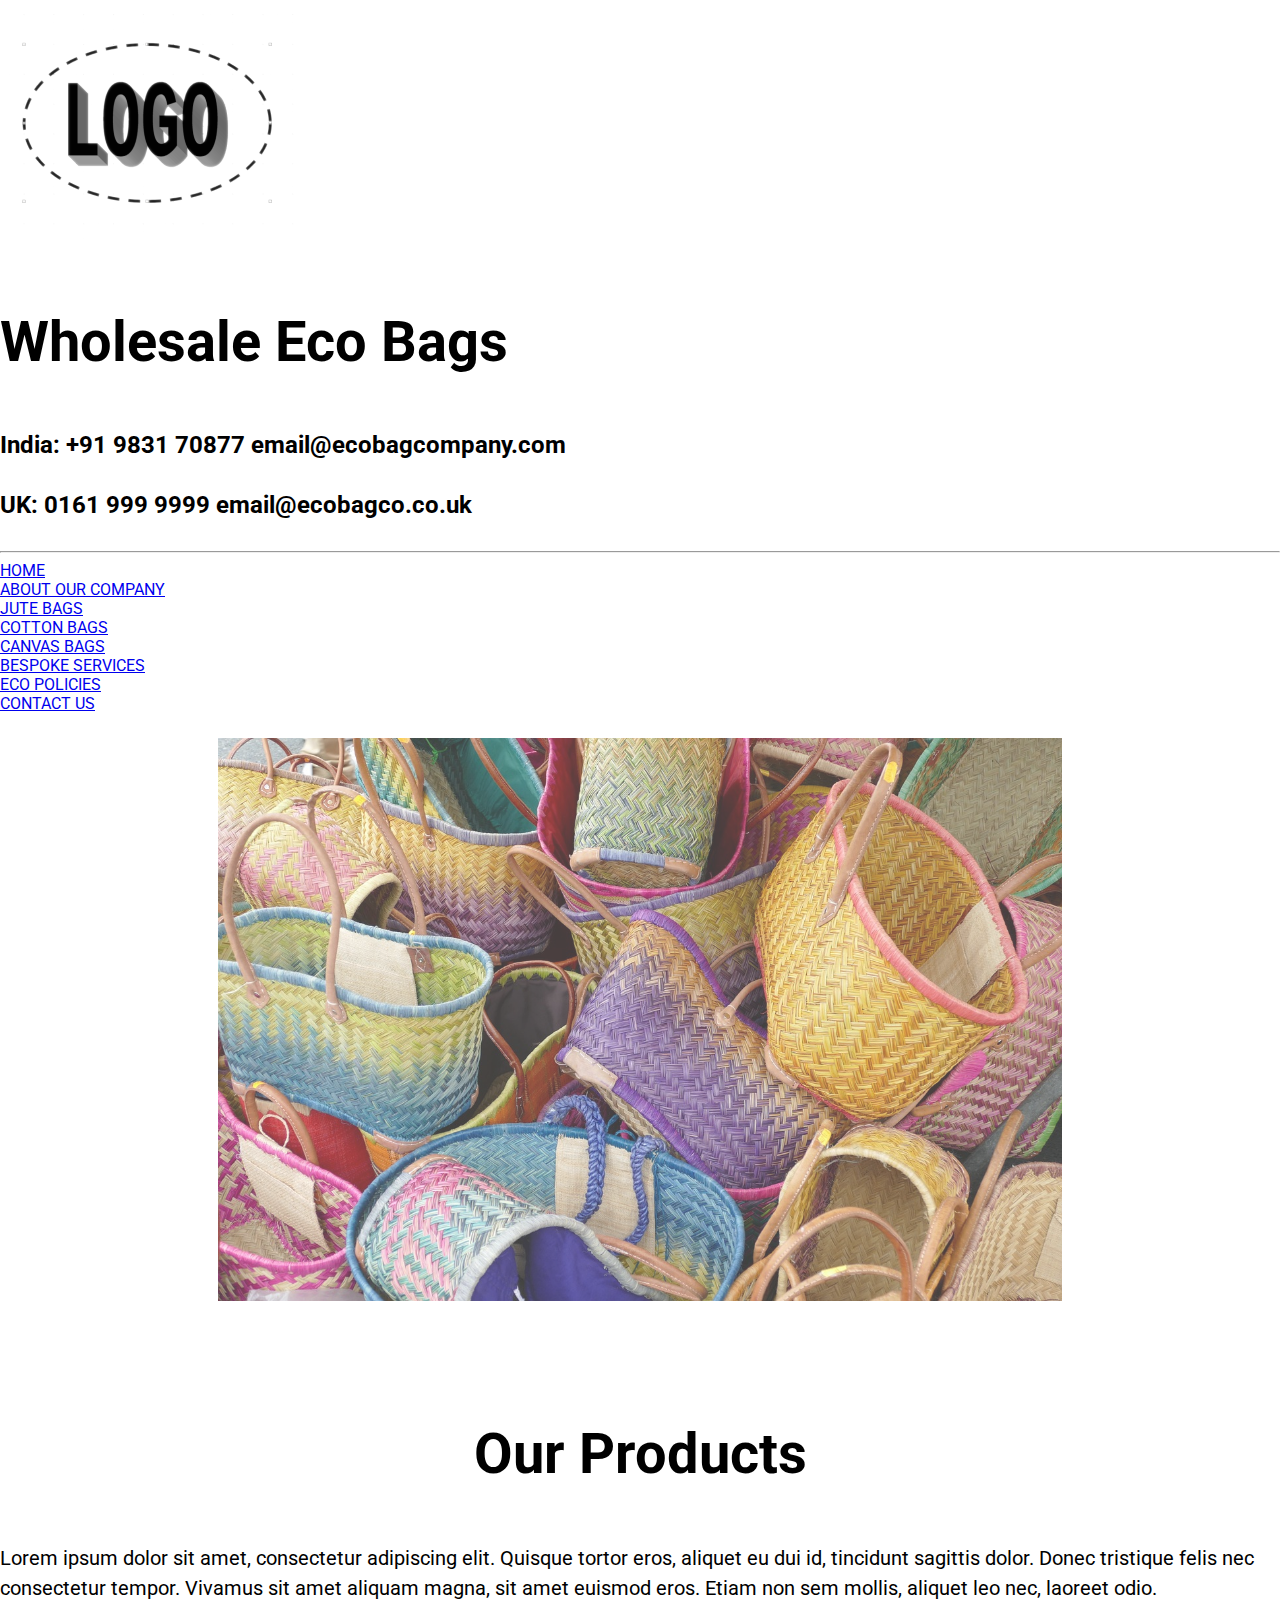
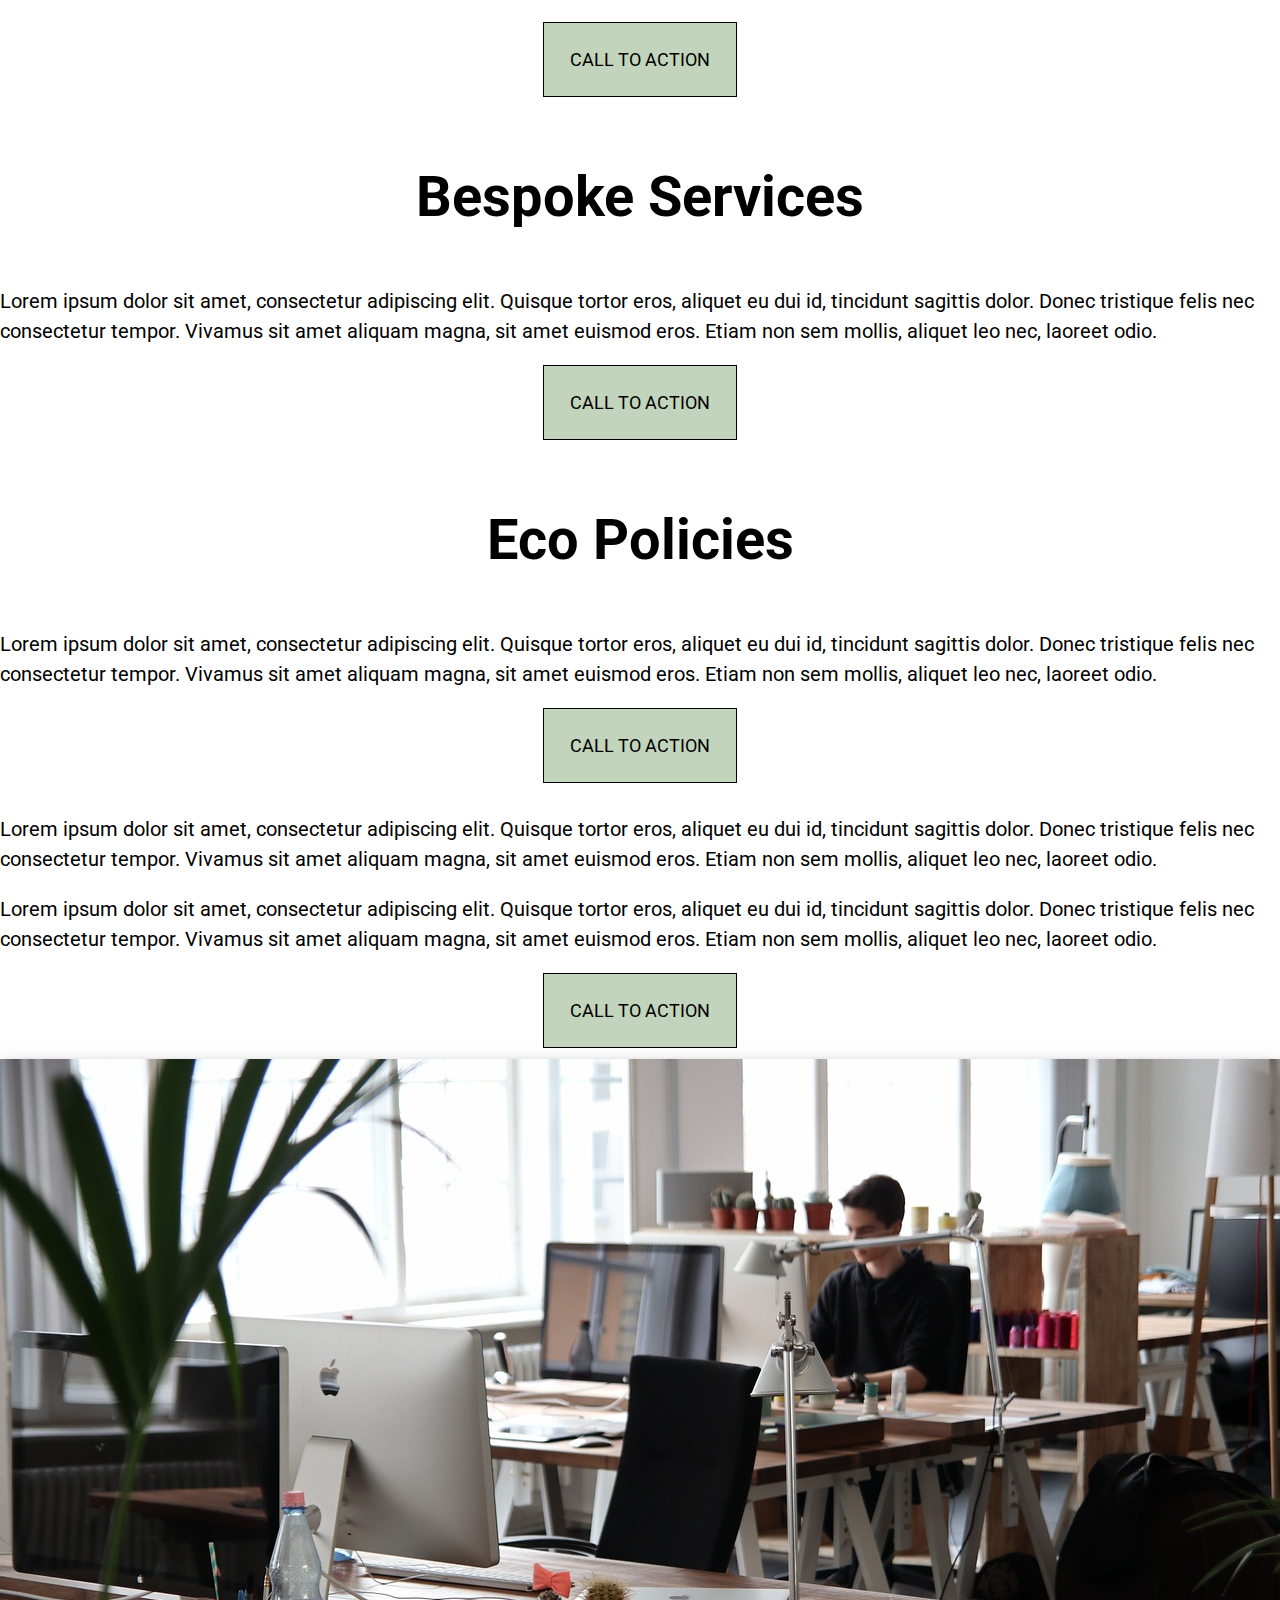
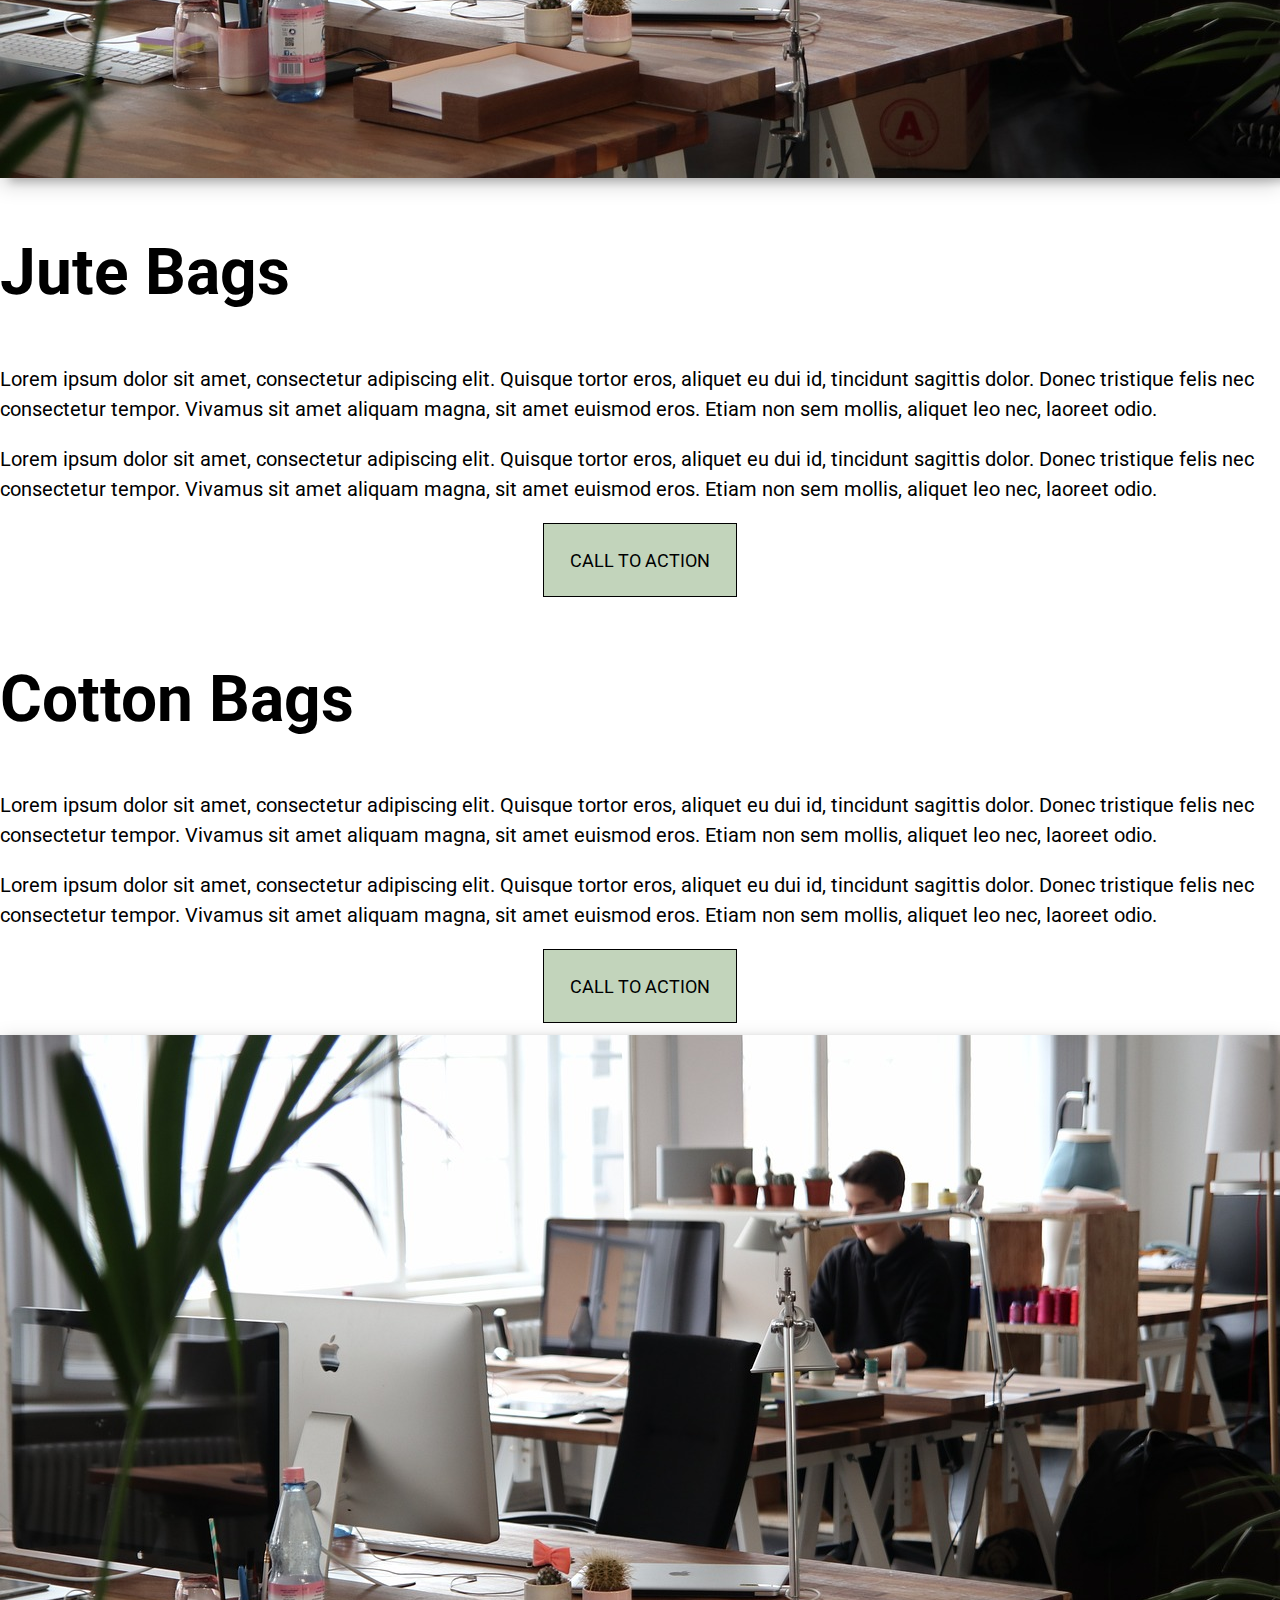
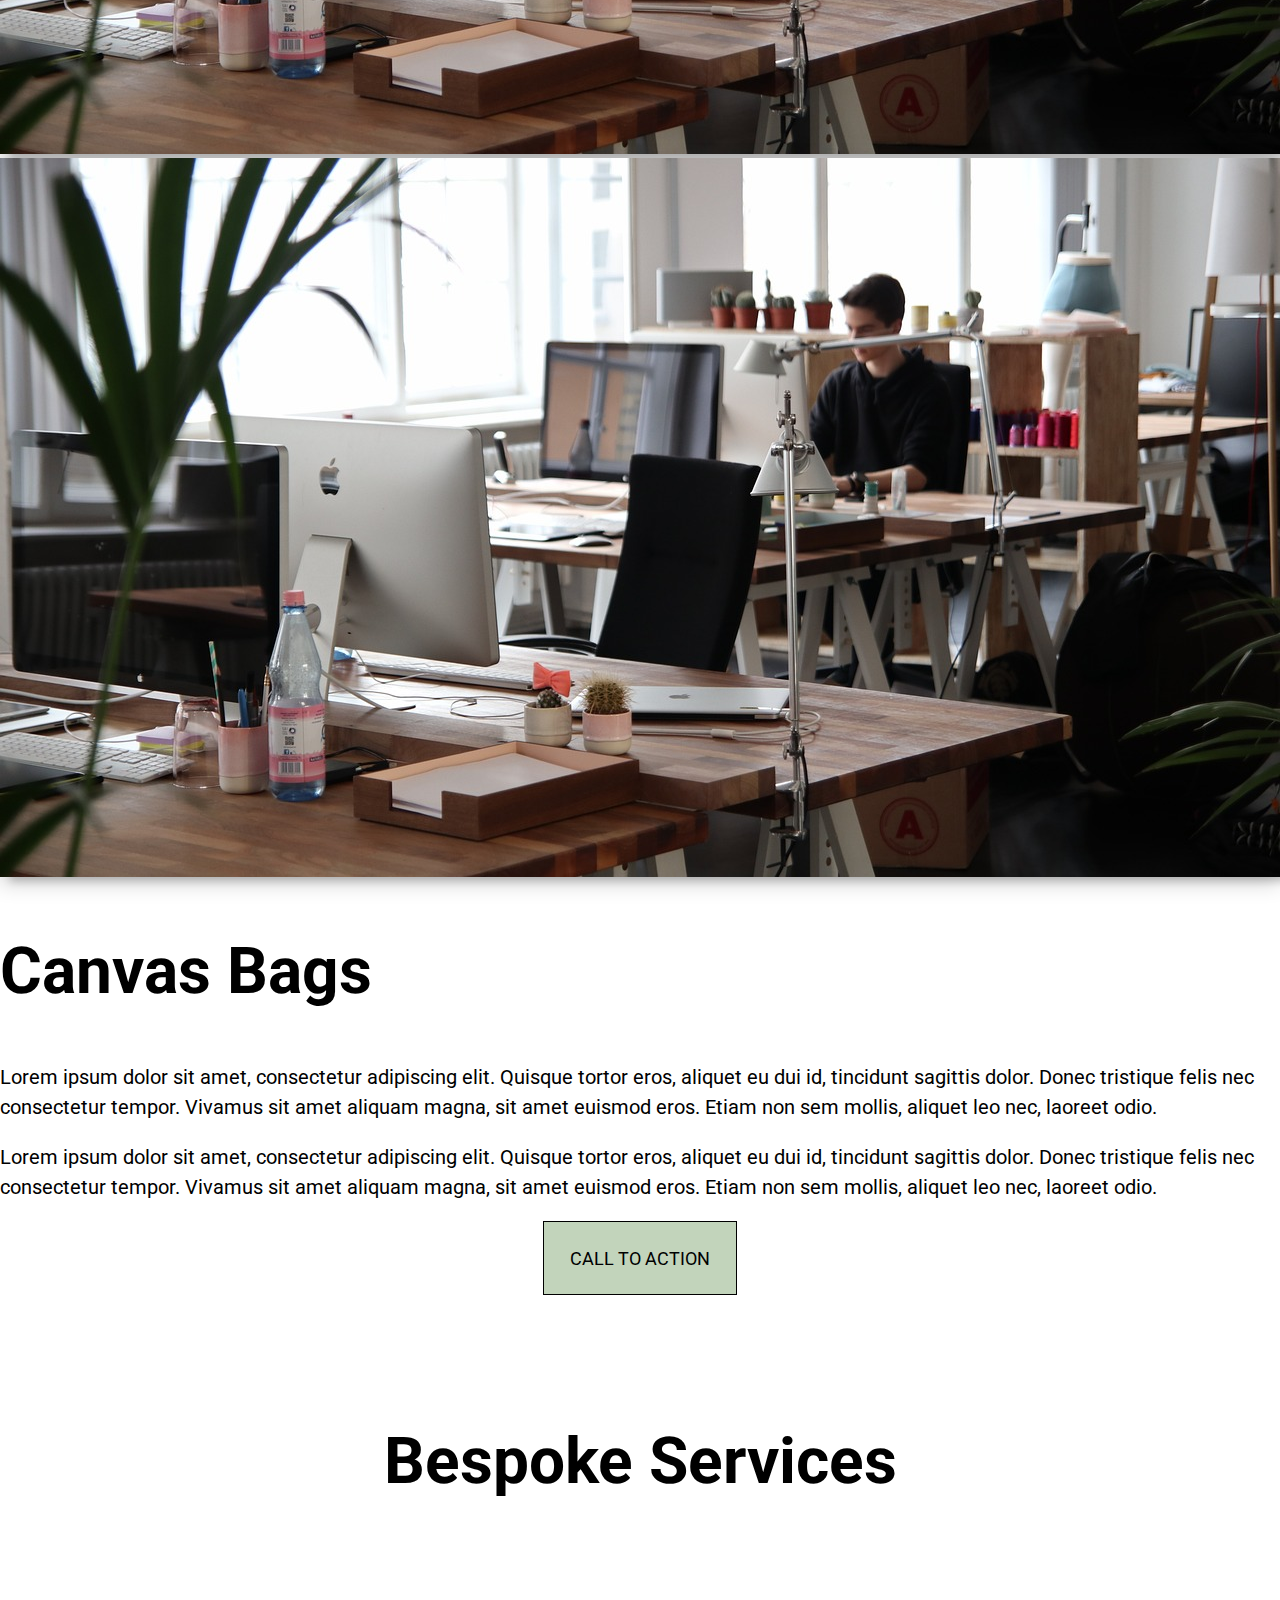
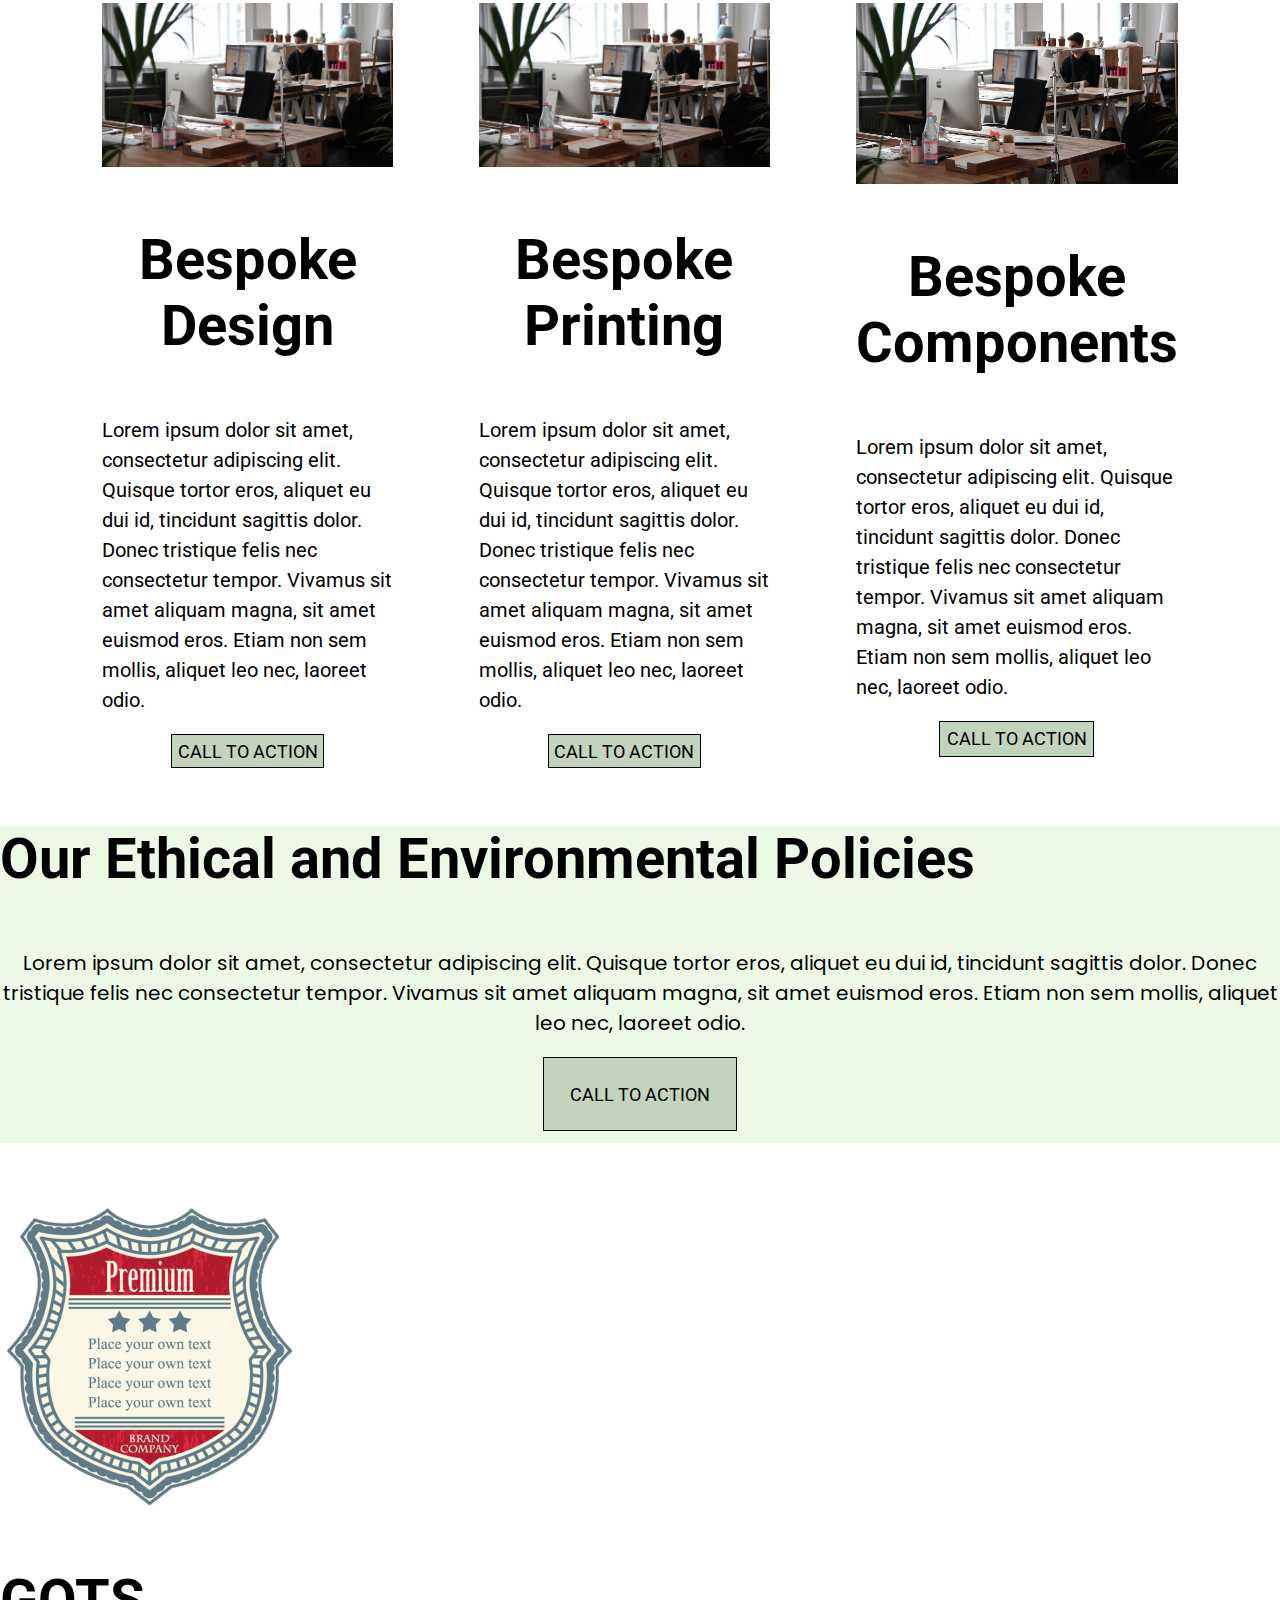
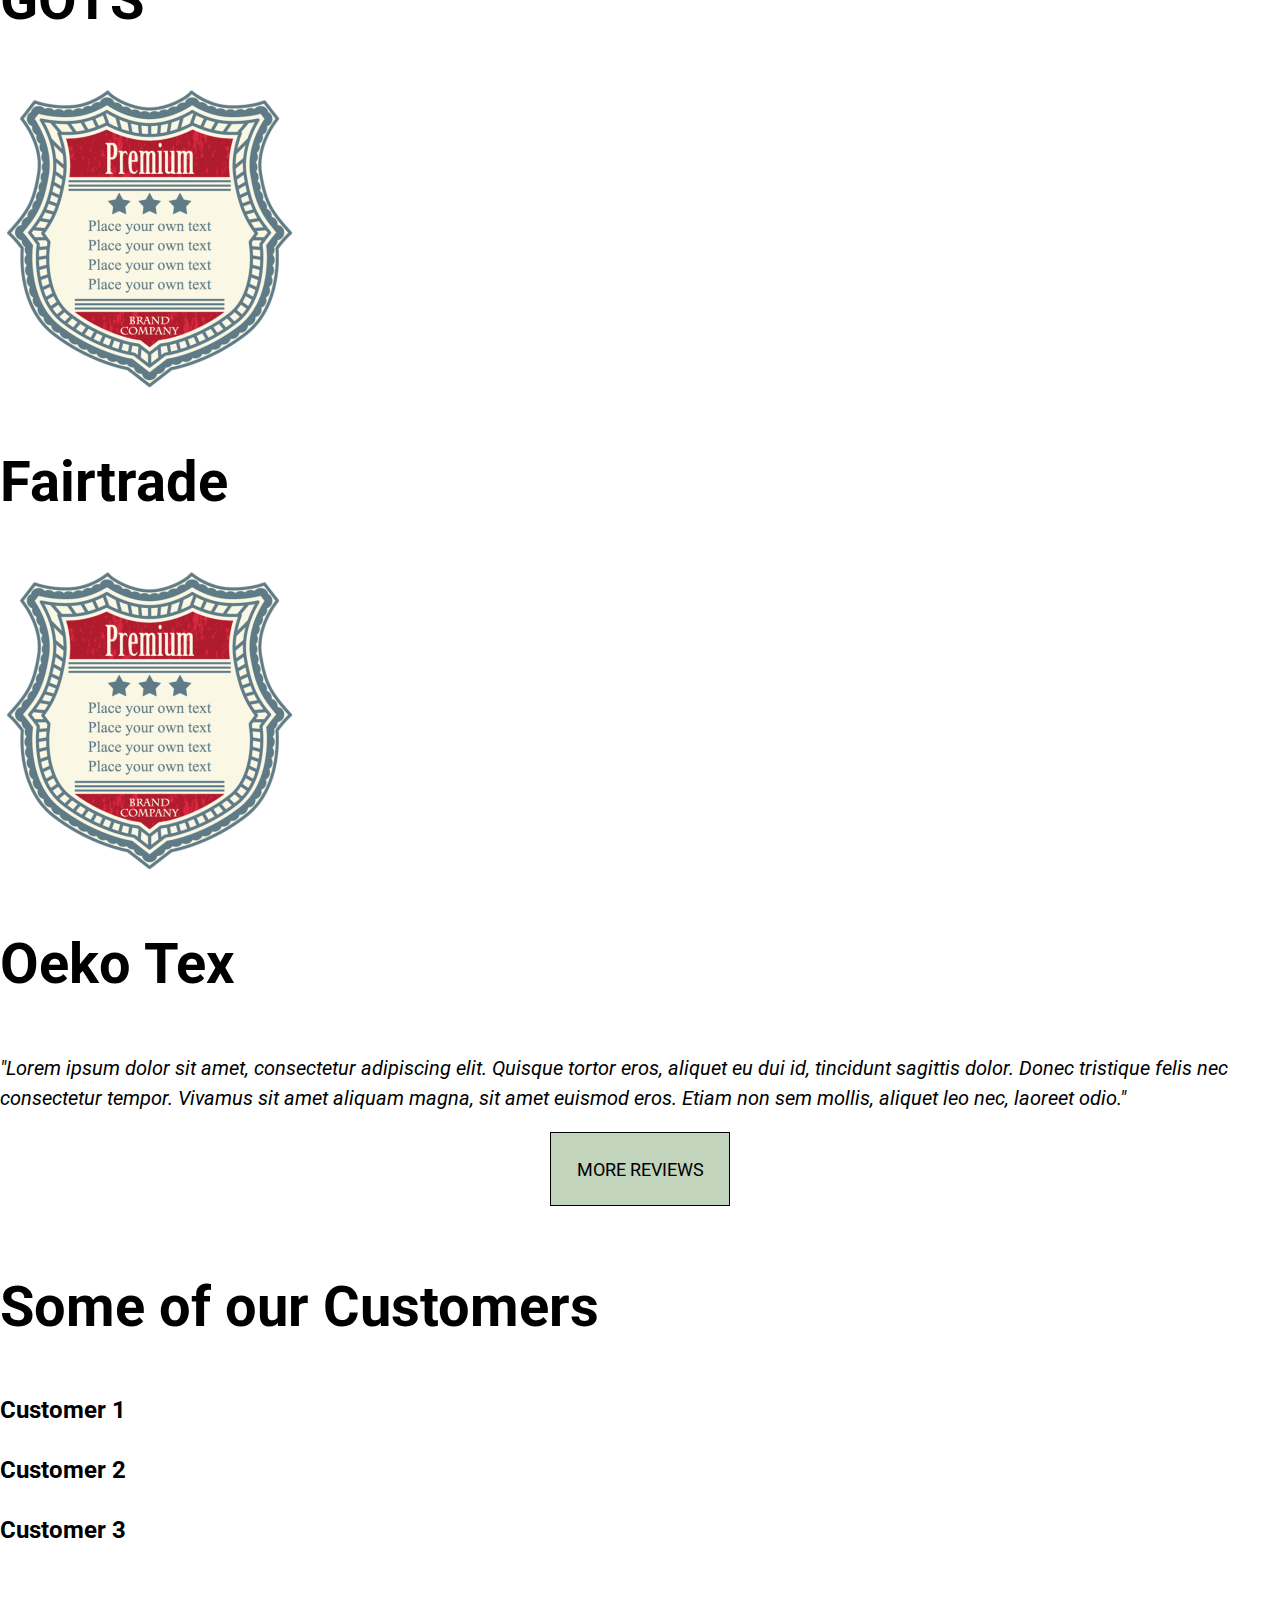
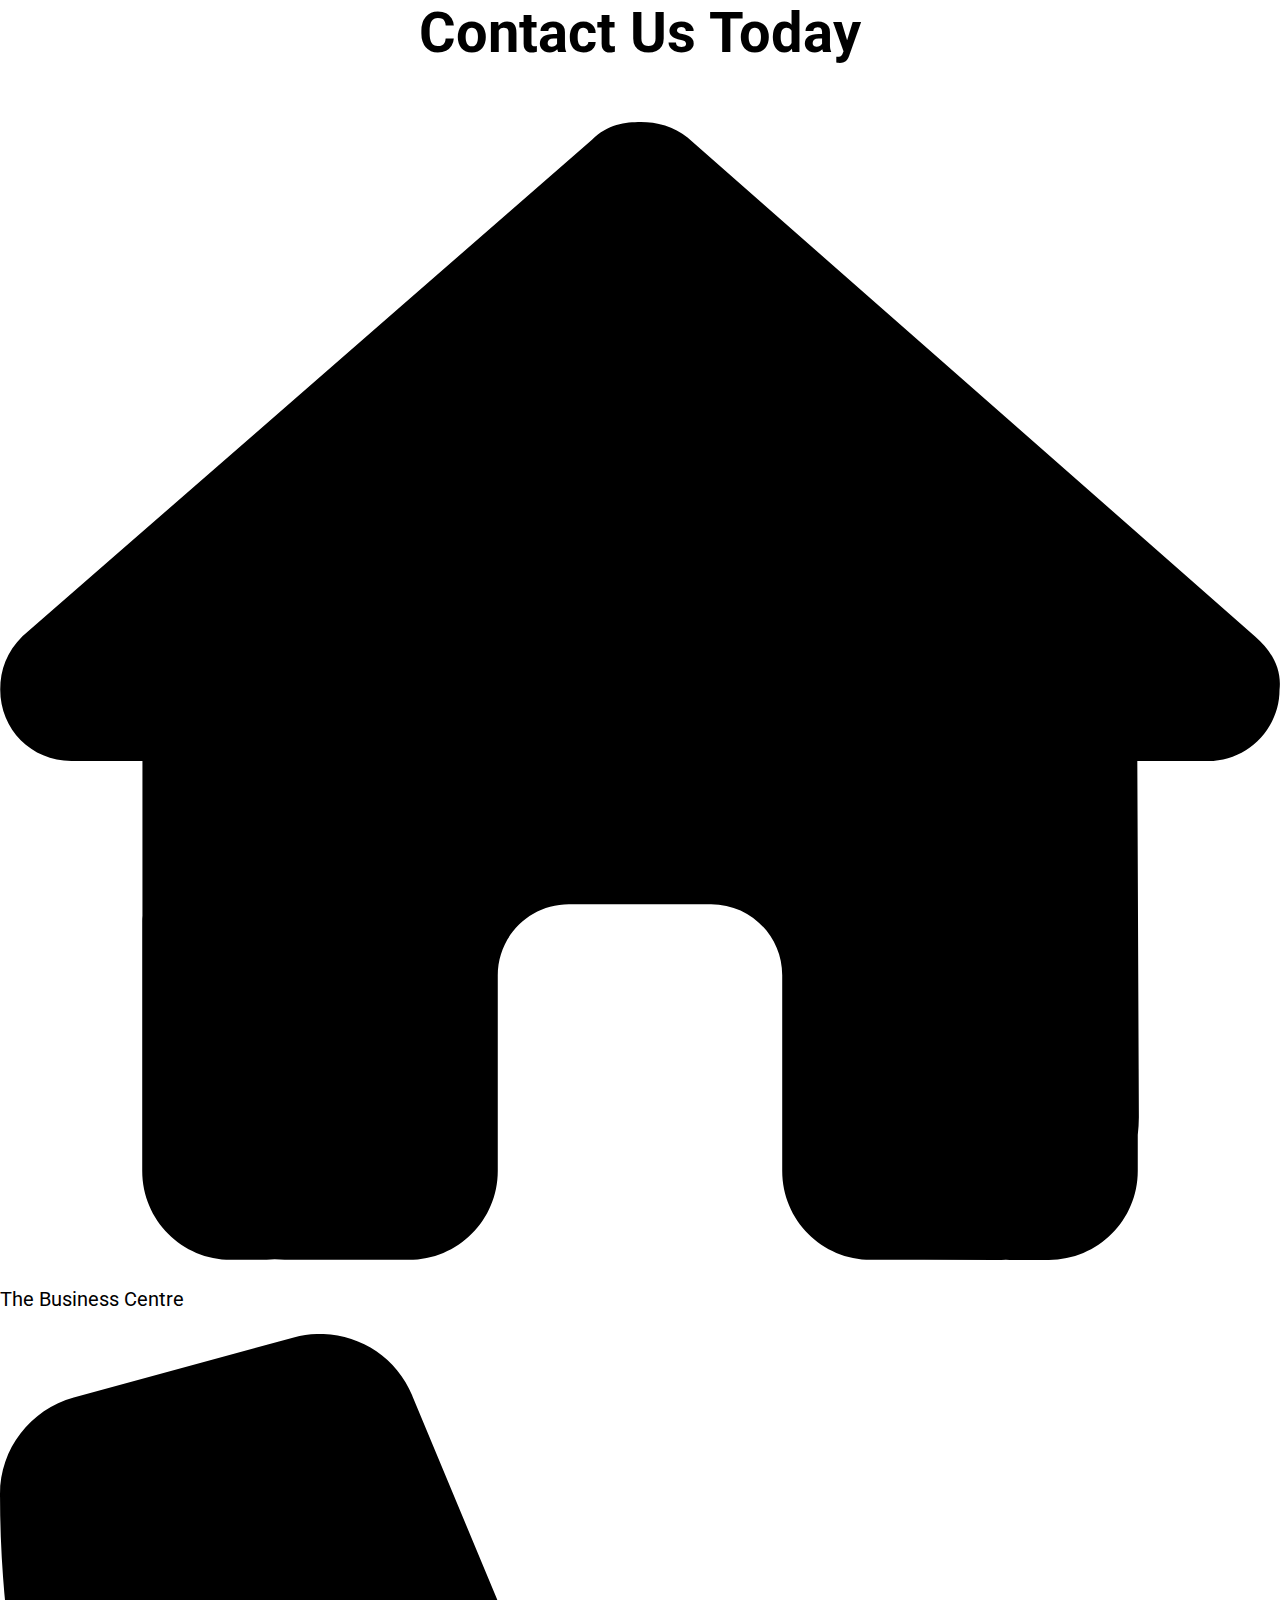
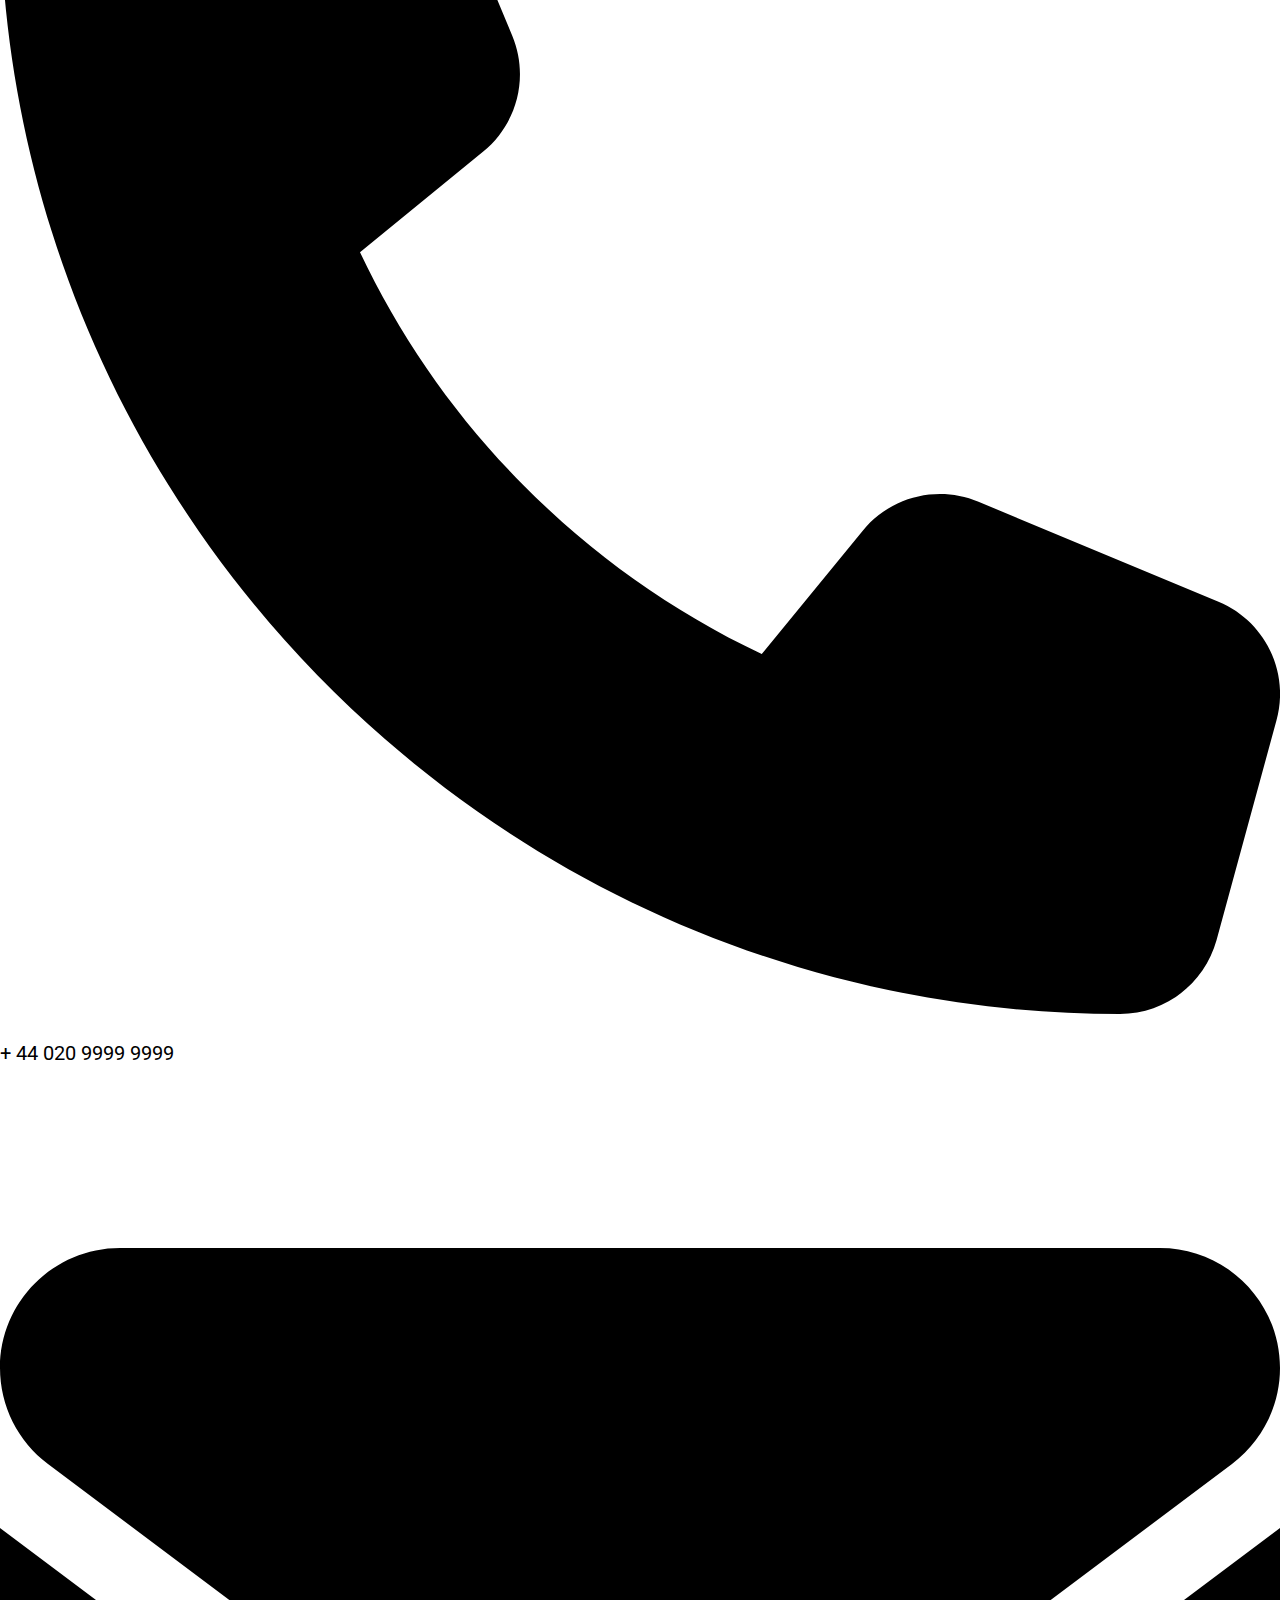
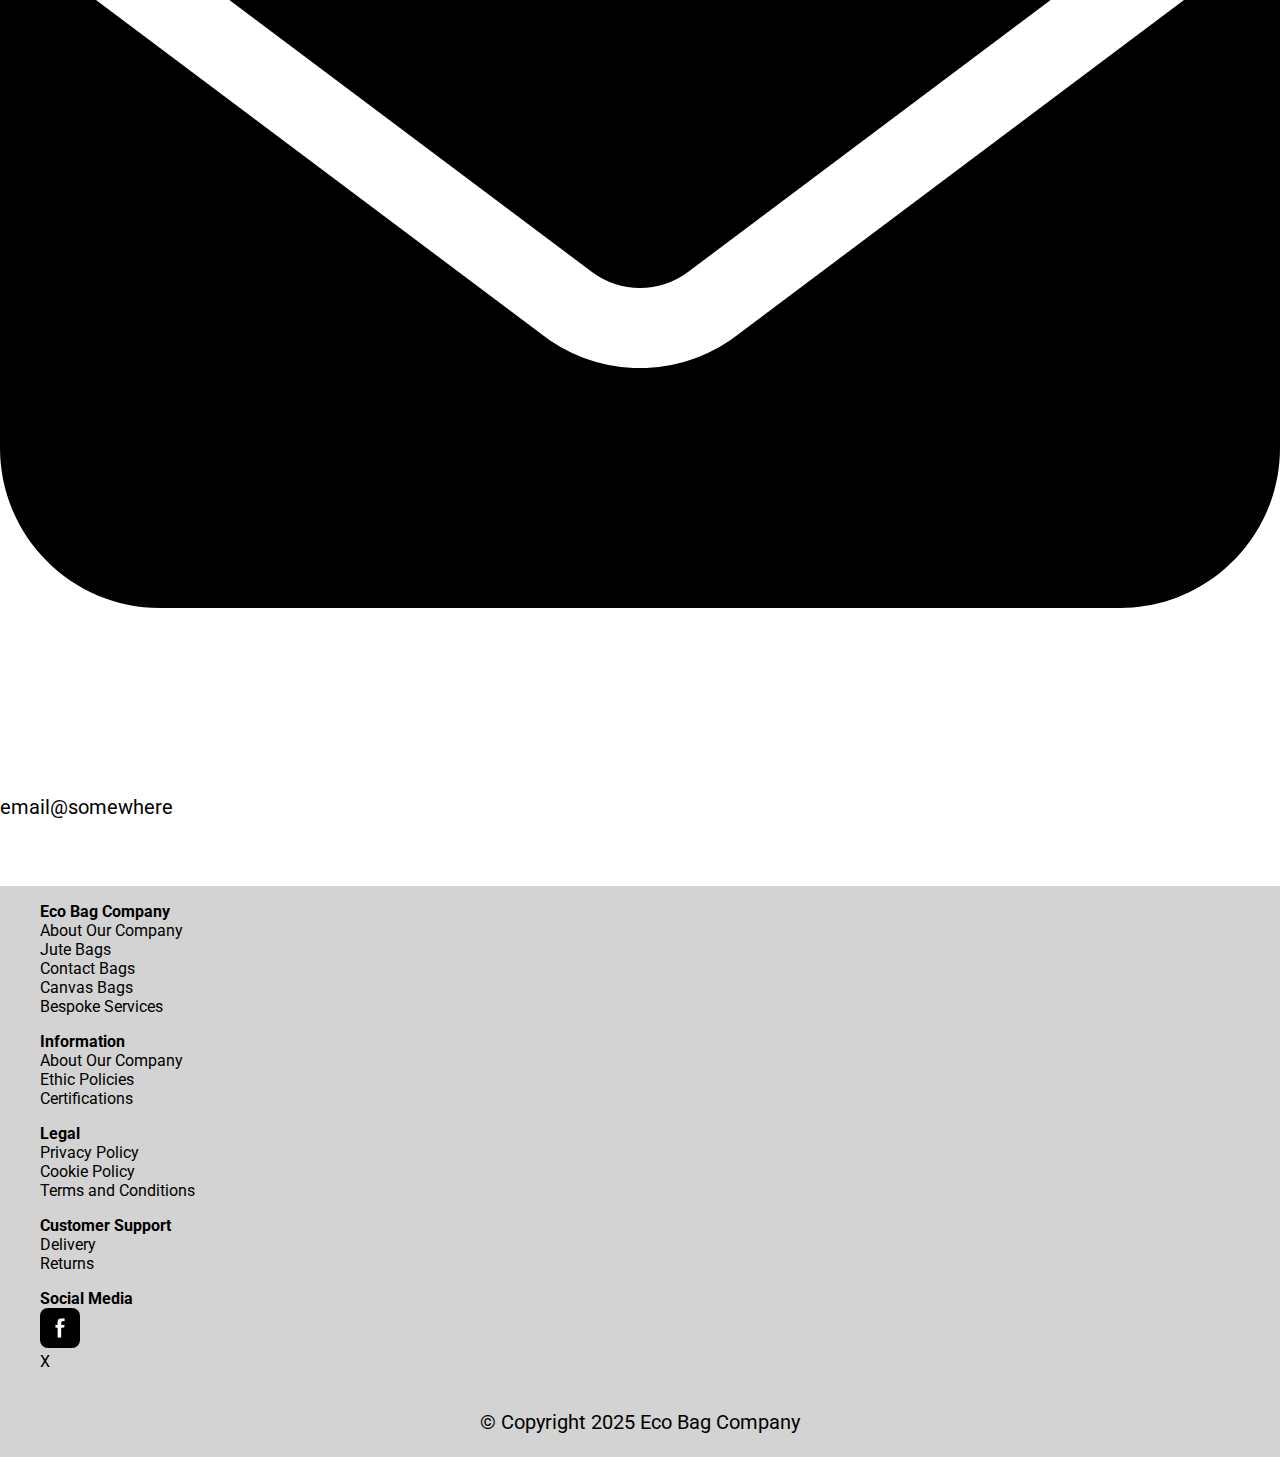
<file: index.html>
<!DOCTYPE html>
<html lang="en">
<head>
    <meta charset="UTF-8">
    <meta name="viewport" content="width=device-width, initial-scale=1.0">

    <title>Eco Jute Bags</title>

    <link rel="stylesheet" href="/assets/styles/styles.css">

    <!-- Google Fonts -->
    <link rel="preconnect" href="https://fonts.googleapis.com">
    <link rel="preconnect" href="https://fonts.gstatic.com" crossorigin>
    <link href="https://fonts.googleapis.com/css2?family=Funnel+Display:wght@300..800&family=Montserrat:ital,wght@0,100..900;1,100..900&family=Open+Sans:ital,wght@0,300..800;1,300..800&family=Oswald:wght@200..700&family=Outfit:wght@100..900&family=Poppins:ital,wght@0,100;0,200;0,300;0,400;0,500;0,600;0,700;0,800;0,900;1,100;1,200;1,300;1,400;1,500;1,600;1,700;1,800;1,900&family=Raleway:ital,wght@0,100..900;1,100..900&family=Roboto:ital,wght@0,100;0,300;0,400;0,500;0,700;0,900;1,100;1,300;1,400;1,500;1,700;1,900&display=swap" rel="stylesheet">




</head>

<body>

    <!-- HEADER -->
    <div class="header-section">

        <div class="header-sub-section-1">
            <img src="/assets/images/logo.png" class="image-logo">
        </div>

        <div class="header-sub-section-2">
            <h3>Wholesale Eco Bags</h3>
        </div>

        <div class="header-sub-section-3">
            <h4>India: +91 9831 70877   email@ecobagcompany.com</h4>
            <h4>UK: 0161 999 9999   email@ecobagco.co.uk</h4>
        </div>


    </div>

    <hr>

    <!-- NAVIGATION BAR -->
    <div class="navbar">

        <div class="nav-items">

            <div class="nav-link"><a href="#">HOME</a></div>
            <div class="nav-link"><a href="#">ABOUT OUR COMPANY</a></div>
            <div class="nav-link"><a href="#">JUTE BAGS</a></div>
            <div class="nav-link"><a href="#">COTTON BAGS</a></div>
            <div class="nav-link"><a href="#">CANVAS BAGS</a></div>
            <div class="nav-link"><a href="#">BESPOKE SERVICES</a></div>
            <div class="nav-link"><a href="#">ECO POLICIES</a></div>
            <div class="nav-link"><a href="#">CONTACT US</a></div>

        </div>

    </div>



    <!-- HERO SECTION -->
    <div class="hero-section">

        <img src="/assets/images/hero-image.jpg" class="image-main">

    </div>

    <div class="hero-sub-section">

        <div class="hero-sub-box">
            <h3 style="text-align: center">Our Products</h3>
            <p>Lorem ipsum dolor sit amet, consectetur adipiscing elit. Quisque tortor eros, aliquet eu dui id, tincidunt sagittis dolor. Donec tristique felis nec consectetur tempor. Vivamus sit amet aliquam magna, sit amet euismod eros. Etiam non sem mollis, aliquet leo nec, laoreet odio.</p>
            <div class="button-container" style="text-align: center;"><a href="" class="button">CALL TO ACTION</a></div>
        </div>

        <div class="hero-sub-box">
            <h3 style="text-align: center">Bespoke Services</h3>
            <p>Lorem ipsum dolor sit amet, consectetur adipiscing elit. Quisque tortor eros, aliquet eu dui id, tincidunt sagittis dolor. Donec tristique felis nec consectetur tempor. Vivamus sit amet aliquam magna, sit amet euismod eros. Etiam non sem mollis, aliquet leo nec, laoreet odio.</p>
            <div class="button-container" style="text-align: center;"><a href="" class="button">CALL TO ACTION</a></div>
        </div>

        <div class="hero-sub-box">
            <h3 style="text-align: center">Eco Policies</h3>
            <p>Lorem ipsum dolor sit amet, consectetur adipiscing elit. Quisque tortor eros, aliquet eu dui id, tincidunt sagittis dolor. Donec tristique felis nec consectetur tempor. Vivamus sit amet aliquam magna, sit amet euismod eros. Etiam non sem mollis, aliquet leo nec, laoreet odio.</p>
            <div class="button-container" style="text-align: center;"><a href="" class="button">CALL TO ACTION</a></div>
        </div>

    </div>




    <!-- INTRODUCTION SECTION -->
    <div class="introduction-section">

        <p class="p-large">Lorem ipsum dolor sit amet, consectetur adipiscing elit. Quisque tortor eros, aliquet eu dui id, tincidunt sagittis dolor. Donec tristique felis nec consectetur tempor. Vivamus sit amet aliquam magna, sit amet euismod eros. Etiam non sem mollis, aliquet leo nec, laoreet odio.</p>
        <p class="p-large">Lorem ipsum dolor sit amet, consectetur adipiscing elit. Quisque tortor eros, aliquet eu dui id, tincidunt sagittis dolor. Donec tristique felis nec consectetur tempor. Vivamus sit amet aliquam magna, sit amet euismod eros. Etiam non sem mollis, aliquet leo nec, laoreet odio.</p>

        <div class="button-container" style="text-align: center;"><a href="" class="button">CALL TO ACTION</a></div>

    </div>


    <!-- PRODUCT JUTE BAG SECTION -->
    <div class="jute-bag-section">

        <div class="product-section">

            <!-- Image section -->
            <div class="product-section-1">
                <img src="/assets/images/product-image.jpg" class="product-image">
            </div>

            <!-- Text section-->
            <div class="product-section-2">
                <h2>Jute Bags</h2>
                <p class="p-large">Lorem ipsum dolor sit amet, consectetur adipiscing elit. Quisque tortor eros, aliquet eu dui id, tincidunt sagittis dolor. Donec tristique felis nec consectetur tempor. Vivamus sit amet aliquam magna, sit amet euismod eros. Etiam non sem mollis, aliquet leo nec, laoreet odio.</p>
                <p class="p-large">Lorem ipsum dolor sit amet, consectetur adipiscing elit. Quisque tortor eros, aliquet eu dui id, tincidunt sagittis dolor. Donec tristique felis nec consectetur tempor. Vivamus sit amet aliquam magna, sit amet euismod eros. Etiam non sem mollis, aliquet leo nec, laoreet odio.</p>
                <div class="button-container" style="text-align: center;"><a href="" class="button">CALL TO ACTION</a></div>
            </div>

        </div>

    </div>


    <!-- PRODUCT COTTON BAG SECTION -->
    <div class="cotton-bag-section">

        <div class="product-section">

            <!-- Text section-->
            <div class="product-section-2">
                <h2>Cotton Bags</h2>
                <p class="p-large">Lorem ipsum dolor sit amet, consectetur adipiscing elit. Quisque tortor eros, aliquet eu dui id, tincidunt sagittis dolor. Donec tristique felis nec consectetur tempor. Vivamus sit amet aliquam magna, sit amet euismod eros. Etiam non sem mollis, aliquet leo nec, laoreet odio.</p>
                <p class="p-large">Lorem ipsum dolor sit amet, consectetur adipiscing elit. Quisque tortor eros, aliquet eu dui id, tincidunt sagittis dolor. Donec tristique felis nec consectetur tempor. Vivamus sit amet aliquam magna, sit amet euismod eros. Etiam non sem mollis, aliquet leo nec, laoreet odio.</p>
                <div class="button-container" style="text-align: center;"><a href="" class="button">CALL TO ACTION</a></div>
            </div>

            <!-- Image section -->
            <div class="product-section-1">
                <img src="/assets/images/product-image.jpg" class="product-image">
            </div>

        </div>

    </div>

    <!-- PRODUCT CANVAS BAG SECTION -->
    <div class="canvas-bag-section">

        <div class="product-section">

            <!-- Image section -->
            <div class="product-section-1">
                <img src="/assets/images/product-image.jpg" class="product-image">
            </div>

            <!-- Text section-->
            <div class="product-section-2">
                <h2>Canvas Bags</h2>
                <p class="p-large">Lorem ipsum dolor sit amet, consectetur adipiscing elit. Quisque tortor eros, aliquet eu dui id, tincidunt sagittis dolor. Donec tristique felis nec consectetur tempor. Vivamus sit amet aliquam magna, sit amet euismod eros. Etiam non sem mollis, aliquet leo nec, laoreet odio.</p>
                <p class="p-large">Lorem ipsum dolor sit amet, consectetur adipiscing elit. Quisque tortor eros, aliquet eu dui id, tincidunt sagittis dolor. Donec tristique felis nec consectetur tempor. Vivamus sit amet aliquam magna, sit amet euismod eros. Etiam non sem mollis, aliquet leo nec, laoreet odio.</p>
                <div class="button-container" style="text-align: center;"><a href="" class="button">CALL TO ACTION</a></div>
            </div>

        </div>

    </div>


    <!-- BESPOKE SERVICES -->
    <div class="services-section">

        <div><h2 style="text-align: center">Bespoke Services</h2></div>

        <!-- Service section columnwise -->
        <div class="services-sub-section">

            <div class="section-flex-column p-2">
                <img src="/assets/images/product-image.jpg" class="image-service">
                <h3 style="text-align: center">Bespoke Design</h3>
                <p class="p-large">Lorem ipsum dolor sit amet, consectetur adipiscing elit. Quisque tortor eros, aliquet eu dui id, tincidunt sagittis dolor. Donec tristique felis nec consectetur tempor. Vivamus sit amet aliquam magna, sit amet euismod eros. Etiam non sem mollis, aliquet leo nec, laoreet odio.</p>
                <div class="button-container" style="text-align: center;"><a href="" class="button">CALL TO ACTION</a></div>
            </div>

            <div class="section-flex-column p-2">
                <img src="/assets/images/product-image.jpg" class="image-service">
                <h3 style="text-align: center">Bespoke Printing</h3>
                <p class="p-large">Lorem ipsum dolor sit amet, consectetur adipiscing elit. Quisque tortor eros, aliquet eu dui id, tincidunt sagittis dolor. Donec tristique felis nec consectetur tempor. Vivamus sit amet aliquam magna, sit amet euismod eros. Etiam non sem mollis, aliquet leo nec, laoreet odio.</p>
                <div class="button-container" style="text-align: center;"><a href="" class="button">CALL TO ACTION</a></div>
            </div>

            <div class="section-flex-column p-2">
                <img src="/assets/images/product-image.jpg" class="image-service">
                <h3 style="text-align: center">Bespoke Components</h3>
                <p class="p-large">Lorem ipsum dolor sit amet, consectetur adipiscing elit. Quisque tortor eros, aliquet eu dui id, tincidunt sagittis dolor. Donec tristique felis nec consectetur tempor. Vivamus sit amet aliquam magna, sit amet euismod eros. Etiam non sem mollis, aliquet leo nec, laoreet odio.</p>
                <div class="button-container" style="text-align: center;"><a href="" class="button">CALL TO ACTION</a></div>
            </div>

        </div>

    </div>


    <!-- ETHICAL POLICIES -->
    <div class="ethics-section">

        <h3>Our Ethical and Environmental Policies</h3>
        <p class="p-large">Lorem ipsum dolor sit amet, consectetur adipiscing elit. Quisque tortor eros, aliquet eu dui id, tincidunt sagittis dolor. Donec tristique felis nec consectetur tempor. Vivamus sit amet aliquam magna, sit amet euismod eros. Etiam non sem mollis, aliquet leo nec, laoreet odio.</p>
        <div class="button-container" style="text-align: center;"><a href="" class="button">CALL TO ACTION</a></div>

    </div>



    <!-- CERTIFICATIONS SECTION -->
    <div class="certifications-section">

        <div>
            <img src="/assets/images/acrreditation.png" class="image-certificate">
            <h3 class="accreditation-text">GOTS</h3>
        </div>

        <div>
            <img src="/assets/images/acrreditation.png" class="image-certificate">
            <h3 class="accreditation-text">Fairtrade</h3>
        </div>

        <div>
            <img src="/assets/images/acrreditation.png" class="image-certificate">
            <h3 class="accreditation-text">Oeko Tex</h3>
        </div>

    </div>


    <!-- TESTIMONMIAL SECTION -->
    <div class="testimonial-section">

            <!-- Image section -->
            <div class="testimonial-sub-section">
                <p class="p-xlarge" style="font-style: italic">"Lorem ipsum dolor sit amet, consectetur adipiscing elit. Quisque tortor eros, aliquet eu dui id, tincidunt sagittis dolor. Donec tristique felis nec consectetur tempor. Vivamus sit amet aliquam magna, sit amet euismod eros. Etiam non sem mollis, aliquet leo nec, laoreet odio."</p>
                <div class="button-container" style="text-align: center;"><a href="" class="button">MORE REVIEWS</a></div>
            </div>

            <!-- Text section-->
            <div class="product-section-2">
                <h3>Some of our Customers</h3>
                <h4>Customer 1</h4>
                <h4>Customer 2</h4>
                <h4>Customer 3</h4>
            </div>

    </div>



        <!-- CONTACT SECTION -->
    <div class="contact-section">

        <h3 style="text-align: center">Contact Us Today</h3>

        <div class="contact-section-row">

            <div>
                <div>
                    <svg class="icon-image" xmlns="http://www.w3.org/2000/svg" viewBox="0 0 576 512"><!--!Font Awesome Free 6.7.2 by @fontawesome - https://fontawesome.com License - https://fontawesome.com/license/free Copyright 2025 Fonticons, Inc.--><path d="M575.8 255.5c0 18-15 32.1-32 32.1l-32 0 .7 160.2c0 2.7-.2 5.4-.5 8.1l0 16.2c0 22.1-17.9 40-40 40l-16 0c-1.1 0-2.2 0-3.3-.1c-1.4 .1-2.8 .1-4.2 .1L416 512l-24 0c-22.1 0-40-17.9-40-40l0-24 0-64c0-17.7-14.3-32-32-32l-64 0c-17.7 0-32 14.3-32 32l0 64 0 24c0 22.1-17.9 40-40 40l-24 0-31.9 0c-1.5 0-3-.1-4.5-.2c-1.2 .1-2.4 .2-3.6 .2l-16 0c-22.1 0-40-17.9-40-40l0-112c0-.9 0-1.9 .1-2.8l0-69.7-32 0c-18 0-32-14-32-32.1c0-9 3-17 10-24L266.4 8c7-7 15-8 22-8s15 2 21 7L564.8 231.5c8 7 12 15 11 24z"/></svg>
                </div>
                <p class="p-large">The Business Centre</p>
            </div>

            <div>
                <div>
                    <svg class="icon-image" xmlns="http://www.w3.org/2000/svg" viewBox="0 0 512 512"><!--!Font Awesome Free 6.7.2 by @fontawesome - https://fontawesome.com License - https://fontawesome.com/license/free Copyright 2025 Fonticons, Inc.--><path d="M164.9 24.6c-7.7-18.6-28-28.5-47.4-23.2l-88 24C12.1 30.2 0 46 0 64C0 311.4 200.6 512 448 512c18 0 33.8-12.1 38.6-29.5l24-88c5.3-19.4-4.6-39.7-23.2-47.4l-96-40c-16.3-6.8-35.2-2.1-46.3 11.6L304.7 368C234.3 334.7 177.3 277.7 144 207.3L193.3 167c13.7-11.2 18.4-30 11.6-46.3l-40-96z"/></svg>
                </div>
                <p class="p-large">+ 44 020 9999 9999</p>
            </div>

            <div>
                <div>
                    <svg class="icon-image" xmlns="http://www.w3.org/2000/svg" viewBox="0 0 512 512"><!--!Font Awesome Free 6.7.2 by @fontawesome - https://fontawesome.com License - https://fontawesome.com/license/free Copyright 2025 Fonticons, Inc.--><path d="M48 64C21.5 64 0 85.5 0 112c0 15.1 7.1 29.3 19.2 38.4L236.8 313.6c11.4 8.5 27 8.5 38.4 0L492.8 150.4c12.1-9.1 19.2-23.3 19.2-38.4c0-26.5-21.5-48-48-48L48 64zM0 176L0 384c0 35.3 28.7 64 64 64l384 0c35.3 0 64-28.7 64-64l0-208L294.4 339.2c-22.8 17.1-54 17.1-76.8 0L0 176z"/></svg>
                </div>
                <p class="p-large">email@somewhere</p>
            </div>

        </div>

    </div>



    <div class="footer-section">

        <div class="footer-panel-section">

            <div>
                <ul style="list-style-type: none";>
                    <li style="font-weight: bold">Eco Bag Company</li>
                    <li>About Our Company</li>
                    <li>Jute Bags</li>
                    <li>Contact Bags</li>
                    <li>Canvas Bags</li>
                    <li>Bespoke Services</li>
                </ul>
            </div>

            <div>
                <ul style="list-style-type: none";>
                    <li style="font-weight: bold">Information</li>
                    <li>About Our Company</li>
                    <li>Ethic Policies</li>
                    <li>Certifications</li>
                </ul>
            </div>

            <div>
                <ul style="list-style-type: none";>
                    <li style="font-weight: bold">Legal</li>
                    <li>Privacy Policy</li>
                    <li>Cookie Policy</li>
                    <li>Terms and Conditions</li>
                </ul>
            </div>

            <div>
                <ul style="list-style-type: none";>
                    <li style="font-weight: bold">Customer Support</li>
                    <li>Delivery</li>
                    <li>Returns</li>
                </ul>
            </div>


            <div>
                <ul style="list-style-type: none";>
                    <li style="font-weight: bold">Social Media</li>
                    <!-- Facebook Icon-->
                    <li>
                        <svg display="none">
                            <symbol id="facebook" viewBox="0 0 23.101 23.101">
                                <path d="M8.258,4.458c0-0.144,0.02-0.455,0.06-0.931c0.043-0.477,0.223-0.976,0.546-1.5c0.32-0.522,0.839-0.991,1.561-1.406
                                C11.144,0.208,12.183,0,13.539,0h3.82v4.163h-2.797c-0.277,0-0.535,0.104-0.768,0.309c-0.231,0.205-0.35,0.4-0.35,0.581v2.59h3.914
                                c-0.041,0.507-0.086,1-0.138,1.476l-0.155,1.258c-0.062,0.425-0.125,0.819-0.187,1.182h-3.462v11.542H8.258V11.558H5.742V7.643
                                h2.516V4.458z"/>
                            </symbol>
                        </svg>
                        <svg class="facebook_logo">
                            <use xlink:href="#facebook"></use>
                        </svg>
                    </li>
                    <!-- X Icon-->
                    <li>X</li>
                </ul>
            </div>

        </div>



        <div>
            <p style="text-align: center;">© Copyright 2025 Eco Bag Company</p>
        </div>


    </div>







</body>

</html>
</file>
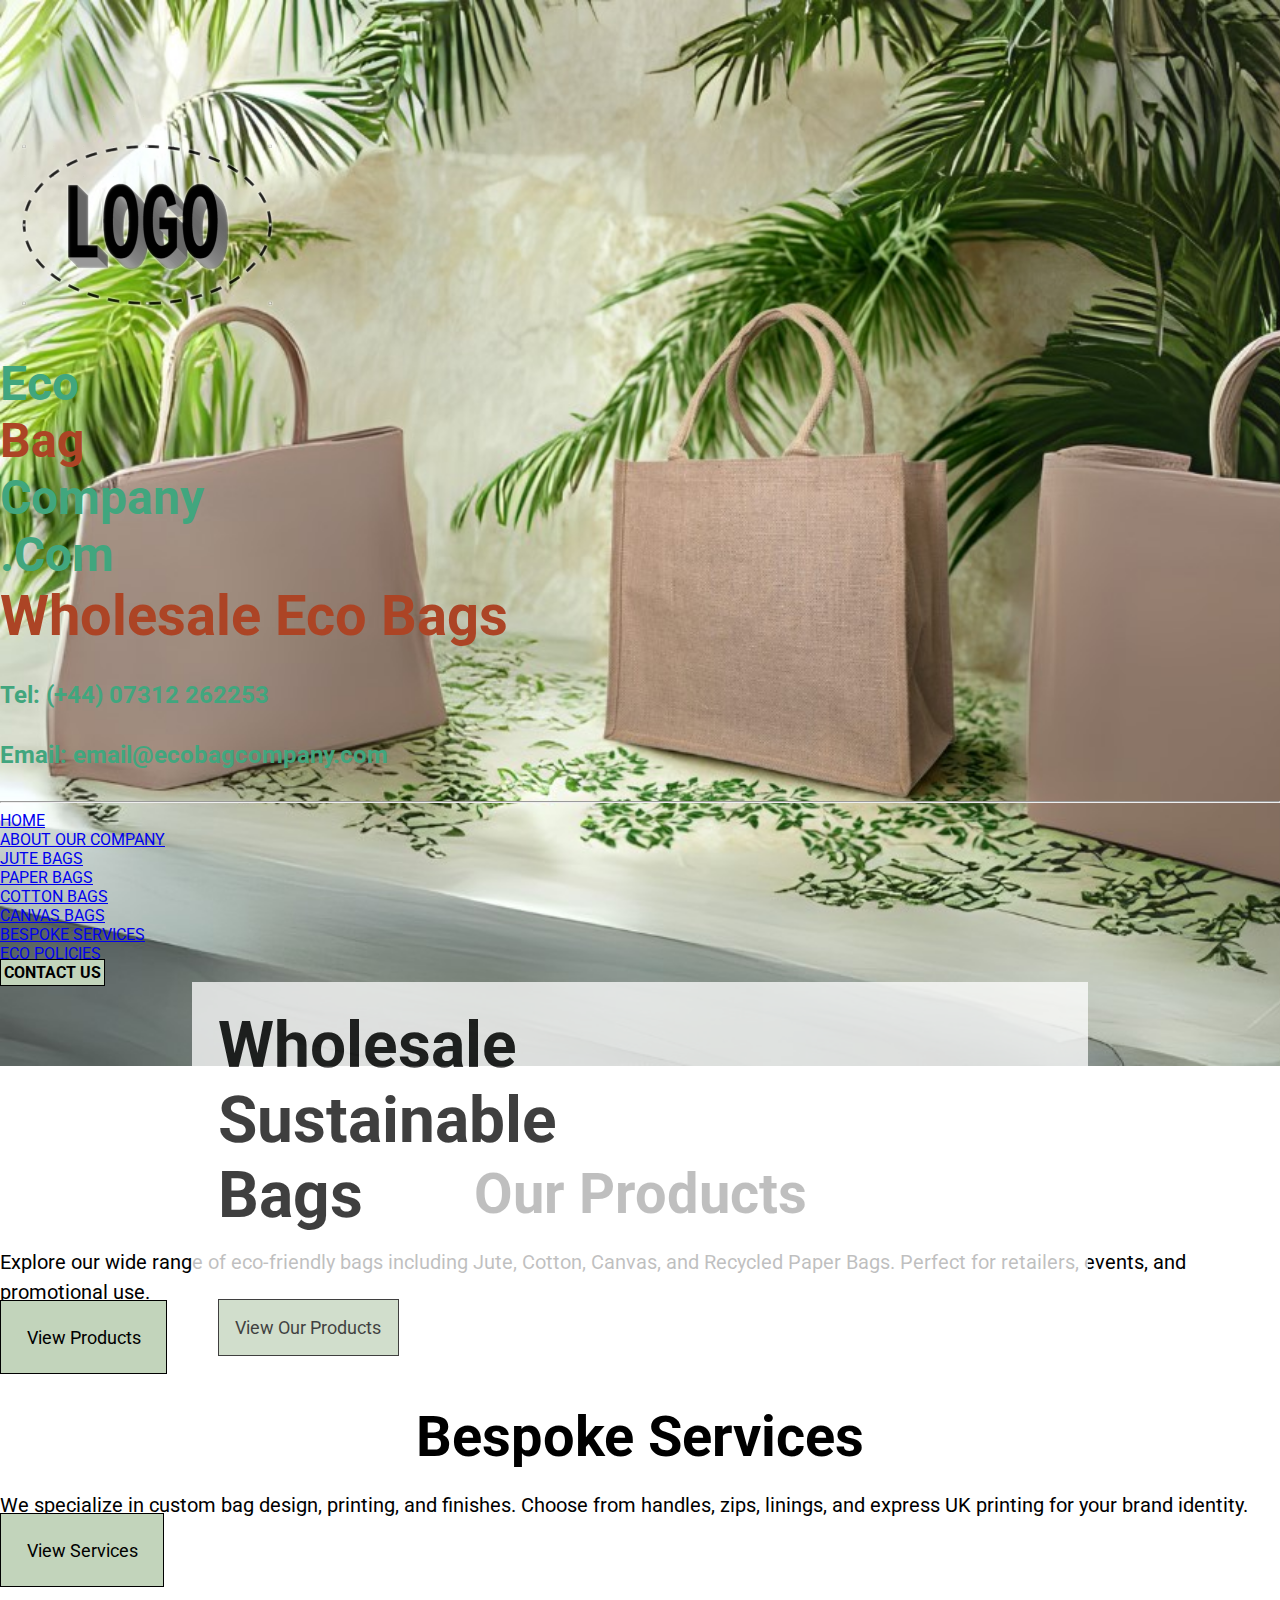
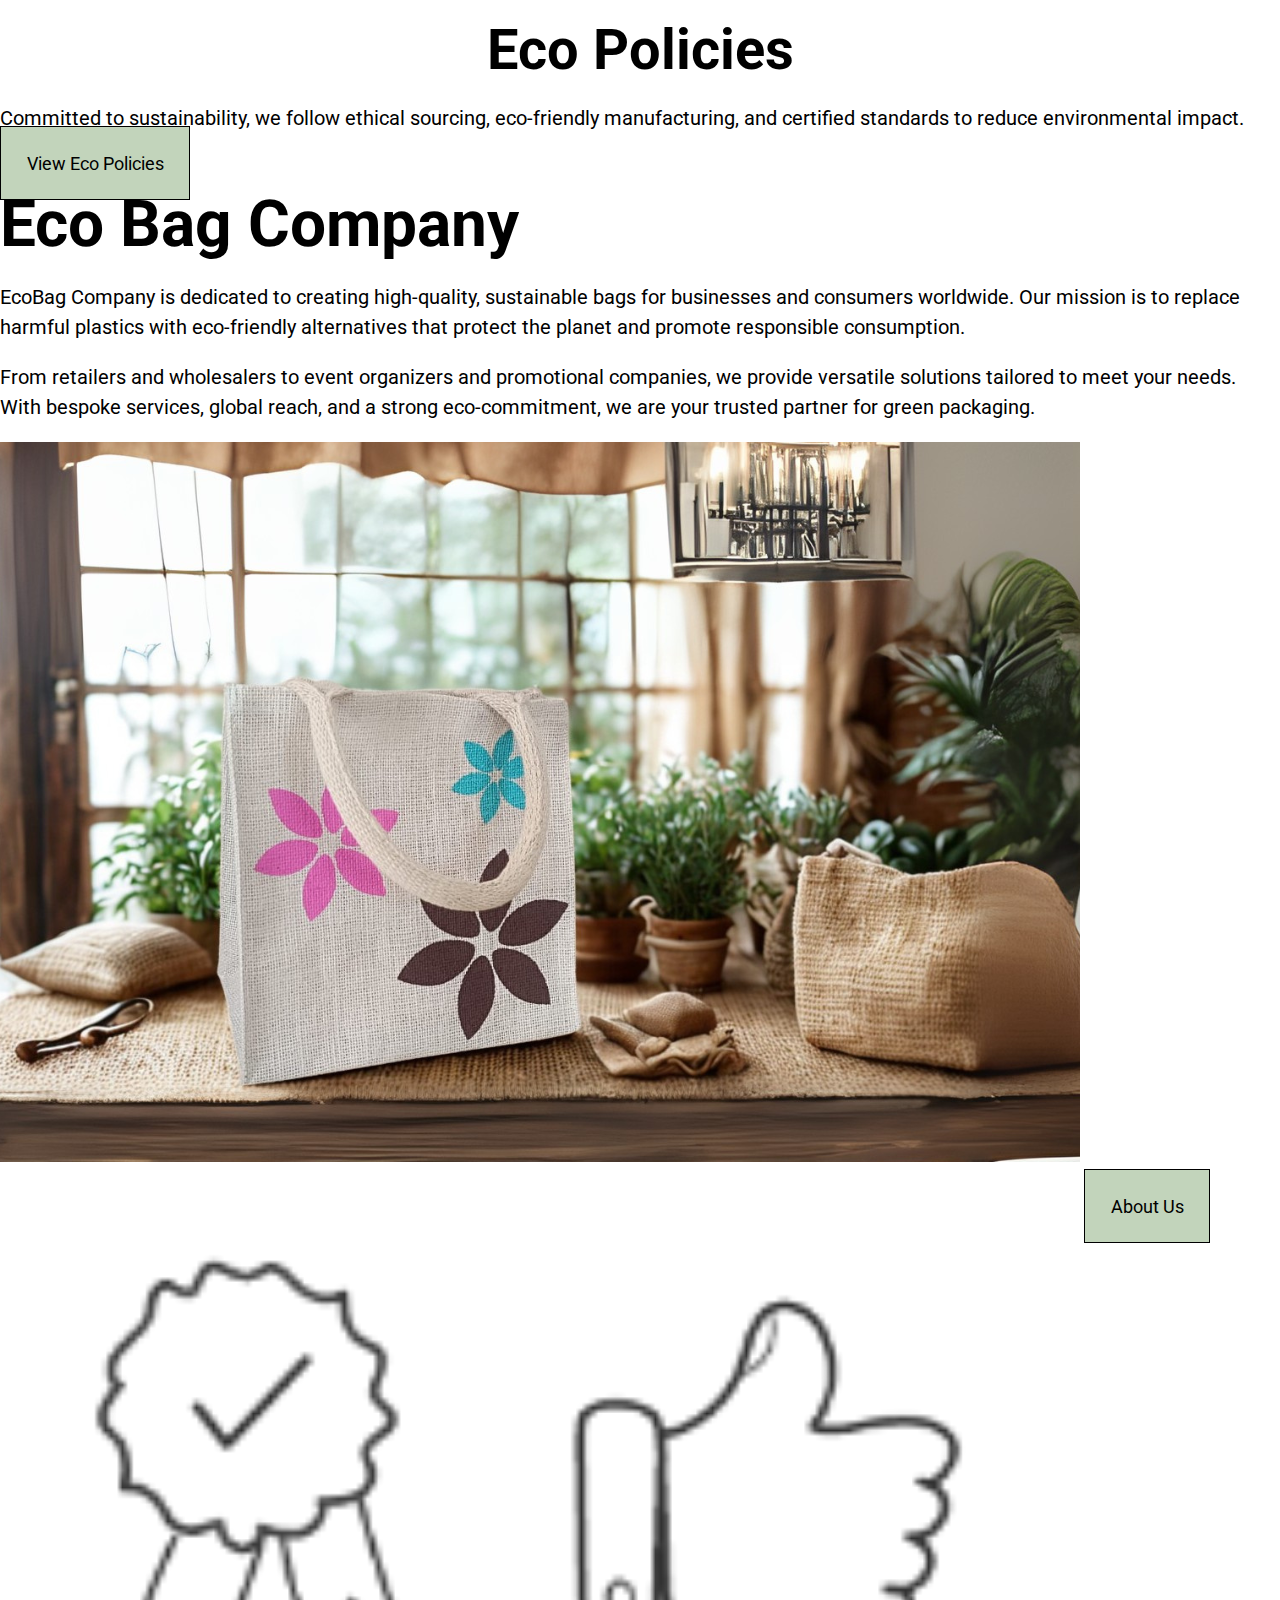
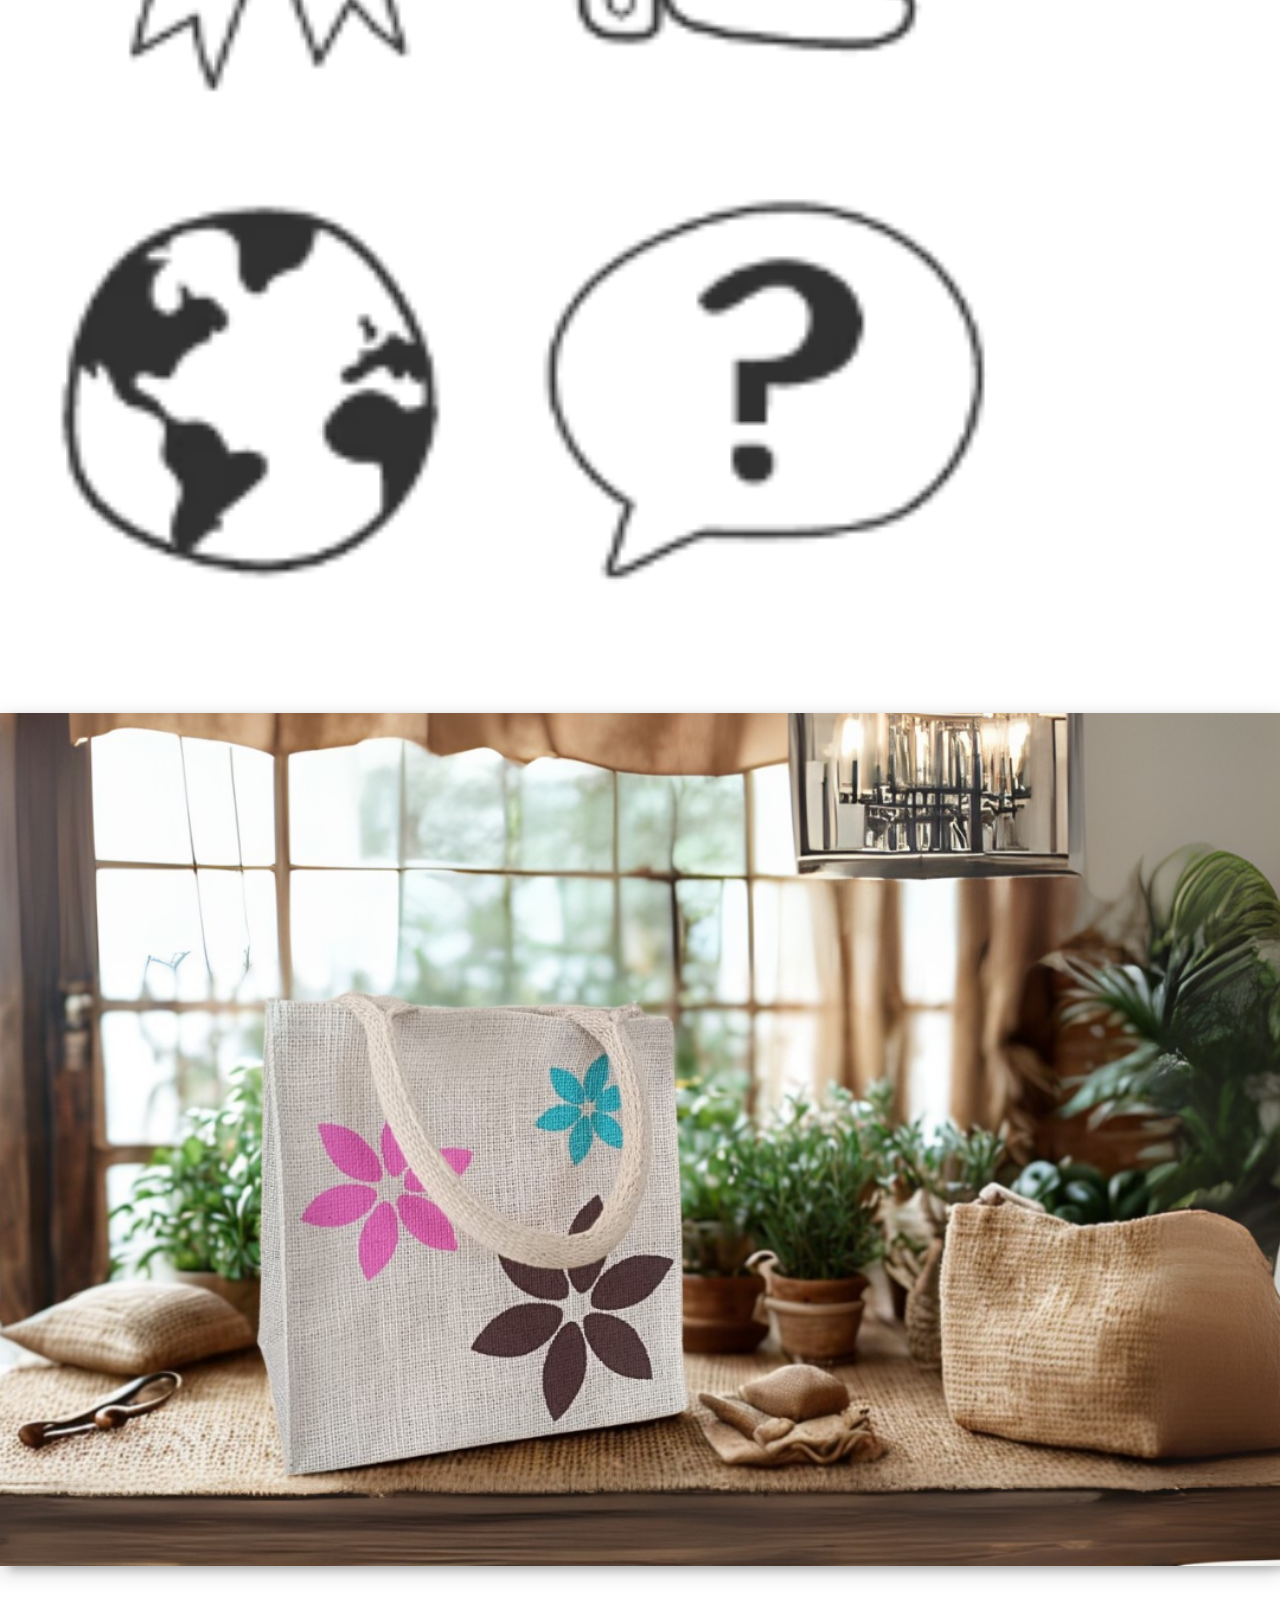
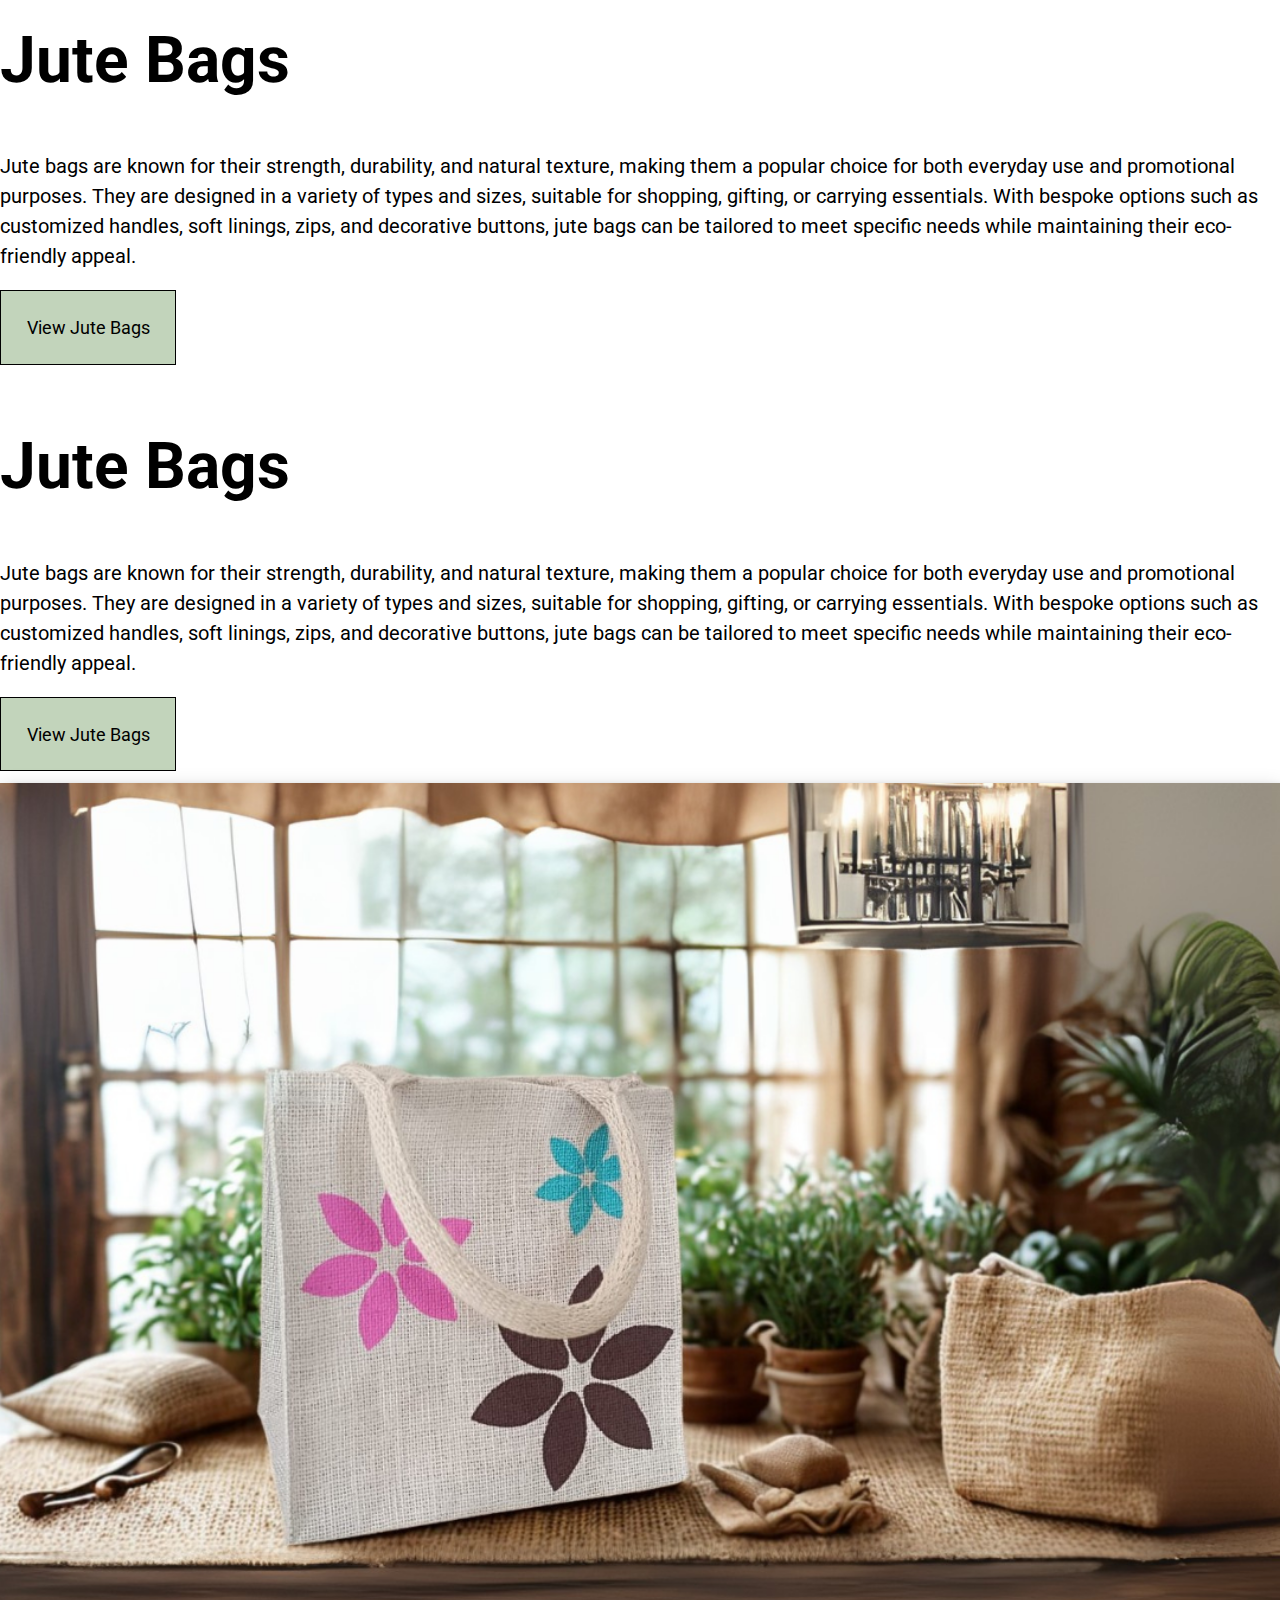
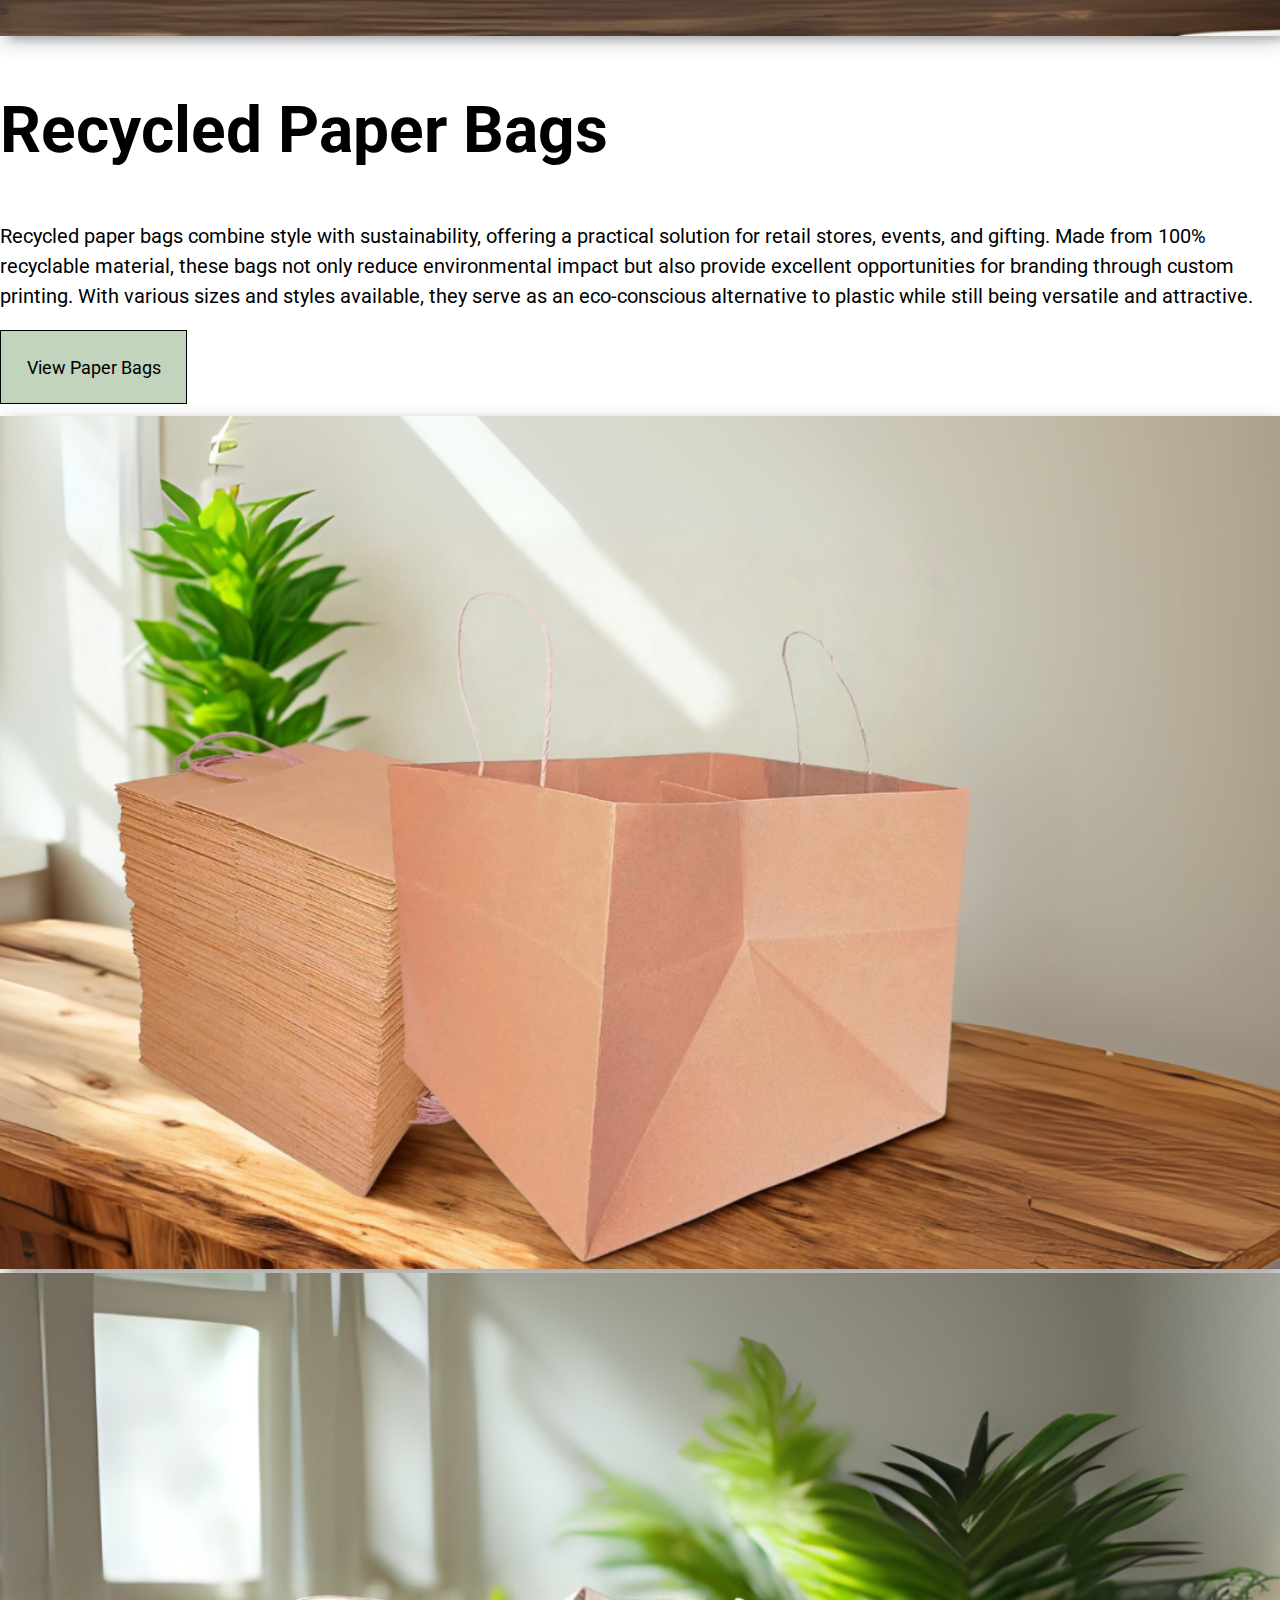
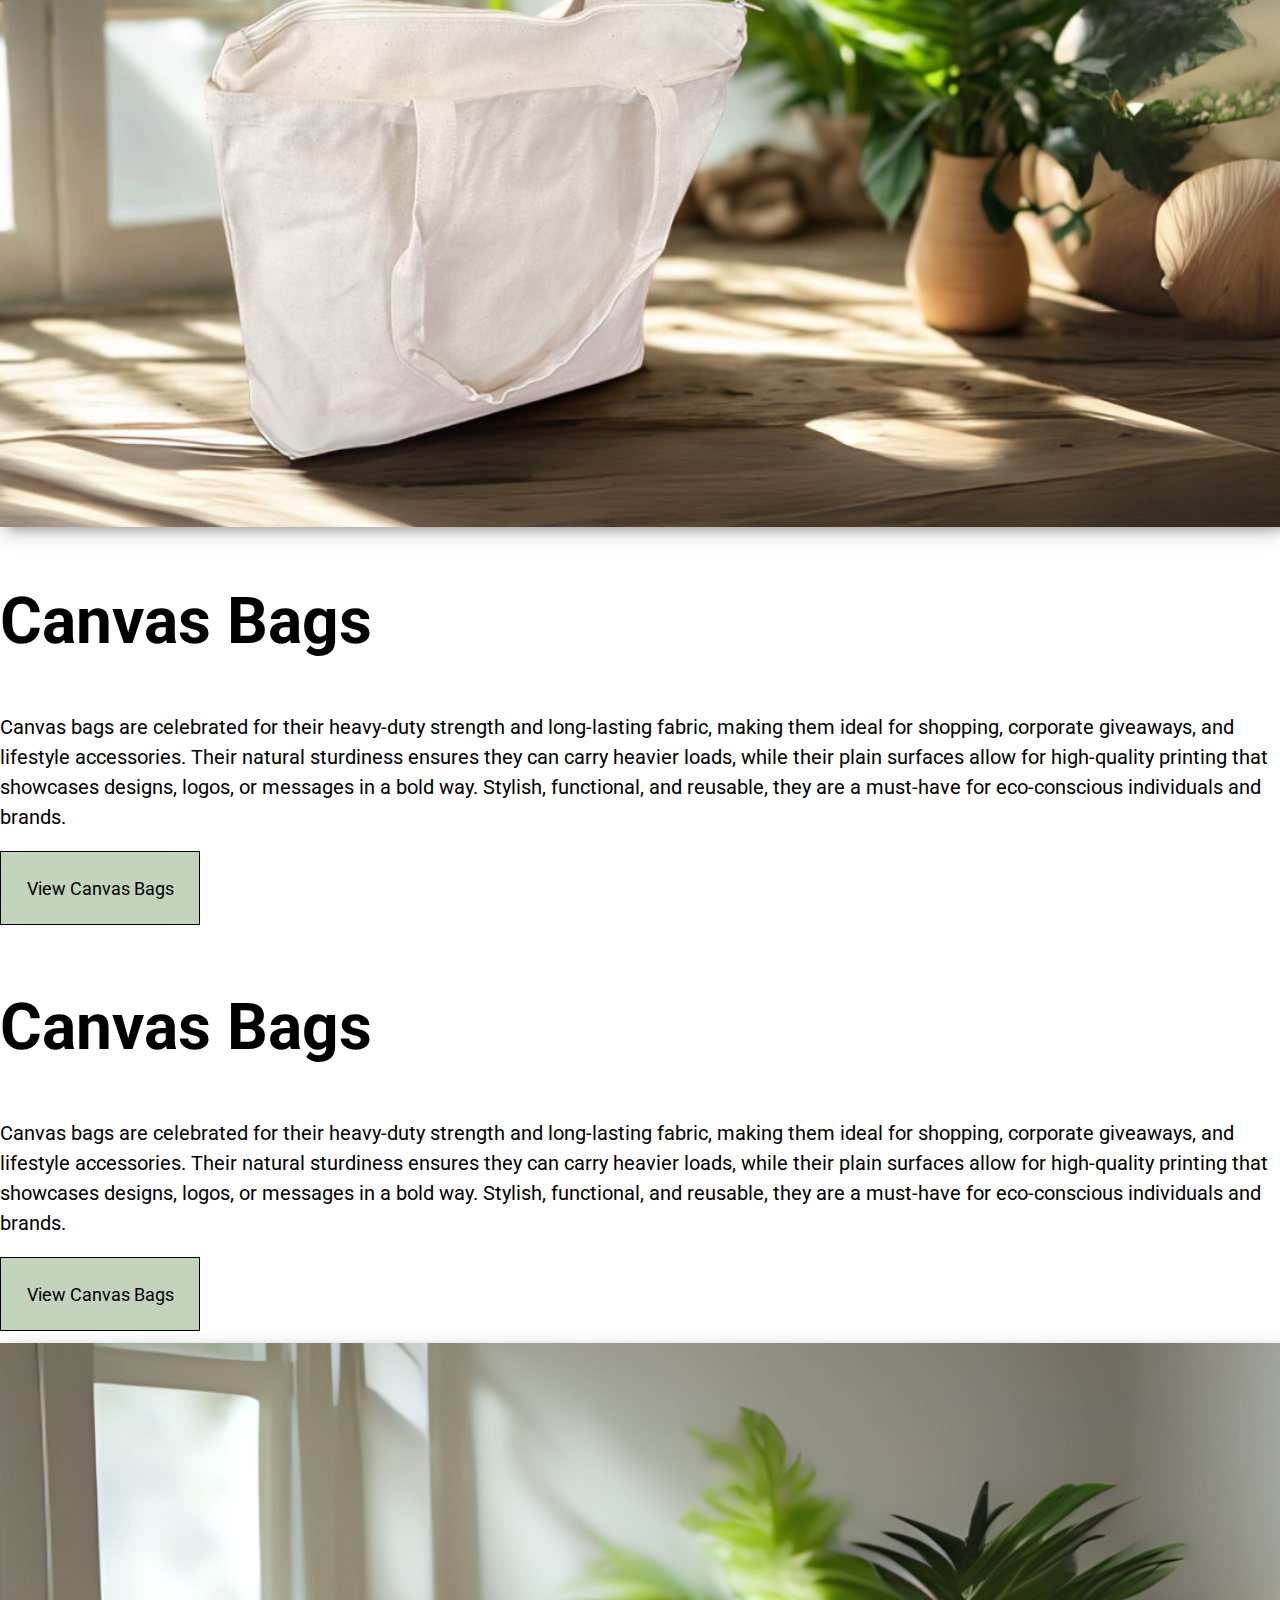
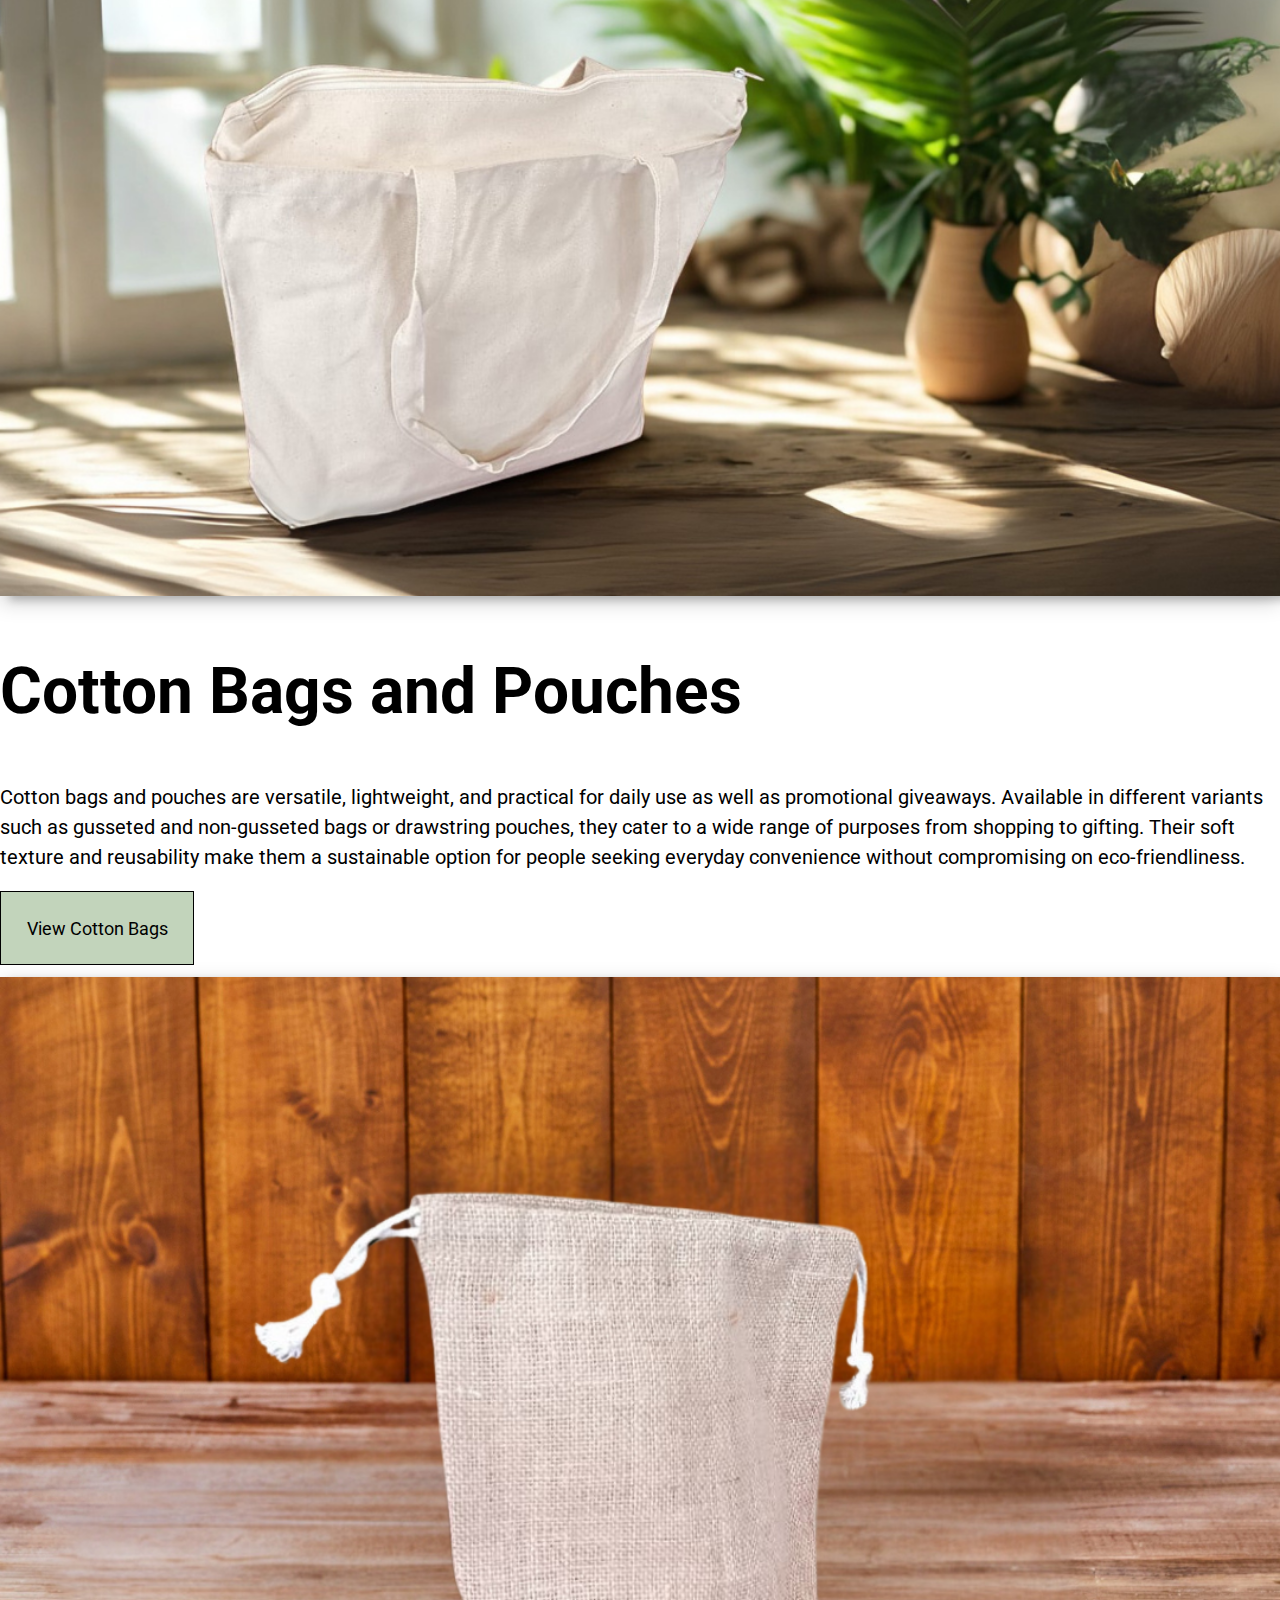
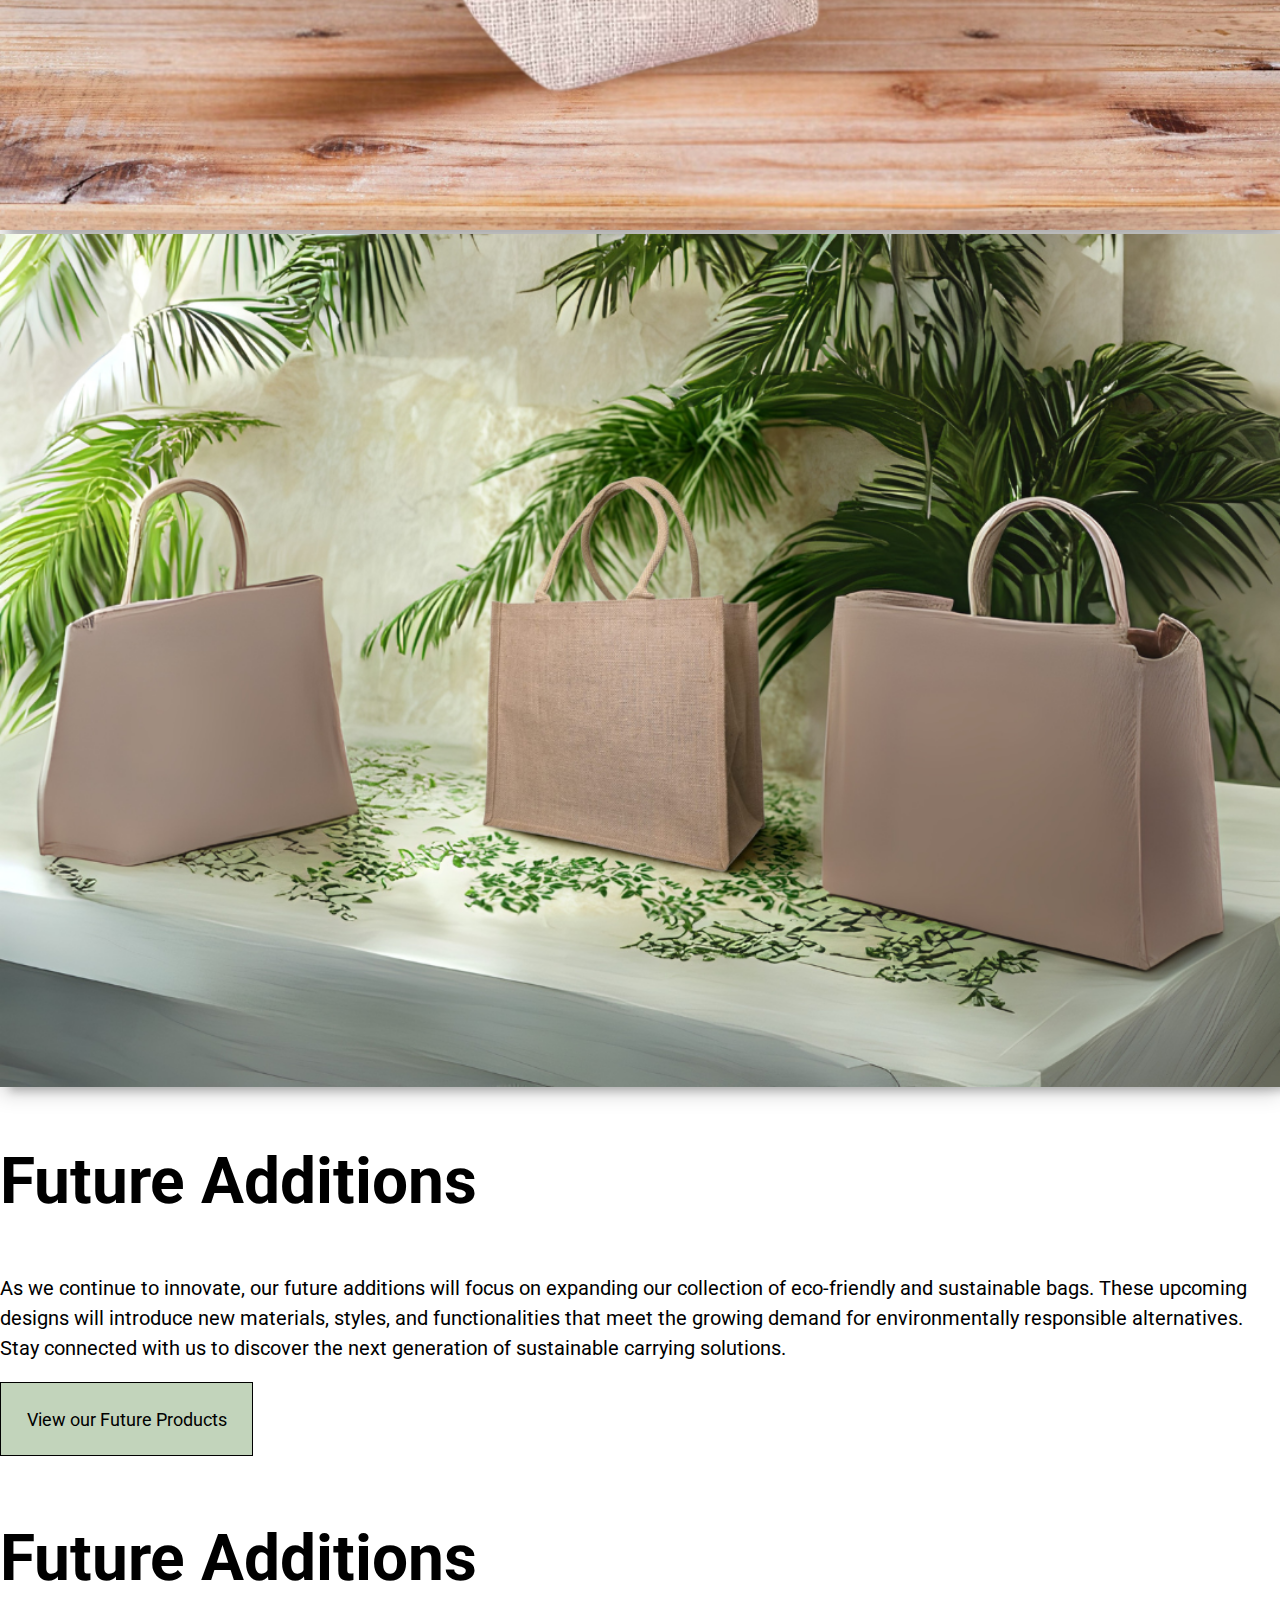
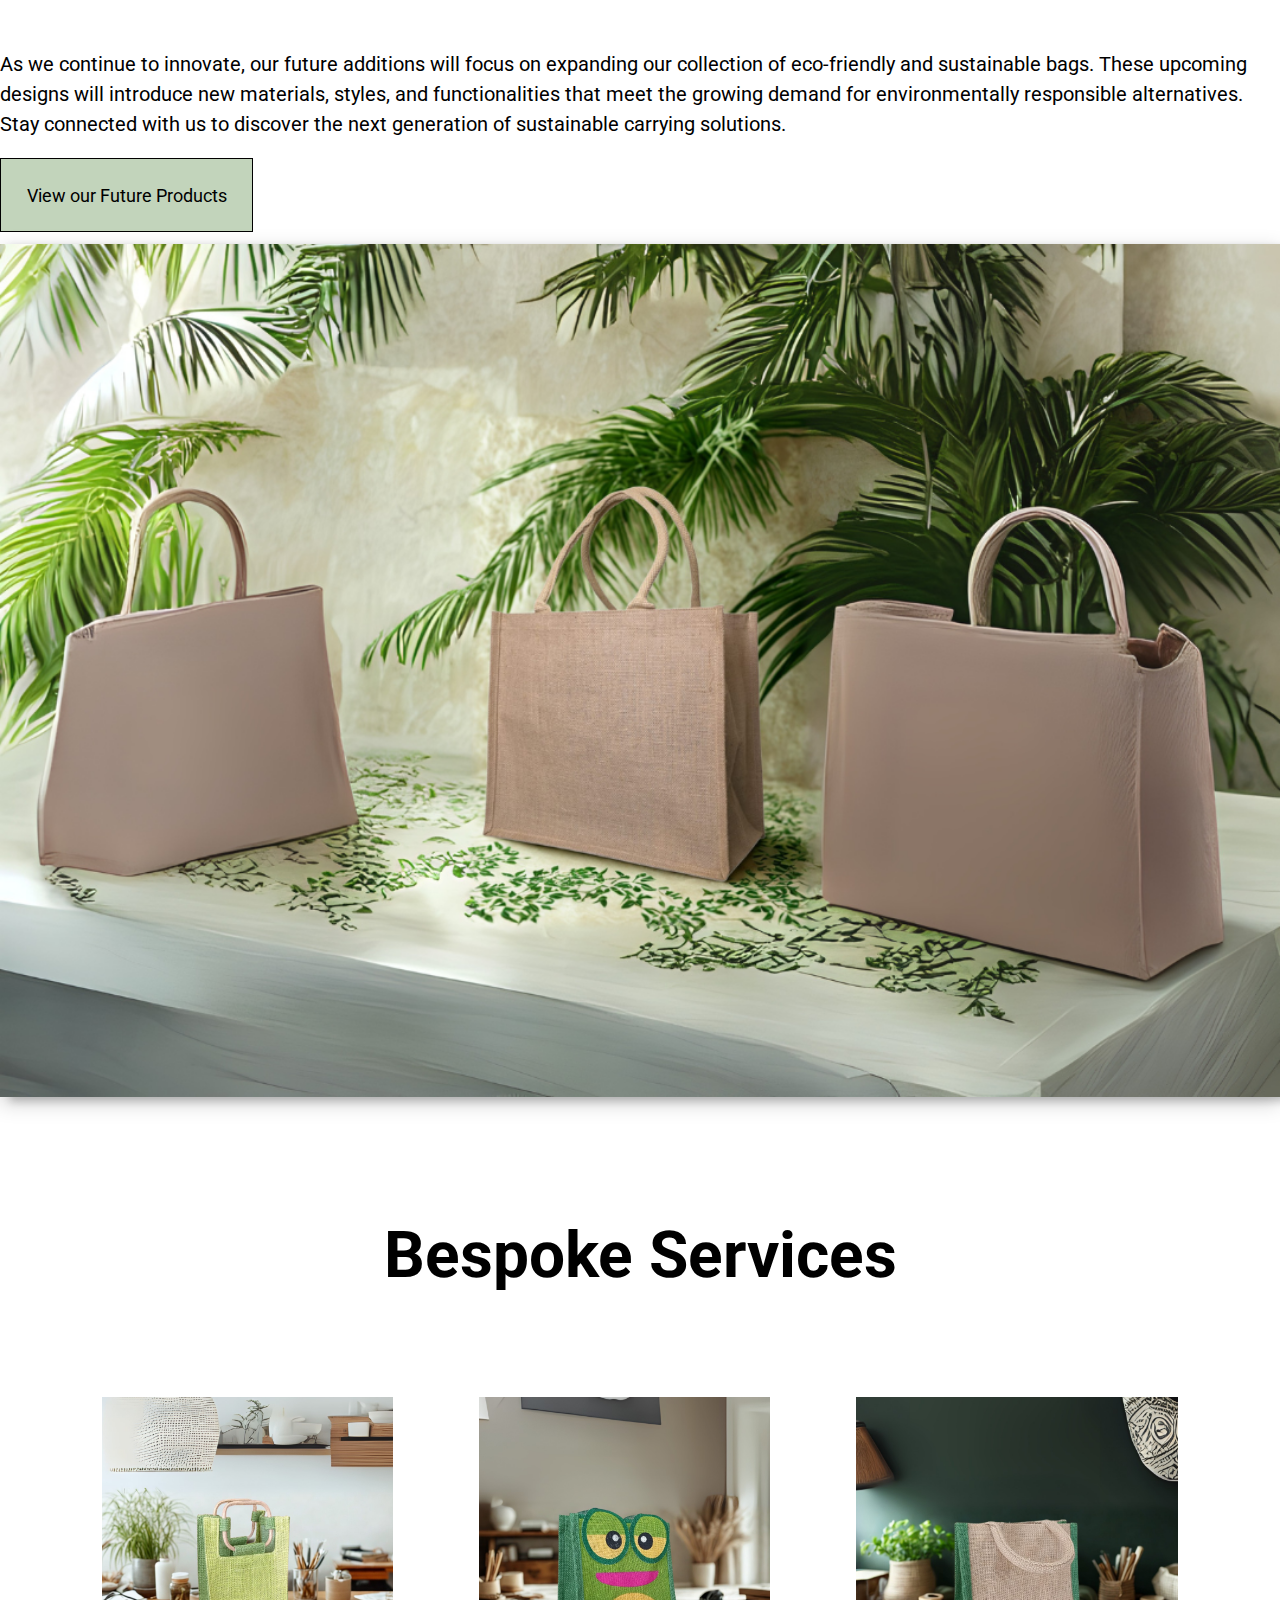
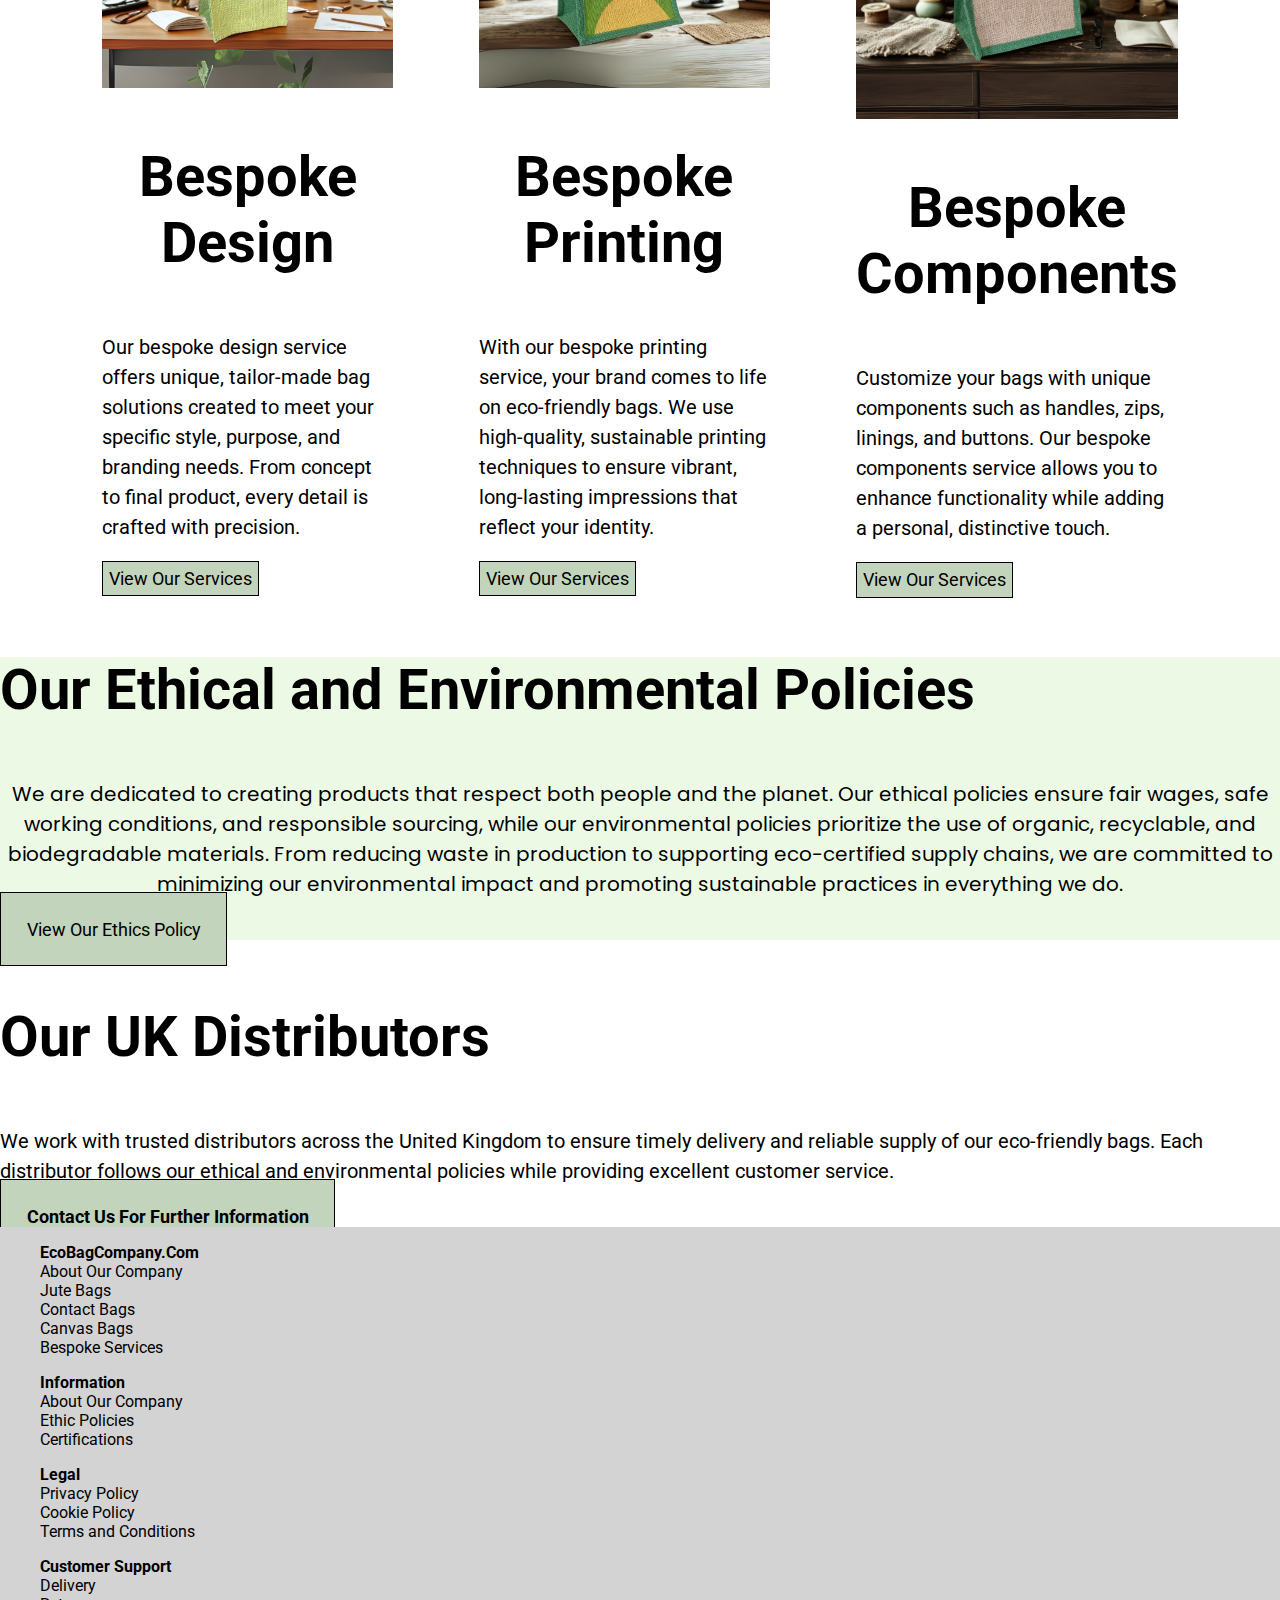
<file: index-original.html>
<!DOCTYPE html>
<html lang="en">
<head>
    <meta charset="UTF-8">
    <meta name="viewport" content="width=device-width, initial-scale=1.0">

    <title>Eco Jute Bags</title>

    <link rel="stylesheet" href="assets/styles/styles.css">

    <!-- Google Fonts -->
    <link rel="preconnect" href="https://fonts.googleapis.com">
    <link rel="preconnect" href="https://fonts.gstatic.com" crossorigin>
    <link href="https://fonts.googleapis.com/css2?family=Funnel+Display:wght@300..800&family=Montserrat:ital,wght@0,100..900;1,100..900&family=Open+Sans:ital,wght@0,300..800;1,300..800&family=Oswald:wght@200..700&family=Outfit:wght@100..900&family=Poppins:ital,wght@0,100;0,200;0,300;0,400;0,500;0,600;0,700;0,800;0,900;1,100;1,200;1,300;1,400;1,500;1,600;1,700;1,800;1,900&family=Raleway:ital,wght@0,100..900;1,100..900&family=Roboto:ital,wght@0,100;0,300;0,400;0,500;0,700;0,900;1,100;1,300;1,400;1,500;1,700;1,900&display=swap" rel="stylesheet">




</head>

<body>

    <div class="landing-section">

        <div class="header">

            <!-- HEADER -->
            <div class="header-section">

                <div class="header-sub-section-1">
                    <img src="assets/images/logo.png" class="image-logo">
                </div>

                <div class="header-sub-section-2">
                    <div class="header-sub-section-2-line1">
                        <h1 style="color: #41a67e">Eco</h1>
                        <h1 style="color: #ac4425">Bag</h1>
                        <h1 style="color: #41a67e">Company</h1>
                        <h1 style="color: #41a67e">.Com</h1>
                        <!--<h1 style="color: #006f40">Eco</h1>
                        <h1 style="color: #ffb823">Bag</h1>
                        <h1 style="color: #006f40">Company</h1>
                        <h1 style="color: #006f40">.Com</h1>-->
                    </div>
                    <div class="header-sub-section-2-line2">
                        <h3 style="color: #ac4425; margin: 0; padding: 0;">Wholesale Eco Bags</h3>
                    </div>
                </div>

                <div class="header-sub-section-3">
                    <h4 style="color: #41a67e">Tel: (+44) 07312 262253</h4>
                    <h4 style="color: #41a67e">Email: email@ecobagcompany.com</h4>
                </div>


            </div>

            <hr>

            <!-- NAVIGATION BAR -->
            <div class="navbar">

                <div class="nav-items">

                    <div class="nav-link"><a href="#">HOME</a></div>
                    <div class="nav-link"><a href="#">ABOUT OUR COMPANY</a></div>
                    <div class="nav-link"><a href="jute-bags.pdf" target="_blank">JUTE BAGS</a></div>
                    <div class="nav-link"><a href="jute-bags.pdf" target="_blank">PAPER BAGS</a></div>
                    <div class="nav-link"><a href="jute-bags.pdf" target="_blank">COTTON BAGS</a></div>
                    <div class="nav-link"><a href="jute-bags.pdf" target="_blank">CANVAS BAGS</a></div>
                    <div class="nav-link"><a href="bespoke-services.pdf" target="_blank">BESPOKE SERVICES</a></div>
                    <div class="nav-link"><a href="ethics.pdf" target="_blank">ECO POLICIES</a></div>
                    <a href="#" class="button-contact" style="font-size: medium; padding: 0.25%;">CONTACT US</a>

                </div>

            </div>

        </div>


        <!-- HERO SECTION -->
        <div class="hero-section">

            <!--<img src="assets/images/jute-bag.png" class="image-main">-->

            <div class="hero-text-section-1">
                <h2 style="margin: 0">Wholesale</h2>
                <h2 style="margin: 0">Sustainable</h2>
                <h2 style="margin: 0; margin-bottom: 10%;">Bags</h2>
                <a href="products.pdf" target="_blank" class="button-hero">View Our Products</a>
            </div>

            <div class="hero-text-section-2">
            </div>


        </div>

    </div>


    <div class="hero-sub-section">

        <div class="hero-sub-box">
            <h3 style="text-align: center; margin-bottom: 1%;">Our Products</h3>
            <p class="p-large">Explore our wide range of eco-friendly bags including Jute, Cotton, Canvas, and Recycled Paper Bags. Perfect for retailers, events, and promotional use.</p>
            <a href="products.pdf" target="_blank" class="button">View Products</a>
        </div>

        <div class="hero-sub-box">
            <h3 style="text-align: center; margin-bottom: 1%;">Bespoke Services</h3>
            <p class="p-large">We specialize in custom bag design, printing, and finishes. Choose from handles, zips, linings, and express UK printing for your brand identity.</p>
            <a href="bespoke-services.pdf" target="_blank" class="button">View Services</a>
        </div>

        <div class="hero-sub-box">
            <h3 style="text-align: center;  margin-bottom: 1%;">Eco Policies</h3>
            <p class="p-large">Committed to sustainability, we follow ethical sourcing, eco-friendly manufacturing, and certified standards to reduce environmental impact.</p>
            <a href="ethics.pdf" target="_blank" class="button">View Eco Policies</a>
        </div>

    </div>




    <!-- INTRODUCTION SECTION -->
    <div class="introduction-section">

        <div class="intro-sub-section-1">
            <h2 style="text-align: left; margin-top: 1%; margin-bottom: 1%;">Eco Bag Company</h2>
            <p class="p-large">EcoBag Company is dedicated to creating high-quality, sustainable bags for businesses and consumers worldwide. Our mission is to replace harmful plastics with eco-friendly alternatives that protect the planet and promote responsible consumption.</p>
            <p class="p-large" style="margin-top: 1%;">From retailers and wholesalers to event organizers and promotional companies, we provide versatile solutions tailored to meet your needs. With bespoke services, global reach, and a strong eco-commitment, we are your trusted partner for green packaging.</p>
        </div>

        <div class="intro-sub-section-2">
            <img src="assets/images/jute-bag.png" class="image-intro" style="margin-bottom: 4%;">
            <a href="" class="button">About Us</a>
        </div>

    </div>


    <!-- ICON SECTION -->
     <div class=icon-section>

        <img src="assets/images/icon1.webp" class="icon2-image">
        <img src="assets/images/icon2.webp" class="icon2-image">
        <img src="assets/images/icon3.webp" class="icon2-image">
        <img src="assets/images/icon4.webp" class="icon2-image">

    </div>


    <!-- JUTE BAG SECTION -->
    <div class="jute-bag-section">

        <!--<div class="product-section">-->

            <!-- Image section -->
            <div class="jute-bag-section-1">
                <img src="assets/images/jute-bag.png" class="product-image">
            </div>

            <!-- Text section-->
            <div class="jute-bag-section-2">
                <div class="jute-bags">
                    <h2>Jute Bags</h2>
                    <p class="p-large">Jute bags are known for their strength, durability, and natural texture, making them a popular choice for both everyday use and promotional purposes. They are designed in a variety of types and sizes, suitable for shopping, gifting, or carrying essentials. With bespoke options such as customized handles, soft linings, zips, and decorative buttons, jute bags can be tailored to meet specific needs while maintaining their eco-friendly appeal.</p>
                    <div class="button-container"><a href="jute-bags.pdf" target="_blank" class="button" style="margin-bottom: 2%;">View Jute Bags</a></div>
                </div>
            </div>

        <!--</div>-->

    </div>

    <div class="jute-bag-mobile-section">

        <!--<div class="product-section">-->

            <!-- Text section-->
            <div class="jute-bag-section-2">
                <div class="jute-bags">
                    <h2>Jute Bags</h2>
                    <p class="p-large">Jute bags are known for their strength, durability, and natural texture, making them a popular choice for both everyday use and promotional purposes. They are designed in a variety of types and sizes, suitable for shopping, gifting, or carrying essentials. With bespoke options such as customized handles, soft linings, zips, and decorative buttons, jute bags can be tailored to meet specific needs while maintaining their eco-friendly appeal.</p>
                    <div class="button-container"><a href="jute-bags.pdf" target="_blank" class="button">View Jute Bags</a></div>
                </div>
            </div>

            <!-- Image section -->
            <div class="jute-bag-section-1">
                <img src="assets/images/jute-bag.png" class="product-image">
            </div>

        <!--</div>-->

    </div>


    <!-- PAPER BAG SECTION -->
    <div class="paper-bag-section">

        <!-- Text section-->
        <div class="paper-bag-section-1">
            <div class="paper-bags">
                <h2>Recycled Paper Bags</h2>
                <p class="p-large">Recycled paper bags combine style with sustainability, offering a practical solution for retail stores, events, and gifting. Made from 100% recyclable material, these bags not only reduce environmental impact but also provide excellent opportunities for branding through custom printing. With various sizes and styles available, they serve as an eco-conscious alternative to plastic while still being versatile and attractive.</p>
                <div class="button-container"><a href="jute-bags.pdf" target="_blank" class="button">View Paper Bags</a></div>
            </div>
        </div>

        <!-- Image section -->
        <div class="paper-bag-section-2">
            <img src="assets/images/paper-bag.png" class="product-image">
        </div>

    </div>


    <!-- CANVAS BAG SECTION -->
    <div class="jute-bag-section">

        <!--<div class="product-section">-->

            <!-- Image section -->
            <div class="jute-bag-section-1">
                <img src="assets/images/canvas-bag.png" class="product-image">
            </div>

            <!-- Text section-->
            <div class="jute-bag-section-2">
                <div class="canvas-bags">
                    <h2>Canvas Bags</h2>
                    <p class="p-large">Canvas bags are celebrated for their heavy-duty strength and long-lasting fabric, making them ideal for shopping, corporate giveaways, and lifestyle accessories. Their natural sturdiness ensures they can carry heavier loads, while their plain surfaces allow for high-quality printing that showcases designs, logos, or messages in a bold way. Stylish, functional, and reusable, they are a must-have for eco-conscious individuals and brands.</p>
                    <div class="button-container"><a href="jute-bags.pdf" target="_blank" class="button">View Canvas Bags</a></div>
                </div>
            </div>

        <!--</div>-->

    </div>

    <div class="jute-bag-mobile-section">

        <!--<div class="product-section">-->

            <!-- Text section-->
            <div class="jute-bag-section-2">
                <div class="canvas-bags">
                    <h2>Canvas Bags</h2>
                    <p class="p-large">Canvas bags are celebrated for their heavy-duty strength and long-lasting fabric, making them ideal for shopping, corporate giveaways, and lifestyle accessories. Their natural sturdiness ensures they can carry heavier loads, while their plain surfaces allow for high-quality printing that showcases designs, logos, or messages in a bold way. Stylish, functional, and reusable, they are a must-have for eco-conscious individuals and brands.</p>
                    <div class="button-container"><a href="jute-bags.pdf" target="_blank" class="button">View Canvas Bags</a></div>
                </div>
            </div>

            <!-- Image section -->
            <div class="jute-bag-section-1">
                <img src="assets/images/canvas-bag.png" class="product-image">
            </div>

        <!--</div>-->

    </div>


    <!-- COTTON BAG SECTION -->
    <div class="paper-bag-section">

        <!-- Text section-->
        <div class="paper-bag-section-1">
            <div class="cotton-bags">
                <h2>Cotton Bags and Pouches</h2>
                <p class="p-large">Cotton bags and pouches are versatile, lightweight, and practical for daily use as well as promotional giveaways. Available in different variants such as gusseted and non-gusseted bags or drawstring pouches, they cater to a wide range of purposes from shopping to gifting. Their soft texture and reusability make them a sustainable option for people seeking everyday convenience without compromising on eco-friendliness.</p>
                <div class="button-container"><a href="jute-bags.pdf" target="_blank" class="button">View Cotton Bags</a></div>
            </div>
        </div>

        <!-- Image section -->
        <div class="paper-bag-section-2">
            <img src="assets/images/pouch.png" class="product-image">
        </div>

    </div>


    <!-- FUTURE SECTION -->
    <div class="jute-bag-section">

        <!--<div class="product-section">-->

            <!-- Image section -->
            <div class="jute-bag-section-1">
                <img src="assets/images/future.png" class="product-image">
            </div>

            <!-- Text section-->
            <div class="jute-bag-section-2">
                <div class="future-bags">
                    <h2>Future Additions</h2>
                    <p class="p-large">As we continue to innovate, our future additions will focus on expanding our collection of eco-friendly and sustainable bags. These upcoming designs will introduce new materials, styles, and functionalities that meet the growing demand for environmentally responsible alternatives. Stay connected with us to discover the next generation of sustainable carrying solutions.</p>
                    <div class="button-container"><a href="jute-bags.pdf" target="_blank" class="button">View our Future Products</a></div>
                </div>
            </div>

        <!--</div>-->

    </div>

    <div class="jute-bag-mobile-section">

        <!--<div class="product-section">-->

            <!-- Text section-->
            <div class="jute-bag-section-2">
                <div class="future-bags">
                    <h2>Future Additions</h2>
                    <p class="p-large">As we continue to innovate, our future additions will focus on expanding our collection of eco-friendly and sustainable bags. These upcoming designs will introduce new materials, styles, and functionalities that meet the growing demand for environmentally responsible alternatives. Stay connected with us to discover the next generation of sustainable carrying solutions.</p>
                    <div class="button-container"><a href="jute-bags.pdf" target="_blank" class="button">View our Future Products</a></div>
                </div>
            </div>

            <!-- Image section -->
            <div class="jute-bag-section-1">
                <img src="assets/images/future.png" class="product-image">
            </div>

        <!--</div>-->

    </div>

    <div class="jute-bag-mobile-section">
    </div>



    <!-- BESPOKE SERVICES -->
    <div class="services-section">

        <div><h2 style="text-align: center">Bespoke Services</h2></div>

        <!-- Service section columnwise -->
        <div class="services-sub-section">

            <div class="services-item">
                <div style="display: flex; flex-direction: column; align-items: center;">
                    <img src="assets/images/bespoke-design.png" class="image-service">
                </div>
                <h3 style="text-align: center">Bespoke Design</h3>
                <p class="p-large">Our bespoke design service offers unique, tailor-made bag solutions created to meet your specific style, purpose, and branding needs. From concept to final product, every detail is crafted with precision.</p>
                <div class="button-container"><a href="bespoke-services.pdf" target="_blank" class="button">View Our Services</a></div>
            </div>

            <div class="services-item">
                <div style="display: flex; flex-direction: column; align-items: center;">
                    <img src="assets/images/bespoke-printing.png" class="image-service">
                </div>
                <h3 style="text-align: center">Bespoke Printing</h3>
                <p class="p-large">With our bespoke printing service, your brand comes to life on eco-friendly bags. We use high-quality, sustainable printing techniques to ensure vibrant, long-lasting impressions that reflect your identity.</p>
                <div class="button-container"><a href="bespoke-services.pdf" target="_blank" class="button">View Our Services</a></div>
            </div>

            <div class="services-item">
                <div style="display: flex; flex-direction: column; align-items: center;">
                    <img src="assets/images/bespoke-components.png" class="image-service">
                </div>
                <h3 style="text-align: center">Bespoke Components</h3>
                <p class="p-large">Customize your bags with unique components such as handles, zips, linings, and buttons. Our bespoke components service allows you to enhance functionality while adding a personal, distinctive touch.</p>
                <div class="button-container"><a href="bespoke-services.pdf" target="_blank" class="button">View Our Services</a></div>
            </div>

        </div>

    </div>


    <!-- ETHICAL POLICIES -->
    <div class="ethics-section">

        <h3>Our Ethical and Environmental Policies</h3>
        <p class="p-large">We are dedicated to creating products that respect both people and the planet. Our ethical policies ensure fair wages, safe working conditions, and responsible sourcing, while our environmental policies prioritize the use of organic, recyclable, and biodegradable materials. From reducing waste in production to supporting eco-certified supply chains, we are committed to minimizing our environmental impact and promoting sustainable practices in everything we do.</p>
        <a href="ethics.pdf" target="_blank" class="button">View Our Ethics Policy</a>

    </div>


    <!-- UK DISTRIBUTORS -->
    <div class="ukdistributor-section">

        <h3>Our UK Distributors</h3>
        <p class="p-large">We work with trusted distributors across the United Kingdom to ensure timely delivery and reliable supply of our eco-friendly bags. Each distributor follows our ethical and environmental policies while providing excellent customer service.</p>
        <a href="" class="button-contact">Contact Us For Further Information</a>

    </div>


    <!-- CERTIFICATIONS SECTION
    <div class="certifications-section">

        <div>
            <img src="assets/images/acrreditation.png" class="image-certificate">
            <h3 class="accreditation-text">GOTS</h3>
        </div>

        <div>
            <img src="assets/images/acrreditation.png" class="image-certificate">
            <h3 class="accreditation-text">Fairtrade</h3>
        </div>

        <div>
            <img src="assets/images/acrreditation.png" class="image-certificate">
            <h3 class="accreditation-text">Oeko Tex</h3>
        </div>

    </div>
    -->

    <!-- TESTIMONMIAL SECTION 
    <div class="testimonial-section">

            <div class="testimonial-sub-section">
                <p class="p-xlarge" style="font-style: italic">"Lorem ipsum dolor sit amet, consectetur adipiscing elit. Quisque tortor eros, aliquet eu dui id, tincidunt sagittis dolor. Donec tristique felis nec consectetur tempor. Vivamus sit amet aliquam magna, sit amet euismod eros. Etiam non sem mollis, aliquet leo nec, laoreet odio."</p>
                <div class="button-container" style="text-align: center;"><a href="" class="button">MORE REVIEWS</a></div>
            </div>

            <div class="product-section-2">
                <h3>Some of our Customers</h3>
                <h4>Customer 1</h4>
                <h4>Customer 2</h4>
                <h4>Customer 3</h4>
            </div>

    </div>
    -->



    <!-- CONTACT SECTION 
    <div class="contact-section">

        <h3 style="text-align: center">Contact Us Today</h3>

        <div class="contact-section-row">

            <div>
                <div>
                    <svg class="icon-image" xmlns="http://www.w3.org/2000/svg" viewBox="0 0 576 512"><path d="M575.8 255.5c0 18-15 32.1-32 32.1l-32 0 .7 160.2c0 2.7-.2 5.4-.5 8.1l0 16.2c0 22.1-17.9 40-40 40l-16 0c-1.1 0-2.2 0-3.3-.1c-1.4 .1-2.8 .1-4.2 .1L416 512l-24 0c-22.1 0-40-17.9-40-40l0-24 0-64c0-17.7-14.3-32-32-32l-64 0c-17.7 0-32 14.3-32 32l0 64 0 24c0 22.1-17.9 40-40 40l-24 0-31.9 0c-1.5 0-3-.1-4.5-.2c-1.2 .1-2.4 .2-3.6 .2l-16 0c-22.1 0-40-17.9-40-40l0-112c0-.9 0-1.9 .1-2.8l0-69.7-32 0c-18 0-32-14-32-32.1c0-9 3-17 10-24L266.4 8c7-7 15-8 22-8s15 2 21 7L564.8 231.5c8 7 12 15 11 24z"/></svg>
                </div>
                <p class="p-large">The Business Centre</p>
            </div>

            <div>
                <div>
                    <svg class="icon-image" xmlns="http://www.w3.org/2000/svg" viewBox="0 0 512 512"><path d="M164.9 24.6c-7.7-18.6-28-28.5-47.4-23.2l-88 24C12.1 30.2 0 46 0 64C0 311.4 200.6 512 448 512c18 0 33.8-12.1 38.6-29.5l24-88c5.3-19.4-4.6-39.7-23.2-47.4l-96-40c-16.3-6.8-35.2-2.1-46.3 11.6L304.7 368C234.3 334.7 177.3 277.7 144 207.3L193.3 167c13.7-11.2 18.4-30 11.6-46.3l-40-96z"/></svg>
                </div>
                <p class="p-large">+ 44 020 9999 9999</p>
            </div>

            <div>
                <div>
                    <svg class="icon-image" xmlns="http://www.w3.org/2000/svg" viewBox="0 0 512 512"><path d="M48 64C21.5 64 0 85.5 0 112c0 15.1 7.1 29.3 19.2 38.4L236.8 313.6c11.4 8.5 27 8.5 38.4 0L492.8 150.4c12.1-9.1 19.2-23.3 19.2-38.4c0-26.5-21.5-48-48-48L48 64zM0 176L0 384c0 35.3 28.7 64 64 64l384 0c35.3 0 64-28.7 64-64l0-208L294.4 339.2c-22.8 17.1-54 17.1-76.8 0L0 176z"/></svg>
                </div>
                <p class="p-large">email@somewhere</p>
            </div>

        </div>

    </div>
    -->


    <div class="footer-section">

        <div class="footer-panel-section">

            <div>
                <ul style="list-style-type: none";>
                    <li style="font-weight: bold">EcoBagCompany.Com</li>
                    <li>About Our Company</li>
                    <li>Jute Bags</li>
                    <li>Contact Bags</li>
                    <li>Canvas Bags</li>
                    <li>Bespoke Services</li>
                </ul>
            </div>

            <div>
                <ul style="list-style-type: none";>
                    <li style="font-weight: bold">Information</li>
                    <li>About Our Company</li>
                    <li>Ethic Policies</li>
                    <li>Certifications</li>
                </ul>
            </div>

            <div>
                <ul style="list-style-type: none";>
                    <li style="font-weight: bold">Legal</li>
                    <li>Privacy Policy</li>
                    <li>Cookie Policy</li>
                    <li>Terms and Conditions</li>
                </ul>
            </div>

            <div>
                <ul style="list-style-type: none";>
                    <li style="font-weight: bold">Customer Support</li>
                    <li>Delivery</li>
                    <li>Returns</li>
                </ul>
            </div>


            <div>
                <ul style="list-style-type: none";>
                    <li style="font-weight: bold">Social Media</li>
                    <!-- Facebook Icon-->
                    <li>
                        <svg display="none">
                            <symbol id="facebook" viewBox="0 0 23.101 23.101">
                                <path d="M8.258,4.458c0-0.144,0.02-0.455,0.06-0.931c0.043-0.477,0.223-0.976,0.546-1.5c0.32-0.522,0.839-0.991,1.561-1.406
                                C11.144,0.208,12.183,0,13.539,0h3.82v4.163h-2.797c-0.277,0-0.535,0.104-0.768,0.309c-0.231,0.205-0.35,0.4-0.35,0.581v2.59h3.914
                                c-0.041,0.507-0.086,1-0.138,1.476l-0.155,1.258c-0.062,0.425-0.125,0.819-0.187,1.182h-3.462v11.542H8.258V11.558H5.742V7.643
                                h2.516V4.458z"/>
                            </symbol>
                        </svg>
                        <svg class="facebook_logo">
                            <use xlink:href="#facebook"></use>
                        </svg>
                    </li>
                    <!-- X Icon-->
                    <li>X</li>
                </ul>
            </div>

        </div>



        <div>
            <p style="text-align: center;">© Copyright 2025 EcoBagCompany.Com</p>
            <p style="text-align: center;">Registered Address: Unit 3M, Moss Industrial Estate, Woodbine Street East, Rochdale, OL16 5LB, UK.</p>
            <p style="text-align: center;">Company Name: xxxxxxxxxxxx  Company No: nnnnnnnnn  VAT Reg No: GB nnnnnnnn</p>
        </div>

        <hr>


    </div>


    <div class="version-section" style="margin-top: 3%; margin-bottom: 2%;">
        <div><a href="./index.html">New Version</a></div>
        <div><a href="./index2.html">Original Version</a></div>
        <div><a href="./index3.html">Instructions for Amendments</a></div>
        <!--<div><a href="./index4.html">Palette 4</a></div>
        <div><a href="./index5.html">View with Instructions</a></div>
        <div><a href="./index6.html">Additional Features</a></div>-->
    </div>



</body>

</html>
</file>
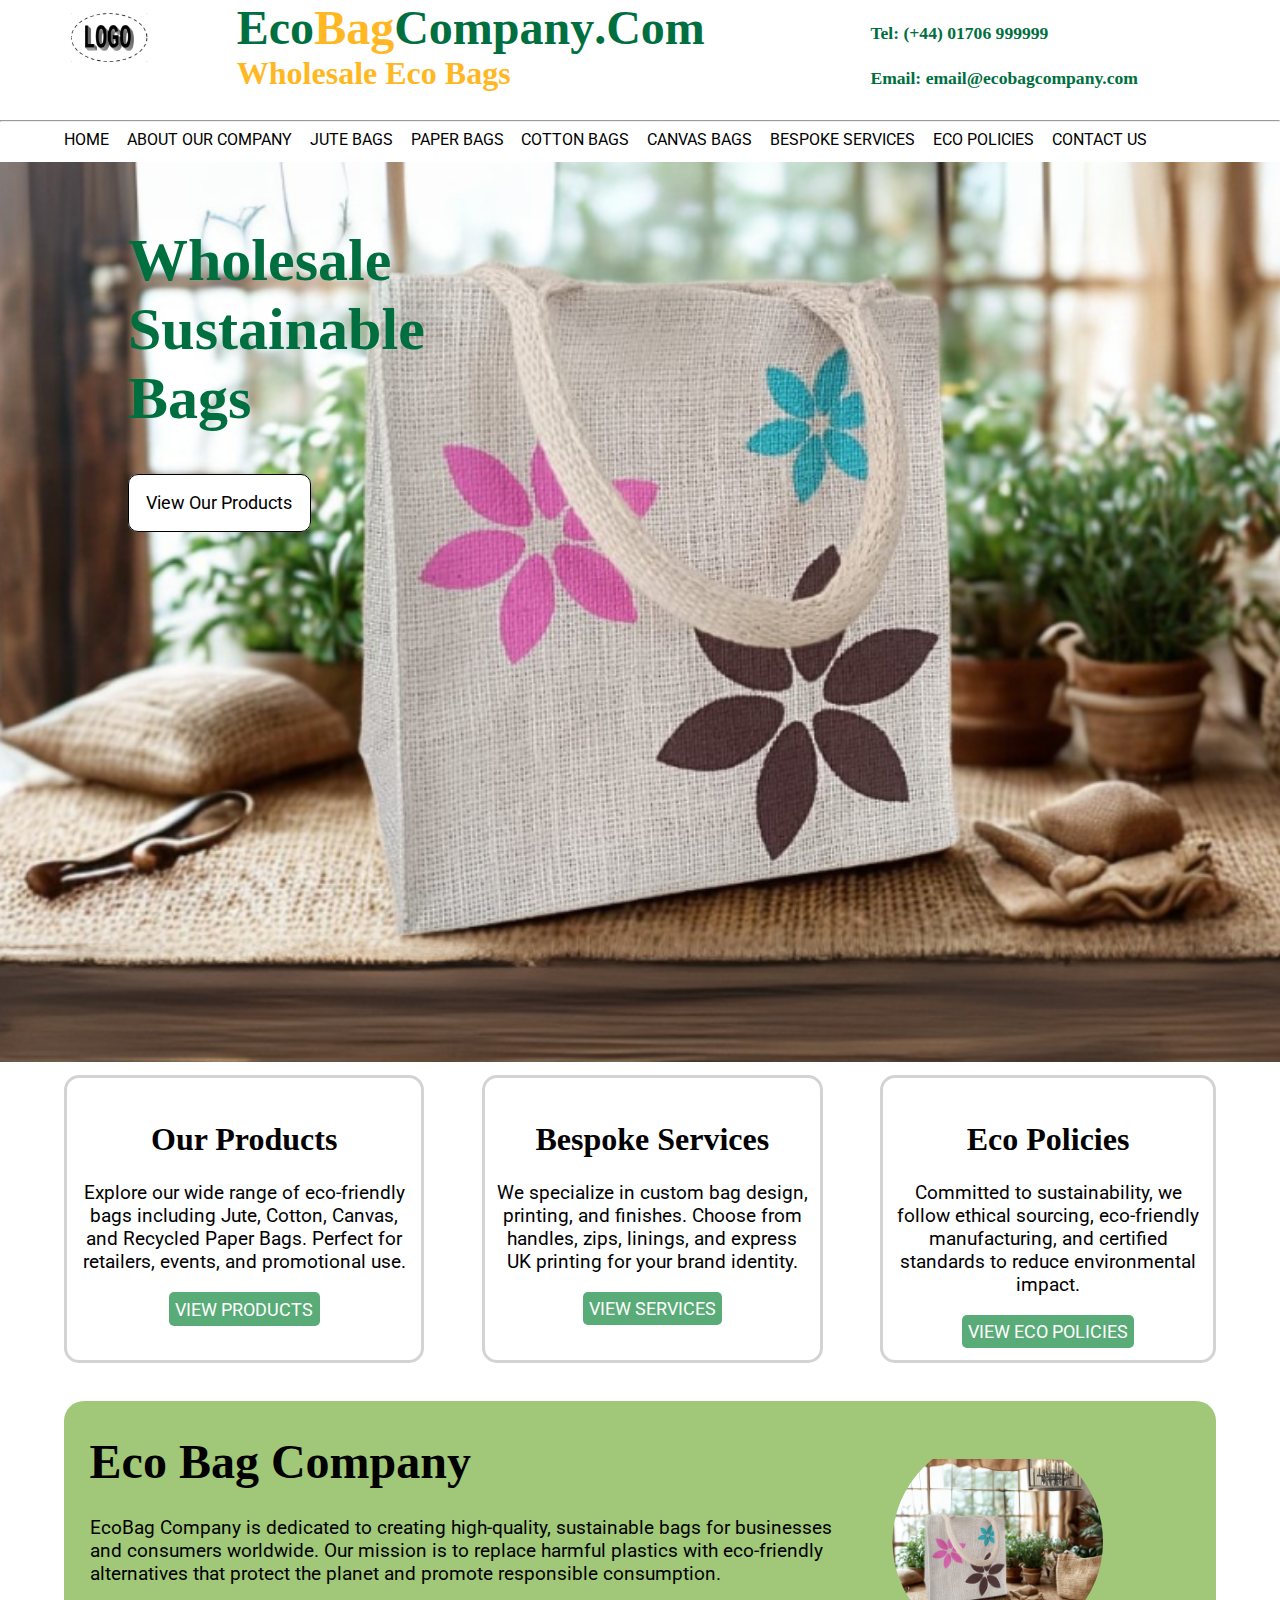
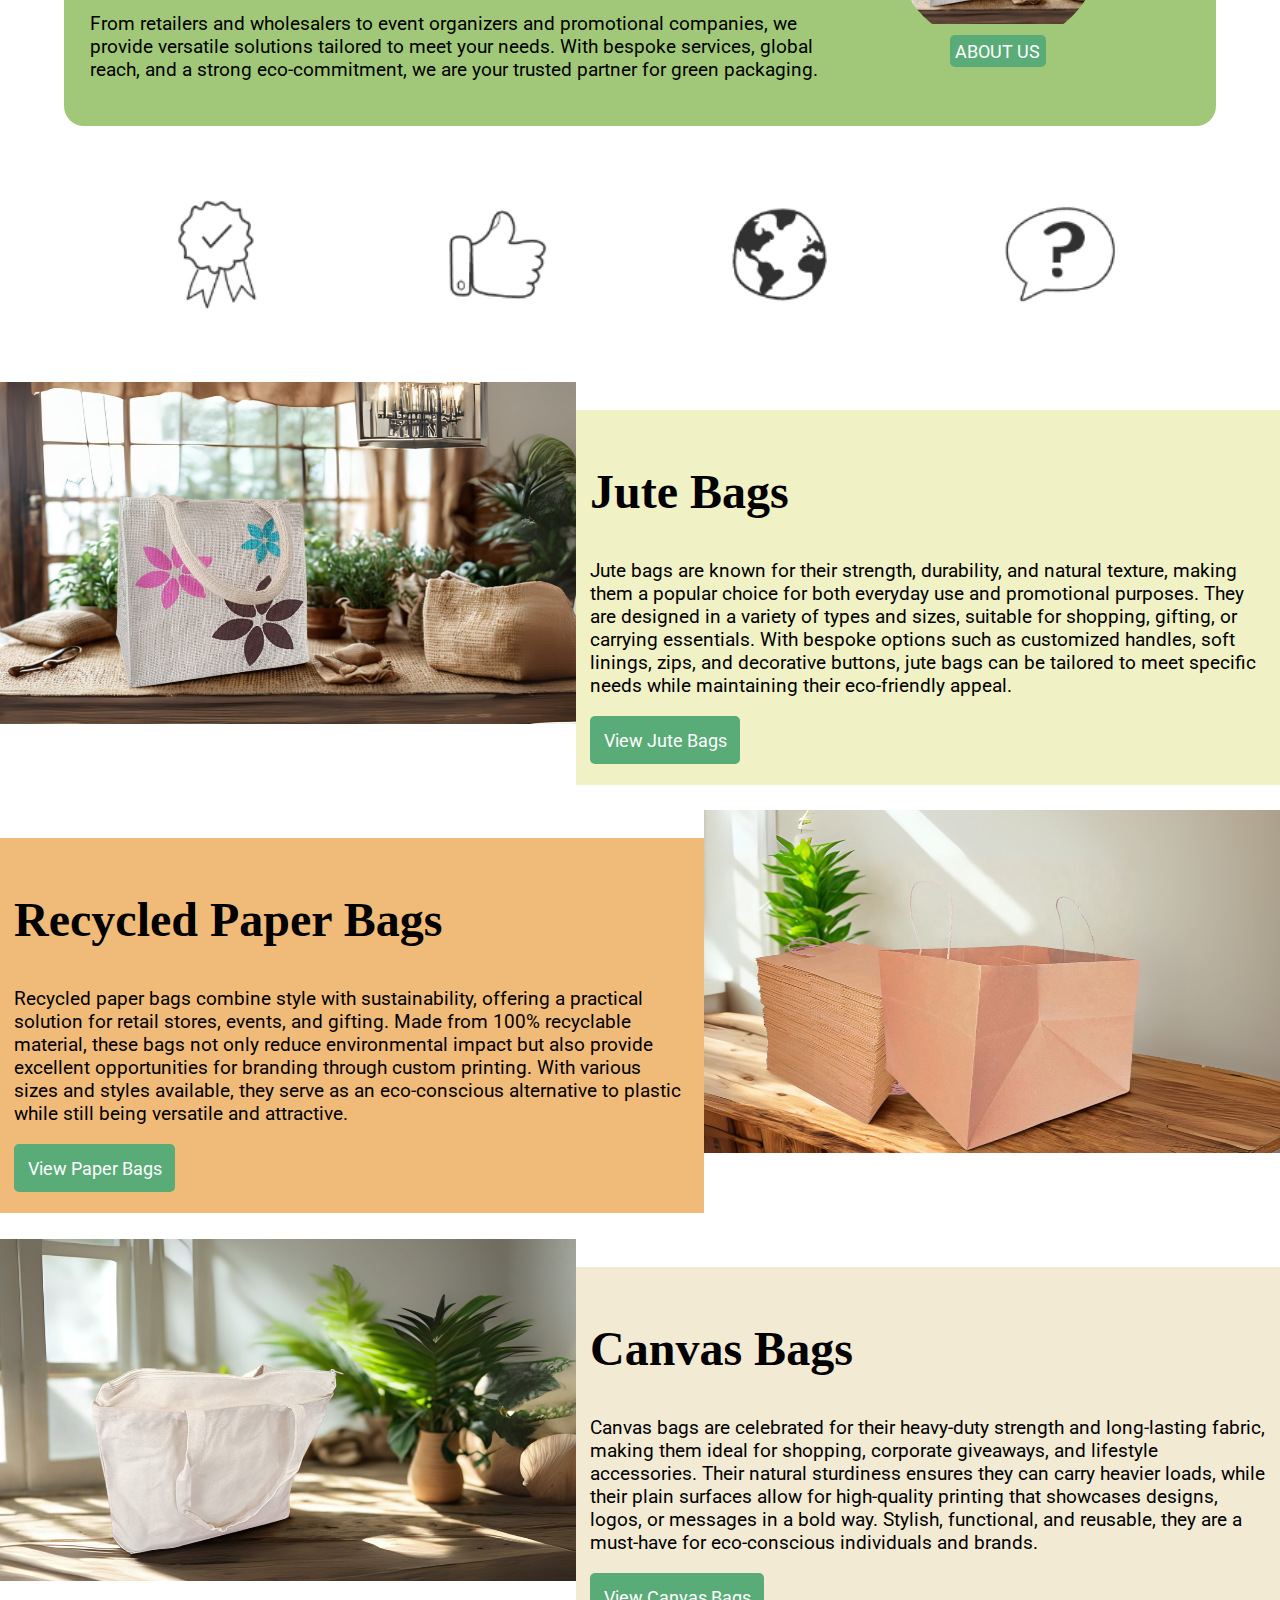
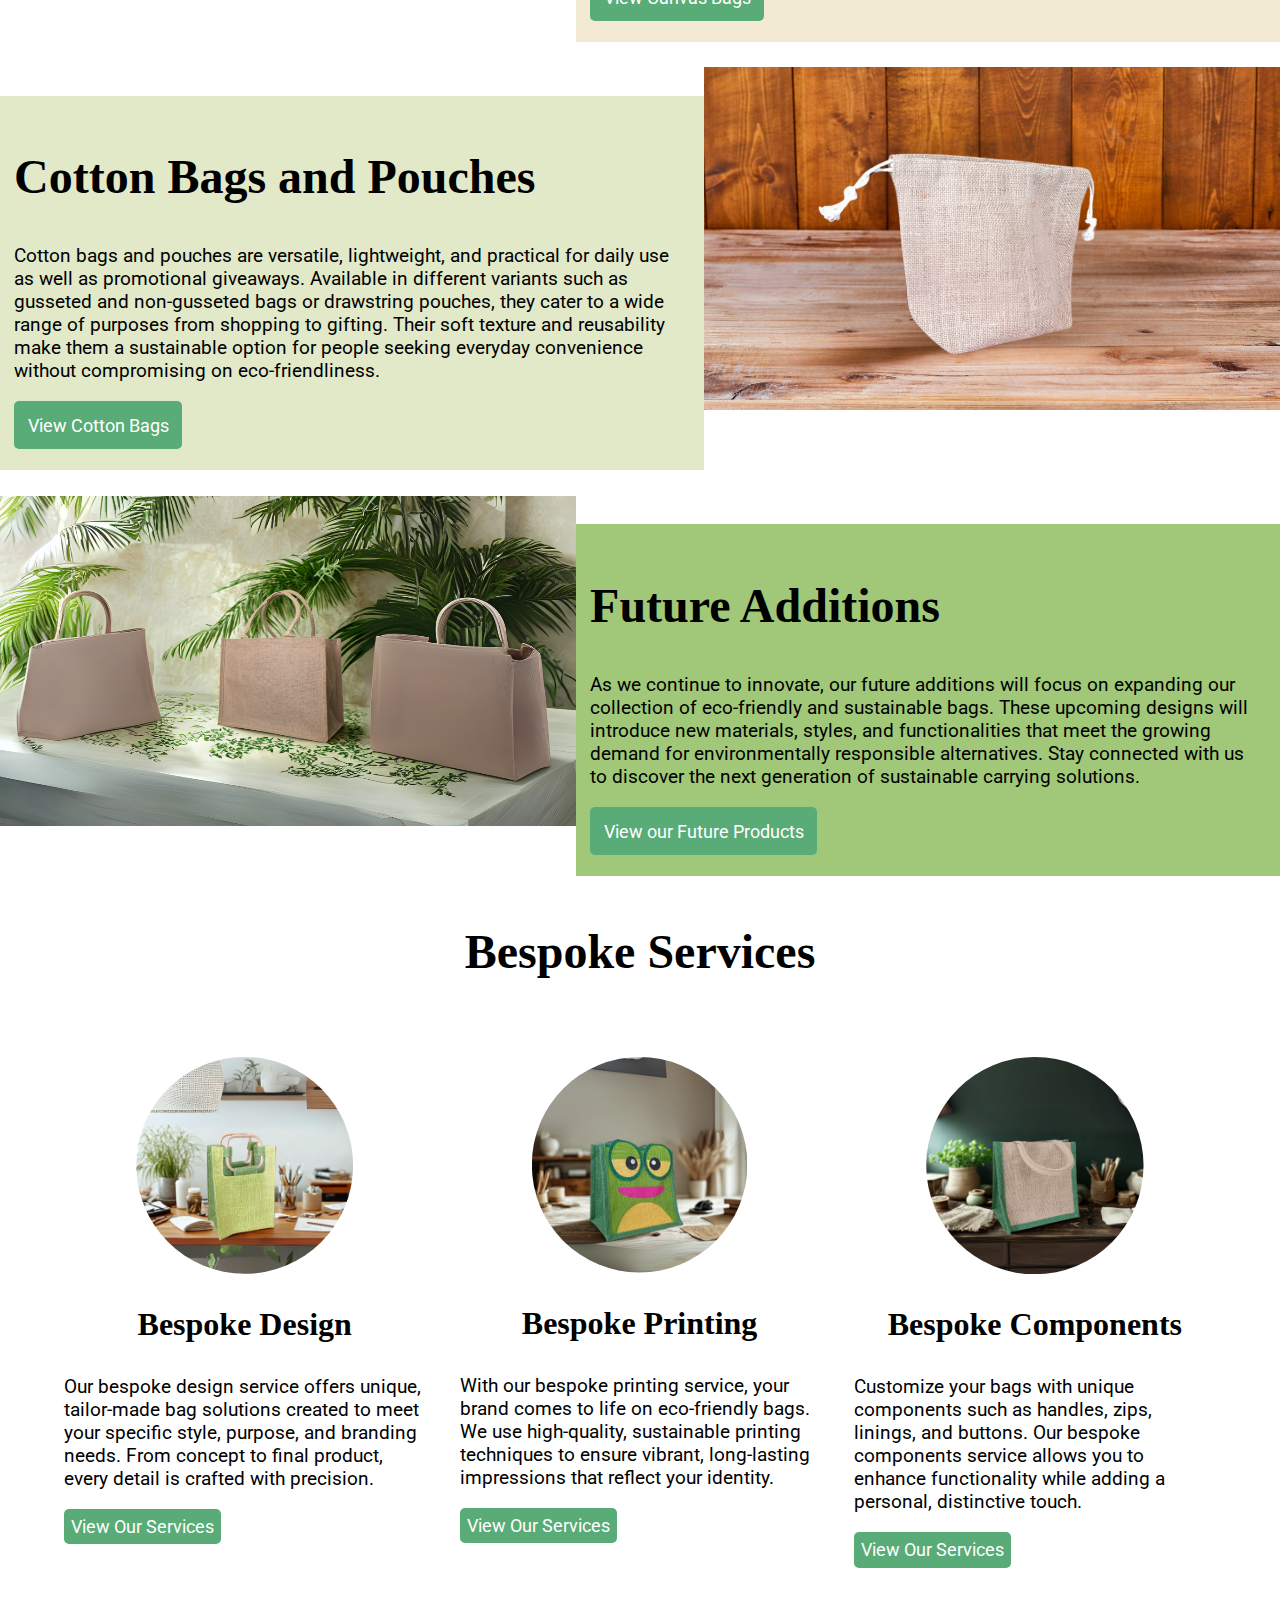
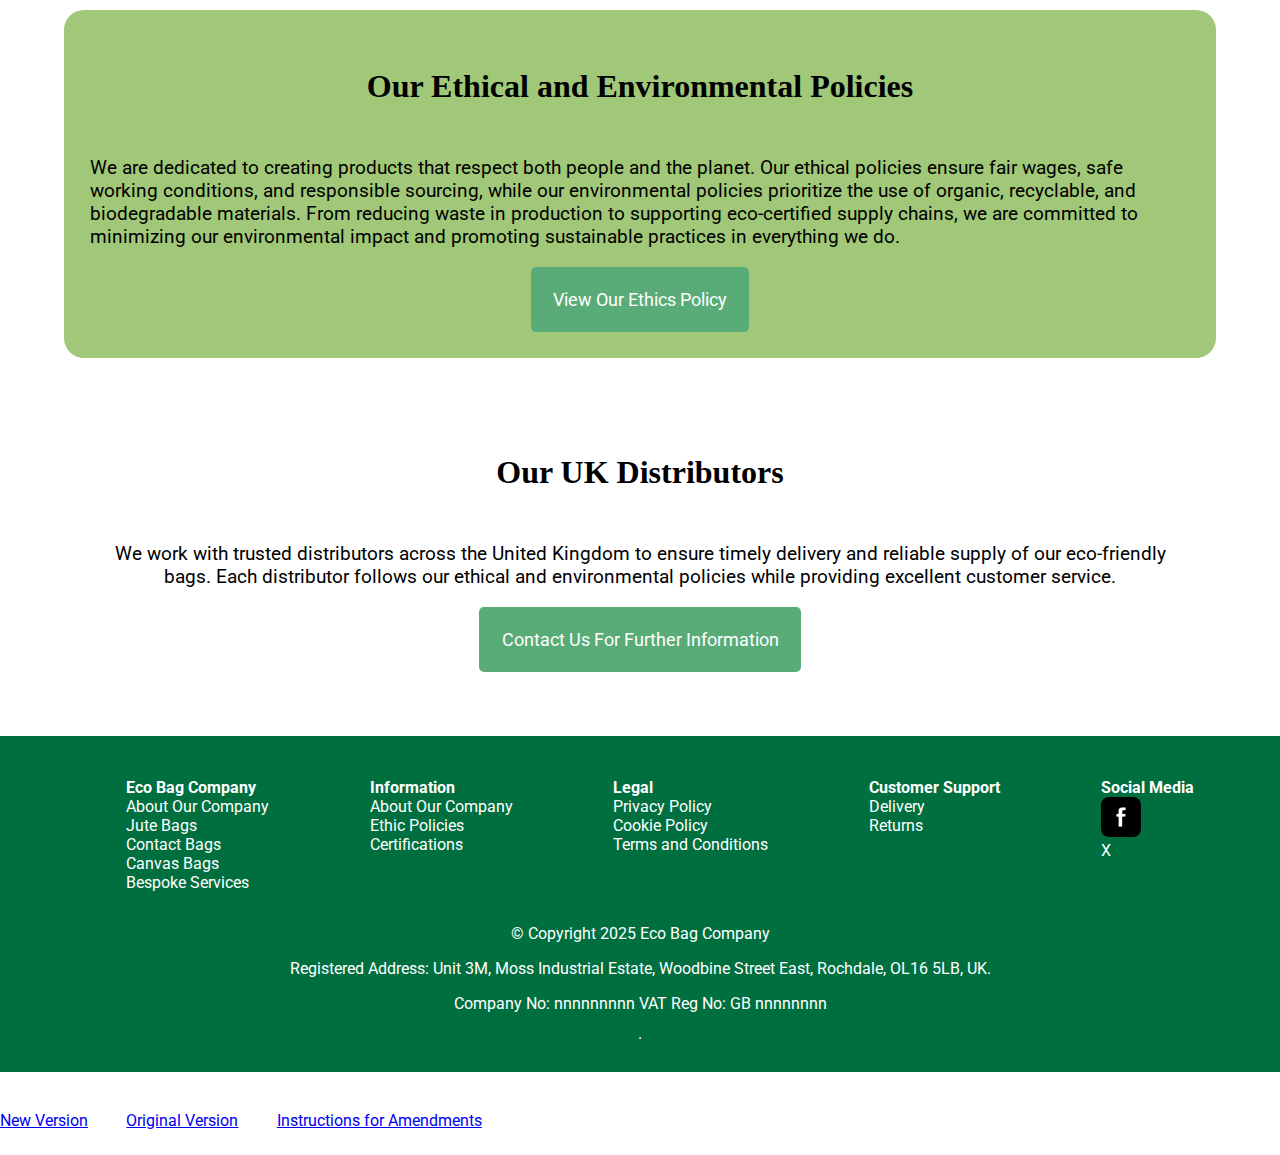
<file: index2.html>
<!DOCTYPE html>
<html lang="en">
<head>
    <meta charset="UTF-8">
    <meta name="viewport" content="width=device-width, initial-scale=1.0">

    <title>Eco Jute Bags</title>

    <link rel="stylesheet" href="assets/styles/styles2.css">

    <!-- Google Fonts -->
    <link rel="preconnect" href="https://fonts.googleapis.com">
    <link rel="preconnect" href="https://fonts.gstatic.com" crossorigin>
    <link href="https://fonts.googleapis.com/css2?family=Funnel+Display:wght@300..800&family=Montserrat:ital,wght@0,100..900;1,100..900&family=Open+Sans:ital,wght@0,300..800;1,300..800&family=Oswald:wght@200..700&family=Outfit:wght@100..900&family=Poppins:ital,wght@0,100;0,200;0,300;0,400;0,500;0,600;0,700;0,800;0,900;1,100;1,200;1,300;1,400;1,500;1,600;1,700;1,800;1,900&family=Raleway:ital,wght@0,100..900;1,100..900&family=Roboto:ital,wght@0,100;0,300;0,400;0,500;0,700;0,900;1,100;1,300;1,400;1,500;1,700;1,900&display=swap" rel="stylesheet">




</head>

<body>

    <div class="landing-section">

        <div class="header">

            <!-- HEADER -->
            <div class="header-section">

                <div class="header-sub-section-1">
                    <img src="assets/images/logo.png" class="image-logo">
                </div>

                <div class="header-sub-section-2">
                    <div class="header-sub-section-2-line1">
                        <h1 style="color: #006f40">Eco</h1>
                        <h1 style="color: #ffb823">Bag</h1>
                        <h1 style="color: #006f40">Company</h1>
                        <h1 style="color: #006f40">.Com</h1>
                        <!--<h1 style="color: #006f40">Eco</h1>
                        <h1 style="color: #ffb823">Bag</h1>
                        <h1 style="color: #006f40">Company</h1>
                        <h1 style="color: #006f40">.Com</h1>-->
                    </div>
                    <div class="header-sub-section-2-line2">
                        <h3 style="color: #ffb823; margin: 0; padding: 0;">Wholesale Eco Bags</h3>
                    </div>
                </div>

                <div class="header-sub-section-3">
                    <h4 style="color: #006f40">Tel: (+44) 01706 999999</h4>
                    <h4 style="color: #006f40">Email: email@ecobagcompany.com</h4>
                </div>


            </div>

            <hr>

            <!-- NAVIGATION BAR -->
            <div class="navbar">

                <div class="nav-items">

                    <div class="nav-link"><a href="#">HOME</a></div>
                    <div class="nav-link"><a href="#">ABOUT OUR COMPANY</a></div>
                    <div class="nav-link"><a href="jute-bags.pdf" target="_blank">JUTE BAGS</a></div>
                    <div class="nav-link"><a href="jute-bags.pdf" target="_blank">PAPER BAGS</a></div>
                    <div class="nav-link"><a href="jute-bags.pdf" target="_blank">COTTON BAGS</a></div>
                    <div class="nav-link"><a href="jute-bags.pdf" target="_blank">CANVAS BAGS</a></div>
                    <div class="nav-link"><a href="bespoke-services.pdf" target="_blank">BESPOKE SERVICES</a></div>
                    <div class="nav-link"><a href="ethics.pdf" target="_blank">ECO POLICIES</a></div>
                    <div class="nav-link"><a href="#">CONTACT US</a></div>

                </div>

            </div>

        </div>


        <!-- HERO SECTION -->
        <div class="hero-section">

            <!--<img src="assets/images/jute-bag.png" class="image-main">-->

            <div class="hero-text-section-1">
                <h2 style="margin: 0">Wholesale</h2>
                <h2 style="margin: 0">Sustainable</h2>
                <h2 style="margin: 0; margin-bottom: 10%;">Bags</h2>
                <a href="products.pdf" target="_blank" class="button-hero">View Our Products</a>
            </div>

            <div class="hero-text-section-2">
            </div>


        </div>

    </div>


    <div class="hero-sub-section">

        <div class="hero-sub-box">
            <h3 style="text-align: center; margin-bottom: 1%;">Our Products</h3>
            <p class="p-large">Explore our wide range of eco-friendly bags including Jute, Cotton, Canvas, and Recycled Paper Bags. Perfect for retailers, events, and promotional use.</p>
            <a href="products.pdf" target="_blank" class="button">VIEW PRODUCTS</a>
        </div>

        <div class="hero-sub-box">
            <h3 style="text-align: center; margin-bottom: 1%;">Bespoke Services</h3>
            <p class="p-large">We specialize in custom bag design, printing, and finishes. Choose from handles, zips, linings, and express UK printing for your brand identity.</p>
            <a href="bespoke-services.pdf" target="_blank" class="button">VIEW SERVICES</a>
        </div>

        <div class="hero-sub-box">
            <h3 style="text-align: center;  margin-bottom: 1%;">Eco Policies</h3>
            <p class="p-large">Committed to sustainability, we follow ethical sourcing, eco-friendly manufacturing, and certified standards to reduce environmental impact.</p>
            <a href="ethics.pdf" target="_blank" class="button">VIEW ECO POLICIES</a>
        </div>

    </div>




    <!-- INTRODUCTION SECTION -->
    <div class="introduction-section">

        <div class="intro-sub-section-1">
            <h2 style="text-align: left; margin-top: 1%; margin-bottom: 1%;">Eco Bag Company</h2>
            <p class="p-large">EcoBag Company is dedicated to creating high-quality, sustainable bags for businesses and consumers worldwide. Our mission is to replace harmful plastics with eco-friendly alternatives that protect the planet and promote responsible consumption.</p>
            <p class="p-large" style="margin-top: 1%;">From retailers and wholesalers to event organizers and promotional companies, we provide versatile solutions tailored to meet your needs. With bespoke services, global reach, and a strong eco-commitment, we are your trusted partner for green packaging.</p>
        </div>

        <div class="intro-sub-section-2">
            <img src="assets/images/jute-bag.png" class="image-intro" style="margin-bottom: 4%;">
            <a href="" class="button2">ABOUT US</a>
        </div>

    </div>


    <!-- ICON SECTION -->
     <div class=icon-section>

        <img src="assets/images/icon1.webp" class="icon2-image">
        <img src="assets/images/icon2.webp" class="icon2-image">
        <img src="assets/images/icon3.webp" class="icon2-image">
        <img src="assets/images/icon4.webp" class="icon2-image">

    </div>


    <!-- JUTE BAG SECTION -->
    <div class="jute-bag-section">

        <!--<div class="product-section">-->

            <!-- Image section -->
            <div class="jute-bag-section-1">
                <img src="assets/images/jute-bag.png" class="product-image">
            </div>

            <!-- Text section-->
            <div class="jute-bag-section-2">
                <div class="jute-bags">
                    <h2>Jute Bags</h2>
                    <p class="p-large">Jute bags are known for their strength, durability, and natural texture, making them a popular choice for both everyday use and promotional purposes. They are designed in a variety of types and sizes, suitable for shopping, gifting, or carrying essentials. With bespoke options such as customized handles, soft linings, zips, and decorative buttons, jute bags can be tailored to meet specific needs while maintaining their eco-friendly appeal.</p>
                    <div class="button-container"><a href="jute-bags.pdf" target="_blank" class="button3" style="margin-bottom: 2%;">View Jute Bags</a></div>
                </div>
            </div>

        <!--</div>-->

    </div>

    <div class="jute-bag-mobile-section">

        <!--<div class="product-section">-->

            <!-- Text section-->
            <div class="jute-bag-section-2">
                <div class="jute-bags">
                    <h2>Jute Bags</h2>
                    <p class="p-large">Jute bags are known for their strength, durability, and natural texture, making them a popular choice for both everyday use and promotional purposes. They are designed in a variety of types and sizes, suitable for shopping, gifting, or carrying essentials. With bespoke options such as customized handles, soft linings, zips, and decorative buttons, jute bags can be tailored to meet specific needs while maintaining their eco-friendly appeal.</p>
                    <div class="button-container"><a href="jute-bags.pdf" target="_blank" class="button3">View Jute Bags</a></div>
                </div>
            </div>

            <!-- Image section -->
            <div class="jute-bag-section-1">
                <img src="assets/images/jute-bag.png" class="product-image">
            </div>

        <!--</div>-->

    </div>


    <!-- PAPER BAG SECTION -->
    <div class="paper-bag-section">

        <!-- Text section-->
        <div class="paper-bag-section-1">
            <div class="paper-bags">
                <h2>Recycled Paper Bags</h2>
                <p class="p-large">Recycled paper bags combine style with sustainability, offering a practical solution for retail stores, events, and gifting. Made from 100% recyclable material, these bags not only reduce environmental impact but also provide excellent opportunities for branding through custom printing. With various sizes and styles available, they serve as an eco-conscious alternative to plastic while still being versatile and attractive.</p>
                <div class="button-container"><a href="jute-bags.pdf" target="_blank" class="button3">View Paper Bags</a></div>
            </div>
        </div>

        <!-- Image section -->
        <div class="paper-bag-section-2">
            <img src="assets/images/paper-bag.png" class="product-image">
        </div>

    </div>


    <!-- CANVAS BAG SECTION -->
    <div class="jute-bag-section">

        <!--<div class="product-section">-->

            <!-- Image section -->
            <div class="jute-bag-section-1">
                <img src="assets/images/canvas-bag.png" class="product-image">
            </div>

            <!-- Text section-->
            <div class="jute-bag-section-2">
                <div class="canvas-bags">
                    <h2>Canvas Bags</h2>
                    <p class="p-large">Canvas bags are celebrated for their heavy-duty strength and long-lasting fabric, making them ideal for shopping, corporate giveaways, and lifestyle accessories. Their natural sturdiness ensures they can carry heavier loads, while their plain surfaces allow for high-quality printing that showcases designs, logos, or messages in a bold way. Stylish, functional, and reusable, they are a must-have for eco-conscious individuals and brands.</p>
                    <div class="button-container"><a href="jute-bags.pdf" target="_blank" class="button3">View Canvas Bags</a></div>
                </div>
            </div>

        <!--</div>-->

    </div>

    <div class="jute-bag-mobile-section">

        <!--<div class="product-section">-->

            <!-- Text section-->
            <div class="jute-bag-section-2">
                <div class="canvas-bags">
                    <h2>Canvas Bags</h2>
                    <p class="p-large">Canvas bags are celebrated for their heavy-duty strength and long-lasting fabric, making them ideal for shopping, corporate giveaways, and lifestyle accessories. Their natural sturdiness ensures they can carry heavier loads, while their plain surfaces allow for high-quality printing that showcases designs, logos, or messages in a bold way. Stylish, functional, and reusable, they are a must-have for eco-conscious individuals and brands.</p>
                    <div class="button-container"><a href="jute-bags.pdf" target="_blank" class="button3">View Canvas Bags</a></div>
                </div>
            </div>

            <!-- Image section -->
            <div class="jute-bag-section-1">
                <img src="assets/images/canvas-bag.png" class="product-image">
            </div>

        <!--</div>-->

    </div>


    <!-- COTTON BAG SECTION -->
    <div class="paper-bag-section">

        <!-- Text section-->
        <div class="paper-bag-section-1">
            <div class="cotton-bags">
                <h2>Cotton Bags and Pouches</h2>
                <p class="p-large">Cotton bags and pouches are versatile, lightweight, and practical for daily use as well as promotional giveaways. Available in different variants such as gusseted and non-gusseted bags or drawstring pouches, they cater to a wide range of purposes from shopping to gifting. Their soft texture and reusability make them a sustainable option for people seeking everyday convenience without compromising on eco-friendliness.</p>
                <div class="button-container"><a href="jute-bags.pdf" target="_blank" class="button3">View Cotton Bags</a></div>
            </div>
        </div>

        <!-- Image section -->
        <div class="paper-bag-section-2">
            <img src="assets/images/pouch.png" class="product-image">
        </div>

    </div>


    <!-- FUTURE SECTION -->
    <div class="jute-bag-section">

        <!--<div class="product-section">-->

            <!-- Image section -->
            <div class="jute-bag-section-1">
                <img src="assets/images/future.png" class="product-image">
            </div>

            <!-- Text section-->
            <div class="jute-bag-section-2">
                <div class="future-bags">
                    <h2>Future Additions</h2>
                    <p class="p-large">As we continue to innovate, our future additions will focus on expanding our collection of eco-friendly and sustainable bags. These upcoming designs will introduce new materials, styles, and functionalities that meet the growing demand for environmentally responsible alternatives. Stay connected with us to discover the next generation of sustainable carrying solutions.</p>
                    <div class="button-container"><a href="jute-bags.pdf" target="_blank" class="button3">View our Future Products</a></div>
                </div>
            </div>

        <!--</div>-->

    </div>

    <div class="jute-bag-mobile-section">

        <!--<div class="product-section">-->

            <!-- Text section-->
            <div class="jute-bag-section-2">
                <div class="future-bags">
                    <h2>Future Additions</h2>
                    <p class="p-large">As we continue to innovate, our future additions will focus on expanding our collection of eco-friendly and sustainable bags. These upcoming designs will introduce new materials, styles, and functionalities that meet the growing demand for environmentally responsible alternatives. Stay connected with us to discover the next generation of sustainable carrying solutions.</p>
                    <div class="button-container"><a href="jute-bags.pdf" target="_blank" class="button3">View our Future Products</a></div>
                </div>
            </div>

            <!-- Image section -->
            <div class="jute-bag-section-1">
                <img src="assets/images/future.png" class="product-image">
            </div>

        <!--</div>-->

    </div>

    <div class="jute-bag-mobile-section">
    </div>



    <!-- BESPOKE SERVICES -->
    <div class="services-section">

        <div><h2 style="text-align: center">Bespoke Services</h2></div>

        <!-- Service section columnwise -->
        <div class="services-sub-section">

            <div class="services-item">
                <div style="display: flex; flex-direction: column; align-items: center;">
                    <img src="assets/images/bespoke-design.png" class="image-service">
                </div>
                <h3 style="text-align: center">Bespoke Design</h3>
                <p class="p-large">Our bespoke design service offers unique, tailor-made bag solutions created to meet your specific style, purpose, and branding needs. From concept to final product, every detail is crafted with precision.</p>
                <div class="button-container"><a href="bespoke-services.pdf" target="_blank" class="button">View Our Services</a></div>
            </div>

            <div class="services-item">
                <div style="display: flex; flex-direction: column; align-items: center;">
                    <img src="assets/images/bespoke-printing.png" class="image-service">
                </div>
                <h3 style="text-align: center">Bespoke Printing</h3>
                <p class="p-large">With our bespoke printing service, your brand comes to life on eco-friendly bags. We use high-quality, sustainable printing techniques to ensure vibrant, long-lasting impressions that reflect your identity.</p>
                <div class="button-container"><a href="bespoke-services.pdf" target="_blank" class="button">View Our Services</a></div>
            </div>

            <div class="services-item">
                <div style="display: flex; flex-direction: column; align-items: center;">
                    <img src="assets/images/bespoke-components.png" class="image-service">
                </div>
                <h3 style="text-align: center">Bespoke Components</h3>
                <p class="p-large">Customize your bags with unique components such as handles, zips, linings, and buttons. Our bespoke components service allows you to enhance functionality while adding a personal, distinctive touch.</p>
                <div class="button-container"><a href="bespoke-services.pdf" target="_blank" class="button">View Our Services</a></div>
            </div>

        </div>

    </div>


    <!-- ETHICAL POLICIES -->
    <div class="ethics-section">

        <h3>Our Ethical and Environmental Policies</h3>
        <p class="p-large">We are dedicated to creating products that respect both people and the planet. Our ethical policies ensure fair wages, safe working conditions, and responsible sourcing, while our environmental policies prioritize the use of organic, recyclable, and biodegradable materials. From reducing waste in production to supporting eco-certified supply chains, we are committed to minimizing our environmental impact and promoting sustainable practices in everything we do.</p>
        <a href="ethics.pdf" target="_blank" class="button2">View Our Ethics Policy</a>

    </div>


    <!-- UK DISTRIBUTORS -->
    <div class="ukdistributor-section">

        <h3>Our UK Distributors</h3>
        <p class="p-large">We work with trusted distributors across the United Kingdom to ensure timely delivery and reliable supply of our eco-friendly bags. Each distributor follows our ethical and environmental policies while providing excellent customer service.</p>
        <a href="" class="button">Contact Us For Further Information</a>

    </div>


    <!-- CERTIFICATIONS SECTION
    <div class="certifications-section">

        <div>
            <img src="assets/images/acrreditation.png" class="image-certificate">
            <h3 class="accreditation-text">GOTS</h3>
        </div>

        <div>
            <img src="assets/images/acrreditation.png" class="image-certificate">
            <h3 class="accreditation-text">Fairtrade</h3>
        </div>

        <div>
            <img src="assets/images/acrreditation.png" class="image-certificate">
            <h3 class="accreditation-text">Oeko Tex</h3>
        </div>

    </div>
    -->

    <!-- TESTIMONMIAL SECTION 
    <div class="testimonial-section">

            <div class="testimonial-sub-section">
                <p class="p-xlarge" style="font-style: italic">"Lorem ipsum dolor sit amet, consectetur adipiscing elit. Quisque tortor eros, aliquet eu dui id, tincidunt sagittis dolor. Donec tristique felis nec consectetur tempor. Vivamus sit amet aliquam magna, sit amet euismod eros. Etiam non sem mollis, aliquet leo nec, laoreet odio."</p>
                <div class="button-container" style="text-align: center;"><a href="" class="button">MORE REVIEWS</a></div>
            </div>

            <div class="product-section-2">
                <h3>Some of our Customers</h3>
                <h4>Customer 1</h4>
                <h4>Customer 2</h4>
                <h4>Customer 3</h4>
            </div>

    </div>
    -->



    <!-- CONTACT SECTION 
    <div class="contact-section">

        <h3 style="text-align: center">Contact Us Today</h3>

        <div class="contact-section-row">

            <div>
                <div>
                    <svg class="icon-image" xmlns="http://www.w3.org/2000/svg" viewBox="0 0 576 512"><path d="M575.8 255.5c0 18-15 32.1-32 32.1l-32 0 .7 160.2c0 2.7-.2 5.4-.5 8.1l0 16.2c0 22.1-17.9 40-40 40l-16 0c-1.1 0-2.2 0-3.3-.1c-1.4 .1-2.8 .1-4.2 .1L416 512l-24 0c-22.1 0-40-17.9-40-40l0-24 0-64c0-17.7-14.3-32-32-32l-64 0c-17.7 0-32 14.3-32 32l0 64 0 24c0 22.1-17.9 40-40 40l-24 0-31.9 0c-1.5 0-3-.1-4.5-.2c-1.2 .1-2.4 .2-3.6 .2l-16 0c-22.1 0-40-17.9-40-40l0-112c0-.9 0-1.9 .1-2.8l0-69.7-32 0c-18 0-32-14-32-32.1c0-9 3-17 10-24L266.4 8c7-7 15-8 22-8s15 2 21 7L564.8 231.5c8 7 12 15 11 24z"/></svg>
                </div>
                <p class="p-large">The Business Centre</p>
            </div>

            <div>
                <div>
                    <svg class="icon-image" xmlns="http://www.w3.org/2000/svg" viewBox="0 0 512 512"><path d="M164.9 24.6c-7.7-18.6-28-28.5-47.4-23.2l-88 24C12.1 30.2 0 46 0 64C0 311.4 200.6 512 448 512c18 0 33.8-12.1 38.6-29.5l24-88c5.3-19.4-4.6-39.7-23.2-47.4l-96-40c-16.3-6.8-35.2-2.1-46.3 11.6L304.7 368C234.3 334.7 177.3 277.7 144 207.3L193.3 167c13.7-11.2 18.4-30 11.6-46.3l-40-96z"/></svg>
                </div>
                <p class="p-large">+ 44 020 9999 9999</p>
            </div>

            <div>
                <div>
                    <svg class="icon-image" xmlns="http://www.w3.org/2000/svg" viewBox="0 0 512 512"><path d="M48 64C21.5 64 0 85.5 0 112c0 15.1 7.1 29.3 19.2 38.4L236.8 313.6c11.4 8.5 27 8.5 38.4 0L492.8 150.4c12.1-9.1 19.2-23.3 19.2-38.4c0-26.5-21.5-48-48-48L48 64zM0 176L0 384c0 35.3 28.7 64 64 64l384 0c35.3 0 64-28.7 64-64l0-208L294.4 339.2c-22.8 17.1-54 17.1-76.8 0L0 176z"/></svg>
                </div>
                <p class="p-large">email@somewhere</p>
            </div>

        </div>

    </div>
    -->


    <div class="footer-section">

        <div class="footer-panel-section">

            <div>
                <ul style="list-style-type: none";>
                    <li style="font-weight: bold">Eco Bag Company</li>
                    <li>About Our Company</li>
                    <li>Jute Bags</li>
                    <li>Contact Bags</li>
                    <li>Canvas Bags</li>
                    <li>Bespoke Services</li>
                </ul>
            </div>

            <div>
                <ul style="list-style-type: none";>
                    <li style="font-weight: bold">Information</li>
                    <li>About Our Company</li>
                    <li>Ethic Policies</li>
                    <li>Certifications</li>
                </ul>
            </div>

            <div>
                <ul style="list-style-type: none";>
                    <li style="font-weight: bold">Legal</li>
                    <li>Privacy Policy</li>
                    <li>Cookie Policy</li>
                    <li>Terms and Conditions</li>
                </ul>
            </div>

            <div>
                <ul style="list-style-type: none";>
                    <li style="font-weight: bold">Customer Support</li>
                    <li>Delivery</li>
                    <li>Returns</li>
                </ul>
            </div>


            <div>
                <ul style="list-style-type: none";>
                    <li style="font-weight: bold">Social Media</li>
                    <!-- Facebook Icon-->
                    <li>
                        <svg display="none">
                            <symbol id="facebook" viewBox="0 0 23.101 23.101">
                                <path d="M8.258,4.458c0-0.144,0.02-0.455,0.06-0.931c0.043-0.477,0.223-0.976,0.546-1.5c0.32-0.522,0.839-0.991,1.561-1.406
                                C11.144,0.208,12.183,0,13.539,0h3.82v4.163h-2.797c-0.277,0-0.535,0.104-0.768,0.309c-0.231,0.205-0.35,0.4-0.35,0.581v2.59h3.914
                                c-0.041,0.507-0.086,1-0.138,1.476l-0.155,1.258c-0.062,0.425-0.125,0.819-0.187,1.182h-3.462v11.542H8.258V11.558H5.742V7.643
                                h2.516V4.458z"/>
                            </symbol>
                        </svg>
                        <svg class="facebook_logo">
                            <use xlink:href="#facebook"></use>
                        </svg>
                    </li>
                    <!-- X Icon-->
                    <li>X</li>
                </ul>
            </div>

        </div>



        <div>
            <p style="text-align: center;">© Copyright 2025 Eco Bag Company</p>
            <p style="text-align: center;">Registered Address: Unit 3M, Moss Industrial Estate, Woodbine Street East, Rochdale, OL16 5LB, UK.</p>
            <p style="text-align: center;">Company No: nnnnnnnnn  VAT Reg No: GB nnnnnnnn</p>
        </div>

        <hr>


    </div>


    <div class="version-section" style="margin-top: 3%; margin-bottom: 2%;">
        <div><a href="./index.html">New Version</a></div>
        <div><a href="./index2.html">Original Version</a></div>
        <div><a href="./index3.html">Instructions for Amendments</a></div>
        <!--<div><a href="./index4.html">Palette 4</a></div>
        <div><a href="./index5.html">View with Instructions</a></div>
        <div><a href="./index6.html">Additional Features</a></div>-->
    </div>



</body>

</html>
</file>
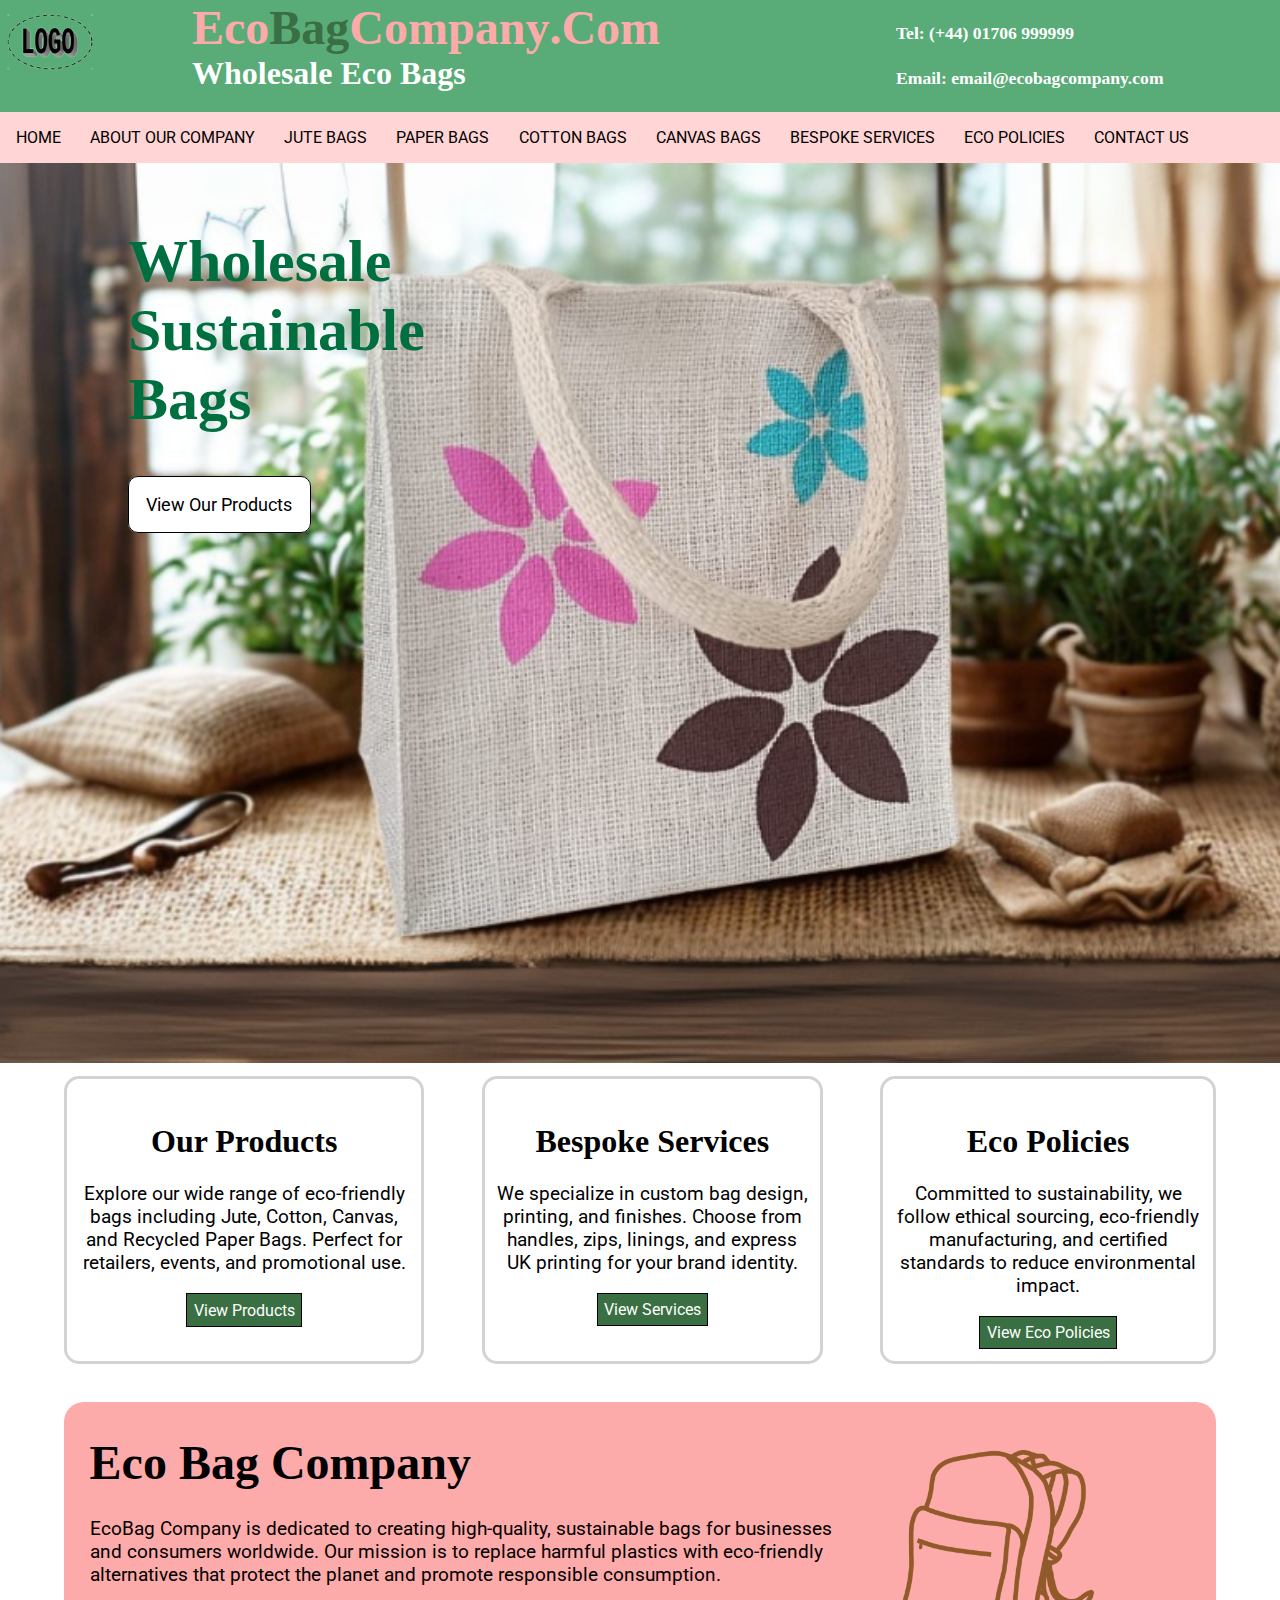
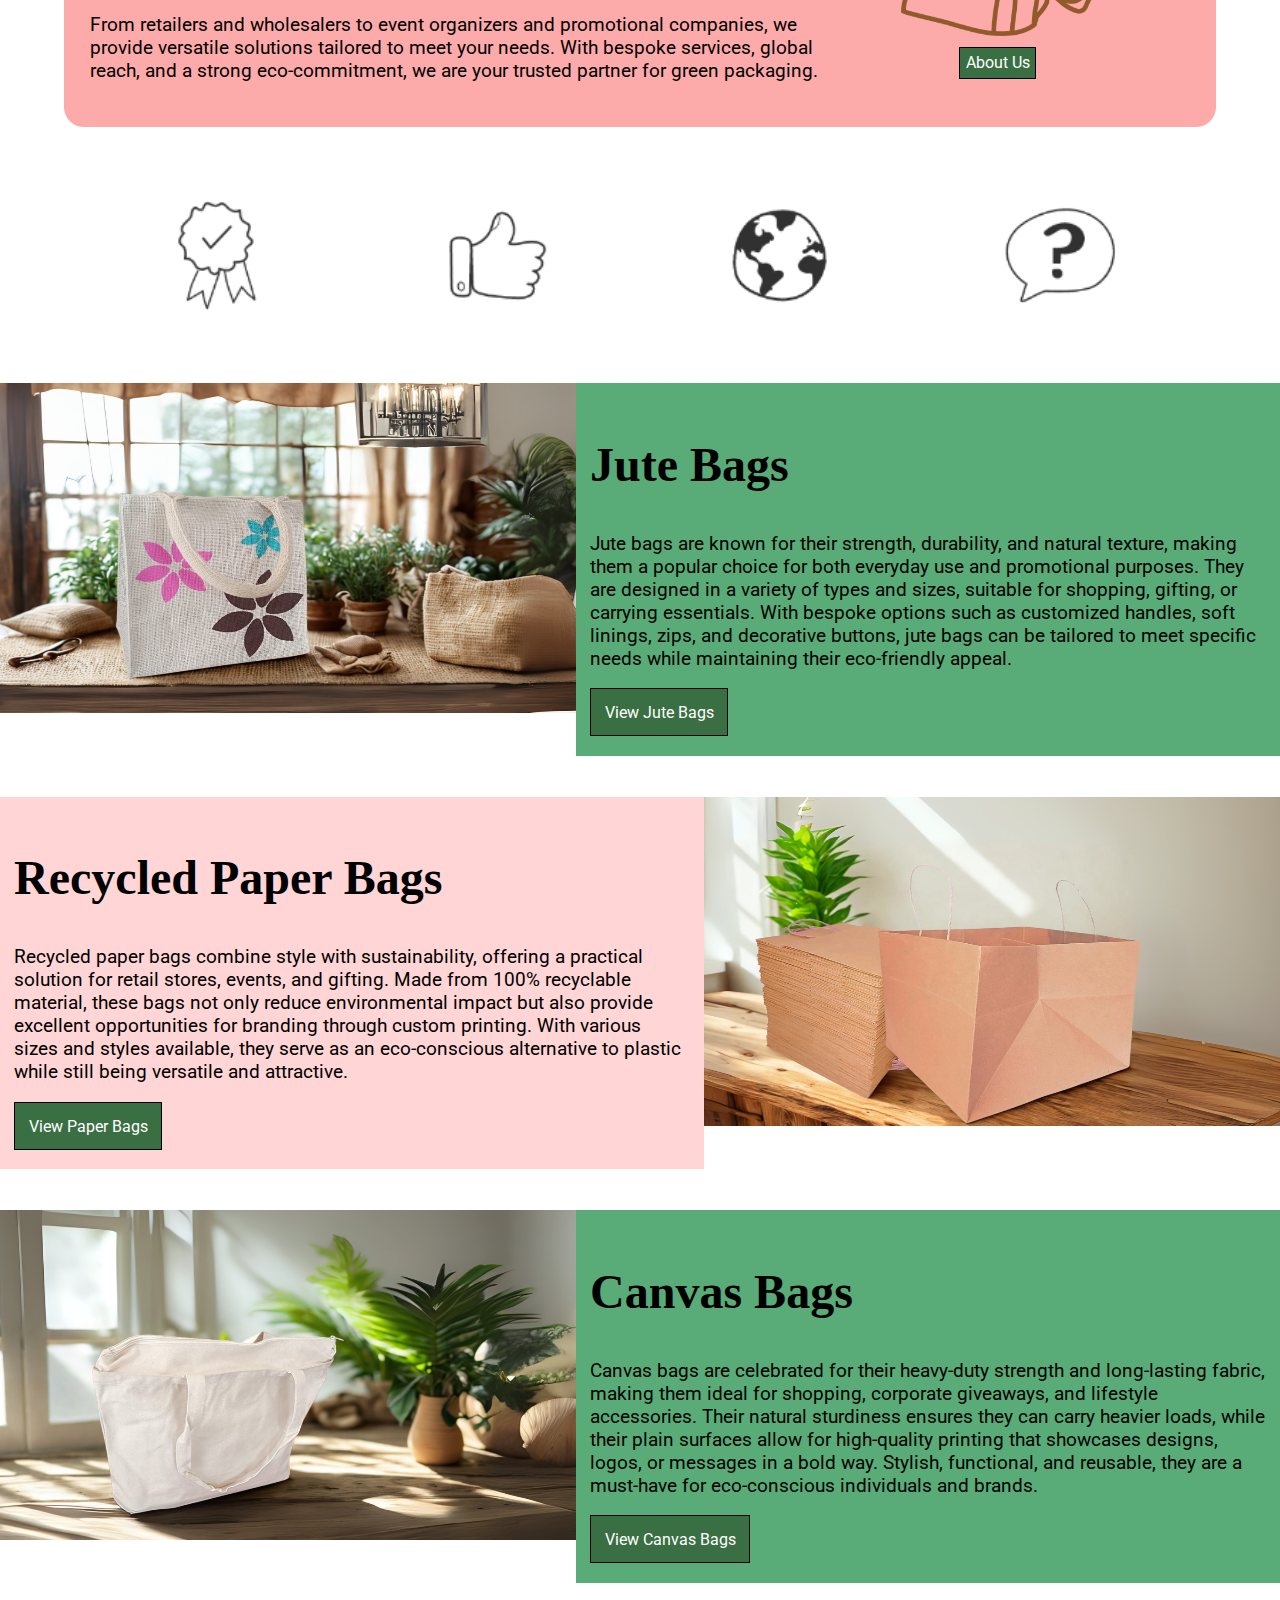
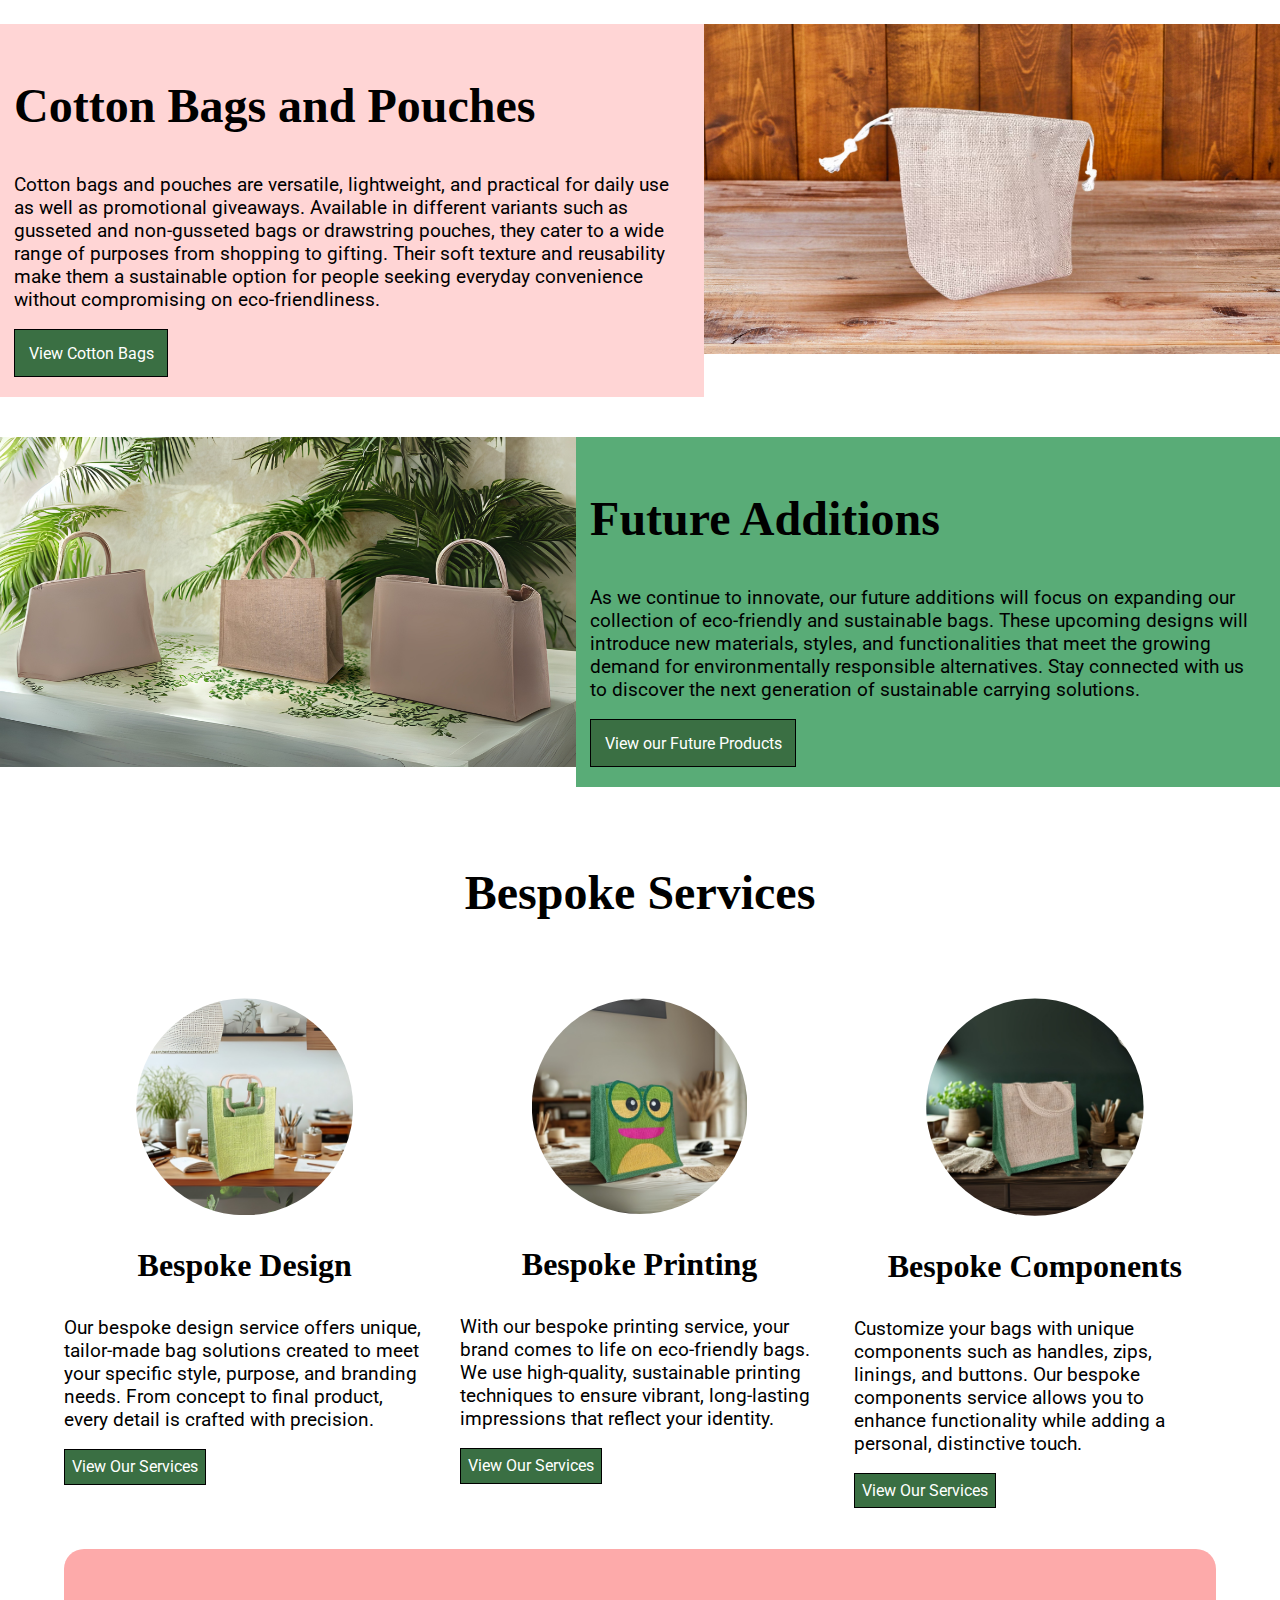
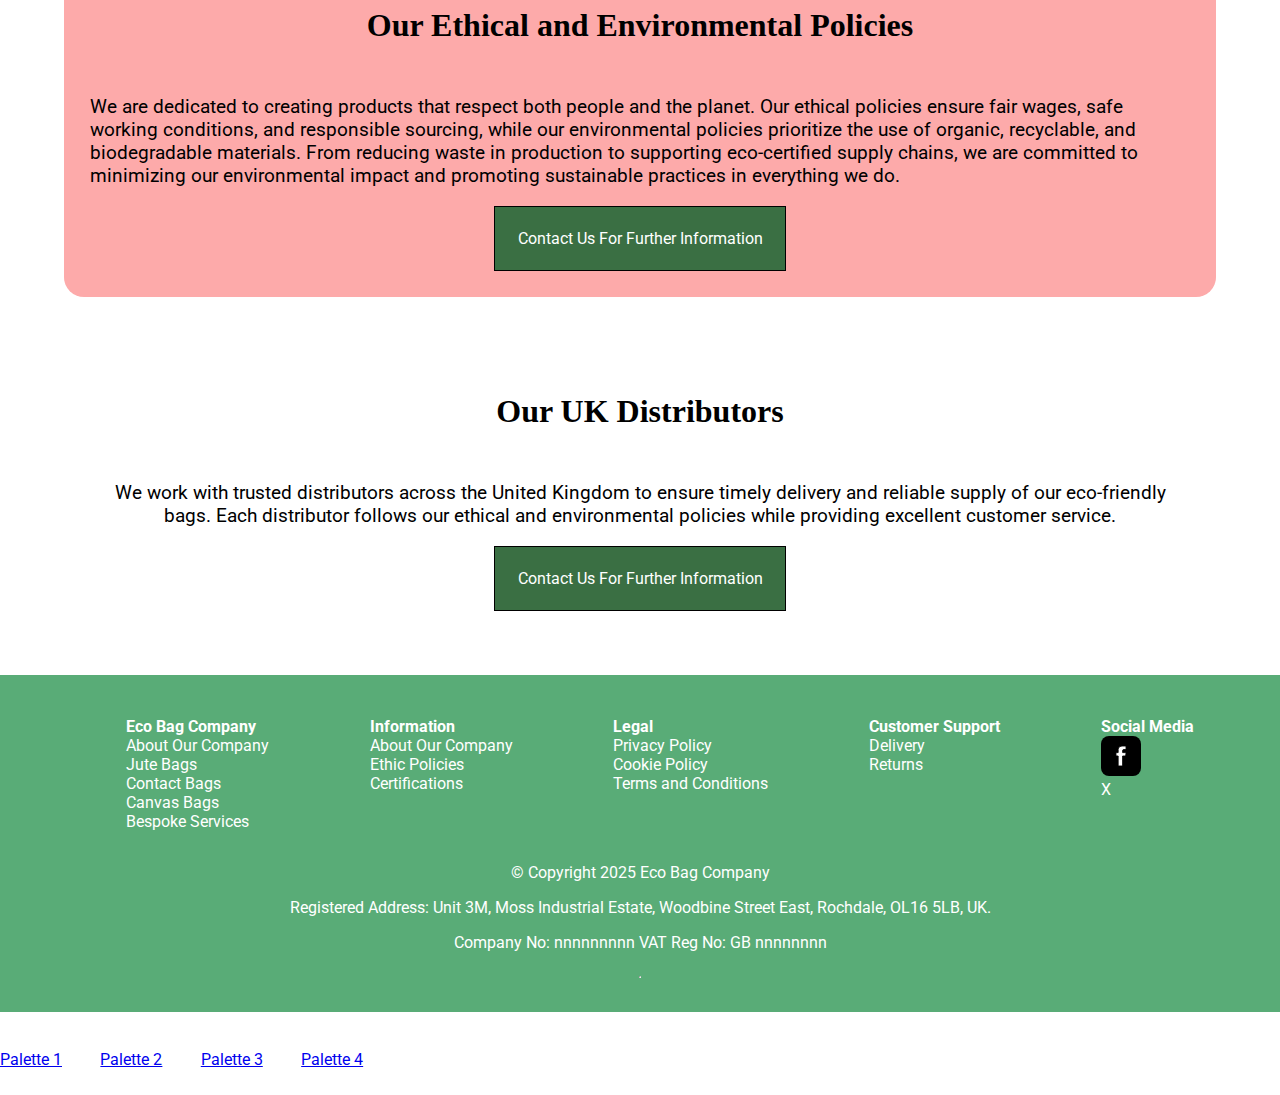
<file: index3.html>
<!DOCTYPE html>
<html lang="en">
<head>
    <meta charset="UTF-8">
    <meta name="viewport" content="width=device-width, initial-scale=1.0">

    <title>Eco Jute Bags</title>

    <link rel="stylesheet" href="assets/styles/styles3.css">

    <!-- Google Fonts -->
    <link rel="preconnect" href="https://fonts.googleapis.com">
    <link rel="preconnect" href="https://fonts.gstatic.com" crossorigin>
    <link href="https://fonts.googleapis.com/css2?family=Funnel+Display:wght@300..800&family=Montserrat:ital,wght@0,100..900;1,100..900&family=Open+Sans:ital,wght@0,300..800;1,300..800&family=Oswald:wght@200..700&family=Outfit:wght@100..900&family=Poppins:ital,wght@0,100;0,200;0,300;0,400;0,500;0,600;0,700;0,800;0,900;1,100;1,200;1,300;1,400;1,500;1,600;1,700;1,800;1,900&family=Raleway:ital,wght@0,100..900;1,100..900&family=Roboto:ital,wght@0,100;0,300;0,400;0,500;0,700;0,900;1,100;1,300;1,400;1,500;1,700;1,900&display=swap" rel="stylesheet">




</head>

<body>

    <div class="landing-section">

        <div class="header">

            <!-- HEADER -->
            <div class="header-section">

                <div class="header-sub-section-1">
                    <img src="assets/images/logo.png" class="image-logo">
                </div>

                <div class="header-sub-section-2">
                    <div class="header-sub-section-2-line1">
                        <h1 style="color: #fdaaaa">Eco</h1>
                        <h1 style="color: #3a6f43">Bag</h1>
                        <h1 style="color: #fdaaaa">Company</h1>
                        <h1 style="color: #fdaaaa">.Com</h1>
                        <!--<h1 style="color: #006f40">Eco</h1>
                        <h1 style="color: #ffb823">Bag</h1>
                        <h1 style="color: #006f40">Company</h1>
                        <h1 style="color: #006f40">.Com</h1>-->
                    </div>
                    <div class="header-sub-section-2-line2">
                        <h3 style="color: white; margin: 0; padding: 0;">Wholesale Eco Bags</h3>
                    </div>
                </div>

                <div class="header-sub-section-3">
                    <h4 style="color: white">Tel: (+44) 01706 999999</h4>
                    <h4 style="color: white">Email: email@ecobagcompany.com</h4>
                </div>


            </div>


            <!-- NAVIGATION BAR -->
            <div class="navbar">

                <div class="nav-items">

                    <div class="nav-link"><a href="#">HOME</a></div>
                    <div class="nav-link"><a href="#">ABOUT OUR COMPANY</a></div>
                    <div class="nav-link"><a href="#">JUTE BAGS</a></div>
                    <div class="nav-link"><a href="#">PAPER BAGS</a></div>
                    <div class="nav-link"><a href="#">COTTON BAGS</a></div>
                    <div class="nav-link"><a href="#">CANVAS BAGS</a></div>
                    <div class="nav-link"><a href="#">BESPOKE SERVICES</a></div>
                    <div class="nav-link"><a href="#">ECO POLICIES</a></div>
                    <div class="nav-link"><a href="#">CONTACT US</a></div>

                </div>

            </div>

        </div>


        <!-- HERO SECTION -->
        <div class="hero-section">

            <!--<img src="assets/images/jute-bag.png" class="image-main">-->

            <div class="hero-text-section-1">
                <h2 style="margin: 0">Wholesale</h2>
                <h2 style="margin: 0">Sustainable</h2>
                <h2 style="margin: 0; margin-bottom: 10%;">Bags</h2>
                <a href="#" class="button-hero">View Our Products</a>
            </div>

            <div class="hero-text-section-2">
            </div>


        </div>

    </div>


    <div class="hero-sub-section">

        <div class="hero-sub-box">
            <h3 style="text-align: center; margin-bottom: 1%;">Our Products</h3>
            <p class="p-large">Explore our wide range of eco-friendly bags including Jute, Cotton, Canvas, and Recycled Paper Bags. Perfect for retailers, events, and promotional use.</p>
            <a href="" class="button">View Products</a>
        </div>

        <div class="hero-sub-box">
            <h3 style="text-align: center; margin-bottom: 1%;">Bespoke Services</h3>
            <p class="p-large">We specialize in custom bag design, printing, and finishes. Choose from handles, zips, linings, and express UK printing for your brand identity.</p>
            <a href="" class="button">View Services</a>
        </div>

        <div class="hero-sub-box">
            <h3 style="text-align: center;  margin-bottom: 1%;">Eco Policies</h3>
            <p class="p-large">Committed to sustainability, we follow ethical sourcing, eco-friendly manufacturing, and certified standards to reduce environmental impact.</p>
            <a href="" class="button">View Eco Policies</a>
        </div>

    </div>




    <!-- INTRODUCTION SECTION -->
    <div class="introduction-section">

        <div class="intro-sub-section-1">
            <h2 style="text-align: left; margin-top: 1%; margin-bottom: 1%;">Eco Bag Company</h2>
            <p class="p-large">EcoBag Company is dedicated to creating high-quality, sustainable bags for businesses and consumers worldwide. Our mission is to replace harmful plastics with eco-friendly alternatives that protect the planet and promote responsible consumption.</p>
            <p class="p-large" style="margin-top: 1%;">From retailers and wholesalers to event organizers and promotional companies, we provide versatile solutions tailored to meet your needs. With bespoke services, global reach, and a strong eco-commitment, we are your trusted partner for green packaging.</p>
        </div>

        <div class="intro-sub-section-2">
            <img src="assets/images/backpack-309936_640.png" class="image-intro" style="margin-bottom: 4%;">
            <a href="" class="button2">About Us</a>
        </div>

    </div>


    <!-- ICON SECTION -->
     <div class=icon-section>

        <img src="assets/images/icon1.webp" class="icon2-image">
        <img src="assets/images/icon2.webp" class="icon2-image">
        <img src="assets/images/icon3.webp" class="icon2-image">
        <img src="assets/images/icon4.webp" class="icon2-image">

    </div>


    <!-- JUTE BAG SECTION -->
    <div class="jute-bag-section">

        <!--<div class="product-section">-->

            <!-- Image section -->
            <div class="jute-bag-section-1">
                <img src="assets/images/jute-bag.png" class="product-image">
            </div>

            <!-- Text section-->
            <div class="jute-bag-section-2">
                <div class="jute-bags">
                    <h2>Jute Bags</h2>
                    <p class="p-large">Jute bags are known for their strength, durability, and natural texture, making them a popular choice for both everyday use and promotional purposes. They are designed in a variety of types and sizes, suitable for shopping, gifting, or carrying essentials. With bespoke options such as customized handles, soft linings, zips, and decorative buttons, jute bags can be tailored to meet specific needs while maintaining their eco-friendly appeal.</p>
                    <div class="button-container"><a href="" class="button3" style="margin-bottom: 2%;">View Jute Bags</a></div>
                </div>
            </div>

        <!--</div>-->

    </div>

    <div class="jute-bag-mobile-section">

        <!--<div class="product-section">-->

            <!-- Text section-->
            <div class="jute-bag-section-2">
                <div class="jute-bags">
                    <h2>Jute Bags</h2>
                    <p class="p-large">Jute bags are known for their strength, durability, and natural texture, making them a popular choice for both everyday use and promotional purposes. They are designed in a variety of types and sizes, suitable for shopping, gifting, or carrying essentials. With bespoke options such as customized handles, soft linings, zips, and decorative buttons, jute bags can be tailored to meet specific needs while maintaining their eco-friendly appeal.</p>
                    <div class="button-container"><a href="" class="button3">View Jute Bags</a></div>
                </div>
            </div>

            <!-- Image section -->
            <div class="jute-bag-section-1">
                <img src="assets/images/jute-bag.png" class="product-image">
            </div>

        <!--</div>-->

    </div>


    <!-- PAPER BAG SECTION -->
    <div class="paper-bag-section">

        <!-- Text section-->
        <div class="paper-bag-section-1">
            <div class="paper-bags">
                <h2>Recycled Paper Bags</h2>
                <p class="p-large">Recycled paper bags combine style with sustainability, offering a practical solution for retail stores, events, and gifting. Made from 100% recyclable material, these bags not only reduce environmental impact but also provide excellent opportunities for branding through custom printing. With various sizes and styles available, they serve as an eco-conscious alternative to plastic while still being versatile and attractive.</p>
                <div class="button-container"><a href="" class="button3">View Paper Bags</a></div>
            </div>
        </div>

        <!-- Image section -->
        <div class="paper-bag-section-2">
            <img src="assets/images/paper-bag.png" class="product-image">
        </div>

    </div>


    <!-- CANVAS BAG SECTION -->
    <div class="jute-bag-section">

        <!--<div class="product-section">-->

            <!-- Image section -->
            <div class="jute-bag-section-1">
                <img src="assets/images/canvas-bag.png" class="product-image">
            </div>

            <!-- Text section-->
            <div class="jute-bag-section-2">
                <div class="canvas-bags">
                    <h2>Canvas Bags</h2>
                    <p class="p-large">Canvas bags are celebrated for their heavy-duty strength and long-lasting fabric, making them ideal for shopping, corporate giveaways, and lifestyle accessories. Their natural sturdiness ensures they can carry heavier loads, while their plain surfaces allow for high-quality printing that showcases designs, logos, or messages in a bold way. Stylish, functional, and reusable, they are a must-have for eco-conscious individuals and brands.</p>
                    <div class="button-container"><a href="" class="button3">View Canvas Bags</a></div>
                </div>
            </div>

        <!--</div>-->

    </div>

    <div class="jute-bag-mobile-section">

        <!--<div class="product-section">-->

            <!-- Text section-->
            <div class="jute-bag-section-2">
                <div class="canvas-bags">
                    <h2>Canvas Bags</h2>
                    <p class="p-large">Canvas bags are celebrated for their heavy-duty strength and long-lasting fabric, making them ideal for shopping, corporate giveaways, and lifestyle accessories. Their natural sturdiness ensures they can carry heavier loads, while their plain surfaces allow for high-quality printing that showcases designs, logos, or messages in a bold way. Stylish, functional, and reusable, they are a must-have for eco-conscious individuals and brands.</p>
                    <div class="button-container"><a href="" class="button3">View Canvas Bags</a></div>
                </div>
            </div>

            <!-- Image section -->
            <div class="jute-bag-section-1">
                <img src="assets/images/canvas-bag.png" class="product-image">
            </div>

        <!--</div>-->

    </div>


    <!-- COTTON BAG SECTION -->
    <div class="paper-bag-section">

        <!-- Text section-->
        <div class="paper-bag-section-1">
            <div class="cotton-bags">
                <h2>Cotton Bags and Pouches</h2>
                <p class="p-large">Cotton bags and pouches are versatile, lightweight, and practical for daily use as well as promotional giveaways. Available in different variants such as gusseted and non-gusseted bags or drawstring pouches, they cater to a wide range of purposes from shopping to gifting. Their soft texture and reusability make them a sustainable option for people seeking everyday convenience without compromising on eco-friendliness.</p>
                <div class="button-container"><a href="" class="button3">View Cotton Bags</a></div>
            </div>
        </div>

        <!-- Image section -->
        <div class="paper-bag-section-2">
            <img src="assets/images/pouch.png" class="product-image">
        </div>

    </div>


    <!-- FUTURE SECTION -->
    <div class="jute-bag-section">

        <!--<div class="product-section">-->

            <!-- Image section -->
            <div class="jute-bag-section-1">
                <img src="assets/images/future.png" class="product-image">
            </div>

            <!-- Text section-->
            <div class="jute-bag-section-2">
                <div class="future-bags">
                    <h2>Future Additions</h2>
                    <p class="p-large">As we continue to innovate, our future additions will focus on expanding our collection of eco-friendly and sustainable bags. These upcoming designs will introduce new materials, styles, and functionalities that meet the growing demand for environmentally responsible alternatives. Stay connected with us to discover the next generation of sustainable carrying solutions.</p>
                    <div class="button-container"><a href="" class="button3">View our Future Products</a></div>
                </div>
            </div>

        <!--</div>-->

    </div>

    <div class="jute-bag-mobile-section">

        <!--<div class="product-section">-->

            <!-- Text section-->
            <div class="jute-bag-section-2">
                <div class="future-bags">
                    <h2>Future Additions</h2>
                    <p class="p-large">As we continue to innovate, our future additions will focus on expanding our collection of eco-friendly and sustainable bags. These upcoming designs will introduce new materials, styles, and functionalities that meet the growing demand for environmentally responsible alternatives. Stay connected with us to discover the next generation of sustainable carrying solutions.</p>
                    <div class="button-container"><a href="" class="button3">View our Future Products</a></div>
                </div>
            </div>

            <!-- Image section -->
            <div class="jute-bag-section-1">
                <img src="assets/images/future.png" class="product-image">
            </div>

        <!--</div>-->

    </div>

    <div class="jute-bag-mobile-section">
    </div>



    <!-- BESPOKE SERVICES -->
    <div class="services-section">

        <div><h2 style="text-align: center">Bespoke Services</h2></div>

        <!-- Service section columnwise -->
        <div class="services-sub-section">

            <div class="services-item">
                <div style="display: flex; flex-direction: column; align-items: center;">
                    <img src="assets/images/bespoke-design.png" class="image-service">
                </div>
                <h3 style="text-align: center">Bespoke Design</h3>
                <p class="p-large">Our bespoke design service offers unique, tailor-made bag solutions created to meet your specific style, purpose, and branding needs. From concept to final product, every detail is crafted with precision.</p>
                <div class="button-container"><a href="" class="button">View Our Services</a></div>
            </div>

            <div class="services-item">
                <div style="display: flex; flex-direction: column; align-items: center;">
                    <img src="assets/images/bespoke-printing.png" class="image-service">
                </div>
                <h3 style="text-align: center">Bespoke Printing</h3>
                <p class="p-large">With our bespoke printing service, your brand comes to life on eco-friendly bags. We use high-quality, sustainable printing techniques to ensure vibrant, long-lasting impressions that reflect your identity.</p>
                <div class="button-container"><a href="" class="button">View Our Services</a></div>
            </div>

            <div class="services-item">
                <div style="display: flex; flex-direction: column; align-items: center;">
                    <img src="assets/images/bespoke-components.png" class="image-service">
                </div>
                <h3 style="text-align: center">Bespoke Components</h3>
                <p class="p-large">Customize your bags with unique components such as handles, zips, linings, and buttons. Our bespoke components service allows you to enhance functionality while adding a personal, distinctive touch.</p>
                <div class="button-container"><a href="" class="button">View Our Services</a></div>
            </div>

        </div>

    </div>


    <!-- ETHICAL POLICIES -->
    <div class="ethics-section">

        <h3>Our Ethical and Environmental Policies</h3>
        <p class="p-large">We are dedicated to creating products that respect both people and the planet. Our ethical policies ensure fair wages, safe working conditions, and responsible sourcing, while our environmental policies prioritize the use of organic, recyclable, and biodegradable materials. From reducing waste in production to supporting eco-certified supply chains, we are committed to minimizing our environmental impact and promoting sustainable practices in everything we do.</p>
        <a href="" class="button2">Contact Us For Further Information</a>

    </div>


    <!-- UK DISTRIBUTORS -->
    <div class="ukdistributor-section">

        <h3>Our UK Distributors</h3>
        <p class="p-large">We work with trusted distributors across the United Kingdom to ensure timely delivery and reliable supply of our eco-friendly bags. Each distributor follows our ethical and environmental policies while providing excellent customer service.</p>
        <a href="" class="button">Contact Us For Further Information</a>

    </div>


    <!-- CERTIFICATIONS SECTION
    <div class="certifications-section">

        <div>
            <img src="assets/images/acrreditation.png" class="image-certificate">
            <h3 class="accreditation-text">GOTS</h3>
        </div>

        <div>
            <img src="assets/images/acrreditation.png" class="image-certificate">
            <h3 class="accreditation-text">Fairtrade</h3>
        </div>

        <div>
            <img src="assets/images/acrreditation.png" class="image-certificate">
            <h3 class="accreditation-text">Oeko Tex</h3>
        </div>

    </div>
    -->

    <!-- TESTIMONMIAL SECTION 
    <div class="testimonial-section">

            <div class="testimonial-sub-section">
                <p class="p-xlarge" style="font-style: italic">"Lorem ipsum dolor sit amet, consectetur adipiscing elit. Quisque tortor eros, aliquet eu dui id, tincidunt sagittis dolor. Donec tristique felis nec consectetur tempor. Vivamus sit amet aliquam magna, sit amet euismod eros. Etiam non sem mollis, aliquet leo nec, laoreet odio."</p>
                <div class="button-container" style="text-align: center;"><a href="" class="button">MORE REVIEWS</a></div>
            </div>

            <div class="product-section-2">
                <h3>Some of our Customers</h3>
                <h4>Customer 1</h4>
                <h4>Customer 2</h4>
                <h4>Customer 3</h4>
            </div>

    </div>
    -->



    <!-- CONTACT SECTION 
    <div class="contact-section">

        <h3 style="text-align: center">Contact Us Today</h3>

        <div class="contact-section-row">

            <div>
                <div>
                    <svg class="icon-image" xmlns="http://www.w3.org/2000/svg" viewBox="0 0 576 512"><path d="M575.8 255.5c0 18-15 32.1-32 32.1l-32 0 .7 160.2c0 2.7-.2 5.4-.5 8.1l0 16.2c0 22.1-17.9 40-40 40l-16 0c-1.1 0-2.2 0-3.3-.1c-1.4 .1-2.8 .1-4.2 .1L416 512l-24 0c-22.1 0-40-17.9-40-40l0-24 0-64c0-17.7-14.3-32-32-32l-64 0c-17.7 0-32 14.3-32 32l0 64 0 24c0 22.1-17.9 40-40 40l-24 0-31.9 0c-1.5 0-3-.1-4.5-.2c-1.2 .1-2.4 .2-3.6 .2l-16 0c-22.1 0-40-17.9-40-40l0-112c0-.9 0-1.9 .1-2.8l0-69.7-32 0c-18 0-32-14-32-32.1c0-9 3-17 10-24L266.4 8c7-7 15-8 22-8s15 2 21 7L564.8 231.5c8 7 12 15 11 24z"/></svg>
                </div>
                <p class="p-large">The Business Centre</p>
            </div>

            <div>
                <div>
                    <svg class="icon-image" xmlns="http://www.w3.org/2000/svg" viewBox="0 0 512 512"><path d="M164.9 24.6c-7.7-18.6-28-28.5-47.4-23.2l-88 24C12.1 30.2 0 46 0 64C0 311.4 200.6 512 448 512c18 0 33.8-12.1 38.6-29.5l24-88c5.3-19.4-4.6-39.7-23.2-47.4l-96-40c-16.3-6.8-35.2-2.1-46.3 11.6L304.7 368C234.3 334.7 177.3 277.7 144 207.3L193.3 167c13.7-11.2 18.4-30 11.6-46.3l-40-96z"/></svg>
                </div>
                <p class="p-large">+ 44 020 9999 9999</p>
            </div>

            <div>
                <div>
                    <svg class="icon-image" xmlns="http://www.w3.org/2000/svg" viewBox="0 0 512 512"><path d="M48 64C21.5 64 0 85.5 0 112c0 15.1 7.1 29.3 19.2 38.4L236.8 313.6c11.4 8.5 27 8.5 38.4 0L492.8 150.4c12.1-9.1 19.2-23.3 19.2-38.4c0-26.5-21.5-48-48-48L48 64zM0 176L0 384c0 35.3 28.7 64 64 64l384 0c35.3 0 64-28.7 64-64l0-208L294.4 339.2c-22.8 17.1-54 17.1-76.8 0L0 176z"/></svg>
                </div>
                <p class="p-large">email@somewhere</p>
            </div>

        </div>

    </div>
    -->


    <div class="footer-section">

        <div class="footer-panel-section">

            <div>
                <ul style="list-style-type: none";>
                    <li style="font-weight: bold">Eco Bag Company</li>
                    <li>About Our Company</li>
                    <li>Jute Bags</li>
                    <li>Contact Bags</li>
                    <li>Canvas Bags</li>
                    <li>Bespoke Services</li>
                </ul>
            </div>

            <div>
                <ul style="list-style-type: none";>
                    <li style="font-weight: bold">Information</li>
                    <li>About Our Company</li>
                    <li>Ethic Policies</li>
                    <li>Certifications</li>
                </ul>
            </div>

            <div>
                <ul style="list-style-type: none";>
                    <li style="font-weight: bold">Legal</li>
                    <li>Privacy Policy</li>
                    <li>Cookie Policy</li>
                    <li>Terms and Conditions</li>
                </ul>
            </div>

            <div>
                <ul style="list-style-type: none";>
                    <li style="font-weight: bold">Customer Support</li>
                    <li>Delivery</li>
                    <li>Returns</li>
                </ul>
            </div>


            <div>
                <ul style="list-style-type: none";>
                    <li style="font-weight: bold">Social Media</li>
                    <!-- Facebook Icon-->
                    <li>
                        <svg display="none">
                            <symbol id="facebook" viewBox="0 0 23.101 23.101">
                                <path d="M8.258,4.458c0-0.144,0.02-0.455,0.06-0.931c0.043-0.477,0.223-0.976,0.546-1.5c0.32-0.522,0.839-0.991,1.561-1.406
                                C11.144,0.208,12.183,0,13.539,0h3.82v4.163h-2.797c-0.277,0-0.535,0.104-0.768,0.309c-0.231,0.205-0.35,0.4-0.35,0.581v2.59h3.914
                                c-0.041,0.507-0.086,1-0.138,1.476l-0.155,1.258c-0.062,0.425-0.125,0.819-0.187,1.182h-3.462v11.542H8.258V11.558H5.742V7.643
                                h2.516V4.458z"/>
                            </symbol>
                        </svg>
                        <svg class="facebook_logo">
                            <use xlink:href="#facebook"></use>
                        </svg>
                    </li>
                    <!-- X Icon-->
                    <li>X</li>
                </ul>
            </div>

        </div>



        <div>
            <p style="text-align: center;">© Copyright 2025 Eco Bag Company</p>
            <p style="text-align: center;">Registered Address: Unit 3M, Moss Industrial Estate, Woodbine Street East, Rochdale, OL16 5LB, UK.</p>
            <p style="text-align: center;">Company No: nnnnnnnnn  VAT Reg No: GB nnnnnnnn</p>
        </div>

        <hr>


    </div>


    <div class="version-section" style="margin-top: 3%; margin-bottom: 2%;">
        <div><a href="./index.html">Palette 1</a></div>
        <div><a href="./index2.html">Palette 2</a></div>
        <div><a href="./index3.html">Palette 3</a></div>
        <div><a href="./index4.html">Palette 4</a></div>
        <!--<div><a href="./index5.html">View with Instructions</a></div>
        <div><a href="./index6.html">Additional Features</a></div>-->
    </div>



</body>

</html>
</file>
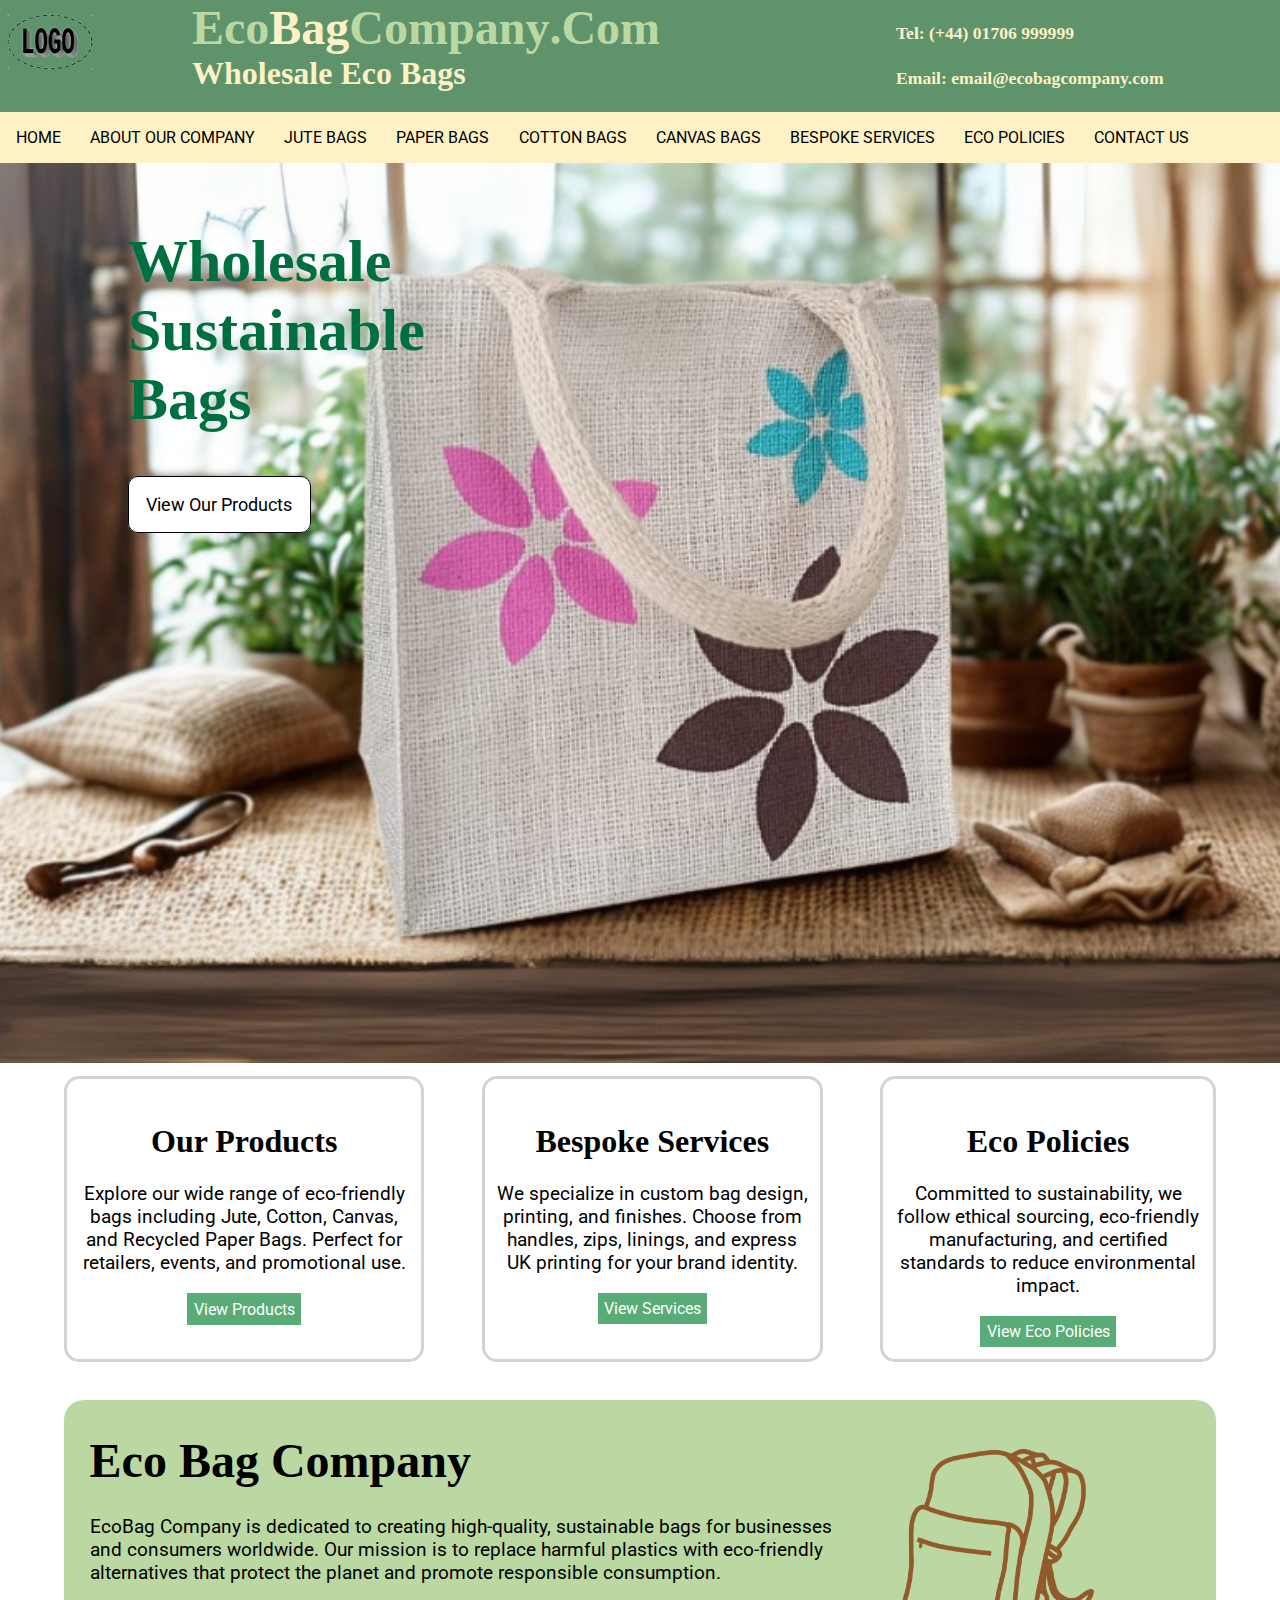
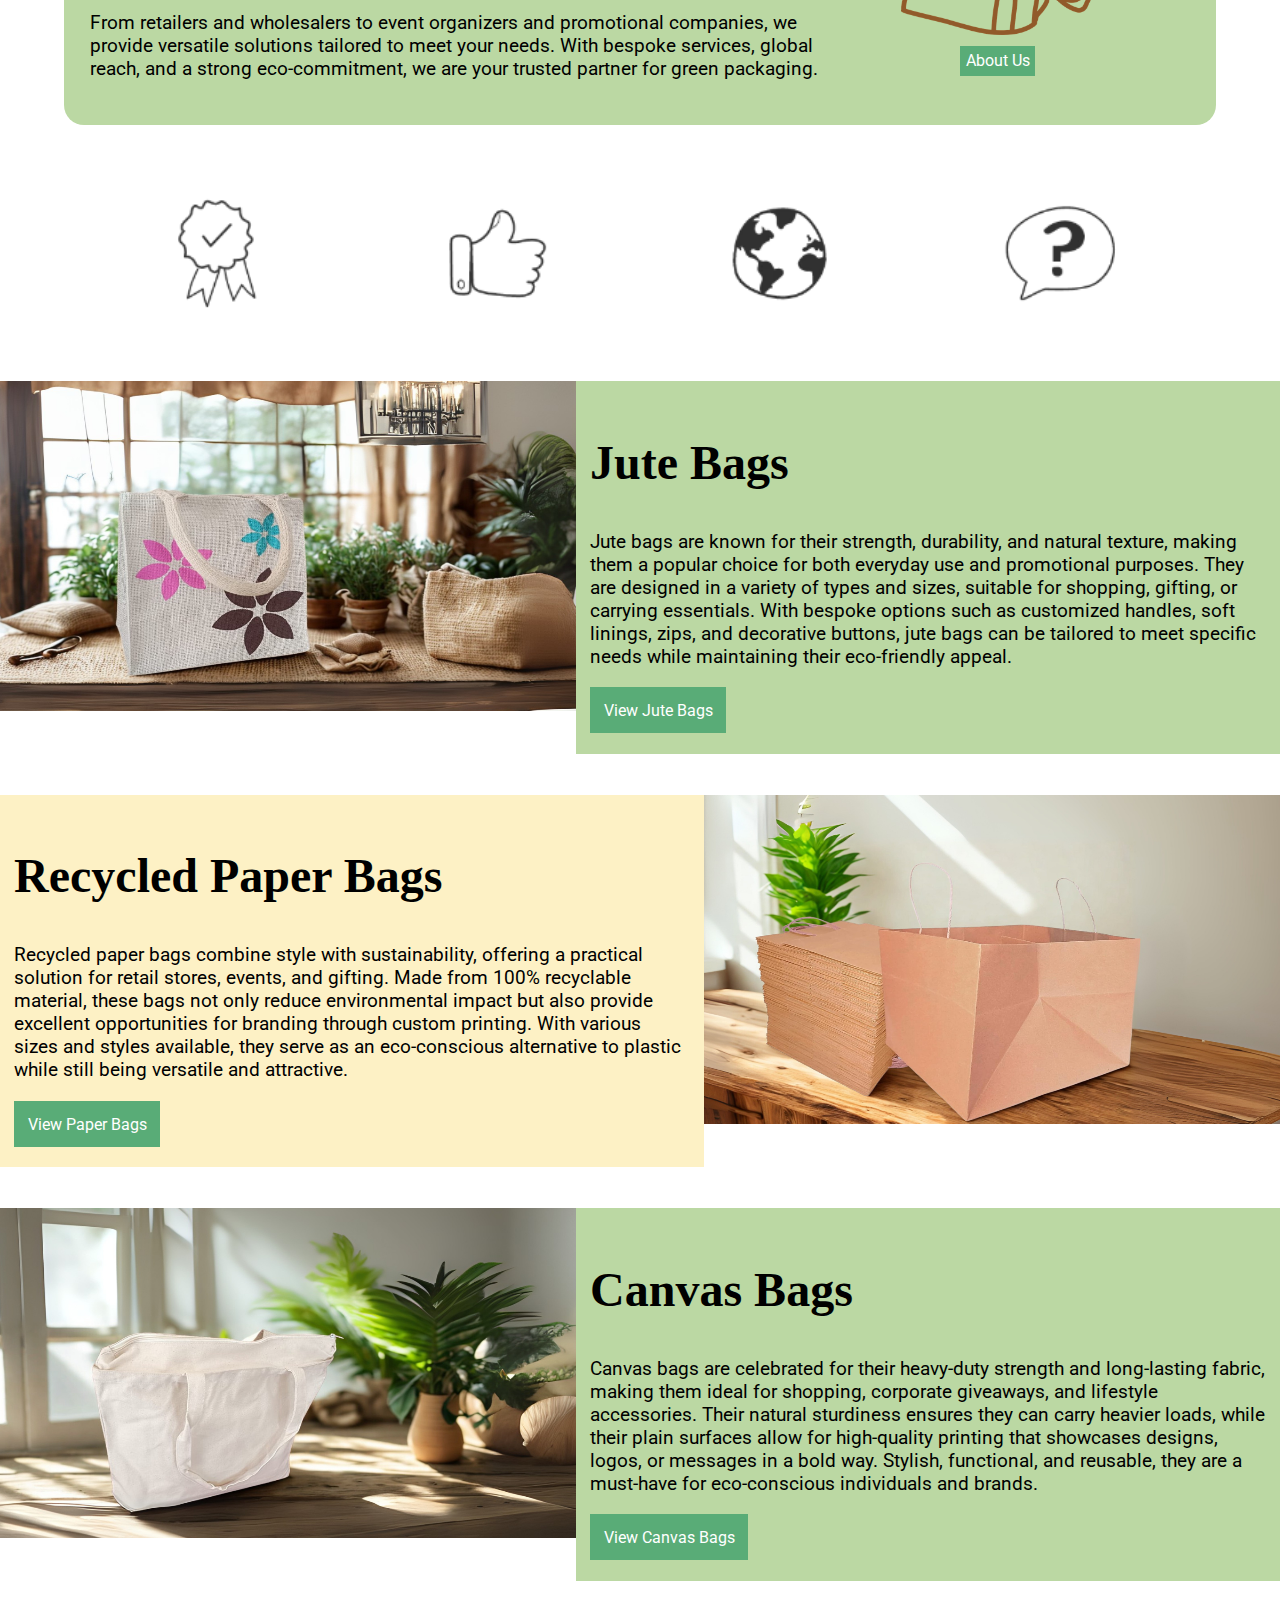
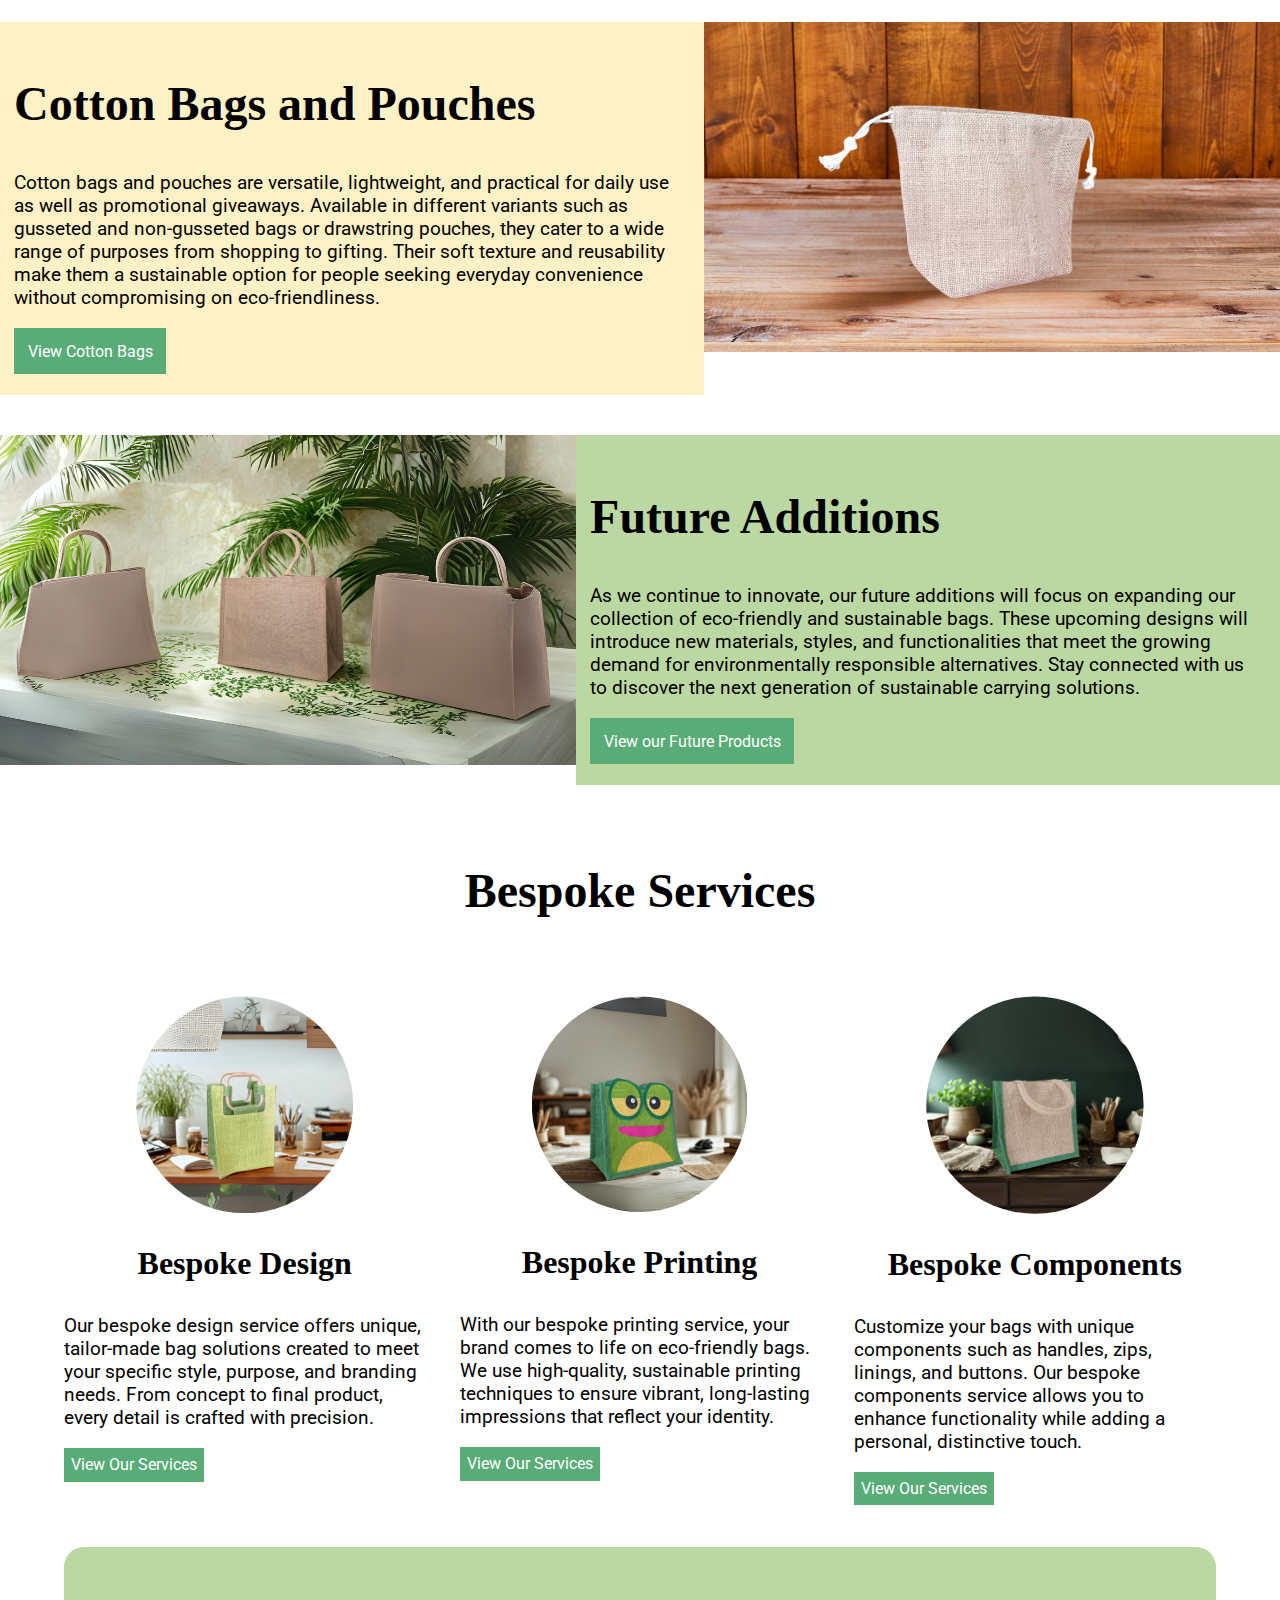
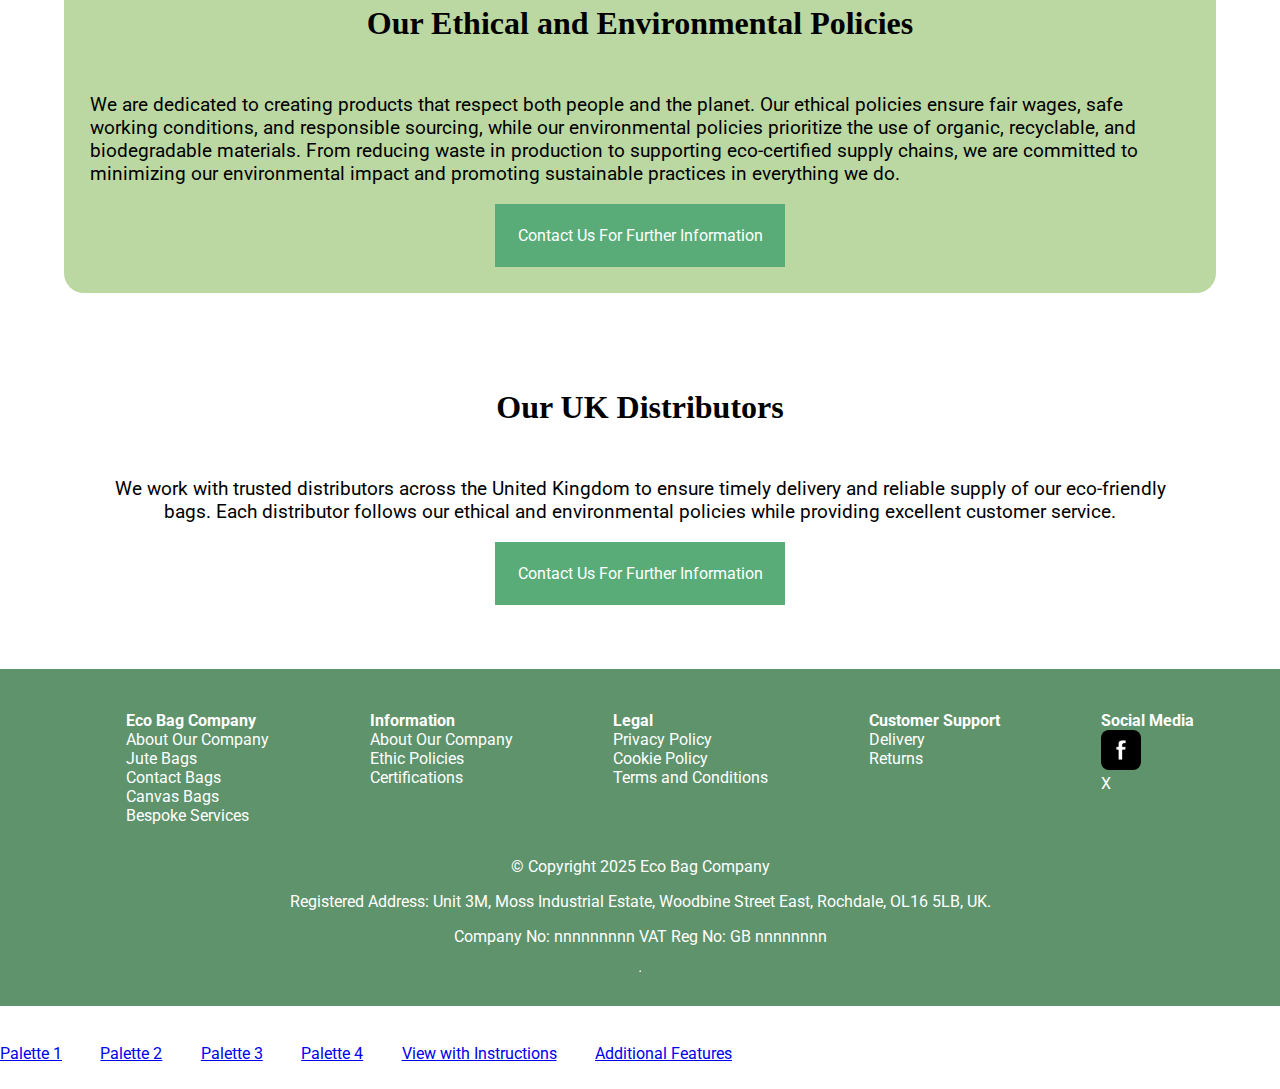
<file: index4.html>
<!DOCTYPE html>
<html lang="en">
<head>
    <meta charset="UTF-8">
    <meta name="viewport" content="width=device-width, initial-scale=1.0">

    <title>Eco Jute Bags</title>

    <link rel="stylesheet" href="assets/styles/styles4.css">

    <!-- Google Fonts -->
    <link rel="preconnect" href="https://fonts.googleapis.com">
    <link rel="preconnect" href="https://fonts.gstatic.com" crossorigin>
    <link href="https://fonts.googleapis.com/css2?family=Funnel+Display:wght@300..800&family=Montserrat:ital,wght@0,100..900;1,100..900&family=Open+Sans:ital,wght@0,300..800;1,300..800&family=Oswald:wght@200..700&family=Outfit:wght@100..900&family=Poppins:ital,wght@0,100;0,200;0,300;0,400;0,500;0,600;0,700;0,800;0,900;1,100;1,200;1,300;1,400;1,500;1,600;1,700;1,800;1,900&family=Raleway:ital,wght@0,100..900;1,100..900&family=Roboto:ital,wght@0,100;0,300;0,400;0,500;0,700;0,900;1,100;1,300;1,400;1,500;1,700;1,900&display=swap" rel="stylesheet">




</head>

<body>

    <div class="landing-section">

        <div class="header">

            <!-- HEADER -->
            <div class="header-section">

                <div class="header-sub-section-1">
                    <img src="assets/images/logo.png" class="image-logo">
                </div>

                <div class="header-sub-section-2">
                    <div class="header-sub-section-2-line1">
                        <h1 style="color: #bbd8a3">Eco</h1>
                        <h1 style="color: #fdf1c5">Bag</h1>
                        <h1 style="color: #bbd8a3">Company</h1>
                        <h1 style="color: #bbd8a3">.Com</h1>
                        <!--<h1 style="color: #006f40">Eco</h1>
                        <h1 style="color: #ffb823">Bag</h1>
                        <h1 style="color: #006f40">Company</h1>
                        <h1 style="color: #006f40">.Com</h1>-->
                    </div>
                    <div class="header-sub-section-2-line2">
                        <h3 style="color: #fdf1c5; margin: 0; padding: 0;">Wholesale Eco Bags</h3>
                    </div>
                </div>

                <div class="header-sub-section-3">
                    <h4 style="color: #fdf1c5">Tel: (+44) 01706 999999</h4>
                    <h4 style="color: #fdf1c5">Email: email@ecobagcompany.com</h4>
                </div>


            </div>


            <!-- NAVIGATION BAR -->
            <div class="navbar">

                <div class="nav-items">

                    <div class="nav-link"><a href="#">HOME</a></div>
                    <div class="nav-link"><a href="#">ABOUT OUR COMPANY</a></div>
                    <div class="nav-link"><a href="#">JUTE BAGS</a></div>
                    <div class="nav-link"><a href="#">PAPER BAGS</a></div>
                    <div class="nav-link"><a href="#">COTTON BAGS</a></div>
                    <div class="nav-link"><a href="#">CANVAS BAGS</a></div>
                    <div class="nav-link"><a href="#">BESPOKE SERVICES</a></div>
                    <div class="nav-link"><a href="#">ECO POLICIES</a></div>
                    <div class="nav-link"><a href="#">CONTACT US</a></div>

                </div>

            </div>

        </div>


        <!-- HERO SECTION -->
        <div class="hero-section">

            <!--<img src="assets/images/jute-bag.png" class="image-main">-->

            <div class="hero-text-section-1">
                <h2 style="margin: 0">Wholesale</h2>
                <h2 style="margin: 0">Sustainable</h2>
                <h2 style="margin: 0; margin-bottom: 10%;">Bags</h2>
                <a href="#" class="button-hero">View Our Products</a>
            </div>

            <div class="hero-text-section-2">
            </div>


        </div>

    </div>


    <div class="hero-sub-section">

        <div class="hero-sub-box">
            <h3 style="text-align: center; margin-bottom: 1%;">Our Products</h3>
            <p class="p-large">Explore our wide range of eco-friendly bags including Jute, Cotton, Canvas, and Recycled Paper Bags. Perfect for retailers, events, and promotional use.</p>
            <a href="" class="button">View Products</a>
        </div>

        <div class="hero-sub-box">
            <h3 style="text-align: center; margin-bottom: 1%;">Bespoke Services</h3>
            <p class="p-large">We specialize in custom bag design, printing, and finishes. Choose from handles, zips, linings, and express UK printing for your brand identity.</p>
            <a href="" class="button">View Services</a>
        </div>

        <div class="hero-sub-box">
            <h3 style="text-align: center;  margin-bottom: 1%;">Eco Policies</h3>
            <p class="p-large">Committed to sustainability, we follow ethical sourcing, eco-friendly manufacturing, and certified standards to reduce environmental impact.</p>
            <a href="" class="button">View Eco Policies</a>
        </div>

    </div>




    <!-- INTRODUCTION SECTION -->
    <div class="introduction-section">

        <div class="intro-sub-section-1">
            <h2 style="text-align: left; margin-top: 1%; margin-bottom: 1%;">Eco Bag Company</h2>
            <p class="p-large">EcoBag Company is dedicated to creating high-quality, sustainable bags for businesses and consumers worldwide. Our mission is to replace harmful plastics with eco-friendly alternatives that protect the planet and promote responsible consumption.</p>
            <p class="p-large" style="margin-top: 1%;">From retailers and wholesalers to event organizers and promotional companies, we provide versatile solutions tailored to meet your needs. With bespoke services, global reach, and a strong eco-commitment, we are your trusted partner for green packaging.</p>
        </div>

        <div class="intro-sub-section-2">
            <img src="assets/images/backpack-309936_640.png" class="image-intro" style="margin-bottom: 4%;">
            <a href="" class="button2">About Us</a>
        </div>

    </div>


    <!-- ICON SECTION -->
     <div class=icon-section>

        <img src="assets/images/icon1.webp" class="icon2-image">
        <img src="assets/images/icon2.webp" class="icon2-image">
        <img src="assets/images/icon3.webp" class="icon2-image">
        <img src="assets/images/icon4.webp" class="icon2-image">

    </div>


    <!-- JUTE BAG SECTION -->
    <div class="jute-bag-section">

        <!--<div class="product-section">-->

            <!-- Image section -->
            <div class="jute-bag-section-1">
                <img src="assets/images/jute-bag.png" class="product-image">
            </div>

            <!-- Text section-->
            <div class="jute-bag-section-2">
                <div class="jute-bags">
                    <h2>Jute Bags</h2>
                    <p class="p-large">Jute bags are known for their strength, durability, and natural texture, making them a popular choice for both everyday use and promotional purposes. They are designed in a variety of types and sizes, suitable for shopping, gifting, or carrying essentials. With bespoke options such as customized handles, soft linings, zips, and decorative buttons, jute bags can be tailored to meet specific needs while maintaining their eco-friendly appeal.</p>
                    <div class="button-container"><a href="" class="button3" style="margin-bottom: 2%;">View Jute Bags</a></div>
                </div>
            </div>

        <!--</div>-->

    </div>

    <div class="jute-bag-mobile-section">

        <!--<div class="product-section">-->

            <!-- Text section-->
            <div class="jute-bag-section-2">
                <div class="jute-bags">
                    <h2>Jute Bags</h2>
                    <p class="p-large">Jute bags are known for their strength, durability, and natural texture, making them a popular choice for both everyday use and promotional purposes. They are designed in a variety of types and sizes, suitable for shopping, gifting, or carrying essentials. With bespoke options such as customized handles, soft linings, zips, and decorative buttons, jute bags can be tailored to meet specific needs while maintaining their eco-friendly appeal.</p>
                    <div class="button-container"><a href="" class="button3">View Jute Bags</a></div>
                </div>
            </div>

            <!-- Image section -->
            <div class="jute-bag-section-1">
                <img src="assets/images/jute-bag.png" class="product-image">
            </div>

        <!--</div>-->

    </div>


    <!-- PAPER BAG SECTION -->
    <div class="paper-bag-section">

        <!-- Text section-->
        <div class="paper-bag-section-1">
            <div class="paper-bags">
                <h2>Recycled Paper Bags</h2>
                <p class="p-large">Recycled paper bags combine style with sustainability, offering a practical solution for retail stores, events, and gifting. Made from 100% recyclable material, these bags not only reduce environmental impact but also provide excellent opportunities for branding through custom printing. With various sizes and styles available, they serve as an eco-conscious alternative to plastic while still being versatile and attractive.</p>
                <div class="button-container"><a href="" class="button3">View Paper Bags</a></div>
            </div>
        </div>

        <!-- Image section -->
        <div class="paper-bag-section-2">
            <img src="assets/images/paper-bag.png" class="product-image">
        </div>

    </div>


    <!-- CANVAS BAG SECTION -->
    <div class="jute-bag-section">

        <!--<div class="product-section">-->

            <!-- Image section -->
            <div class="jute-bag-section-1">
                <img src="assets/images/canvas-bag.png" class="product-image">
            </div>

            <!-- Text section-->
            <div class="jute-bag-section-2">
                <div class="canvas-bags">
                    <h2>Canvas Bags</h2>
                    <p class="p-large">Canvas bags are celebrated for their heavy-duty strength and long-lasting fabric, making them ideal for shopping, corporate giveaways, and lifestyle accessories. Their natural sturdiness ensures they can carry heavier loads, while their plain surfaces allow for high-quality printing that showcases designs, logos, or messages in a bold way. Stylish, functional, and reusable, they are a must-have for eco-conscious individuals and brands.</p>
                    <div class="button-container"><a href="" class="button3">View Canvas Bags</a></div>
                </div>
            </div>

        <!--</div>-->

    </div>

    <div class="jute-bag-mobile-section">

        <!--<div class="product-section">-->

            <!-- Text section-->
            <div class="jute-bag-section-2">
                <div class="canvas-bags">
                    <h2>Canvas Bags</h2>
                    <p class="p-large">Canvas bags are celebrated for their heavy-duty strength and long-lasting fabric, making them ideal for shopping, corporate giveaways, and lifestyle accessories. Their natural sturdiness ensures they can carry heavier loads, while their plain surfaces allow for high-quality printing that showcases designs, logos, or messages in a bold way. Stylish, functional, and reusable, they are a must-have for eco-conscious individuals and brands.</p>
                    <div class="button-container"><a href="" class="button3">View Canvas Bags</a></div>
                </div>
            </div>

            <!-- Image section -->
            <div class="jute-bag-section-1">
                <img src="assets/images/canvas-bag.png" class="product-image">
            </div>

        <!--</div>-->

    </div>


    <!-- COTTON BAG SECTION -->
    <div class="paper-bag-section">

        <!-- Text section-->
        <div class="paper-bag-section-1">
            <div class="cotton-bags">
                <h2>Cotton Bags and Pouches</h2>
                <p class="p-large">Cotton bags and pouches are versatile, lightweight, and practical for daily use as well as promotional giveaways. Available in different variants such as gusseted and non-gusseted bags or drawstring pouches, they cater to a wide range of purposes from shopping to gifting. Their soft texture and reusability make them a sustainable option for people seeking everyday convenience without compromising on eco-friendliness.</p>
                <div class="button-container"><a href="" class="button3">View Cotton Bags</a></div>
            </div>
        </div>

        <!-- Image section -->
        <div class="paper-bag-section-2">
            <img src="assets/images/pouch.png" class="product-image">
        </div>

    </div>


    <!-- FUTURE SECTION -->
    <div class="jute-bag-section">

        <!--<div class="product-section">-->

            <!-- Image section -->
            <div class="jute-bag-section-1">
                <img src="assets/images/future.png" class="product-image">
            </div>

            <!-- Text section-->
            <div class="jute-bag-section-2">
                <div class="future-bags">
                    <h2>Future Additions</h2>
                    <p class="p-large">As we continue to innovate, our future additions will focus on expanding our collection of eco-friendly and sustainable bags. These upcoming designs will introduce new materials, styles, and functionalities that meet the growing demand for environmentally responsible alternatives. Stay connected with us to discover the next generation of sustainable carrying solutions.</p>
                    <div class="button-container"><a href="" class="button3">View our Future Products</a></div>
                </div>
            </div>

        <!--</div>-->

    </div>

    <div class="jute-bag-mobile-section">

        <!--<div class="product-section">-->

            <!-- Text section-->
            <div class="jute-bag-section-2">
                <div class="future-bags">
                    <h2>Future Additions</h2>
                    <p class="p-large">As we continue to innovate, our future additions will focus on expanding our collection of eco-friendly and sustainable bags. These upcoming designs will introduce new materials, styles, and functionalities that meet the growing demand for environmentally responsible alternatives. Stay connected with us to discover the next generation of sustainable carrying solutions.</p>
                    <div class="button-container"><a href="" class="button3">View our Future Products</a></div>
                </div>
            </div>

            <!-- Image section -->
            <div class="jute-bag-section-1">
                <img src="assets/images/future.png" class="product-image">
            </div>

        <!--</div>-->

    </div>

    <div class="jute-bag-mobile-section">
    </div>



    <!-- BESPOKE SERVICES -->
    <div class="services-section">

        <div><h2 style="text-align: center">Bespoke Services</h2></div>

        <!-- Service section columnwise -->
        <div class="services-sub-section">

            <div class="services-item">
                <div style="display: flex; flex-direction: column; align-items: center;">
                    <img src="assets/images/bespoke-design.png" class="image-service">
                </div>
                <h3 style="text-align: center">Bespoke Design</h3>
                <p class="p-large">Our bespoke design service offers unique, tailor-made bag solutions created to meet your specific style, purpose, and branding needs. From concept to final product, every detail is crafted with precision.</p>
                <div class="button-container"><a href="" class="button">View Our Services</a></div>
            </div>

            <div class="services-item">
                <div style="display: flex; flex-direction: column; align-items: center;">
                    <img src="assets/images/bespoke-printing.png" class="image-service">
                </div>
                <h3 style="text-align: center">Bespoke Printing</h3>
                <p class="p-large">With our bespoke printing service, your brand comes to life on eco-friendly bags. We use high-quality, sustainable printing techniques to ensure vibrant, long-lasting impressions that reflect your identity.</p>
                <div class="button-container"><a href="" class="button">View Our Services</a></div>
            </div>

            <div class="services-item">
                <div style="display: flex; flex-direction: column; align-items: center;">
                    <img src="assets/images/bespoke-components.png" class="image-service">
                </div>
                <h3 style="text-align: center">Bespoke Components</h3>
                <p class="p-large">Customize your bags with unique components such as handles, zips, linings, and buttons. Our bespoke components service allows you to enhance functionality while adding a personal, distinctive touch.</p>
                <div class="button-container"><a href="" class="button">View Our Services</a></div>
            </div>

        </div>

    </div>


    <!-- ETHICAL POLICIES -->
    <div class="ethics-section">

        <h3>Our Ethical and Environmental Policies</h3>
        <p class="p-large">We are dedicated to creating products that respect both people and the planet. Our ethical policies ensure fair wages, safe working conditions, and responsible sourcing, while our environmental policies prioritize the use of organic, recyclable, and biodegradable materials. From reducing waste in production to supporting eco-certified supply chains, we are committed to minimizing our environmental impact and promoting sustainable practices in everything we do.</p>
        <a href="" class="button2">Contact Us For Further Information</a>

    </div>


    <!-- UK DISTRIBUTORS -->
    <div class="ukdistributor-section">

        <h3>Our UK Distributors</h3>
        <p class="p-large">We work with trusted distributors across the United Kingdom to ensure timely delivery and reliable supply of our eco-friendly bags. Each distributor follows our ethical and environmental policies while providing excellent customer service.</p>
        <a href="" class="button">Contact Us For Further Information</a>

    </div>


    <!-- CERTIFICATIONS SECTION
    <div class="certifications-section">

        <div>
            <img src="assets/images/acrreditation.png" class="image-certificate">
            <h3 class="accreditation-text">GOTS</h3>
        </div>

        <div>
            <img src="assets/images/acrreditation.png" class="image-certificate">
            <h3 class="accreditation-text">Fairtrade</h3>
        </div>

        <div>
            <img src="assets/images/acrreditation.png" class="image-certificate">
            <h3 class="accreditation-text">Oeko Tex</h3>
        </div>

    </div>
    -->

    <!-- TESTIMONMIAL SECTION 
    <div class="testimonial-section">

            <div class="testimonial-sub-section">
                <p class="p-xlarge" style="font-style: italic">"Lorem ipsum dolor sit amet, consectetur adipiscing elit. Quisque tortor eros, aliquet eu dui id, tincidunt sagittis dolor. Donec tristique felis nec consectetur tempor. Vivamus sit amet aliquam magna, sit amet euismod eros. Etiam non sem mollis, aliquet leo nec, laoreet odio."</p>
                <div class="button-container" style="text-align: center;"><a href="" class="button">MORE REVIEWS</a></div>
            </div>

            <div class="product-section-2">
                <h3>Some of our Customers</h3>
                <h4>Customer 1</h4>
                <h4>Customer 2</h4>
                <h4>Customer 3</h4>
            </div>

    </div>
    -->



    <!-- CONTACT SECTION 
    <div class="contact-section">

        <h3 style="text-align: center">Contact Us Today</h3>

        <div class="contact-section-row">

            <div>
                <div>
                    <svg class="icon-image" xmlns="http://www.w3.org/2000/svg" viewBox="0 0 576 512"><path d="M575.8 255.5c0 18-15 32.1-32 32.1l-32 0 .7 160.2c0 2.7-.2 5.4-.5 8.1l0 16.2c0 22.1-17.9 40-40 40l-16 0c-1.1 0-2.2 0-3.3-.1c-1.4 .1-2.8 .1-4.2 .1L416 512l-24 0c-22.1 0-40-17.9-40-40l0-24 0-64c0-17.7-14.3-32-32-32l-64 0c-17.7 0-32 14.3-32 32l0 64 0 24c0 22.1-17.9 40-40 40l-24 0-31.9 0c-1.5 0-3-.1-4.5-.2c-1.2 .1-2.4 .2-3.6 .2l-16 0c-22.1 0-40-17.9-40-40l0-112c0-.9 0-1.9 .1-2.8l0-69.7-32 0c-18 0-32-14-32-32.1c0-9 3-17 10-24L266.4 8c7-7 15-8 22-8s15 2 21 7L564.8 231.5c8 7 12 15 11 24z"/></svg>
                </div>
                <p class="p-large">The Business Centre</p>
            </div>

            <div>
                <div>
                    <svg class="icon-image" xmlns="http://www.w3.org/2000/svg" viewBox="0 0 512 512"><path d="M164.9 24.6c-7.7-18.6-28-28.5-47.4-23.2l-88 24C12.1 30.2 0 46 0 64C0 311.4 200.6 512 448 512c18 0 33.8-12.1 38.6-29.5l24-88c5.3-19.4-4.6-39.7-23.2-47.4l-96-40c-16.3-6.8-35.2-2.1-46.3 11.6L304.7 368C234.3 334.7 177.3 277.7 144 207.3L193.3 167c13.7-11.2 18.4-30 11.6-46.3l-40-96z"/></svg>
                </div>
                <p class="p-large">+ 44 020 9999 9999</p>
            </div>

            <div>
                <div>
                    <svg class="icon-image" xmlns="http://www.w3.org/2000/svg" viewBox="0 0 512 512"><path d="M48 64C21.5 64 0 85.5 0 112c0 15.1 7.1 29.3 19.2 38.4L236.8 313.6c11.4 8.5 27 8.5 38.4 0L492.8 150.4c12.1-9.1 19.2-23.3 19.2-38.4c0-26.5-21.5-48-48-48L48 64zM0 176L0 384c0 35.3 28.7 64 64 64l384 0c35.3 0 64-28.7 64-64l0-208L294.4 339.2c-22.8 17.1-54 17.1-76.8 0L0 176z"/></svg>
                </div>
                <p class="p-large">email@somewhere</p>
            </div>

        </div>

    </div>
    -->


    <div class="footer-section">

        <div class="footer-panel-section">

            <div>
                <ul style="list-style-type: none";>
                    <li style="font-weight: bold">Eco Bag Company</li>
                    <li>About Our Company</li>
                    <li>Jute Bags</li>
                    <li>Contact Bags</li>
                    <li>Canvas Bags</li>
                    <li>Bespoke Services</li>
                </ul>
            </div>

            <div>
                <ul style="list-style-type: none";>
                    <li style="font-weight: bold">Information</li>
                    <li>About Our Company</li>
                    <li>Ethic Policies</li>
                    <li>Certifications</li>
                </ul>
            </div>

            <div>
                <ul style="list-style-type: none";>
                    <li style="font-weight: bold">Legal</li>
                    <li>Privacy Policy</li>
                    <li>Cookie Policy</li>
                    <li>Terms and Conditions</li>
                </ul>
            </div>

            <div>
                <ul style="list-style-type: none";>
                    <li style="font-weight: bold">Customer Support</li>
                    <li>Delivery</li>
                    <li>Returns</li>
                </ul>
            </div>


            <div>
                <ul style="list-style-type: none";>
                    <li style="font-weight: bold">Social Media</li>
                    <!-- Facebook Icon-->
                    <li>
                        <svg display="none">
                            <symbol id="facebook" viewBox="0 0 23.101 23.101">
                                <path d="M8.258,4.458c0-0.144,0.02-0.455,0.06-0.931c0.043-0.477,0.223-0.976,0.546-1.5c0.32-0.522,0.839-0.991,1.561-1.406
                                C11.144,0.208,12.183,0,13.539,0h3.82v4.163h-2.797c-0.277,0-0.535,0.104-0.768,0.309c-0.231,0.205-0.35,0.4-0.35,0.581v2.59h3.914
                                c-0.041,0.507-0.086,1-0.138,1.476l-0.155,1.258c-0.062,0.425-0.125,0.819-0.187,1.182h-3.462v11.542H8.258V11.558H5.742V7.643
                                h2.516V4.458z"/>
                            </symbol>
                        </svg>
                        <svg class="facebook_logo">
                            <use xlink:href="#facebook"></use>
                        </svg>
                    </li>
                    <!-- X Icon-->
                    <li>X</li>
                </ul>
            </div>

        </div>



        <div>
            <p style="text-align: center;">© Copyright 2025 Eco Bag Company</p>
            <p style="text-align: center;">Registered Address: Unit 3M, Moss Industrial Estate, Woodbine Street East, Rochdale, OL16 5LB, UK.</p>
            <p style="text-align: center;">Company No: nnnnnnnnn  VAT Reg No: GB nnnnnnnn</p>
        </div>

        <hr>


    </div>


    <div class="version-section" style="margin-top: 3%; margin-bottom: 2%;">
        <div><a href="./index.html">Palette 1</a></div>
        <div><a href="./index2.html">Palette 2</a></div>
        <div><a href="./index3.html">Palette 3</a></div>
        <div><a href="./index4.html">Palette 4</a></div>
        <div><a href="./index5.html">View with Instructions</a></div>
        <div><a href="./index6.html">Additional Features</a></div>
    </div>



</body>

</html>
</file>
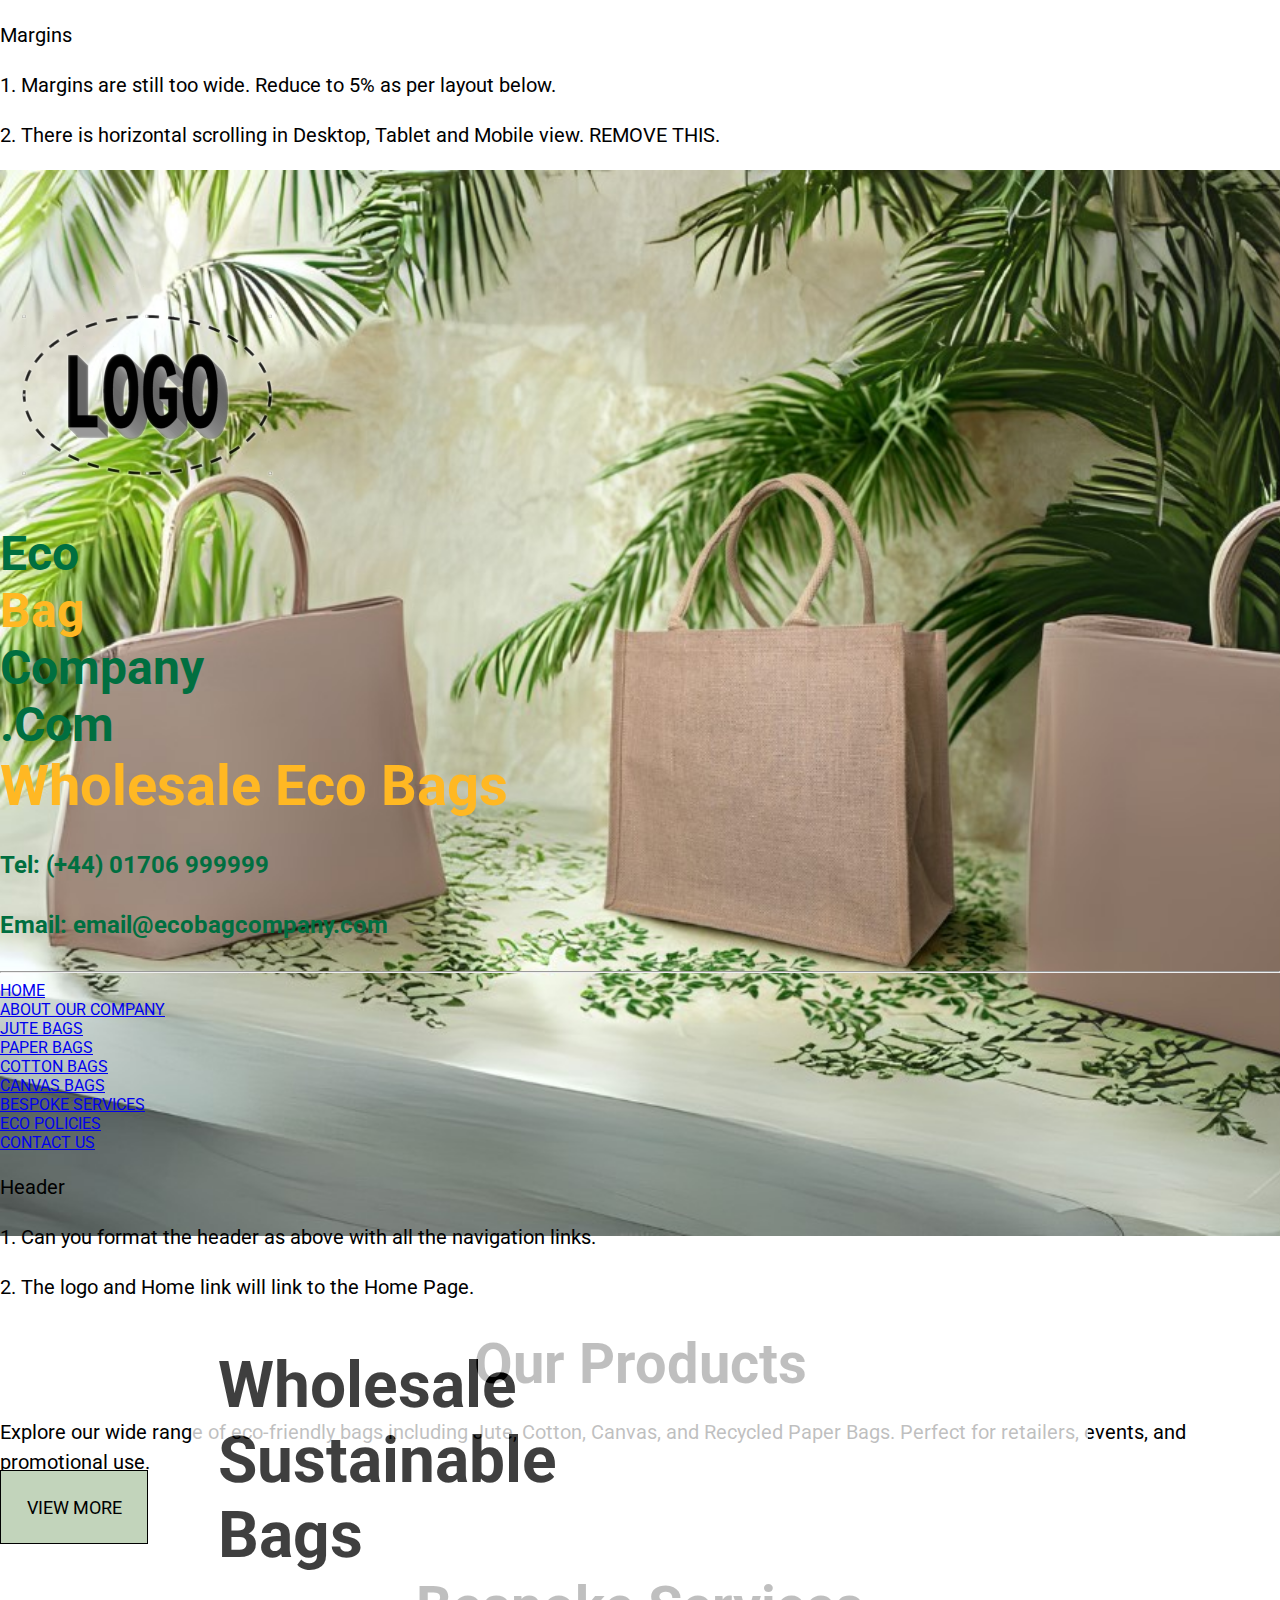
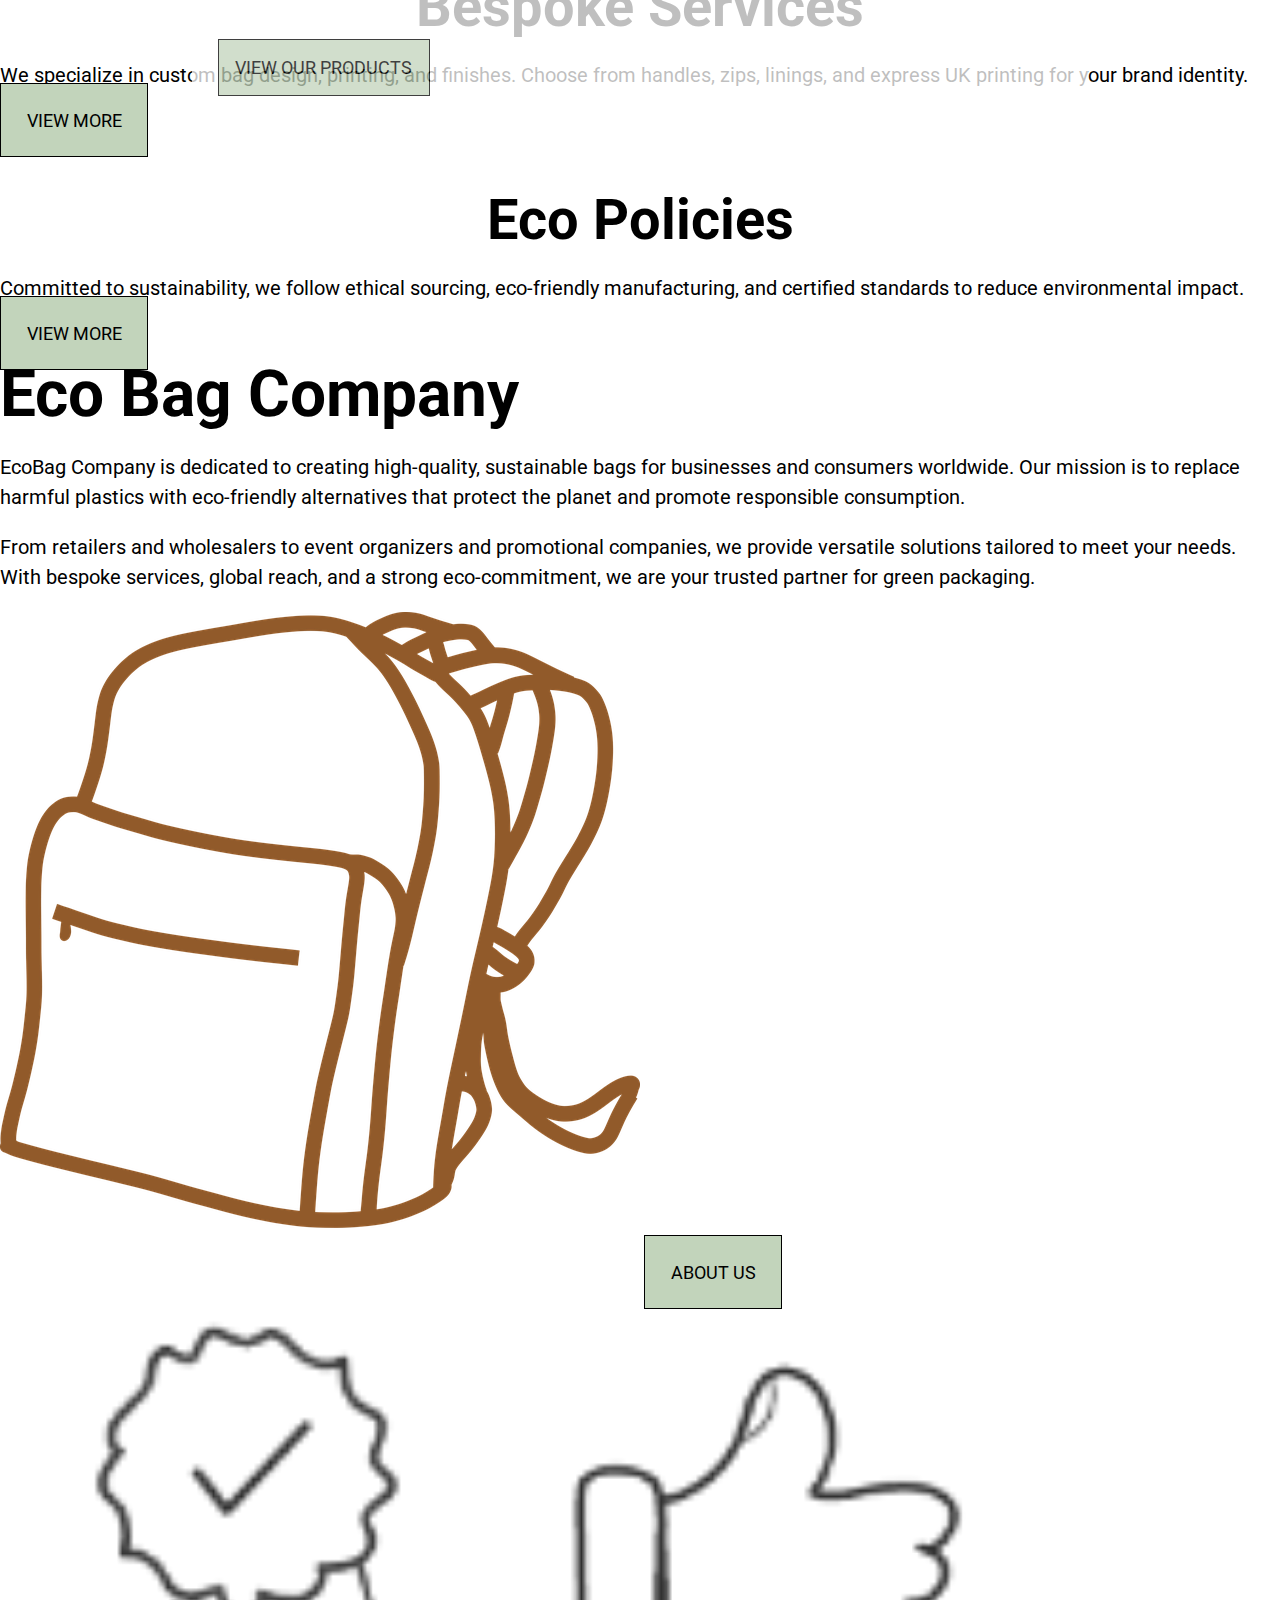
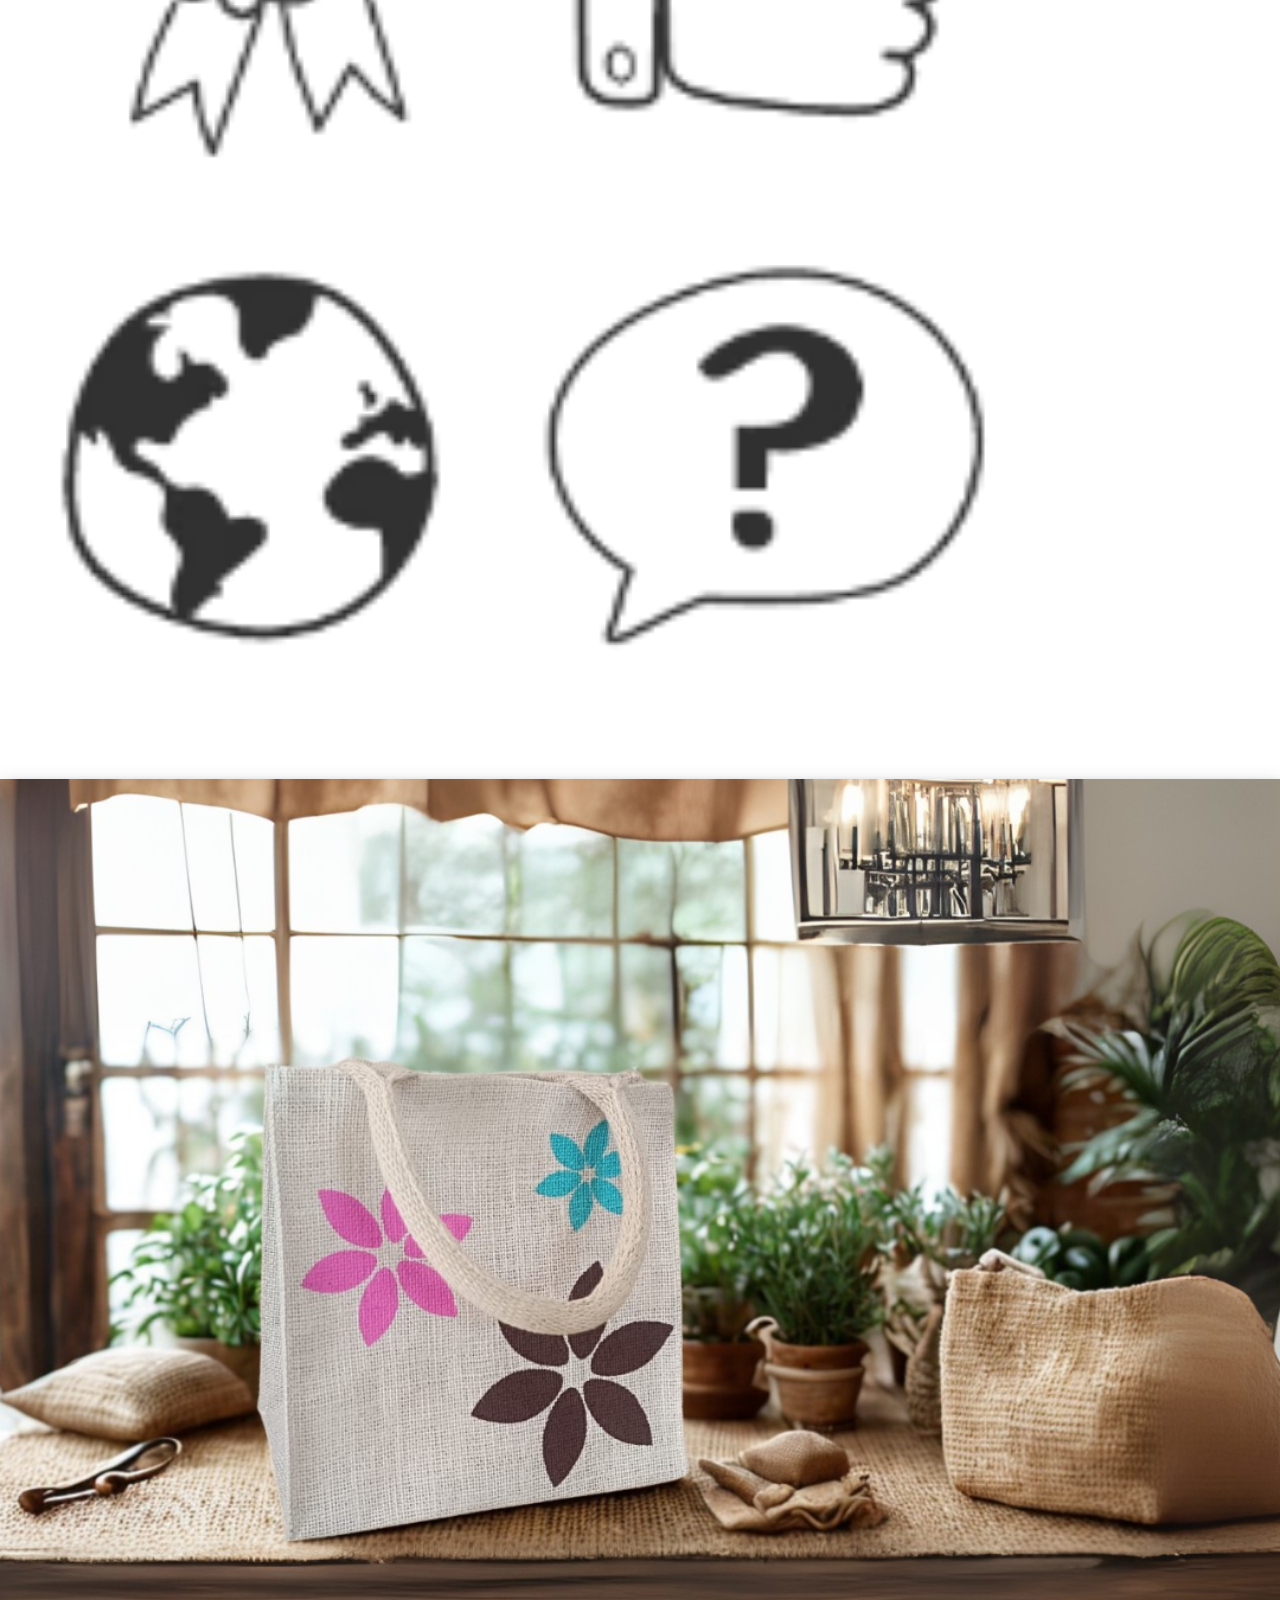
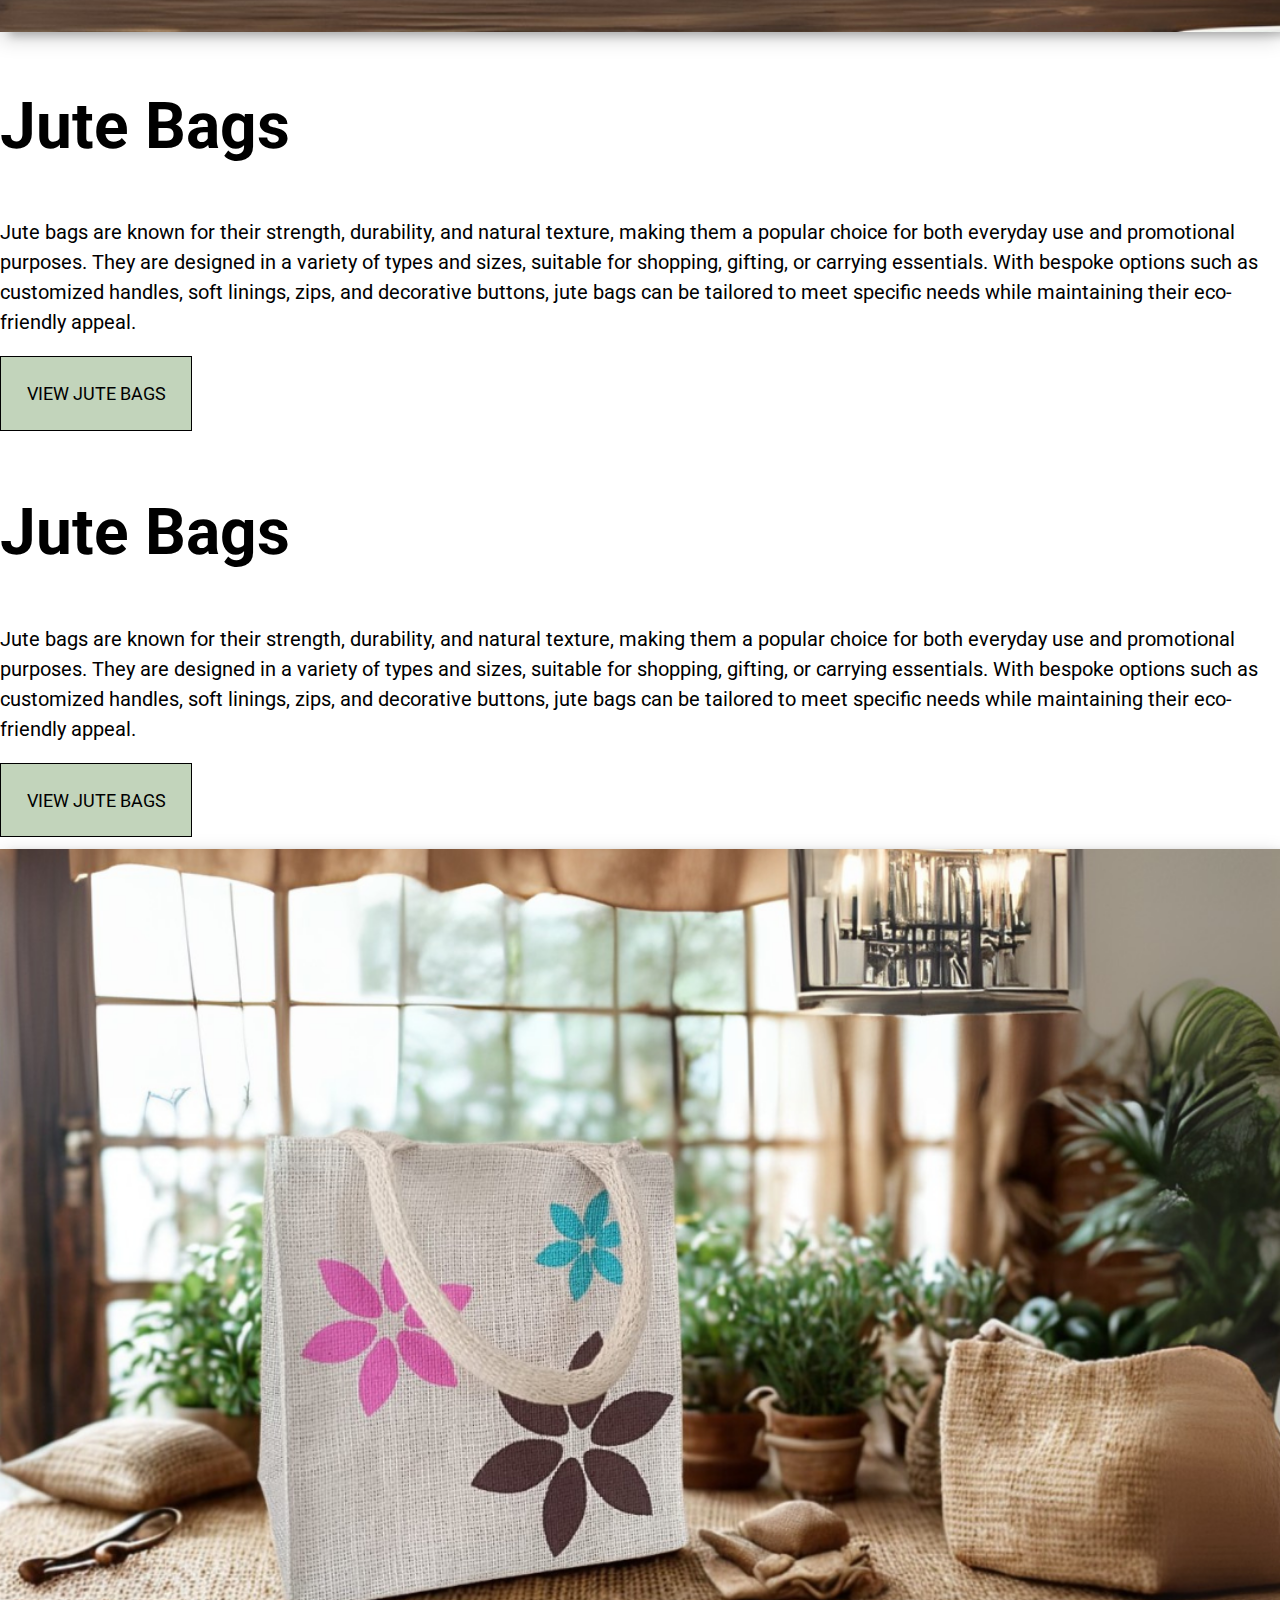
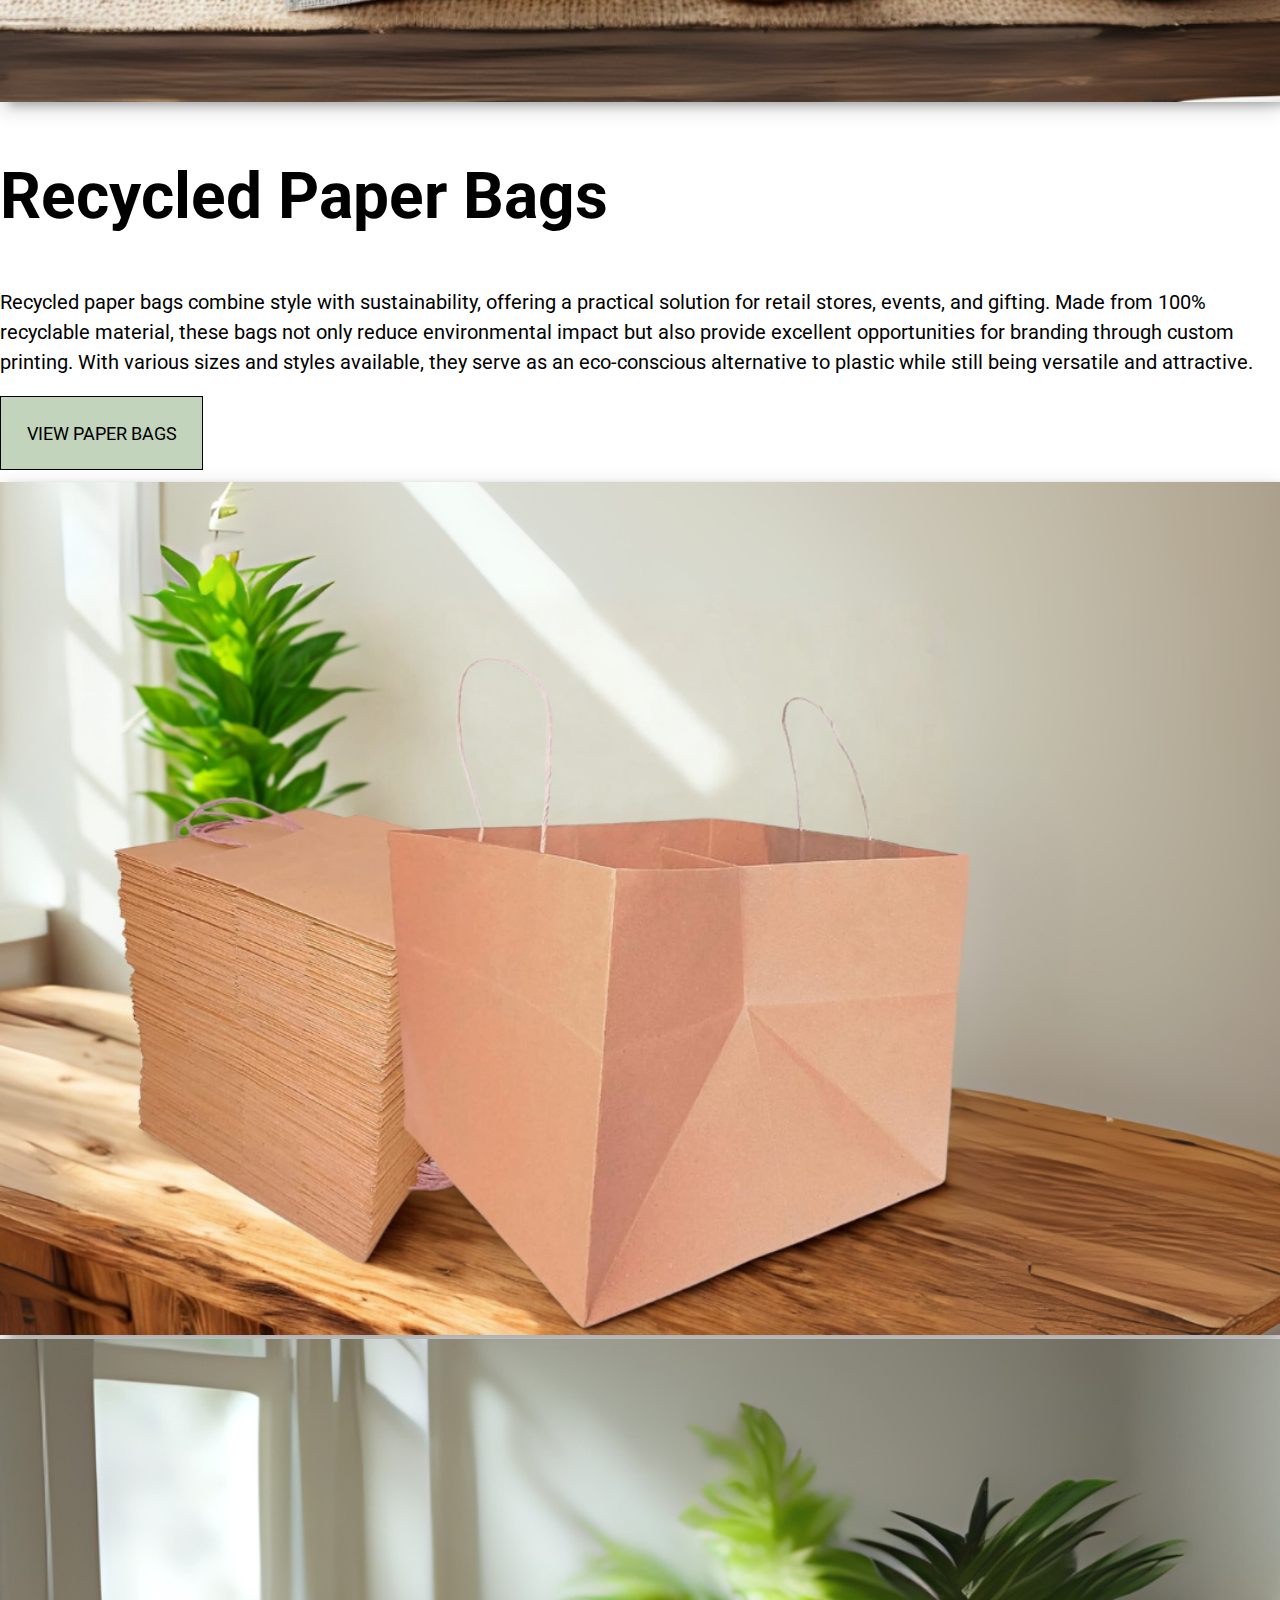
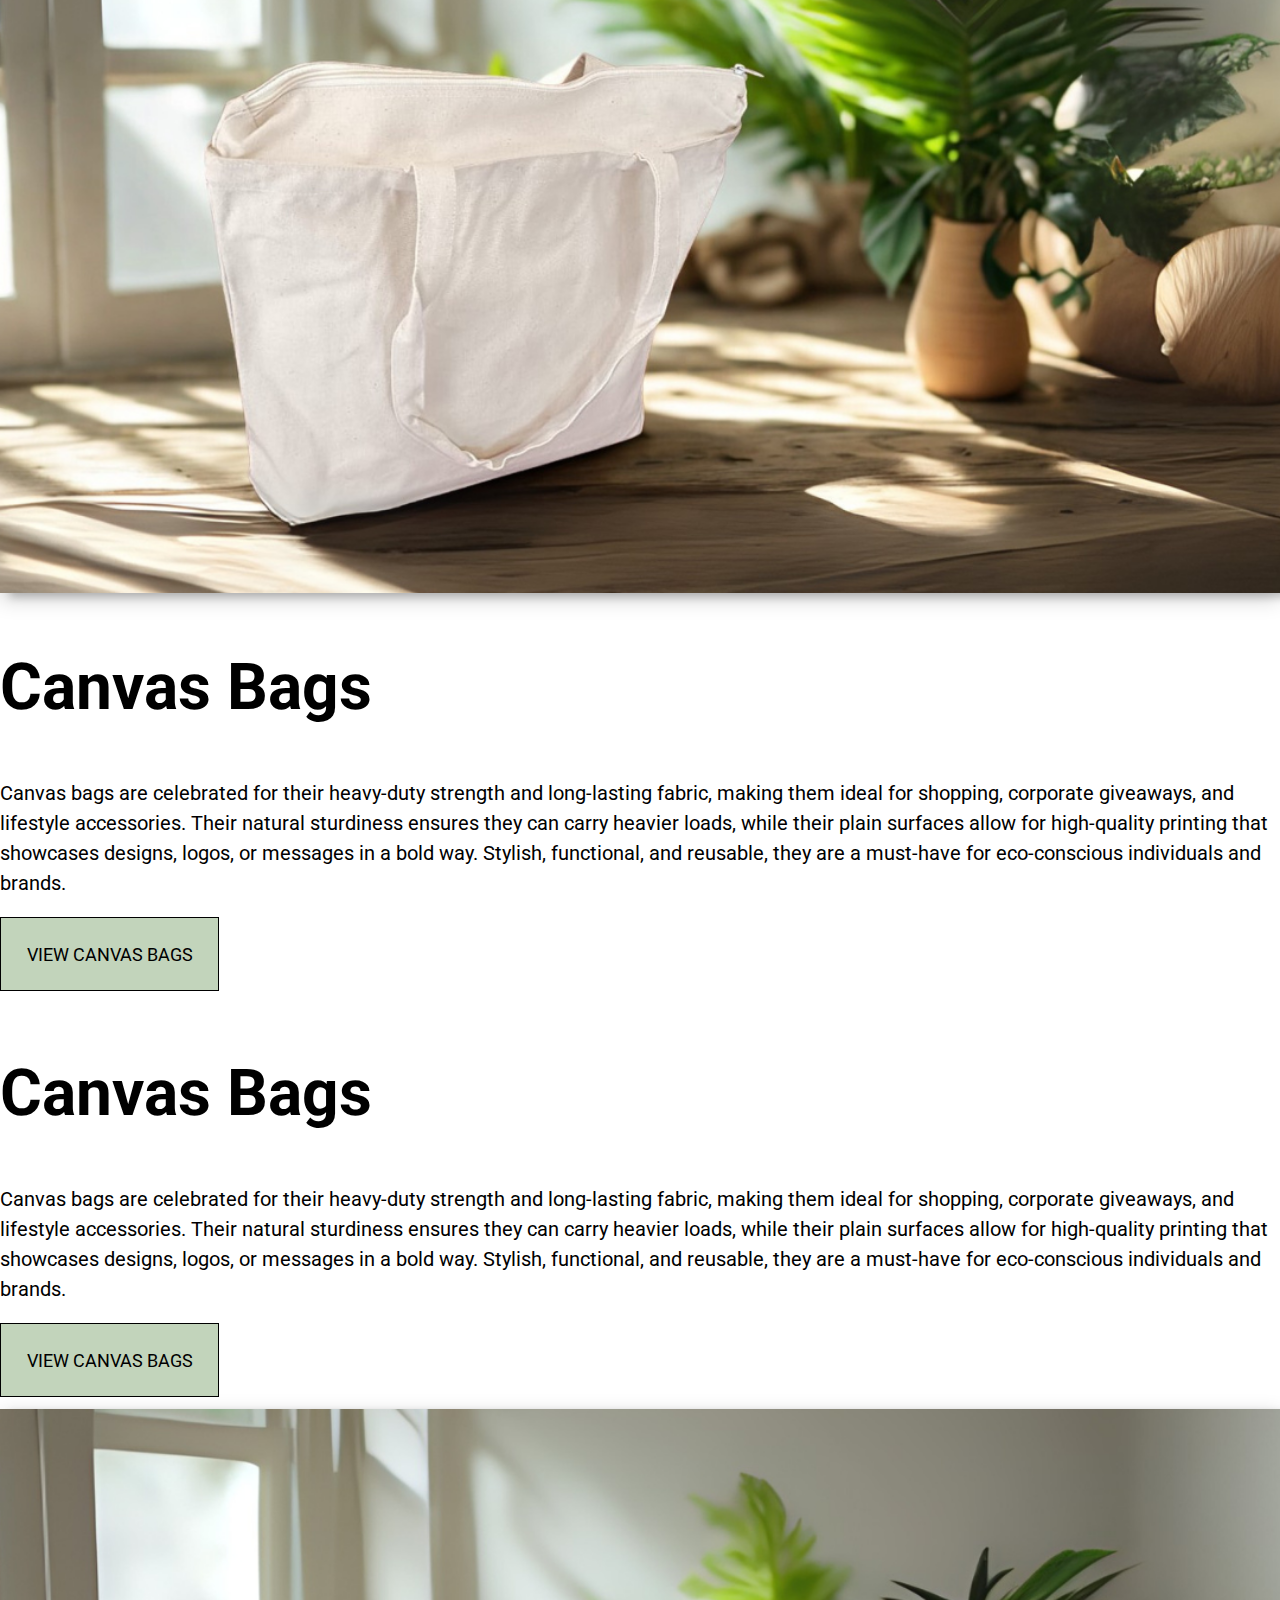
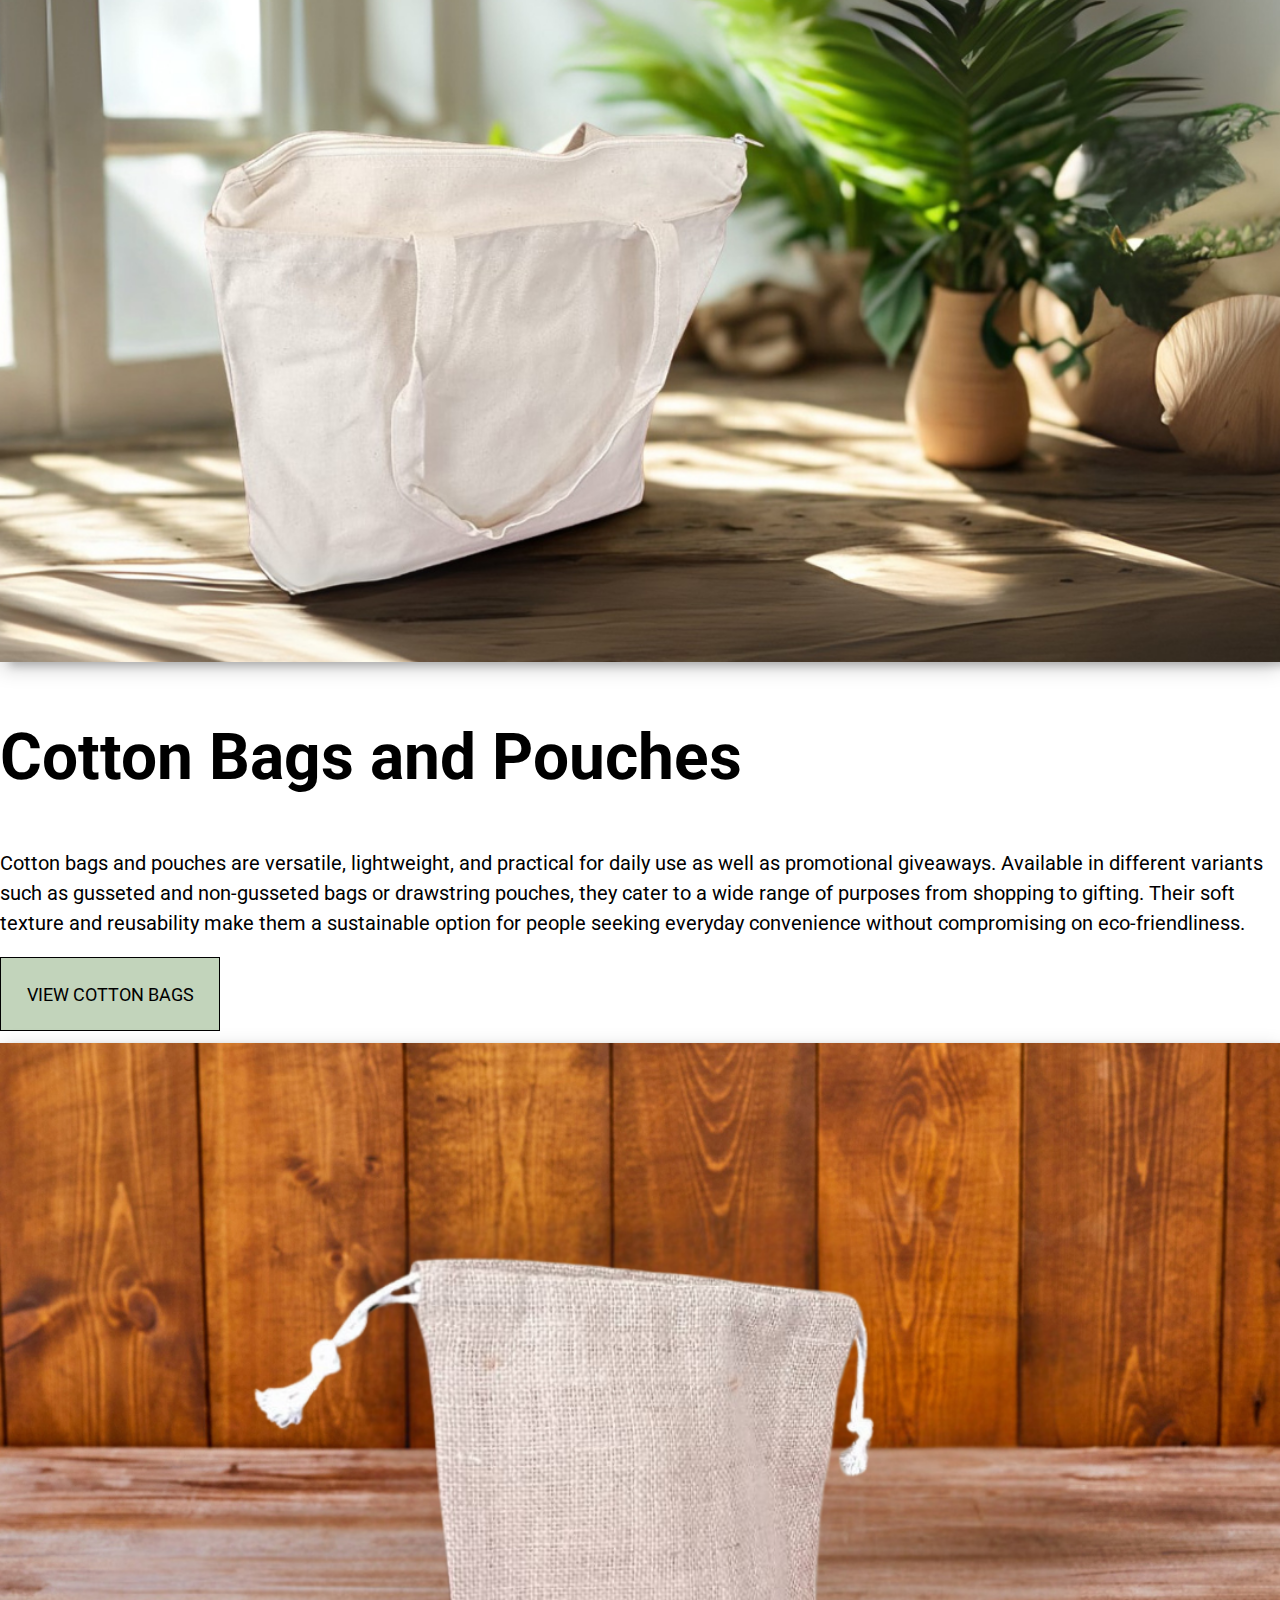
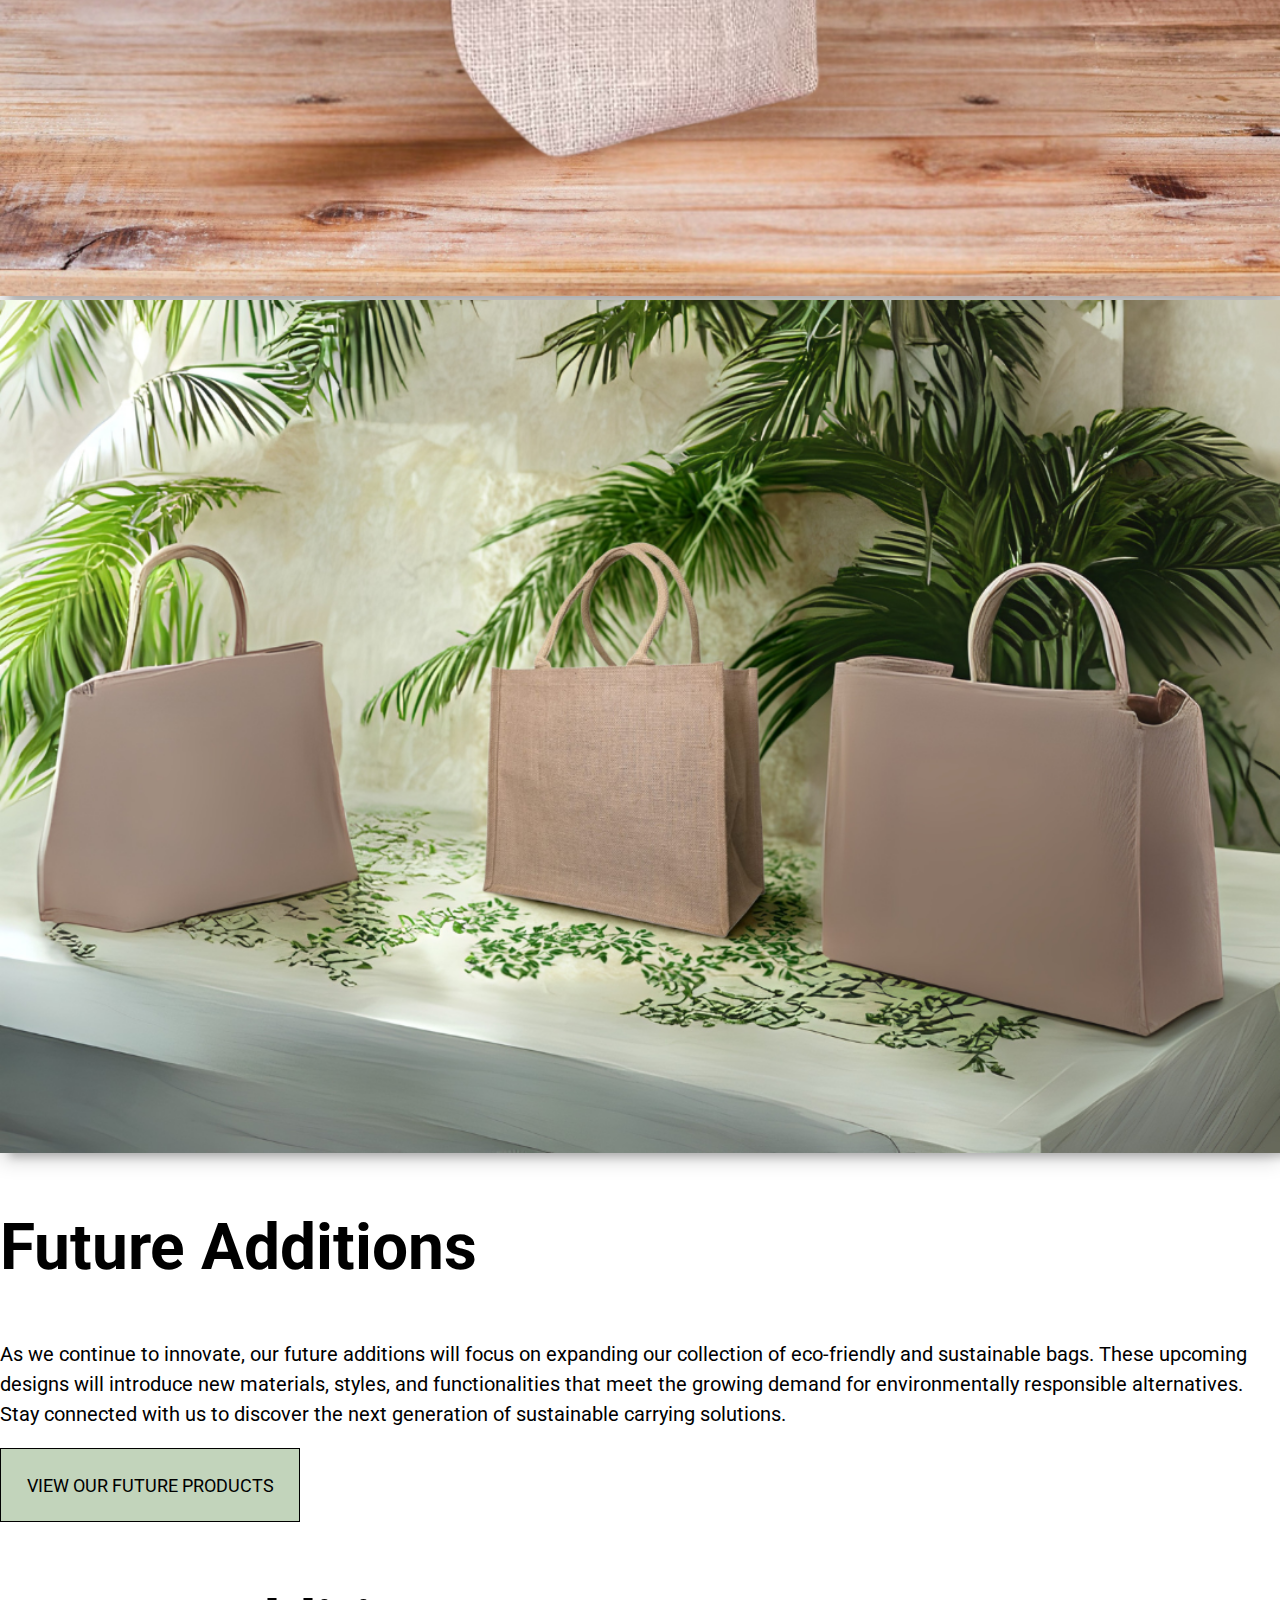
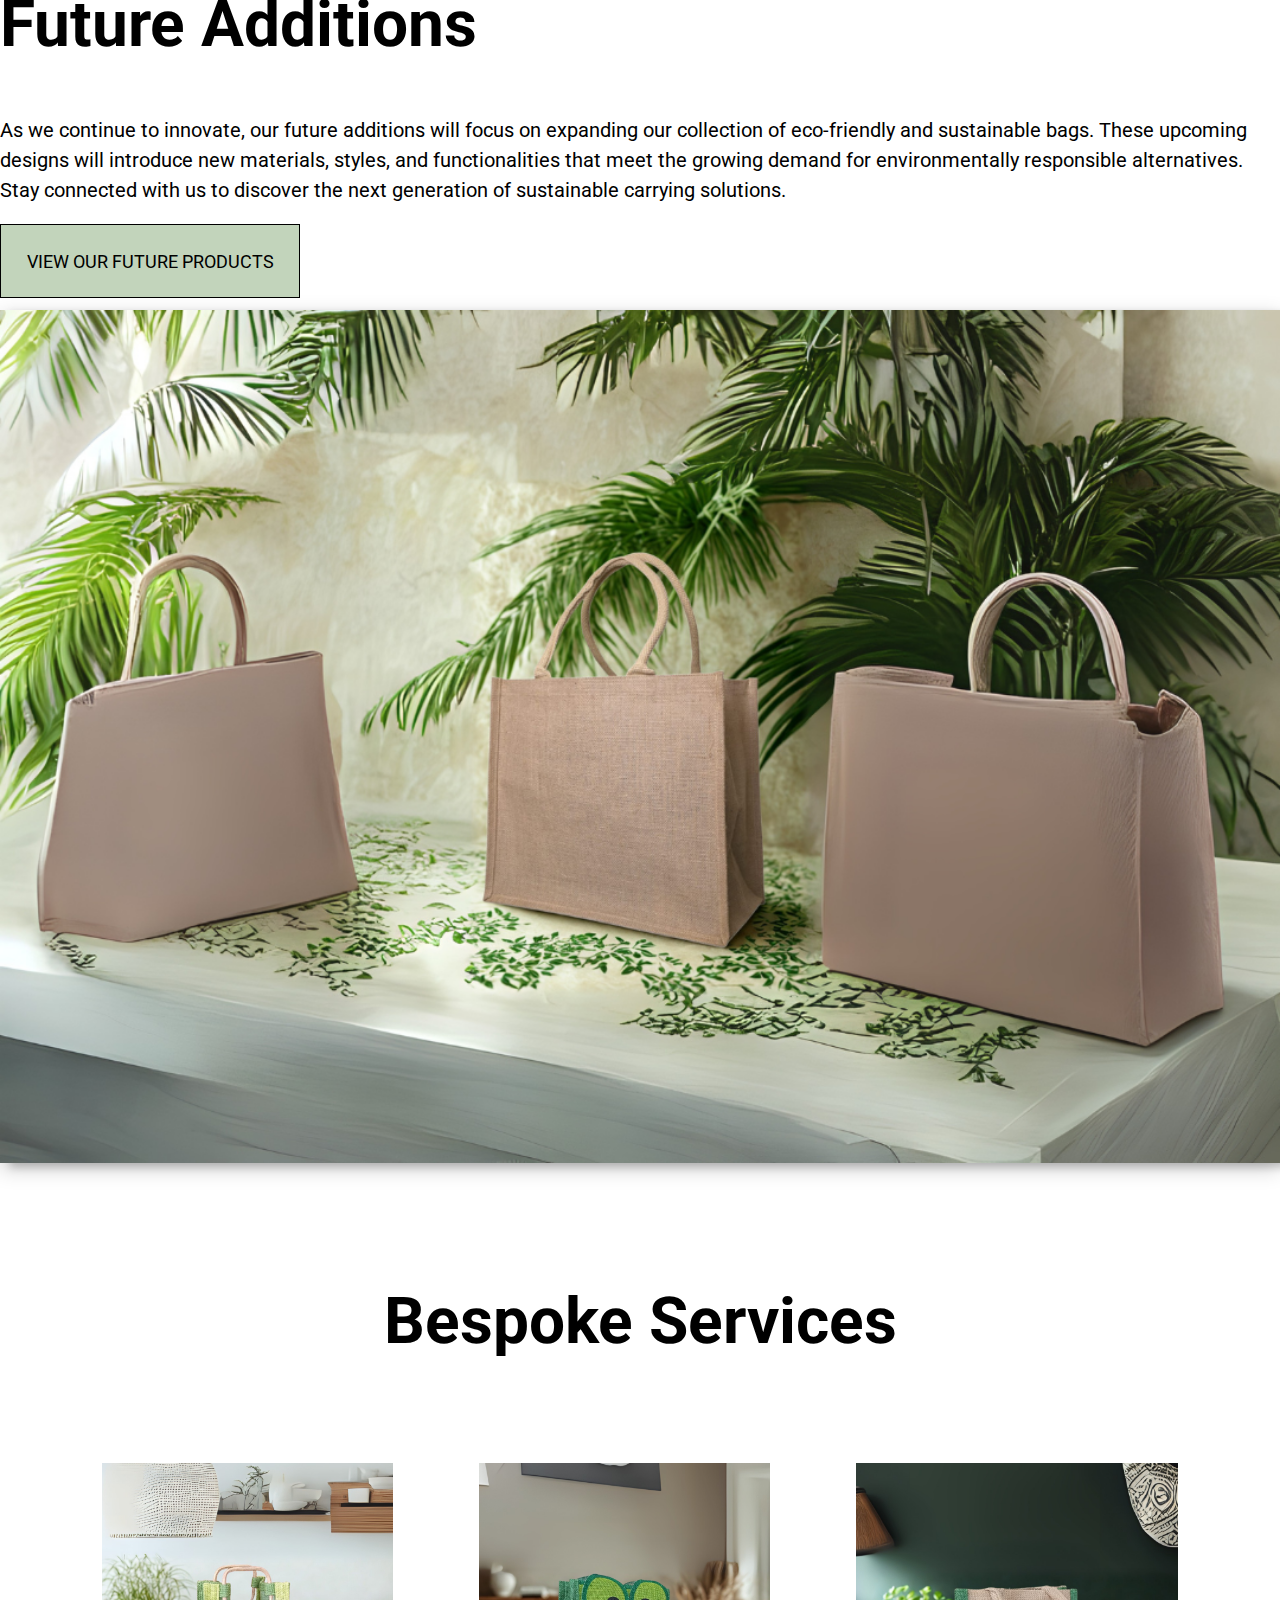
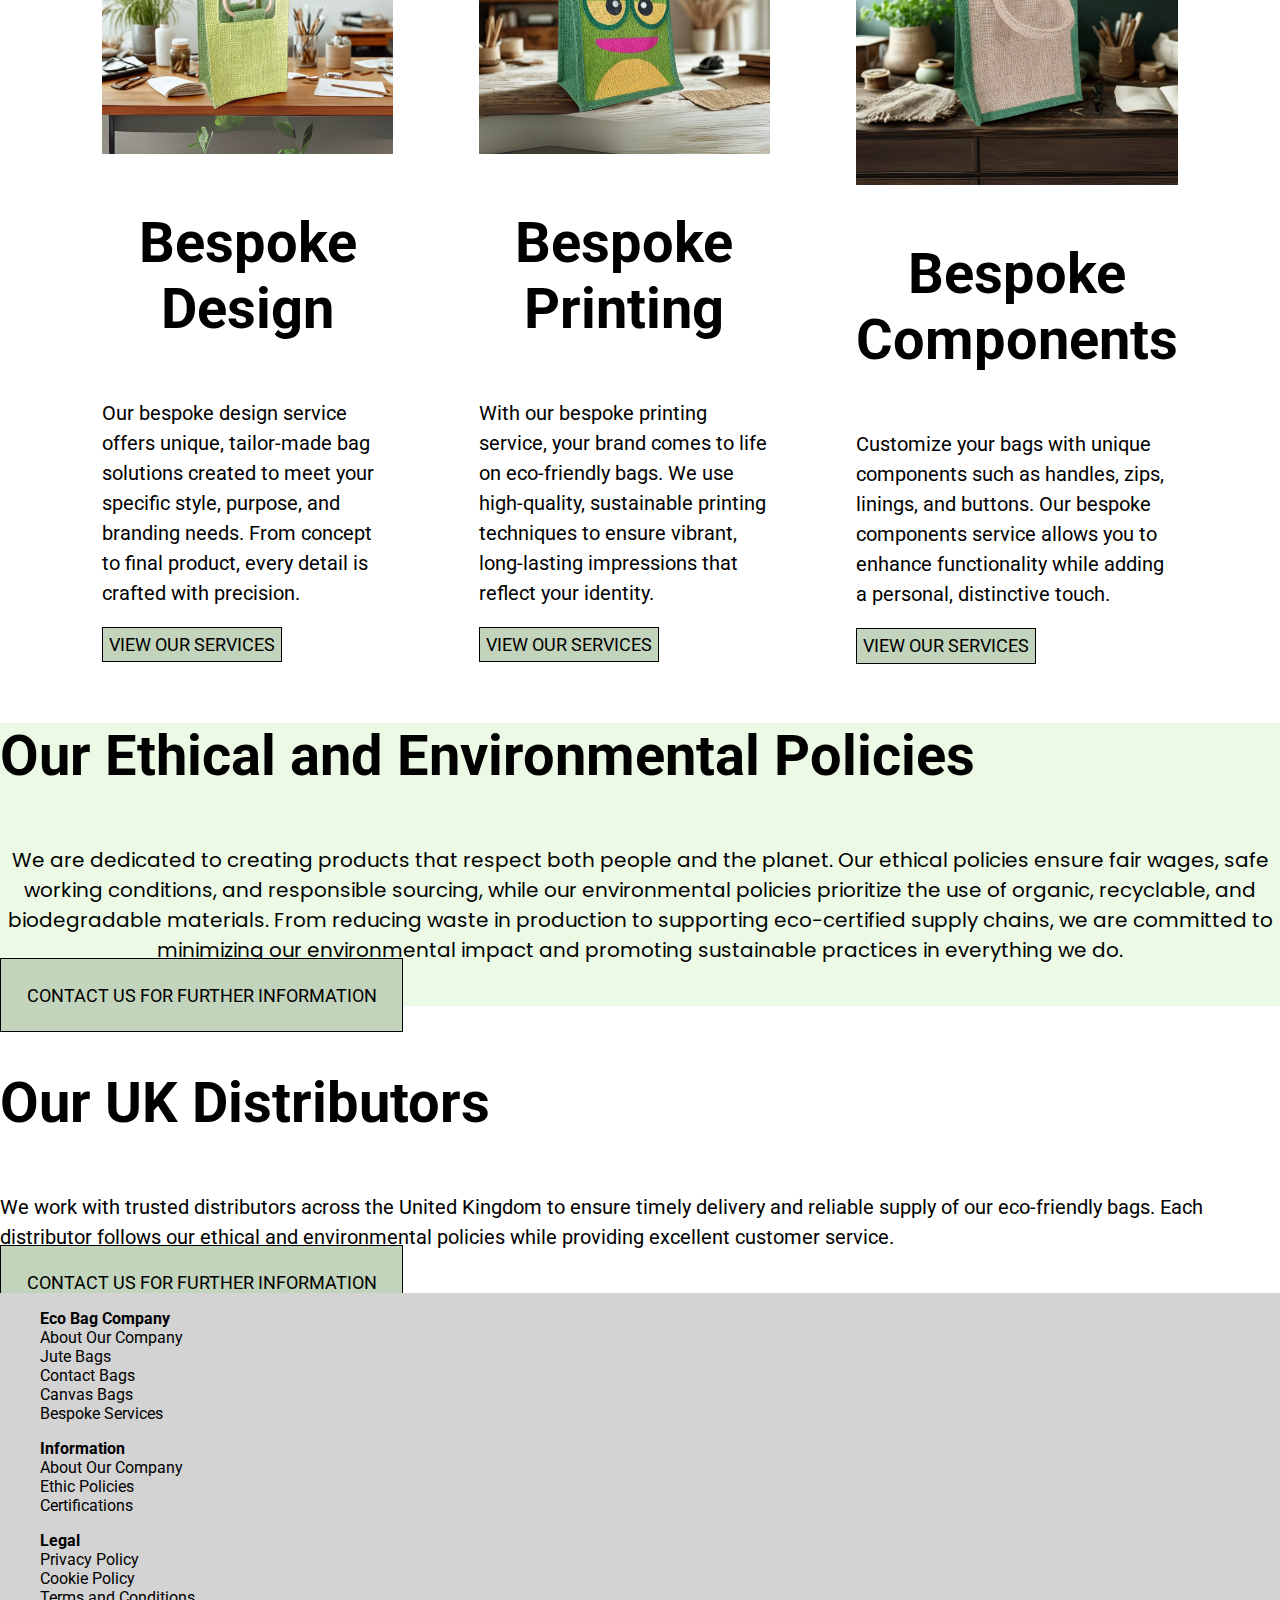
<file: index5.html>
<!DOCTYPE html>
<html lang="en">
<head>
    <meta charset="UTF-8">
    <meta name="viewport" content="width=device-width, initial-scale=1.0">

    <title>Eco Jute Bags</title>

    <link rel="stylesheet" href="assets/styles/styles.css">

    <!-- Google Fonts -->
    <link rel="preconnect" href="https://fonts.googleapis.com">
    <link rel="preconnect" href="https://fonts.gstatic.com" crossorigin>
    <link href="https://fonts.googleapis.com/css2?family=Funnel+Display:wght@300..800&family=Montserrat:ital,wght@0,100..900;1,100..900&family=Open+Sans:ital,wght@0,300..800;1,300..800&family=Oswald:wght@200..700&family=Outfit:wght@100..900&family=Poppins:ital,wght@0,100;0,200;0,300;0,400;0,500;0,600;0,700;0,800;0,900;1,100;1,200;1,300;1,400;1,500;1,600;1,700;1,800;1,900&family=Raleway:ital,wght@0,100..900;1,100..900&family=Roboto:ital,wght@0,100;0,300;0,400;0,500;0,700;0,900;1,100;1,300;1,400;1,500;1,700;1,900&display=swap" rel="stylesheet">




</head>

<body>

    <!-- INSTRUCTIONS -->
    <div class="instruction-section">
        <p>Margins</p>
        <p>1. Margins are still too wide. Reduce to 5% as per layout below.</p>
        <p>2. There is horizontal scrolling in Desktop, Tablet and Mobile view. REMOVE THIS.</p>
    </div>

    <div class="landing-section">

        <div class="header">

            <!-- HEADER -->
            <div class="header-section">

                <div class="header-sub-section-1">
                    <img src="assets/images/logo.png" class="image-logo">
                </div>

                <div class="header-sub-section-2">
                    <div class="header-sub-section-2-line1">
                        <h1 style="color: #006f40">Eco</h1>
                        <h1 style="color: #ffb823">Bag</h1>
                        <h1 style="color: #006f40">Company</h1>
                        <h1 style="color: #006f40">.Com</h1>
                    </div>
                    <div class="header-sub-section-2-line2">
                        <h3 style="color: #ffb823; margin: 0; padding: 0;">Wholesale Eco Bags</h3>
                    </div>
                </div>

                <div class="header-sub-section-3">
                    <h4 style="color: #006f40">Tel: (+44) 01706 999999</h4>
                    <h4 style="color: #006f40">Email: email@ecobagcompany.com</h4>
                </div>


            </div>

            <hr>

            <!-- NAVIGATION BAR -->
            <div class="navbar">

                <div class="nav-items">

                    <div class="nav-link"><a href="#">HOME</a></div>
                    <div class="nav-link"><a href="#">ABOUT OUR COMPANY</a></div>
                    <div class="nav-link"><a href="#">JUTE BAGS</a></div>
                    <div class="nav-link"><a href="#">PAPER BAGS</a></div>
                    <div class="nav-link"><a href="#">COTTON BAGS</a></div>
                    <div class="nav-link"><a href="#">CANVAS BAGS</a></div>
                    <div class="nav-link"><a href="#">BESPOKE SERVICES</a></div>
                    <div class="nav-link"><a href="#">ECO POLICIES</a></div>
                    <div class="nav-link"><a href="#">CONTACT US</a></div>

                </div>

            </div>

        </div>

        <!-- INSTRUCTIONS -->
        <div class="instruction-section">
            <p>Header</p>
            <p>1. Can you format the header as above with all the navigation links.</p>
            <p>2. The logo and Home link will link to the Home Page.</p>

        </div>


        <!-- HERO SECTION -->
        <div class="hero-section">

            <!--<img src="assets/images/jute-bag.png" class="image-main">-->

            <div class="hero-text-section-1">
                <h2 style="margin: 0">Wholesale</h2>
                <h2 style="margin: 0">Sustainable</h2>
                <h2 style="margin: 0; margin-bottom: 10%;">Bags</h2>
                <a href="" class="button-hero">VIEW OUR PRODUCTS</a>
            </div>

            <div class="hero-text-section-2">
            </div>


        </div>

    </div>


    <div class="hero-sub-section">

        <div class="hero-sub-box">
            <h3 style="text-align: center; margin-bottom: 1%;">Our Products</h3>
            <p class="p-large">Explore our wide range of eco-friendly bags including Jute, Cotton, Canvas, and Recycled Paper Bags. Perfect for retailers, events, and promotional use.</p>
            <a href="" class="button">VIEW MORE</a>
        </div>

        <div class="hero-sub-box">
            <h3 style="text-align: center; margin-bottom: 1%;">Bespoke Services</h3>
            <p class="p-large">We specialize in custom bag design, printing, and finishes. Choose from handles, zips, linings, and express UK printing for your brand identity.</p>
            <a href="" class="button">VIEW MORE</a>
        </div>

        <div class="hero-sub-box">
            <h3 style="text-align: center;  margin-bottom: 1%;">Eco Policies</h3>
            <p class="p-large">Committed to sustainability, we follow ethical sourcing, eco-friendly manufacturing, and certified standards to reduce environmental impact.</p>
            <a href="" class="button">VIEW MORE</a>
        </div>

    </div>




    <!-- INTRODUCTION SECTION -->
    <div class="introduction-section">

        <div class="intro-sub-section-1">
            <h2 style="text-align: left; margin-top: 1%; margin-bottom: 1%;">Eco Bag Company</h2>
            <p class="p-large">EcoBag Company is dedicated to creating high-quality, sustainable bags for businesses and consumers worldwide. Our mission is to replace harmful plastics with eco-friendly alternatives that protect the planet and promote responsible consumption.</p>
            <p class="p-large" style="margin-top: 1%;">From retailers and wholesalers to event organizers and promotional companies, we provide versatile solutions tailored to meet your needs. With bespoke services, global reach, and a strong eco-commitment, we are your trusted partner for green packaging.</p>
        </div>

        <div class="intro-sub-section-2">
            <img src="assets/images/backpack-309936_640.png" class="image-intro" style="margin-bottom: 4%;">
            <a href="" class="button">ABOUT US</a>
        </div>

    </div>


    <!-- ICON SECTION -->
     <div class=icon-section>

        <img src="assets/images/icon1.webp" class="icon2-image">
        <img src="assets/images/icon2.webp" class="icon2-image">
        <img src="assets/images/icon3.webp" class="icon2-image">
        <img src="assets/images/icon4.webp" class="icon2-image">

    </div>


    <!-- JUTE BAG SECTION -->
    <div class="jute-bag-section">

        <!--<div class="product-section">-->

            <!-- Image section -->
            <div class="jute-bag-section-1">
                <img src="assets/images/jute-bag.png" class="product-image">
            </div>

            <!-- Text section-->
            <div class="jute-bag-section-2">
                <div class="jute-bags">
                    <h2>Jute Bags</h2>
                    <p class="p-large">Jute bags are known for their strength, durability, and natural texture, making them a popular choice for both everyday use and promotional purposes. They are designed in a variety of types and sizes, suitable for shopping, gifting, or carrying essentials. With bespoke options such as customized handles, soft linings, zips, and decorative buttons, jute bags can be tailored to meet specific needs while maintaining their eco-friendly appeal.</p>
                    <div class="button-container"><a href="" class="button" style="margin-bottom: 2%;">VIEW JUTE BAGS</a></div>
                </div>
            </div>

        <!--</div>-->

    </div>

    <div class="jute-bag-mobile-section">

        <!--<div class="product-section">-->

            <!-- Text section-->
            <div class="jute-bag-section-2">
                <div class="jute-bags">
                    <h2>Jute Bags</h2>
                    <p class="p-large">Jute bags are known for their strength, durability, and natural texture, making them a popular choice for both everyday use and promotional purposes. They are designed in a variety of types and sizes, suitable for shopping, gifting, or carrying essentials. With bespoke options such as customized handles, soft linings, zips, and decorative buttons, jute bags can be tailored to meet specific needs while maintaining their eco-friendly appeal.</p>
                    <div class="button-container"><a href="" class="button">VIEW JUTE BAGS</a></div>
                </div>
            </div>

            <!-- Image section -->
            <div class="jute-bag-section-1">
                <img src="assets/images/jute-bag.png" class="product-image">
            </div>

        <!--</div>-->

    </div>


    <!-- PAPER BAG SECTION -->
    <div class="paper-bag-section">

        <!-- Text section-->
        <div class="paper-bag-section-1">
            <div class="paper-bags">
                <h2>Recycled Paper Bags</h2>
                <p class="p-large">Recycled paper bags combine style with sustainability, offering a practical solution for retail stores, events, and gifting. Made from 100% recyclable material, these bags not only reduce environmental impact but also provide excellent opportunities for branding through custom printing. With various sizes and styles available, they serve as an eco-conscious alternative to plastic while still being versatile and attractive.</p>
                <div class="button-container"><a href="" class="button">VIEW PAPER BAGS</a></div>
            </div>
        </div>

        <!-- Image section -->
        <div class="paper-bag-section-2">
            <img src="assets/images/paper-bag.png" class="product-image">
        </div>

    </div>


    <!-- CANVAS BAG SECTION -->
    <div class="jute-bag-section">

        <!--<div class="product-section">-->

            <!-- Image section -->
            <div class="jute-bag-section-1">
                <img src="assets/images/canvas-bag.png" class="product-image">
            </div>

            <!-- Text section-->
            <div class="jute-bag-section-2">
                <div class="canvas-bags">
                    <h2>Canvas Bags</h2>
                    <p class="p-large">Canvas bags are celebrated for their heavy-duty strength and long-lasting fabric, making them ideal for shopping, corporate giveaways, and lifestyle accessories. Their natural sturdiness ensures they can carry heavier loads, while their plain surfaces allow for high-quality printing that showcases designs, logos, or messages in a bold way. Stylish, functional, and reusable, they are a must-have for eco-conscious individuals and brands.</p>
                    <div class="button-container"><a href="" class="button">VIEW CANVAS BAGS</a></div>
                </div>
            </div>

        <!--</div>-->

    </div>

    <div class="jute-bag-mobile-section">

        <!--<div class="product-section">-->

            <!-- Text section-->
            <div class="jute-bag-section-2">
                <div class="canvas-bags">
                    <h2>Canvas Bags</h2>
                    <p class="p-large">Canvas bags are celebrated for their heavy-duty strength and long-lasting fabric, making them ideal for shopping, corporate giveaways, and lifestyle accessories. Their natural sturdiness ensures they can carry heavier loads, while their plain surfaces allow for high-quality printing that showcases designs, logos, or messages in a bold way. Stylish, functional, and reusable, they are a must-have for eco-conscious individuals and brands.</p>
                    <div class="button-container"><a href="" class="button">VIEW CANVAS BAGS</a></div>
                </div>
            </div>

            <!-- Image section -->
            <div class="jute-bag-section-1">
                <img src="assets/images/canvas-bag.png" class="product-image">
            </div>

        <!--</div>-->

    </div>


    <!-- COTTON BAG SECTION -->
    <div class="paper-bag-section">

        <!-- Text section-->
        <div class="paper-bag-section-1">
            <div class="cotton-bags">
                <h2>Cotton Bags and Pouches</h2>
                <p class="p-large">Cotton bags and pouches are versatile, lightweight, and practical for daily use as well as promotional giveaways. Available in different variants such as gusseted and non-gusseted bags or drawstring pouches, they cater to a wide range of purposes from shopping to gifting. Their soft texture and reusability make them a sustainable option for people seeking everyday convenience without compromising on eco-friendliness.</p>
                <div class="button-container"><a href="" class="button">VIEW COTTON BAGS</a></div>
            </div>
        </div>

        <!-- Image section -->
        <div class="paper-bag-section-2">
            <img src="assets/images/pouch.png" class="product-image">
        </div>

    </div>


    <!-- FUTURE SECTION -->
    <div class="jute-bag-section">

        <!--<div class="product-section">-->

            <!-- Image section -->
            <div class="jute-bag-section-1">
                <img src="assets/images/future.png" class="product-image">
            </div>

            <!-- Text section-->
            <div class="jute-bag-section-2">
                <div class="future-bags">
                    <h2>Future Additions</h2>
                    <p class="p-large">As we continue to innovate, our future additions will focus on expanding our collection of eco-friendly and sustainable bags. These upcoming designs will introduce new materials, styles, and functionalities that meet the growing demand for environmentally responsible alternatives. Stay connected with us to discover the next generation of sustainable carrying solutions.</p>
                    <div class="button-container"><a href="" class="button">VIEW OUR FUTURE PRODUCTS</a></div>
                </div>
            </div>

        <!--</div>-->

    </div>

    <div class="jute-bag-mobile-section">

        <!--<div class="product-section">-->

            <!-- Text section-->
            <div class="jute-bag-section-2">
                <div class="future-bags">
                    <h2>Future Additions</h2>
                    <p class="p-large">As we continue to innovate, our future additions will focus on expanding our collection of eco-friendly and sustainable bags. These upcoming designs will introduce new materials, styles, and functionalities that meet the growing demand for environmentally responsible alternatives. Stay connected with us to discover the next generation of sustainable carrying solutions.</p>
                    <div class="button-container"><a href="" class="button">VIEW OUR FUTURE PRODUCTS</a></div>
                </div>
            </div>

            <!-- Image section -->
            <div class="jute-bag-section-1">
                <img src="assets/images/future.png" class="product-image">
            </div>

        <!--</div>-->

    </div>

    <div class="jute-bag-mobile-section">
    </div>



    <!-- BESPOKE SERVICES -->
    <div class="services-section">

        <div><h2 style="text-align: center">Bespoke Services</h2></div>

        <!-- Service section columnwise -->
        <div class="services-sub-section">

            <div class="services-item">
                <div style="display: flex; flex-direction: column; align-items: center;">
                    <img src="assets/images/bespoke-design.png" class="image-service">
                </div>
                <h3 style="text-align: center">Bespoke Design</h3>
                <p class="p-large">Our bespoke design service offers unique, tailor-made bag solutions created to meet your specific style, purpose, and branding needs. From concept to final product, every detail is crafted with precision.</p>
                <div class="button-container"><a href="" class="button">VIEW OUR SERVICES</a></div>
            </div>

            <div class="services-item">
                <div style="display: flex; flex-direction: column; align-items: center;">
                    <img src="assets/images/bespoke-printing.png" class="image-service">
                </div>
                <h3 style="text-align: center">Bespoke Printing</h3>
                <p class="p-large">With our bespoke printing service, your brand comes to life on eco-friendly bags. We use high-quality, sustainable printing techniques to ensure vibrant, long-lasting impressions that reflect your identity.</p>
                <div class="button-container"><a href="" class="button">VIEW OUR SERVICES</a></div>
            </div>

            <div class="services-item">
                <div style="display: flex; flex-direction: column; align-items: center;">
                    <img src="assets/images/bespoke-components.png" class="image-service">
                </div>
                <h3 style="text-align: center">Bespoke Components</h3>
                <p class="p-large">Customize your bags with unique components such as handles, zips, linings, and buttons. Our bespoke components service allows you to enhance functionality while adding a personal, distinctive touch.</p>
                <div class="button-container"><a href="" class="button">VIEW OUR SERVICES</a></div>
            </div>

        </div>

    </div>


    <!-- ETHICAL POLICIES -->
    <div class="ethics-section">

        <h3>Our Ethical and Environmental Policies</h3>
        <p class="p-large">We are dedicated to creating products that respect both people and the planet. Our ethical policies ensure fair wages, safe working conditions, and responsible sourcing, while our environmental policies prioritize the use of organic, recyclable, and biodegradable materials. From reducing waste in production to supporting eco-certified supply chains, we are committed to minimizing our environmental impact and promoting sustainable practices in everything we do.</p>
        <a href="" class="button">CONTACT US FOR FURTHER INFORMATION</a>

    </div>


    <!-- UK DISTRIBUTORS -->
    <div class="ukdistributor-section">

        <h3>Our UK Distributors</h3>
        <p class="p-large">We work with trusted distributors across the United Kingdom to ensure timely delivery and reliable supply of our eco-friendly bags. Each distributor follows our ethical and environmental policies while providing excellent customer service.</p>
        <a href="" class="button">CONTACT US FOR FURTHER INFORMATION</a>

    </div>


    <!-- CERTIFICATIONS SECTION
    <div class="certifications-section">

        <div>
            <img src="assets/images/acrreditation.png" class="image-certificate">
            <h3 class="accreditation-text">GOTS</h3>
        </div>

        <div>
            <img src="assets/images/acrreditation.png" class="image-certificate">
            <h3 class="accreditation-text">Fairtrade</h3>
        </div>

        <div>
            <img src="assets/images/acrreditation.png" class="image-certificate">
            <h3 class="accreditation-text">Oeko Tex</h3>
        </div>

    </div>
    -->

    <!-- TESTIMONMIAL SECTION 
    <div class="testimonial-section">

            <div class="testimonial-sub-section">
                <p class="p-xlarge" style="font-style: italic">"Lorem ipsum dolor sit amet, consectetur adipiscing elit. Quisque tortor eros, aliquet eu dui id, tincidunt sagittis dolor. Donec tristique felis nec consectetur tempor. Vivamus sit amet aliquam magna, sit amet euismod eros. Etiam non sem mollis, aliquet leo nec, laoreet odio."</p>
                <div class="button-container" style="text-align: center;"><a href="" class="button">MORE REVIEWS</a></div>
            </div>

            <div class="product-section-2">
                <h3>Some of our Customers</h3>
                <h4>Customer 1</h4>
                <h4>Customer 2</h4>
                <h4>Customer 3</h4>
            </div>

    </div>
    -->



    <!-- CONTACT SECTION 
    <div class="contact-section">

        <h3 style="text-align: center">Contact Us Today</h3>

        <div class="contact-section-row">

            <div>
                <div>
                    <svg class="icon-image" xmlns="http://www.w3.org/2000/svg" viewBox="0 0 576 512"><path d="M575.8 255.5c0 18-15 32.1-32 32.1l-32 0 .7 160.2c0 2.7-.2 5.4-.5 8.1l0 16.2c0 22.1-17.9 40-40 40l-16 0c-1.1 0-2.2 0-3.3-.1c-1.4 .1-2.8 .1-4.2 .1L416 512l-24 0c-22.1 0-40-17.9-40-40l0-24 0-64c0-17.7-14.3-32-32-32l-64 0c-17.7 0-32 14.3-32 32l0 64 0 24c0 22.1-17.9 40-40 40l-24 0-31.9 0c-1.5 0-3-.1-4.5-.2c-1.2 .1-2.4 .2-3.6 .2l-16 0c-22.1 0-40-17.9-40-40l0-112c0-.9 0-1.9 .1-2.8l0-69.7-32 0c-18 0-32-14-32-32.1c0-9 3-17 10-24L266.4 8c7-7 15-8 22-8s15 2 21 7L564.8 231.5c8 7 12 15 11 24z"/></svg>
                </div>
                <p class="p-large">The Business Centre</p>
            </div>

            <div>
                <div>
                    <svg class="icon-image" xmlns="http://www.w3.org/2000/svg" viewBox="0 0 512 512"><path d="M164.9 24.6c-7.7-18.6-28-28.5-47.4-23.2l-88 24C12.1 30.2 0 46 0 64C0 311.4 200.6 512 448 512c18 0 33.8-12.1 38.6-29.5l24-88c5.3-19.4-4.6-39.7-23.2-47.4l-96-40c-16.3-6.8-35.2-2.1-46.3 11.6L304.7 368C234.3 334.7 177.3 277.7 144 207.3L193.3 167c13.7-11.2 18.4-30 11.6-46.3l-40-96z"/></svg>
                </div>
                <p class="p-large">+ 44 020 9999 9999</p>
            </div>

            <div>
                <div>
                    <svg class="icon-image" xmlns="http://www.w3.org/2000/svg" viewBox="0 0 512 512"><path d="M48 64C21.5 64 0 85.5 0 112c0 15.1 7.1 29.3 19.2 38.4L236.8 313.6c11.4 8.5 27 8.5 38.4 0L492.8 150.4c12.1-9.1 19.2-23.3 19.2-38.4c0-26.5-21.5-48-48-48L48 64zM0 176L0 384c0 35.3 28.7 64 64 64l384 0c35.3 0 64-28.7 64-64l0-208L294.4 339.2c-22.8 17.1-54 17.1-76.8 0L0 176z"/></svg>
                </div>
                <p class="p-large">email@somewhere</p>
            </div>

        </div>

    </div>
    -->


    <div class="footer-section">

        <div class="footer-panel-section">

            <div>
                <ul style="list-style-type: none";>
                    <li style="font-weight: bold">Eco Bag Company</li>
                    <li>About Our Company</li>
                    <li>Jute Bags</li>
                    <li>Contact Bags</li>
                    <li>Canvas Bags</li>
                    <li>Bespoke Services</li>
                </ul>
            </div>

            <div>
                <ul style="list-style-type: none";>
                    <li style="font-weight: bold">Information</li>
                    <li>About Our Company</li>
                    <li>Ethic Policies</li>
                    <li>Certifications</li>
                </ul>
            </div>

            <div>
                <ul style="list-style-type: none";>
                    <li style="font-weight: bold">Legal</li>
                    <li>Privacy Policy</li>
                    <li>Cookie Policy</li>
                    <li>Terms and Conditions</li>
                </ul>
            </div>

            <div>
                <ul style="list-style-type: none";>
                    <li style="font-weight: bold">Customer Support</li>
                    <li>Delivery</li>
                    <li>Returns</li>
                </ul>
            </div>


            <div>
                <ul style="list-style-type: none";>
                    <li style="font-weight: bold">Social Media</li>
                    <!-- Facebook Icon-->
                    <li>
                        <svg display="none">
                            <symbol id="facebook" viewBox="0 0 23.101 23.101">
                                <path d="M8.258,4.458c0-0.144,0.02-0.455,0.06-0.931c0.043-0.477,0.223-0.976,0.546-1.5c0.32-0.522,0.839-0.991,1.561-1.406
                                C11.144,0.208,12.183,0,13.539,0h3.82v4.163h-2.797c-0.277,0-0.535,0.104-0.768,0.309c-0.231,0.205-0.35,0.4-0.35,0.581v2.59h3.914
                                c-0.041,0.507-0.086,1-0.138,1.476l-0.155,1.258c-0.062,0.425-0.125,0.819-0.187,1.182h-3.462v11.542H8.258V11.558H5.742V7.643
                                h2.516V4.458z"/>
                            </symbol>
                        </svg>
                        <svg class="facebook_logo">
                            <use xlink:href="#facebook"></use>
                        </svg>
                    </li>
                    <!-- X Icon-->
                    <li>X</li>
                </ul>
            </div>

        </div>



        <div>
            <p style="text-align: center;">© Copyright 2025 Eco Bag Company</p>
            <p style="text-align: center;">Registered Address: Unit 3M, Moss Industrial Estate, Woodbine Street East, Rochdale, OL16 5LB, UK.</p>
            <p style="text-align: center;">Company No: nnnnnnnnn  VAT Reg No: GB nnnnnnnn</p>
        </div>

        <hr>


    </div>


    <div class="version-section">
        <div><a href="./index.html">Standard View</a></div>
        <div><a href="./index2.html">View with Instructions</a></div>
    </div>



</body>

</html>
</file>
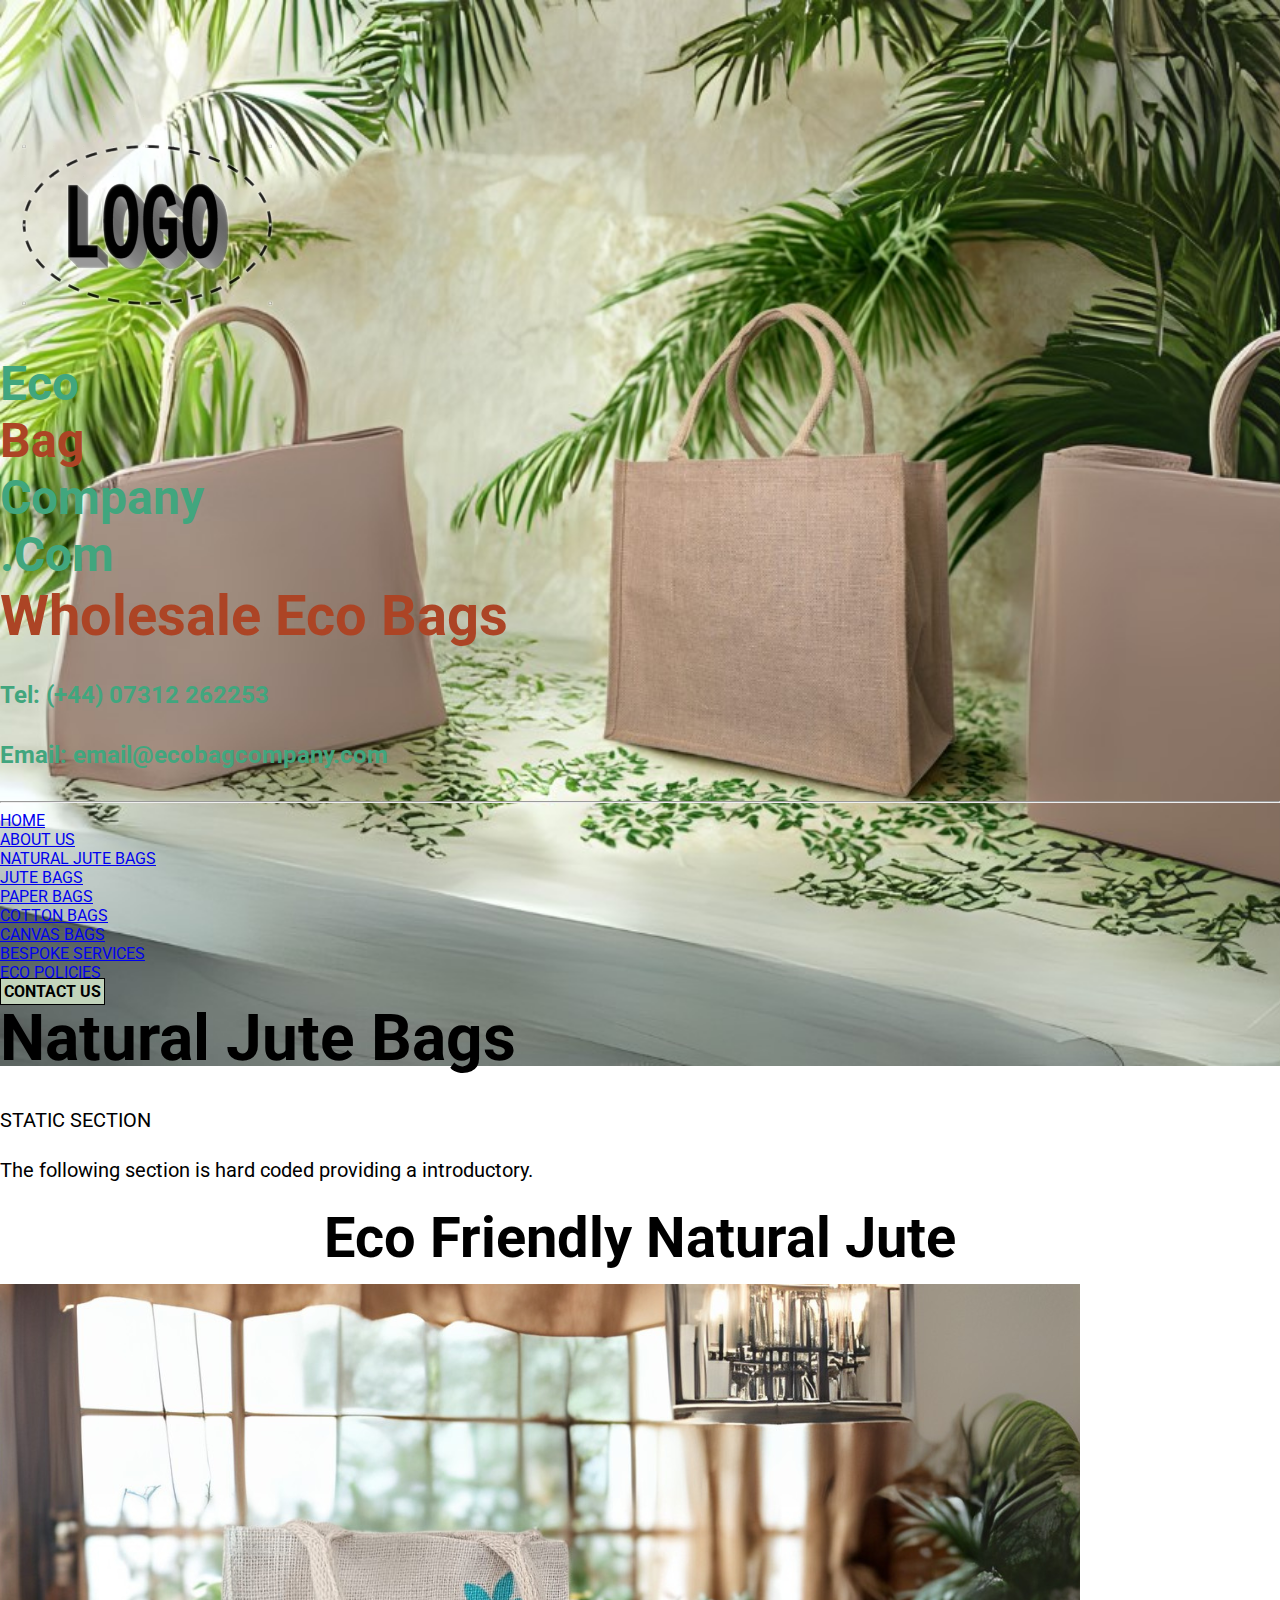
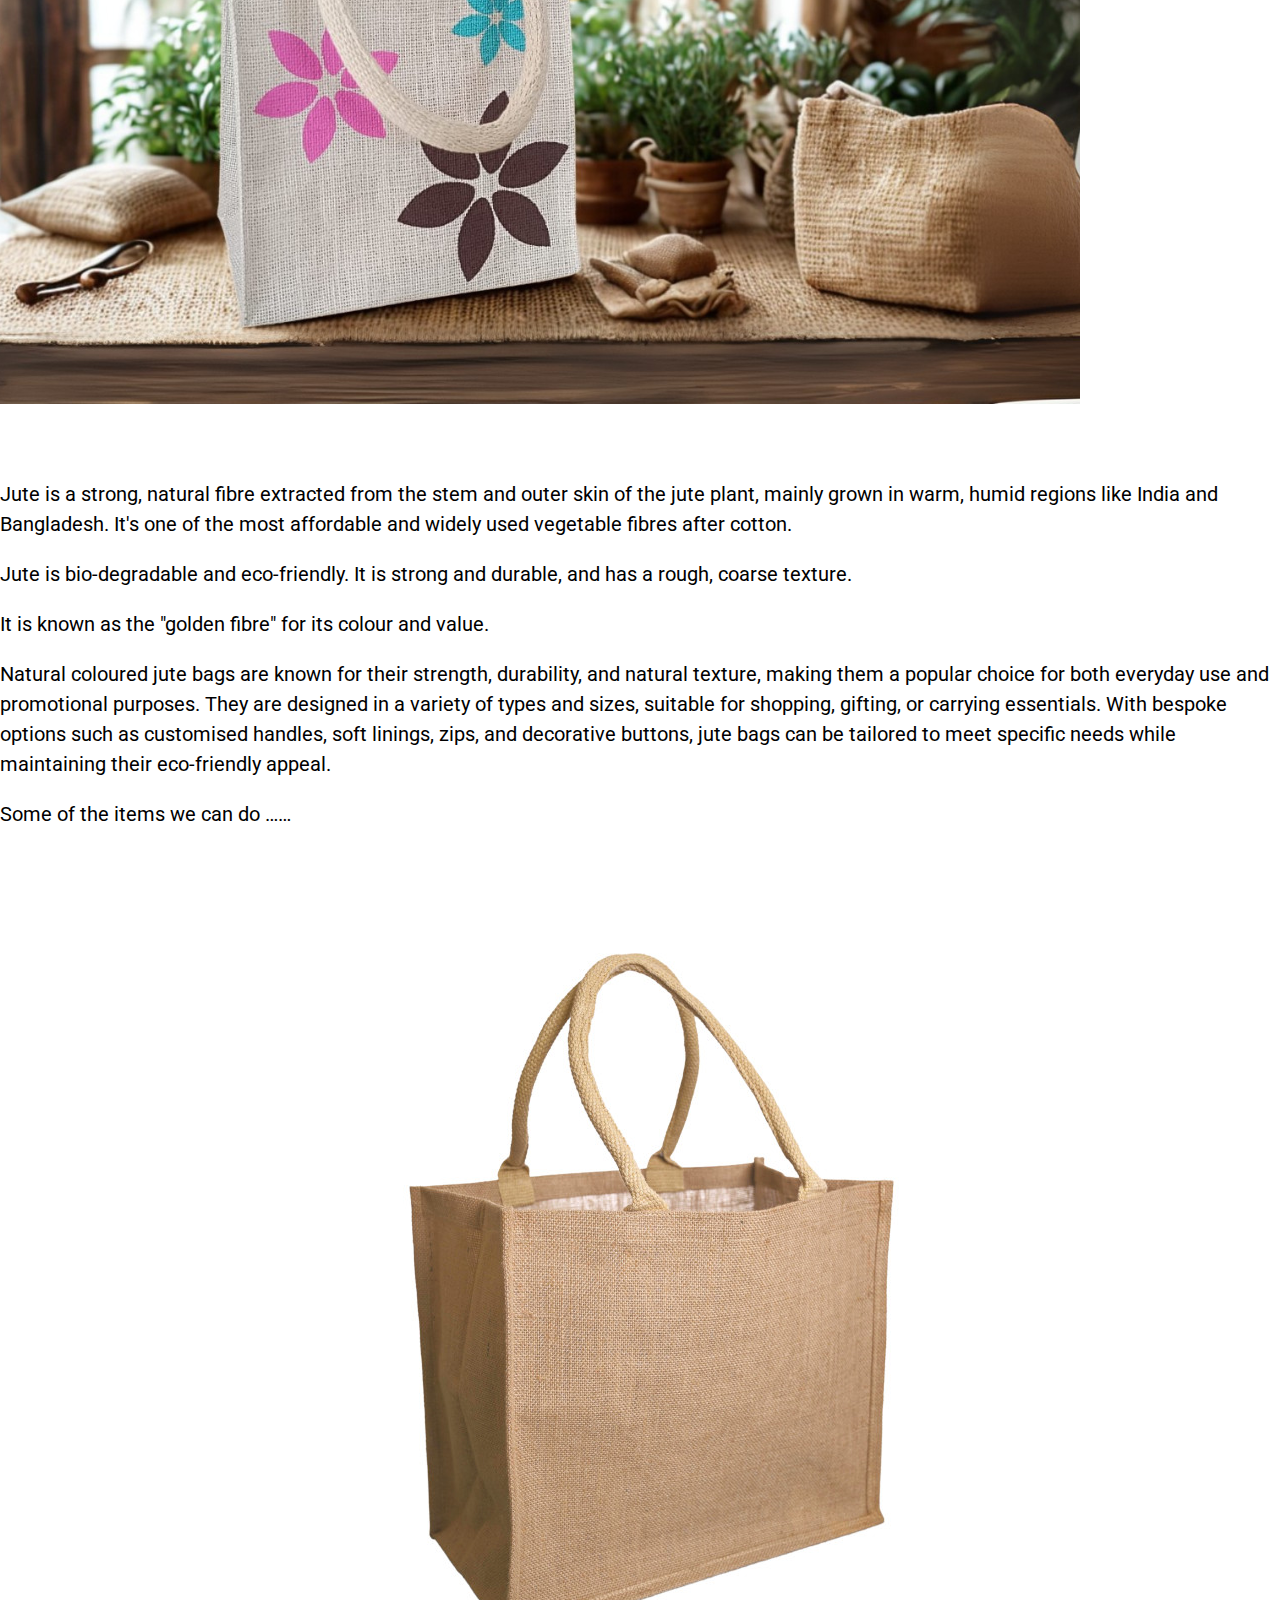
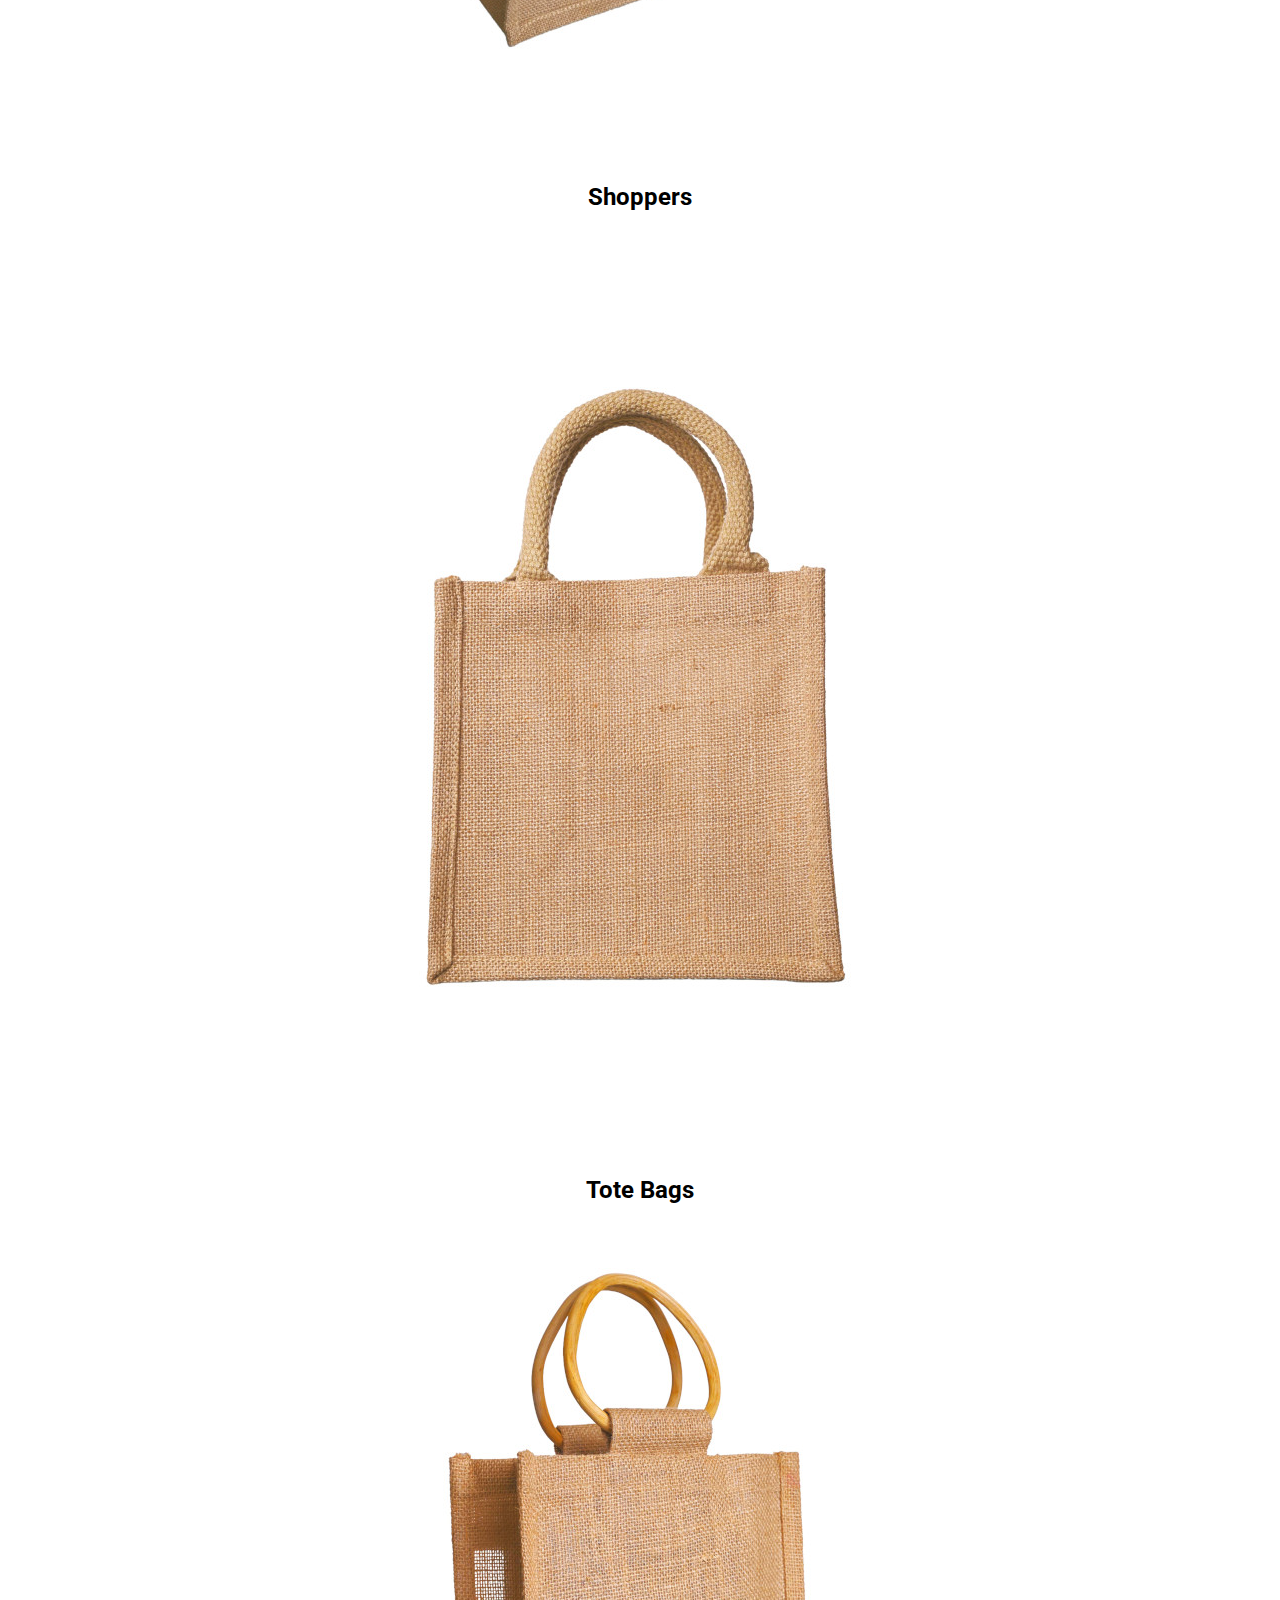
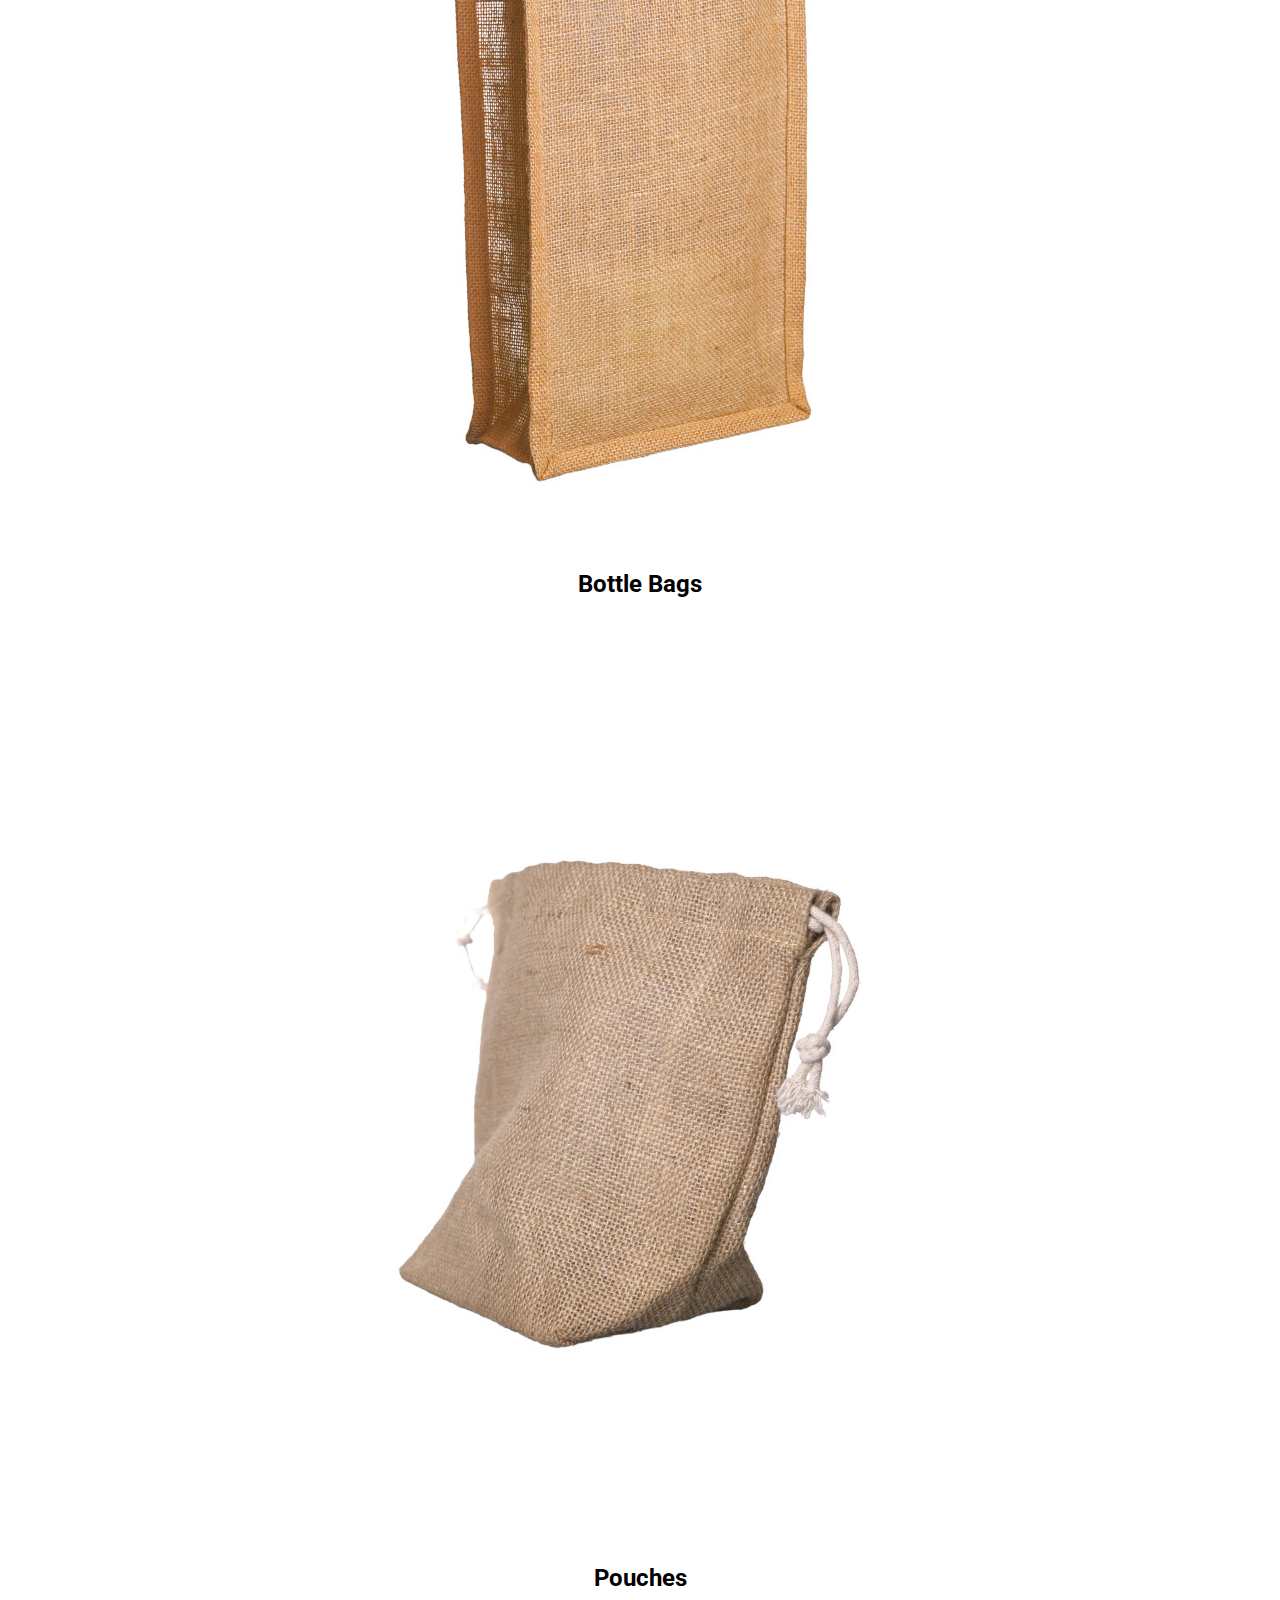
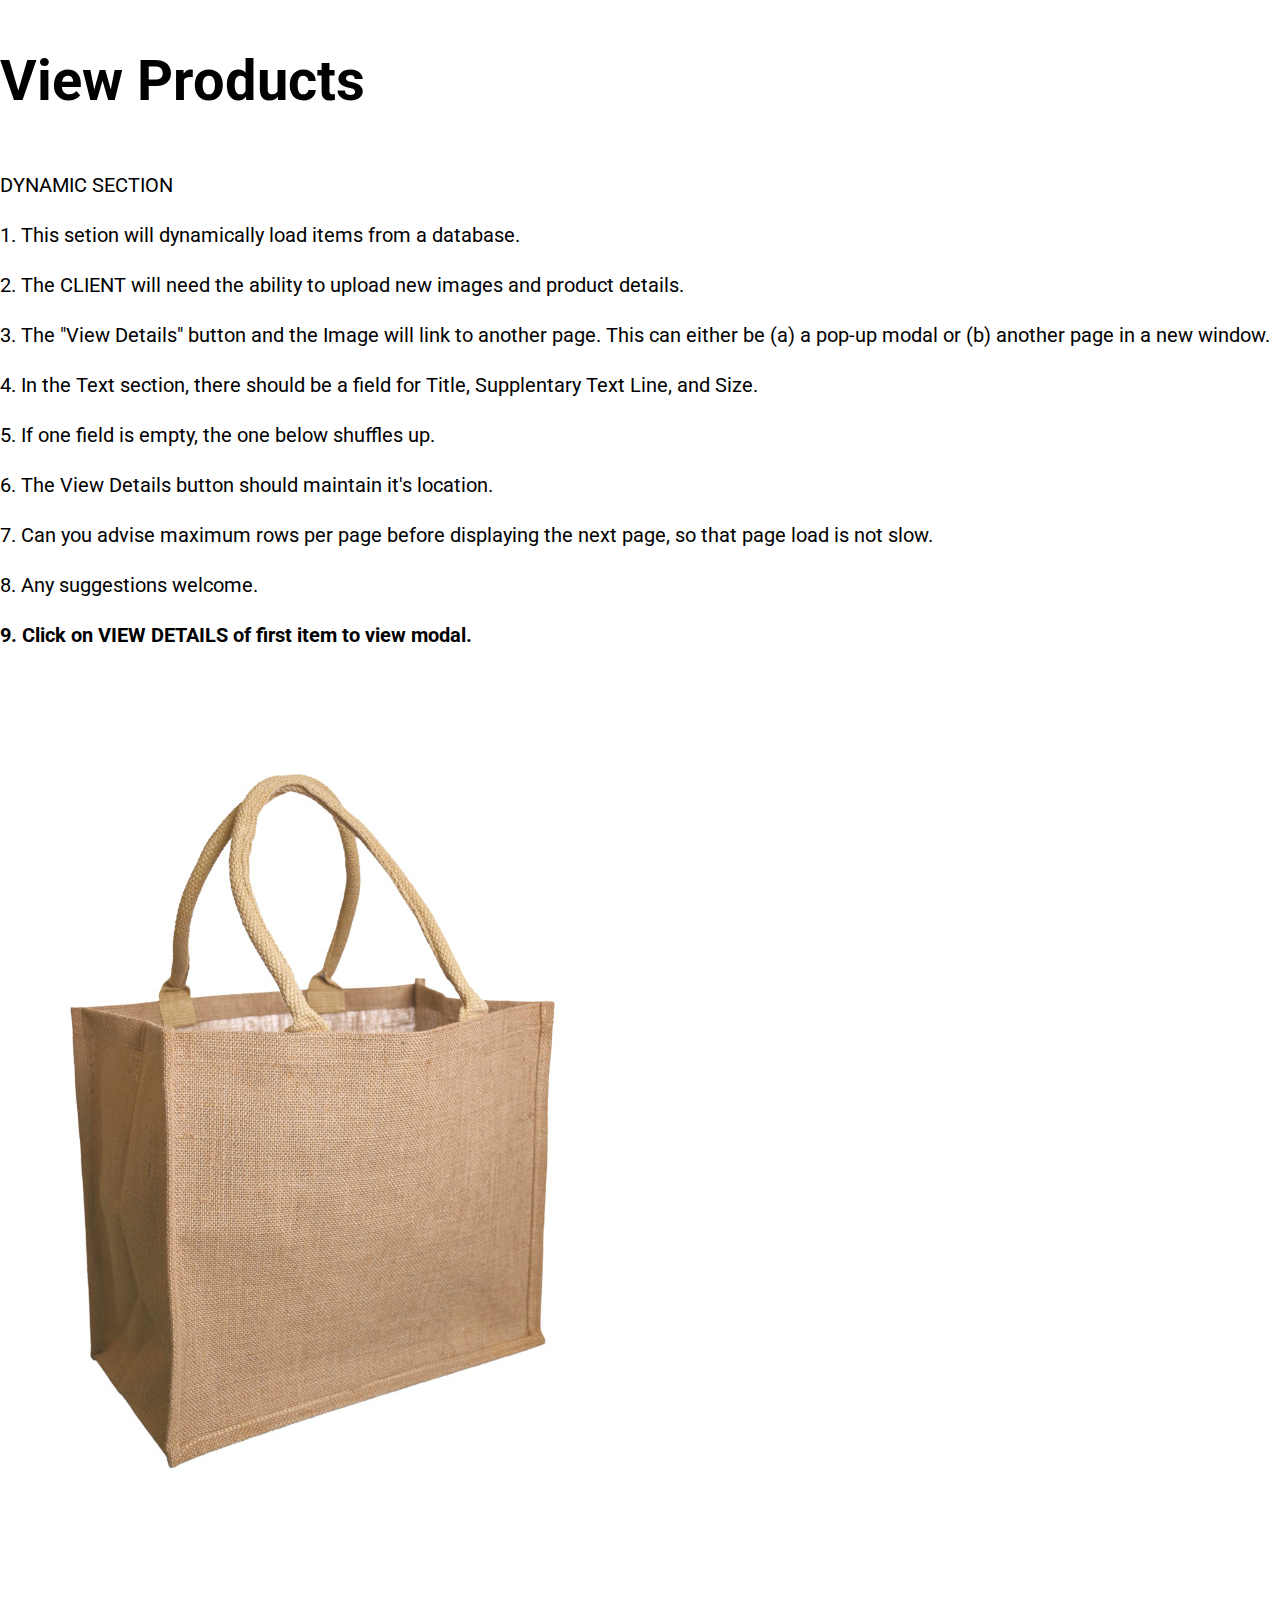
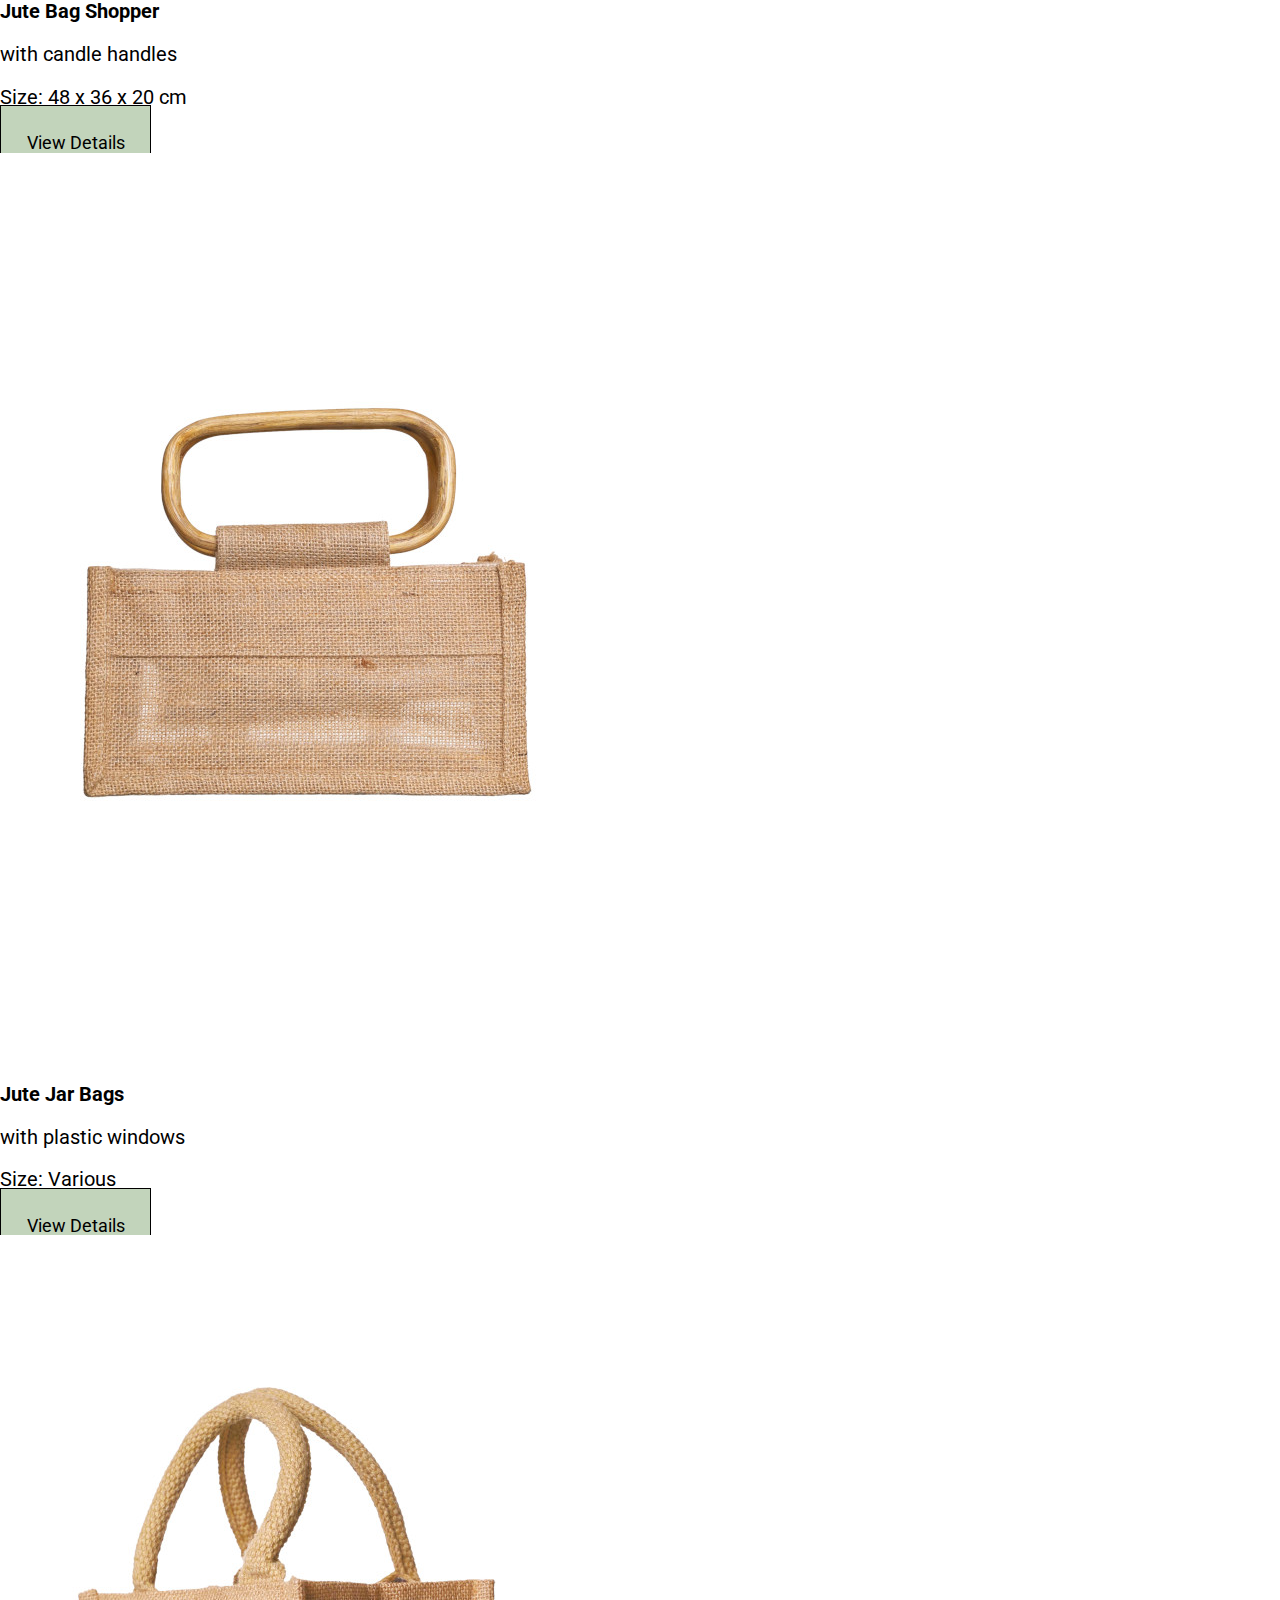
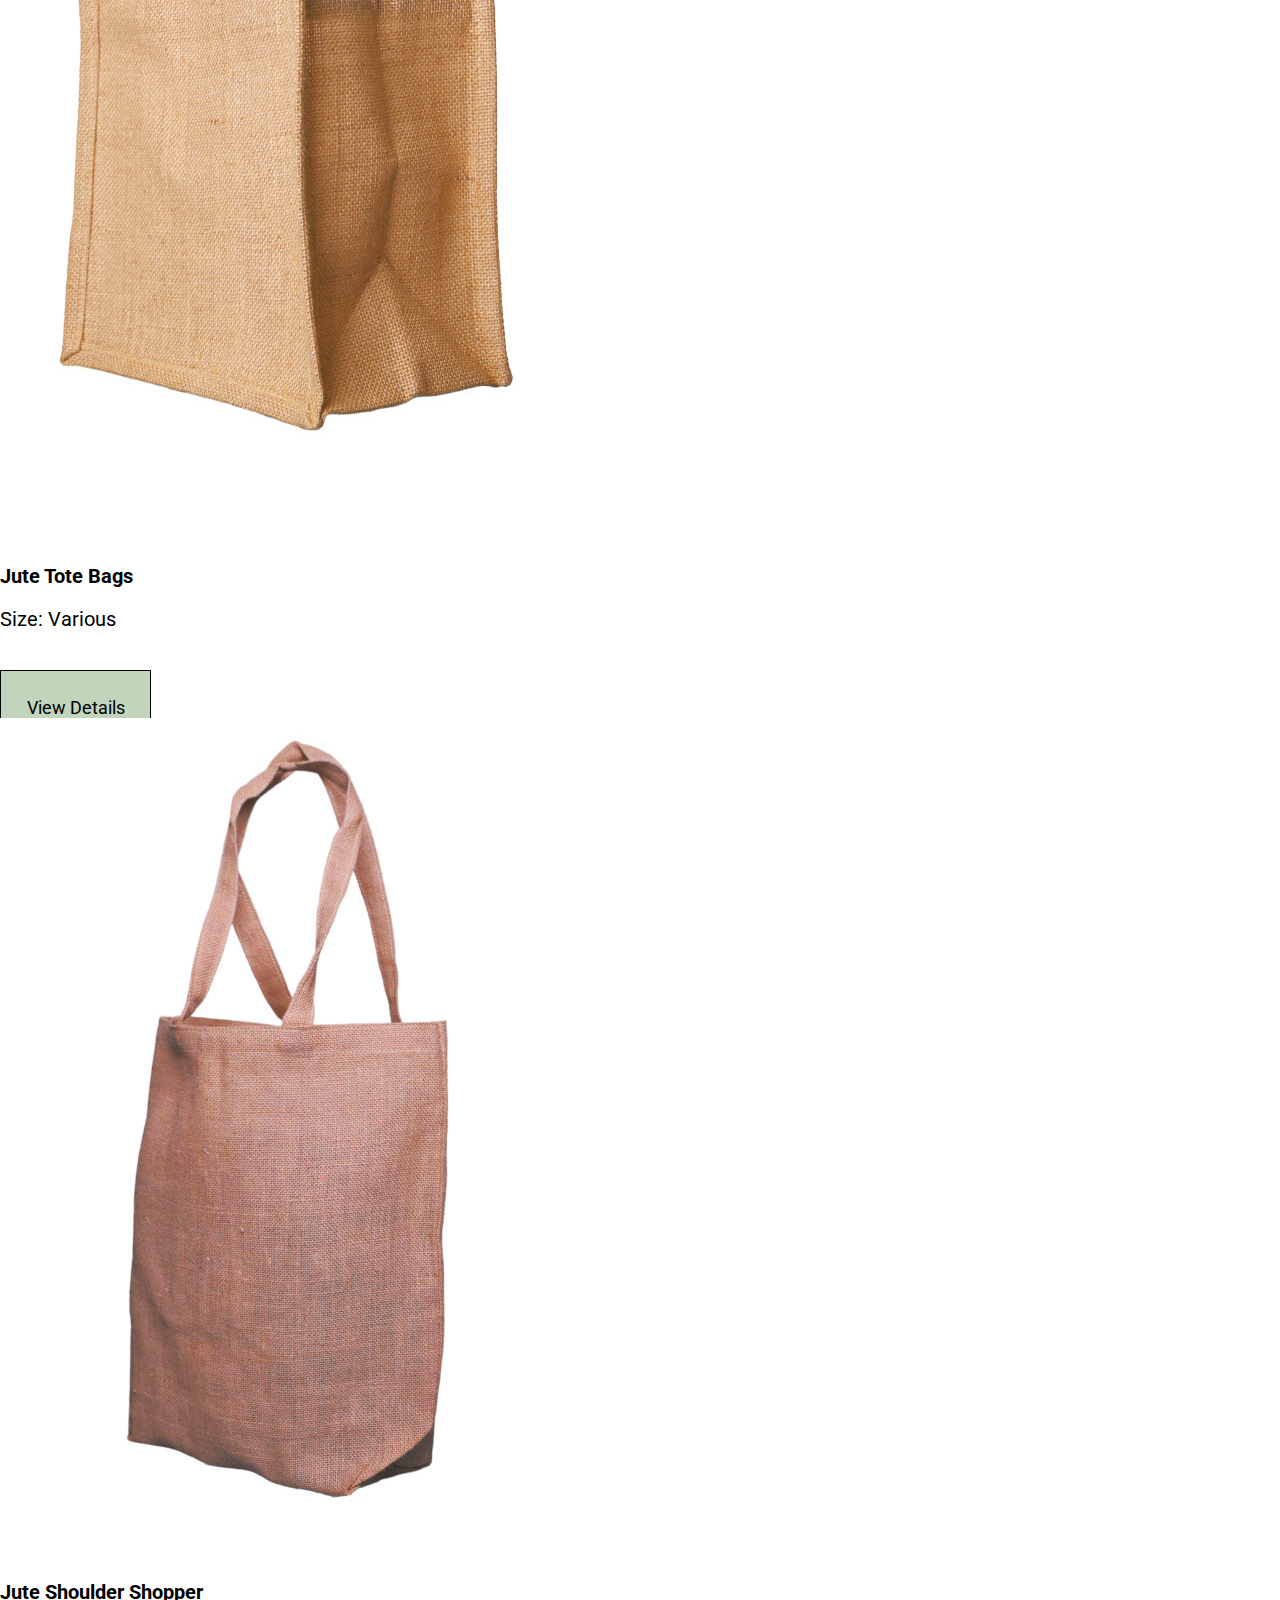
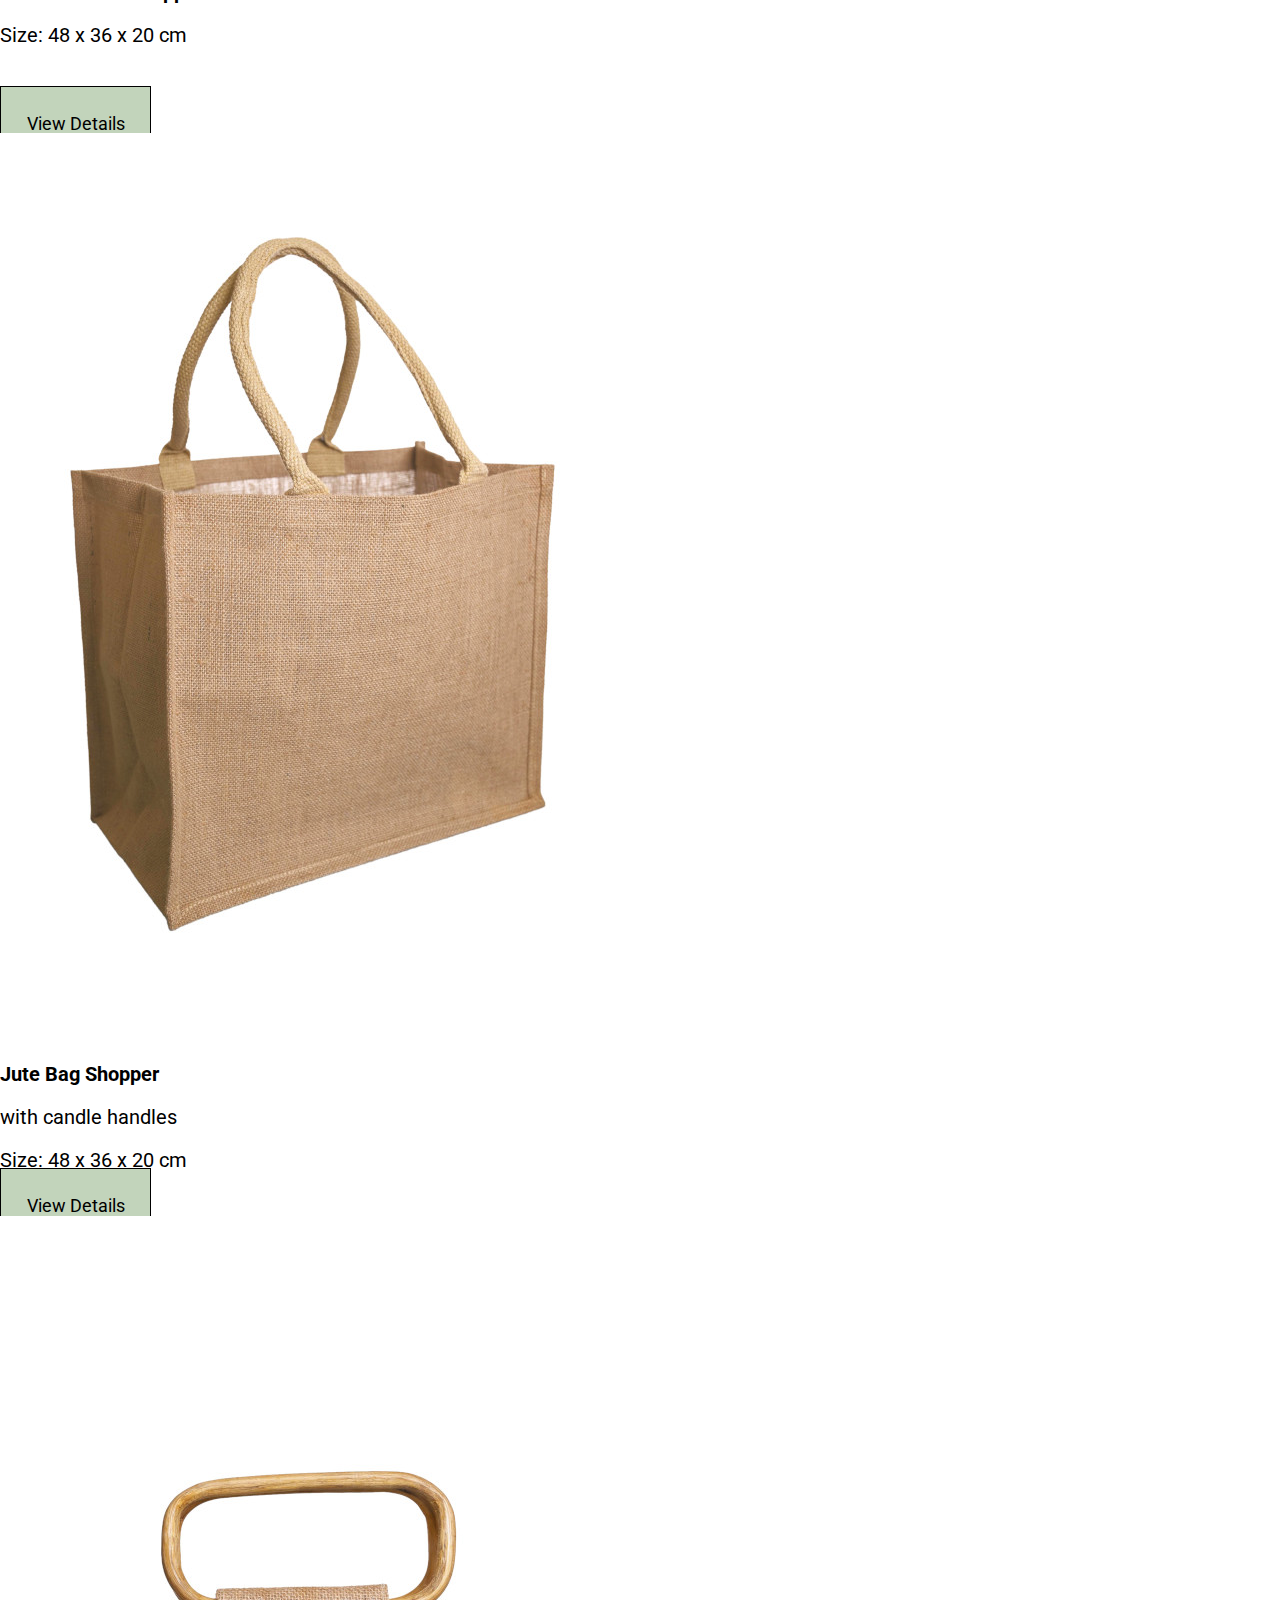
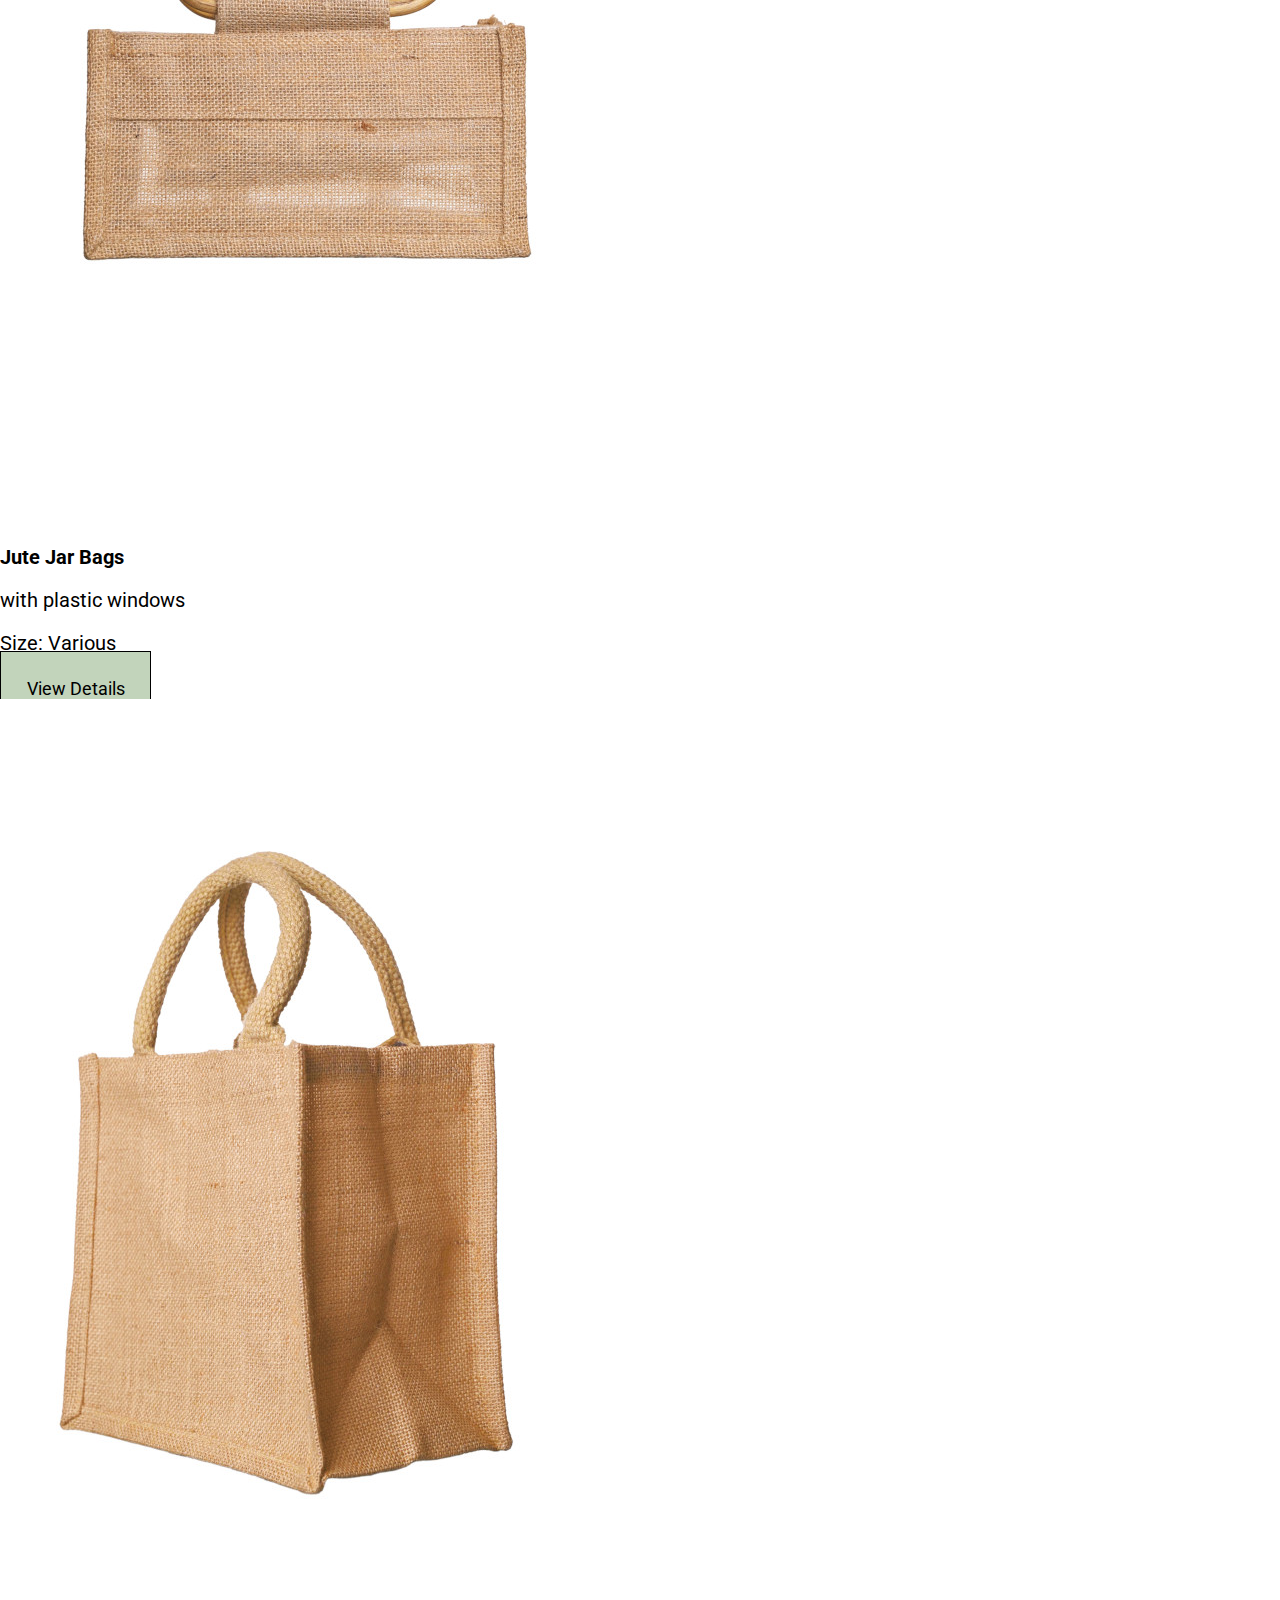
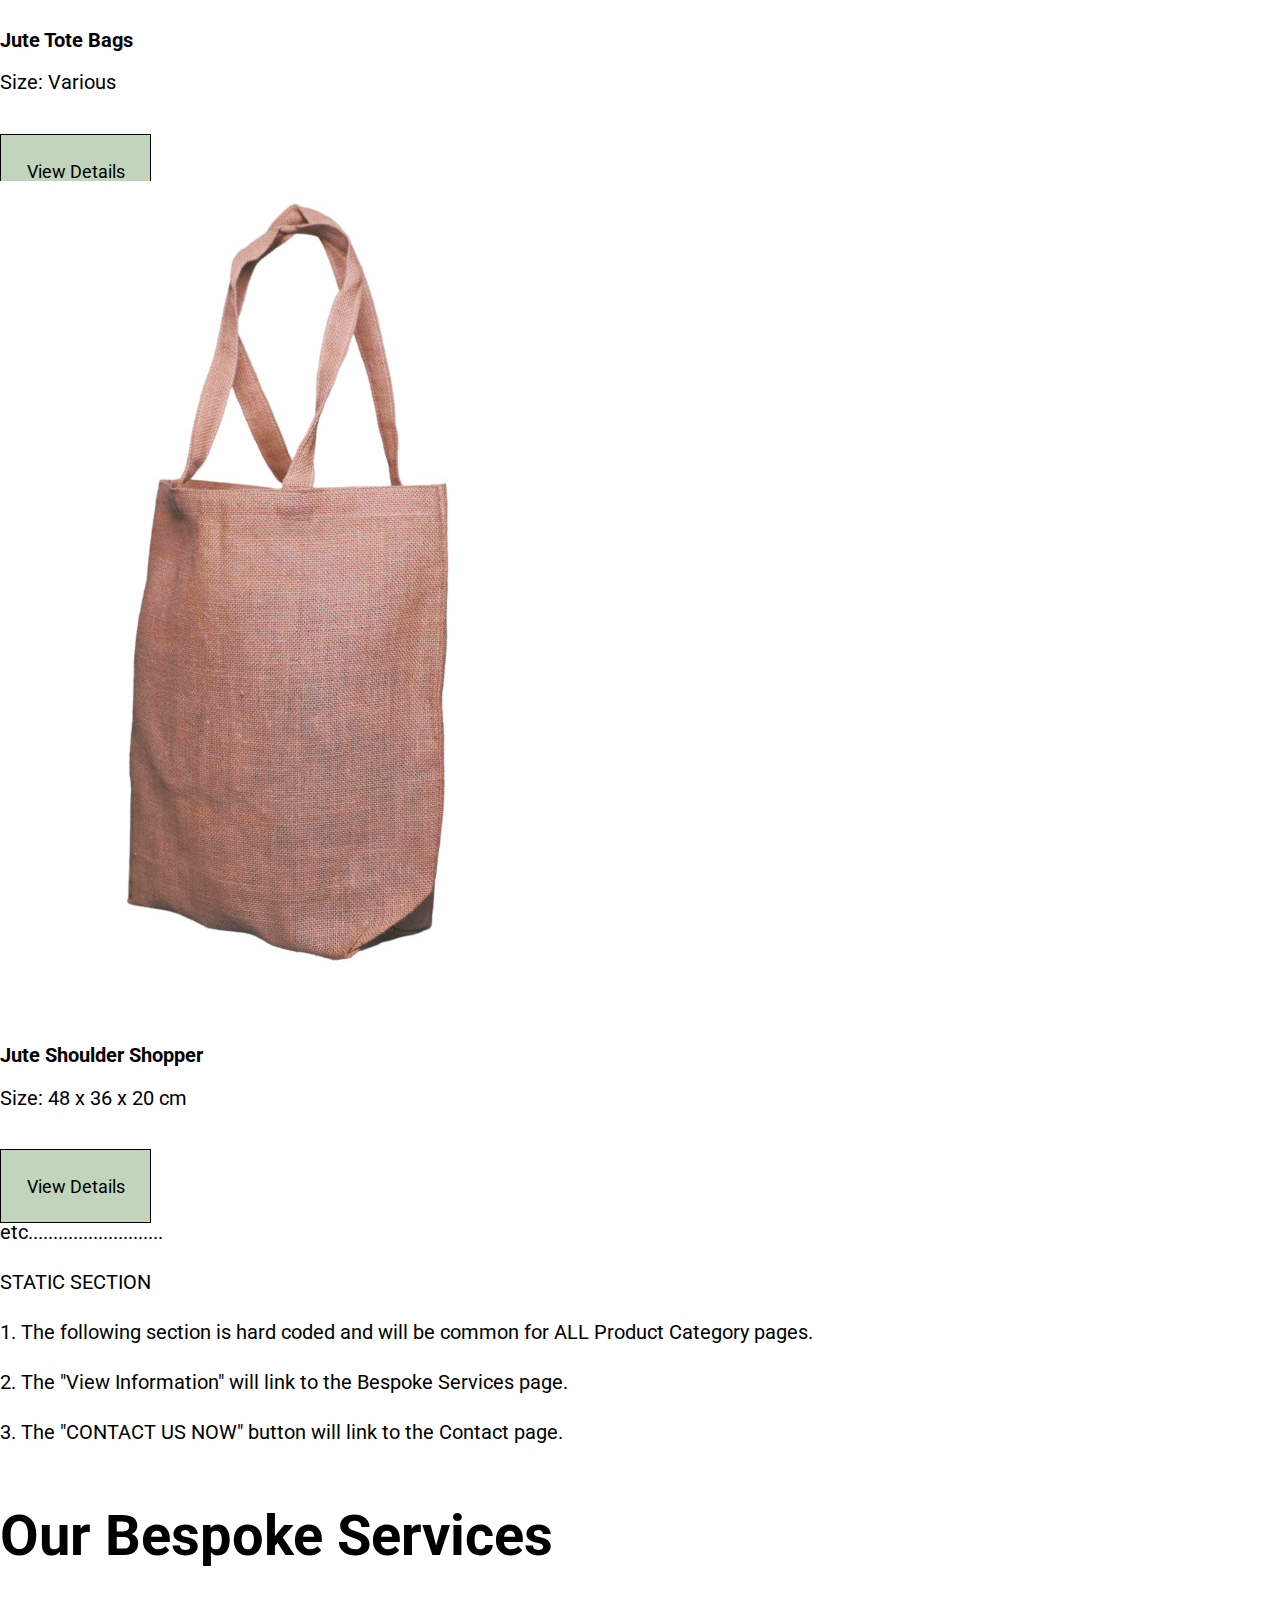
<file: natural-jute-bags-2.html>
<!DOCTYPE html>
<html lang="en">
<head>
    <meta charset="UTF-8">
    <meta name="viewport" content="width=device-width, initial-scale=1.0">

    <title>Natural Jute Bags</title>

    <link rel="stylesheet" href="assets/styles/styles.css">

    <script src="include/header.js" charset="utf-8"></script>
    <script src="include/footer.js" charset="utf-8"></script>
    <script src="include/product-modal.js" charset="utf-8"></script>

    <!-- Google Fonts -->
    <link rel="preconnect" href="https://fonts.googleapis.com">
    <link rel="preconnect" href="https://fonts.gstatic.com" crossorigin>
    <link href="https://fonts.googleapis.com/css2?family=Funnel+Display:wght@300..800&family=Montserrat:ital,wght@0,100..900;1,100..900&family=Open+Sans:ital,wght@0,300..800;1,300..800&family=Oswald:wght@200..700&family=Outfit:wght@100..900&family=Poppins:ital,wght@0,100;0,200;0,300;0,400;0,500;0,600;0,700;0,800;0,900;1,100;1,200;1,300;1,400;1,500;1,600;1,700;1,800;1,900&family=Raleway:ital,wght@0,100..900;1,100..900&family=Roboto:ital,wght@0,100;0,300;0,400;0,500;0,700;0,900;1,100;1,300;1,400;1,500;1,700;1,900&display=swap" rel="stylesheet">

</head>

<body>

    <div class="landing-section">


        <div header-include-html="include/header.html"></div>


        <!-- HERO SECTION -->
        <div class="sub-page-hero-section">

            <h2 class="h-sub" style="margin: 0">Natural Jute Bags</h2>

        </div>

    </div>

    <div class="instruction-section">
        <p>STATIC SECTION</p>
        <p>The following section is hard coded providing a introductory.</p>
    </div>


    <!-- INTRODUCTION SECTION -->
    <div class="sub-page-intro">

        <h3 class="h-sub"  style="text-align: center; margin-top: 1%; margin-bottom: 1%;">Eco Friendly Natural Jute</h3>

        <div>

            <img src="assets/images/jute-bag.png" class="sub-page-intro-image-1" style="margin-bottom: 4%;">
            <p class="p-large">Jute is a strong, natural fibre extracted from the stem and outer skin of the jute plant, mainly grown in warm, humid regions like India and Bangladesh. It's one of the most affordable and widely used vegetable fibres after cotton.</p>
            <p class="p-large" style="margin-top: 1%;">Jute is bio-degradable and eco-friendly. It is strong and durable, and has a rough, coarse texture.</p>
            <p class="p-large" style="margin-top: 1%;">It is known as the "golden fibre" for its colour and value.</p>
            <p class="p-large">Natural coloured jute bags are known for their strength, durability, and natural texture, making them a popular choice for both everyday use and promotional purposes. They are designed in a variety of types and sizes, suitable for shopping, gifting, or carrying essentials. With bespoke options such as customised handles, soft linings, zips, and decorative buttons, jute bags can be tailored to meet specific needs while maintaining their eco-friendly appeal.</p>

        </div>

        <div>

            <p class="p-large"> Some of the items we can do ……</p>
            
        </div>

    </div>


    <div class="sub-page-intro-images">

        <div>
            <div style="display: flex; flex-direction: column; align-items: center;">
                <img src="assets/images/sample-shopper1.jpg" class="sub-page-intro-image-2">
            </div>
            <h4 class="h-sub"  style="text-align: center">Shoppers</h4>
        </div>

        <div>
            <div style="display: flex; flex-direction: column; align-items: center;">
                <img src="assets/images/sample-tote1.jpg" class="sub-page-intro-image-2">
            </div>
            <h4 class="h-sub"  style="text-align: center">Tote Bags</h4>
        </div>

        <div>
            <div style="display: flex; flex-direction: column; align-items: center;">
                <img src="assets/images/sample-bottle.jpg" class="sub-page-intro-image-2">
            </div>
            <h4 class="h-sub"  style="text-align: center">Bottle Bags</h4>
        </div>

        <div>
            <div style="display: flex; flex-direction: column; align-items: center;">
                <img src="assets/images/sample-pouch.jpg" class="sub-page-intro-image-2">
            </div>
            <h4 class="h-sub"  style="text-align: center">Pouches</h4>
        </div>

    </div>


    <div class="section">

        <h3 class="h-sub">View Products</h4>

    </div>


    <div class="instruction-section">
        <p>DYNAMIC SECTION</p>
        <p>1. This setion will dynamically load items from a database.</p>
        <p>2. The CLIENT will need the ability to upload new images and product details.</p>
        <p>3. The "View Details" button and the Image will link to another page. This can either be (a) a pop-up modal or (b) another page in a new window.</p>
        <p>4. In the Text section, there should be a field for Title, Supplentary Text Line, and Size.</p>
        <p>5. If one field is empty, the one below shuffles up.</p>
        <p>6. The View Details button should maintain it's location.</p>
        <p>7. Can you advise maximum rows per page before displaying the next page, so that page load is not slow.</p>
        <p>8. Any suggestions welcome.</p>
        <p style="font-weight: bold;">9. Click on VIEW DETAILS of first item to view modal.</p>
    </div>


    <!-- DYNAMIC PRODUCT DISPLAY SECTION-->
    <div class="dynamic-page-section">


        <div class="dynamic-columns">

            <div class="dynamic-item">
                <img src="assets/images/sample-shopper1.jpg" class="dynamic-image">
                <div class="dynamic-text">
                    <p style="font-weight: bold; margin-bottom: 1%">Jute Bag Shopper</p>
                    <p style="margin-top: 0; margin-bottom: 1%">with candle handles</p>
                    <p style="margin-top: 0;">Size: 48 x 36 x 20 cm</p>
                    <a href="#" class="button" onclick="document.getElementById('product-modal').style.display='block'">View Details</a>
                </div>
            </div>

            <div class="dynamic-item">
                <img src="assets/images/sample-jar.jpg" class="dynamic-image">
                <div class="dynamic-text">
                    <p style="font-weight: bold; margin-bottom: 1%">Jute Jar Bags</p>
                    <p style="margin-top: 0; margin-bottom: 1%">with plastic windows</p>
                    <p style="margin-top: 0;">Size: Various</p>
                    <a href="" class="button">View Details</a>
                </div>
            </div>

            <div class="dynamic-item">
                <img src="assets/images/sample-tote2.jpg" class="dynamic-image">
                <div class="dynamic-text">
                    <p style="font-weight: bold; margin-bottom: 1%">Jute Tote Bags</p>
                    <p style="margin-top: 0; margin-bottom: 1%">Size: Various</p>
                    <p style="margin-top: 0; color: white;">.</p>
                    <a href="" class="button">View Details</a>
                </div>
            </div>

            <div class="dynamic-item">
                <img src="assets/images/sample-shopper2.jpg" class="dynamic-image">
                <div class="dynamic-text">
                    <p style="font-weight: bold; margin-bottom: 1%">Jute Shoulder Shopper</p>
                    <p style="margin-top: 0; margin-bottom: 1%">Size: 48 x 36 x 20 cm</p>
                    <p style="margin-top: 0; color: white;">.</p>
                    <a href="" class="button">View Details</a>
                </div>
            </div>

        </div>


        <div class="dynamic-columns">

            <div class="dynamic-item">
                <img src="assets/images/sample-shopper1.jpg" class="dynamic-image">
                <div class="dynamic-text">
                    <p style="font-weight: bold; margin-bottom: 1%">Jute Bag Shopper</p>
                    <p style="margin-top: 0; margin-bottom: 1%">with candle handles</p>
                    <p style="margin-top: 0;">Size: 48 x 36 x 20 cm</p>
                    <a href="" class="button">View Details</a>
                </div>
            </div>

            <div class="dynamic-item">
                <img src="assets/images/sample-jar.jpg" class="dynamic-image">
                <div class="dynamic-text">
                    <p style="font-weight: bold; margin-bottom: 1%">Jute Jar Bags</p>
                    <p style="margin-top: 0; margin-bottom: 1%">with plastic windows</p>
                    <p style="margin-top: 0;">Size: Various</p>
                    <a href="" class="button">View Details</a>
                </div>
            </div>

            <div class="dynamic-item">
                <img src="assets/images/sample-tote2.jpg" class="dynamic-image">
                <div class="dynamic-text">
                    <p style="font-weight: bold; margin-bottom: 1%">Jute Tote Bags</p>
                    <p style="margin-top: 0; margin-bottom: 1%">Size: Various</p>
                    <p style="margin-top: 0; color: white;">.</p>
                    <a href="" class="button">View Details</a>
                </div>
            </div>

            <div class="dynamic-item">
                <img src="assets/images/sample-shopper2.jpg" class="dynamic-image">
                <div class="dynamic-text">
                    <p style="font-weight: bold; margin-bottom: 1%">Jute Shoulder Shopper</p>
                    <p style="margin-top: 0; margin-bottom: 1%">Size: 48 x 36 x 20 cm</p>
                    <p style="margin-top: 0; color: white;">.</p>
                    <a href="" class="button">View Details</a>
                </div>
            </div>

        </div>

        <p class="p-large">etc...........................</p>

    </div>


    </div>

    <div class="instruction-section">
        <p>STATIC SECTION</p>
        <p>1. The following section is hard coded and will be common for ALL Product Category pages.</p>
        <p>2. The "View Information" will link to the Bespoke Services page.</p>
        <p>3. The "CONTACT US NOW" button will link to the Contact page.</p>
    </div>


    <!-- BESPOKE SERVICES SECTION-->
    <div class="bespoke-supp-section">

        <div class="bespoke-supp-section-1">
            <h3 class="h-sub" >Our Bespoke Services</h3>
            <p class="p-large">Our bespoke services including designing the bag to suit your specific style, size and branding.</p>
            <p class="p-large" style="margin-top: 1%;">We use high-quality, sustainable printing techniques to ensure vibrant, long-lasting impressions that reflect your identity.</p>
            <p class="p-large" style="margin-top: 1%; margin-bottom: 10%;">You can also customise your bag with unique components such as handles, zips, linings, and buttons.</p>
            <a href="" class="button">View Information</a>
        </div>

        <div class="bespoke-supp-section-2">
            <img src="assets/images/jute-cotton-handle-bag-3411533_1280.jpg" class="bespoke-supp-image" style="margin-bottom: 4%;">
        </div>

    </div>


    <!-- CONTACT SECTION-->
    <div class="contact-supp-section">

        <a href="" class="button-contact">CONTACT US NOW</a>

    </div>


    <!-- PRIVACY POLICY SECTION (Modal) ----------------------------->
    <!-- This section is not displayed in the main page -->
    <!-- Display the Modal code from an include HTML file-->
    <!-- Include HTML scripts in /include/privacy_policy.js -->
    <!-- HTML Code and Modal scripts in /include/privacy_policy.html -->
    <div id="product-modal" class="legal">
        <div product-modal-include-html="include/product-modal.html"></div>
    </div>



    <!-- This section is only displayed above 576px -->
    <!-- Below 577px, the Big Mac Menu kicks in -->
    <div footer-include-html="include/footer.html"></div>


    <script>includeHeaderHTML();</script>
    <script>includeFooterHTML();</script>
    <script>includeProductModalHTML();</script>




</body>

</html>
</file>
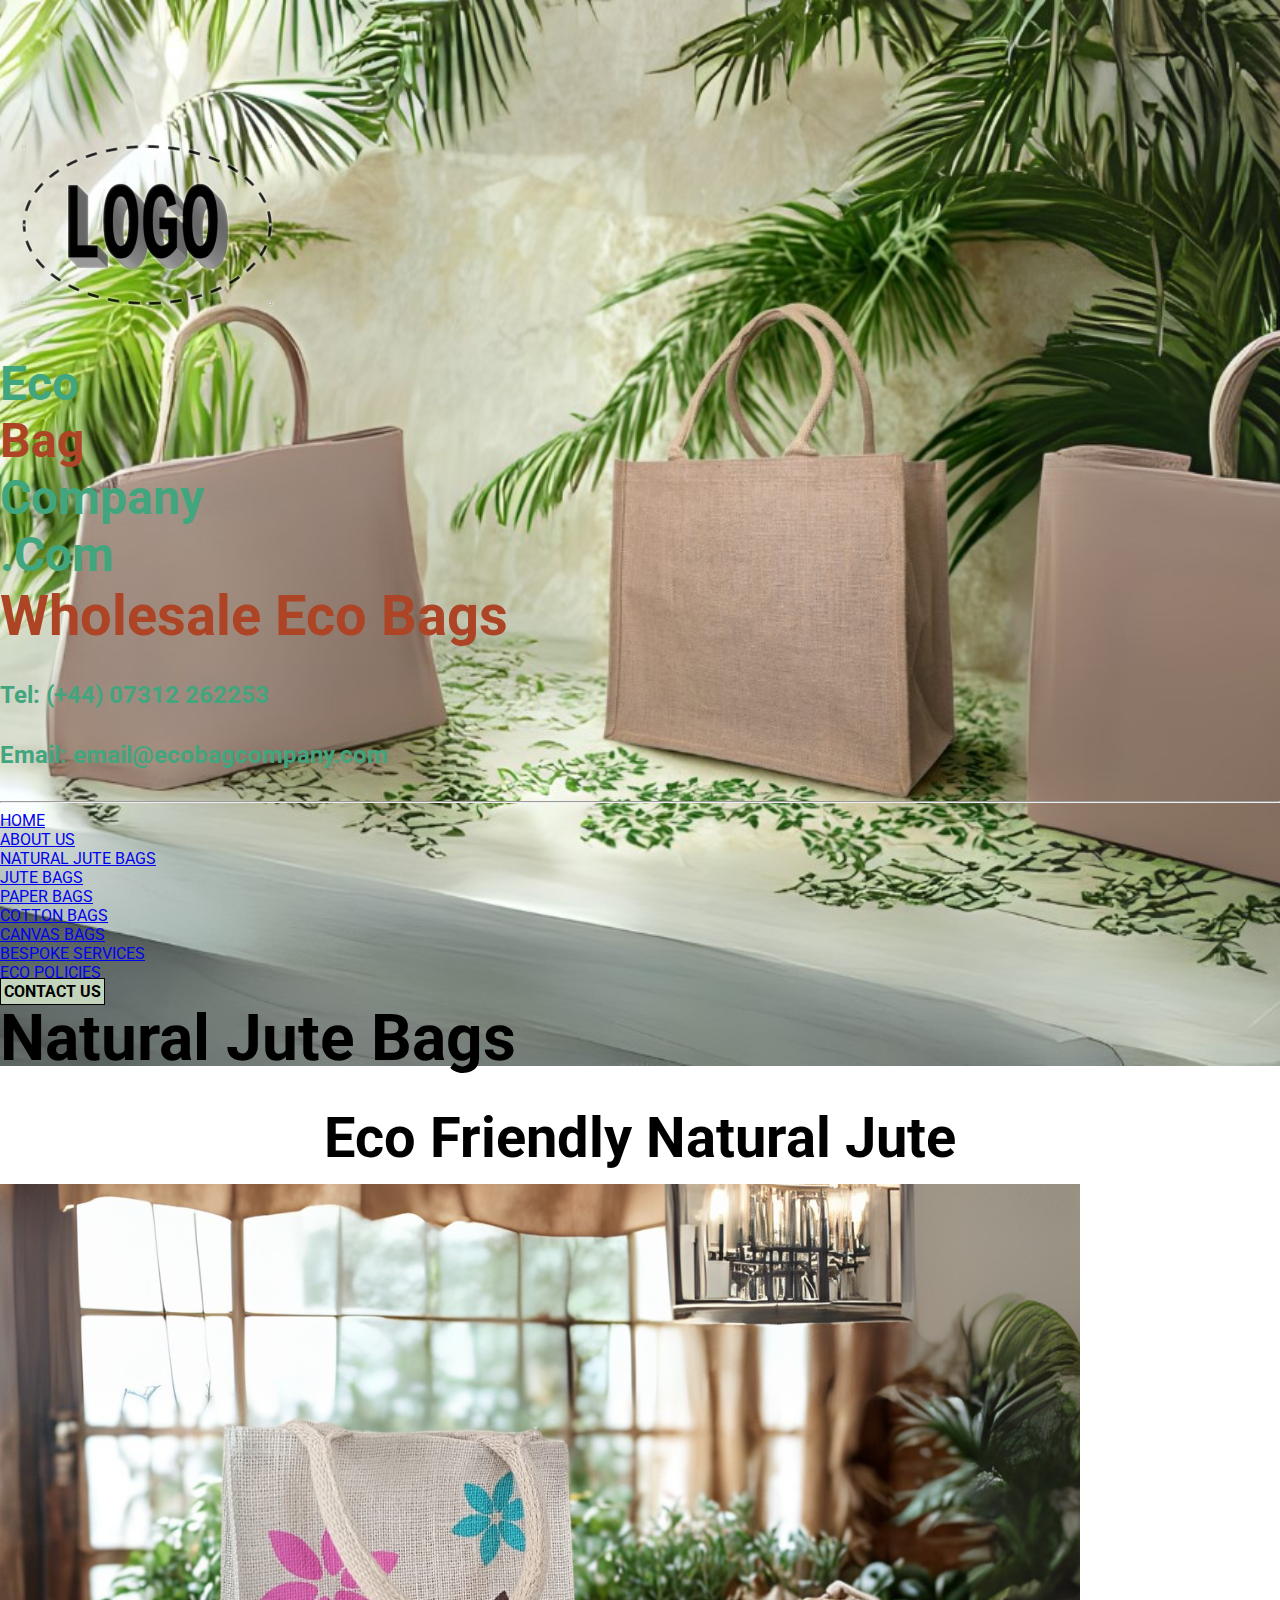
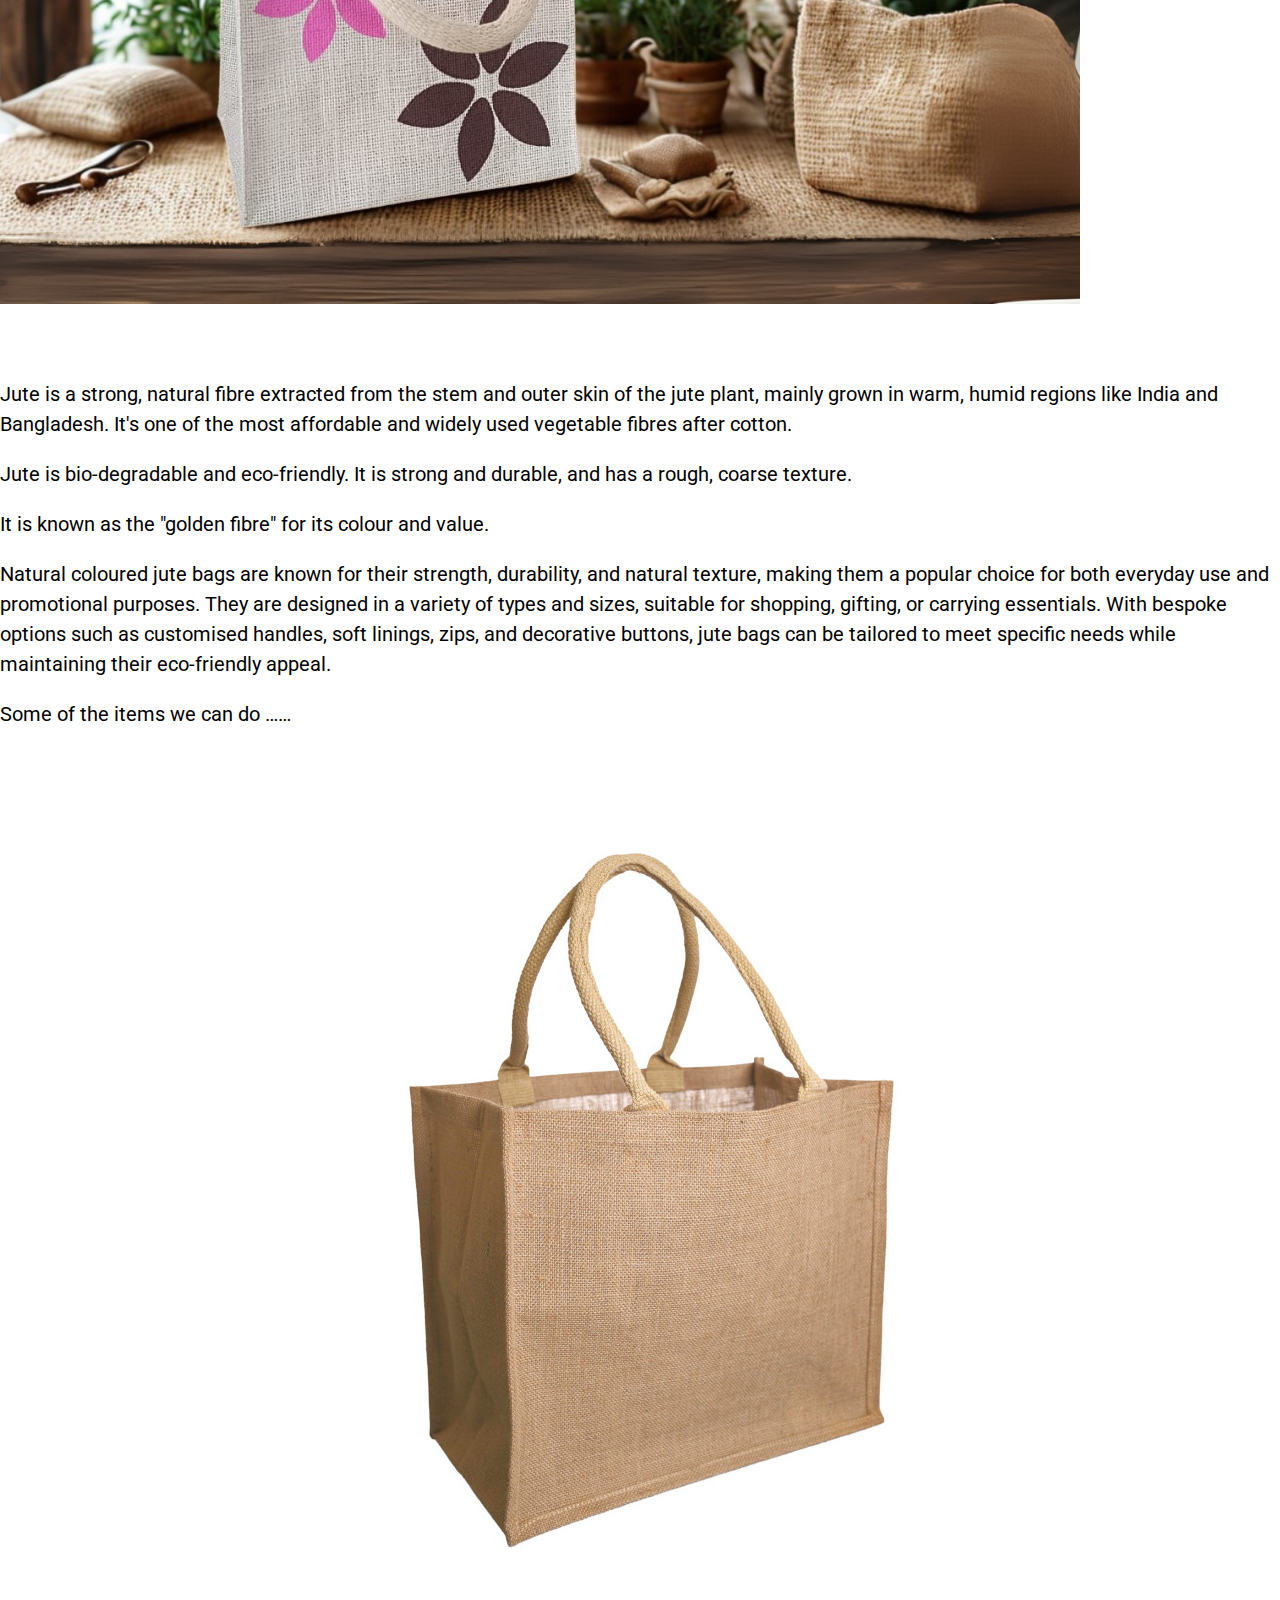
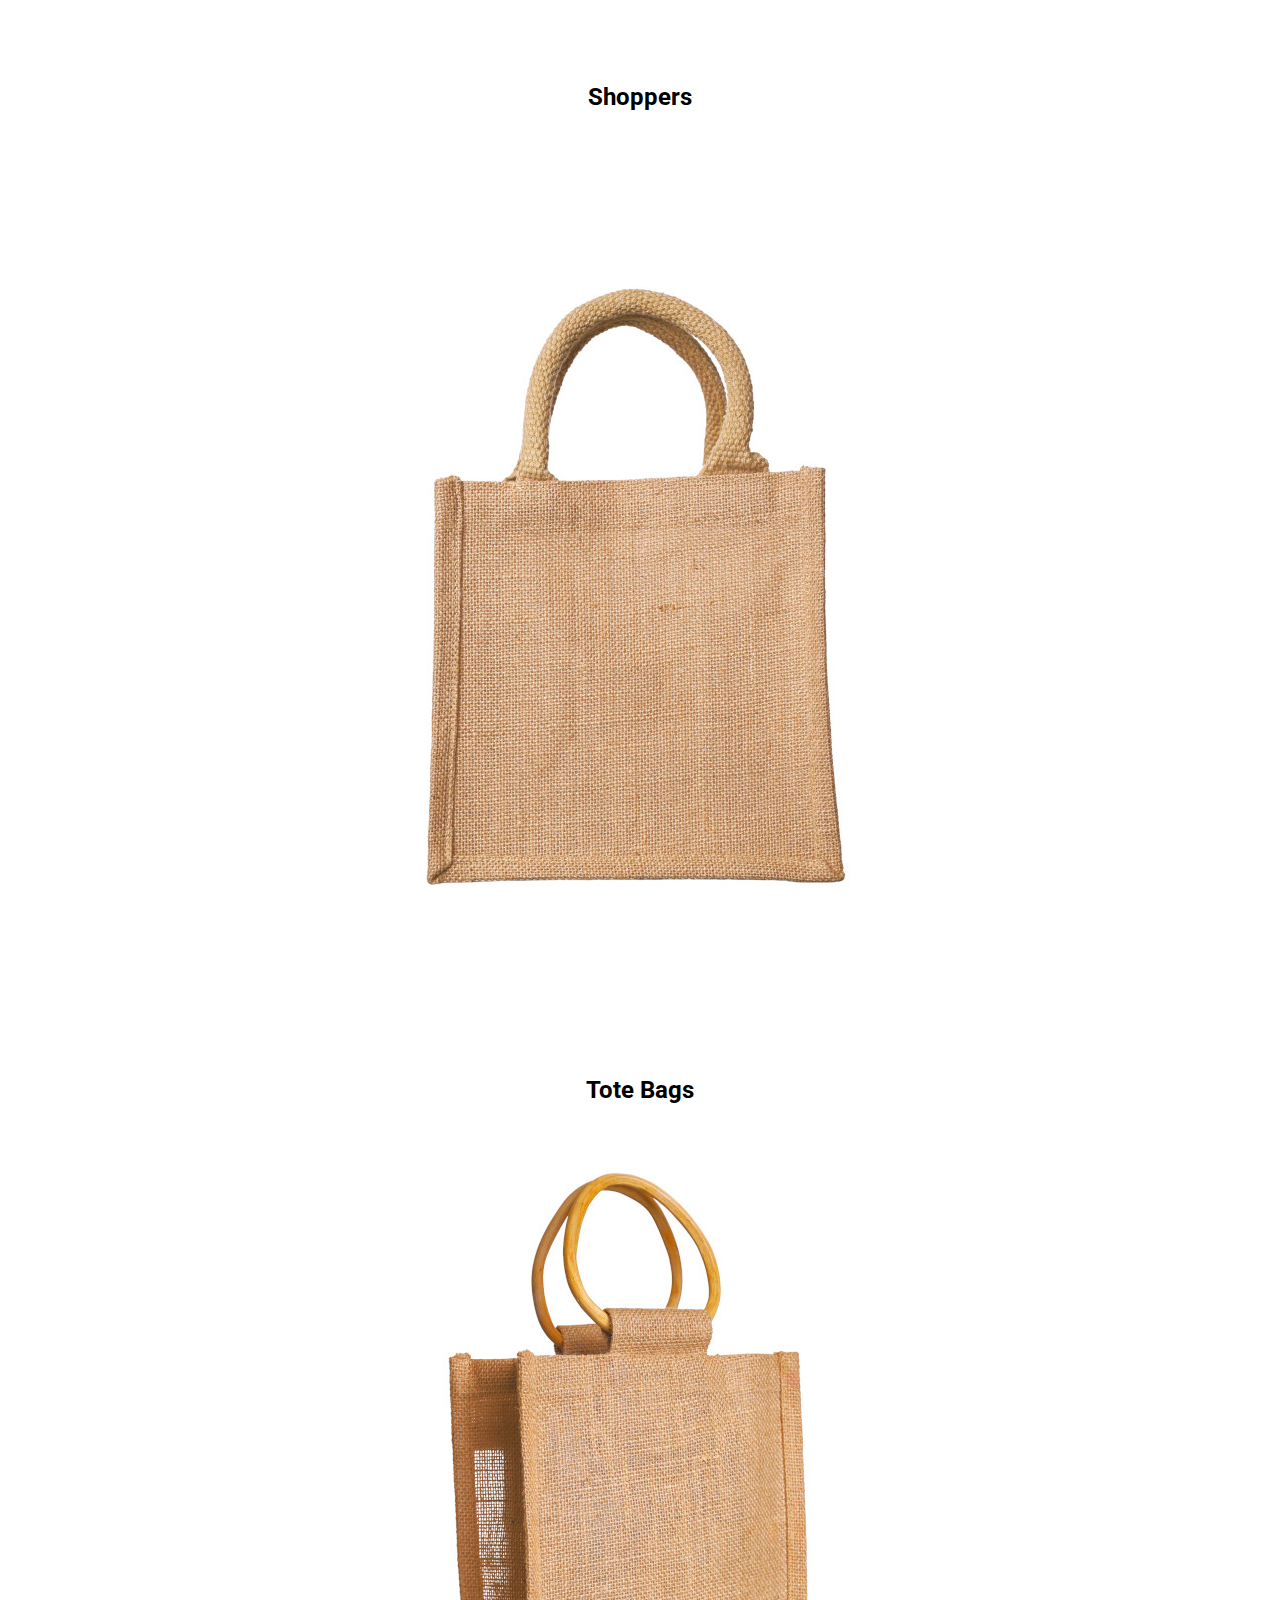
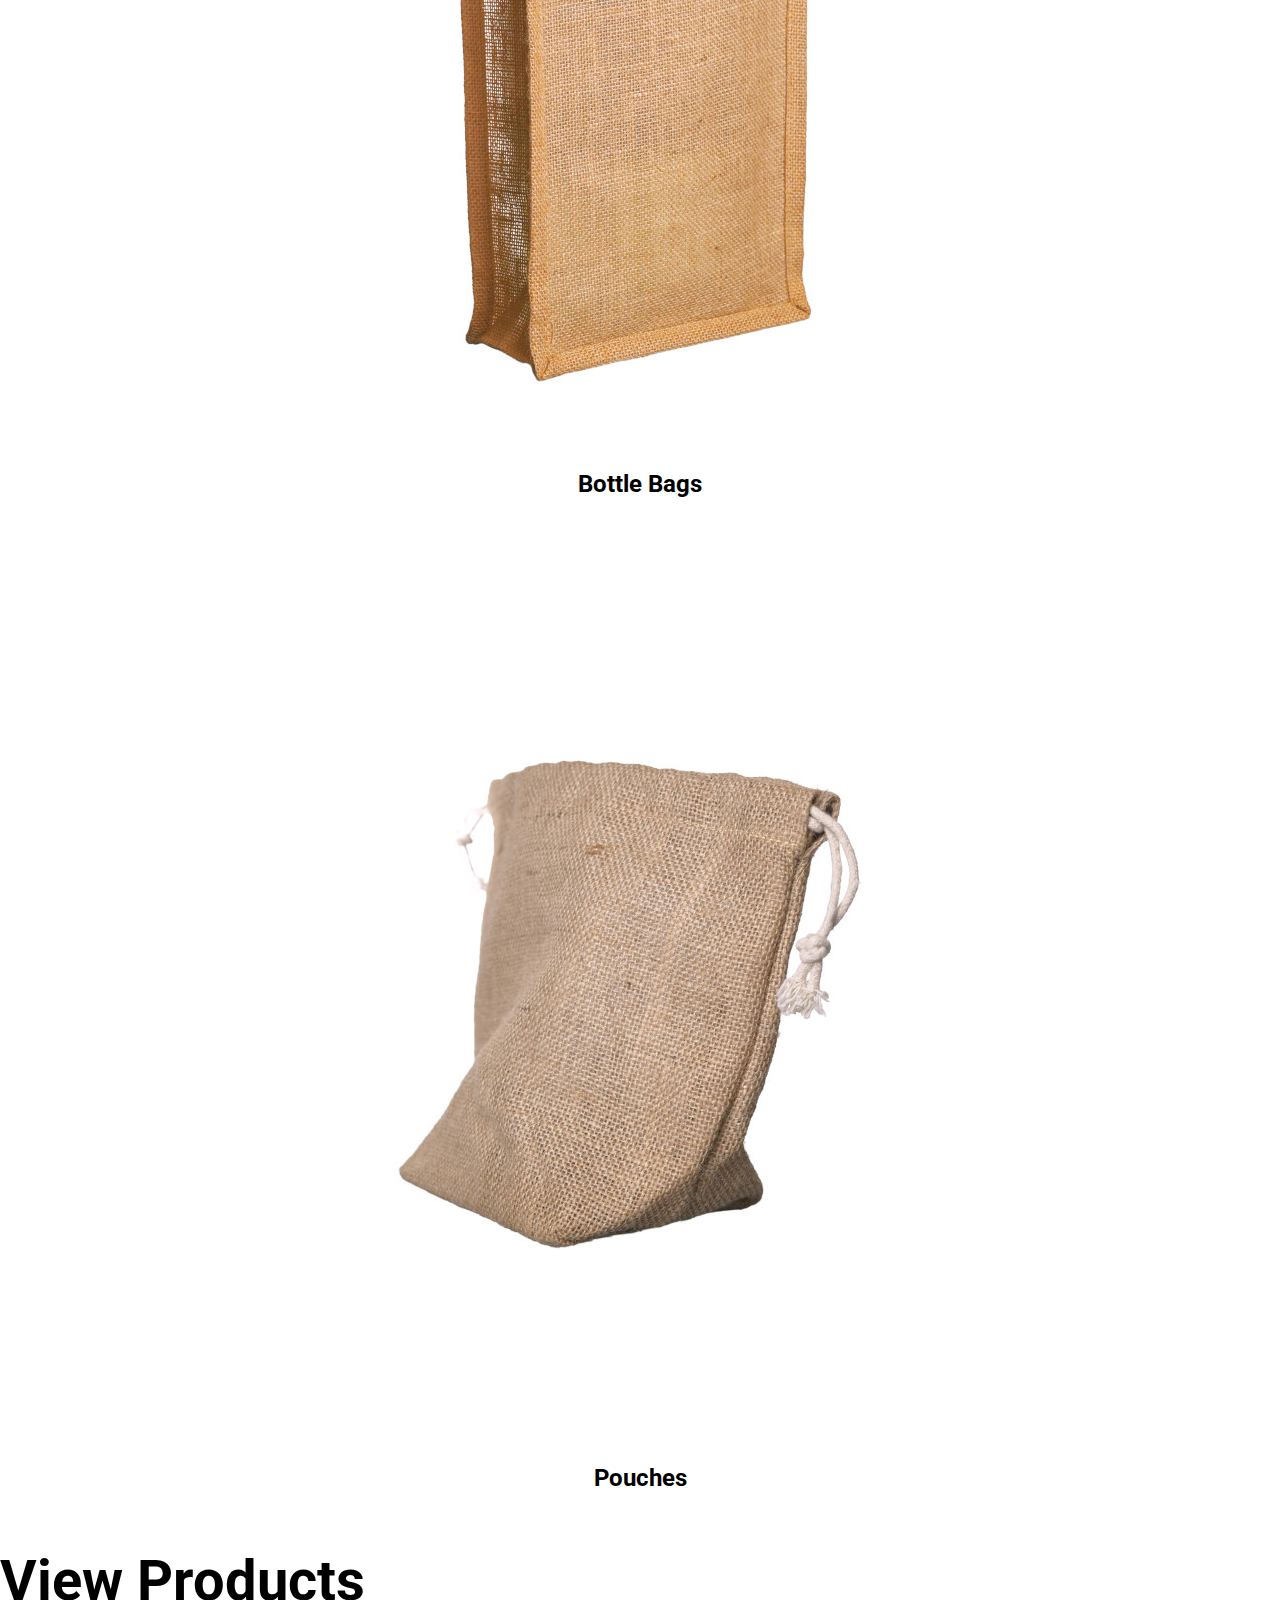
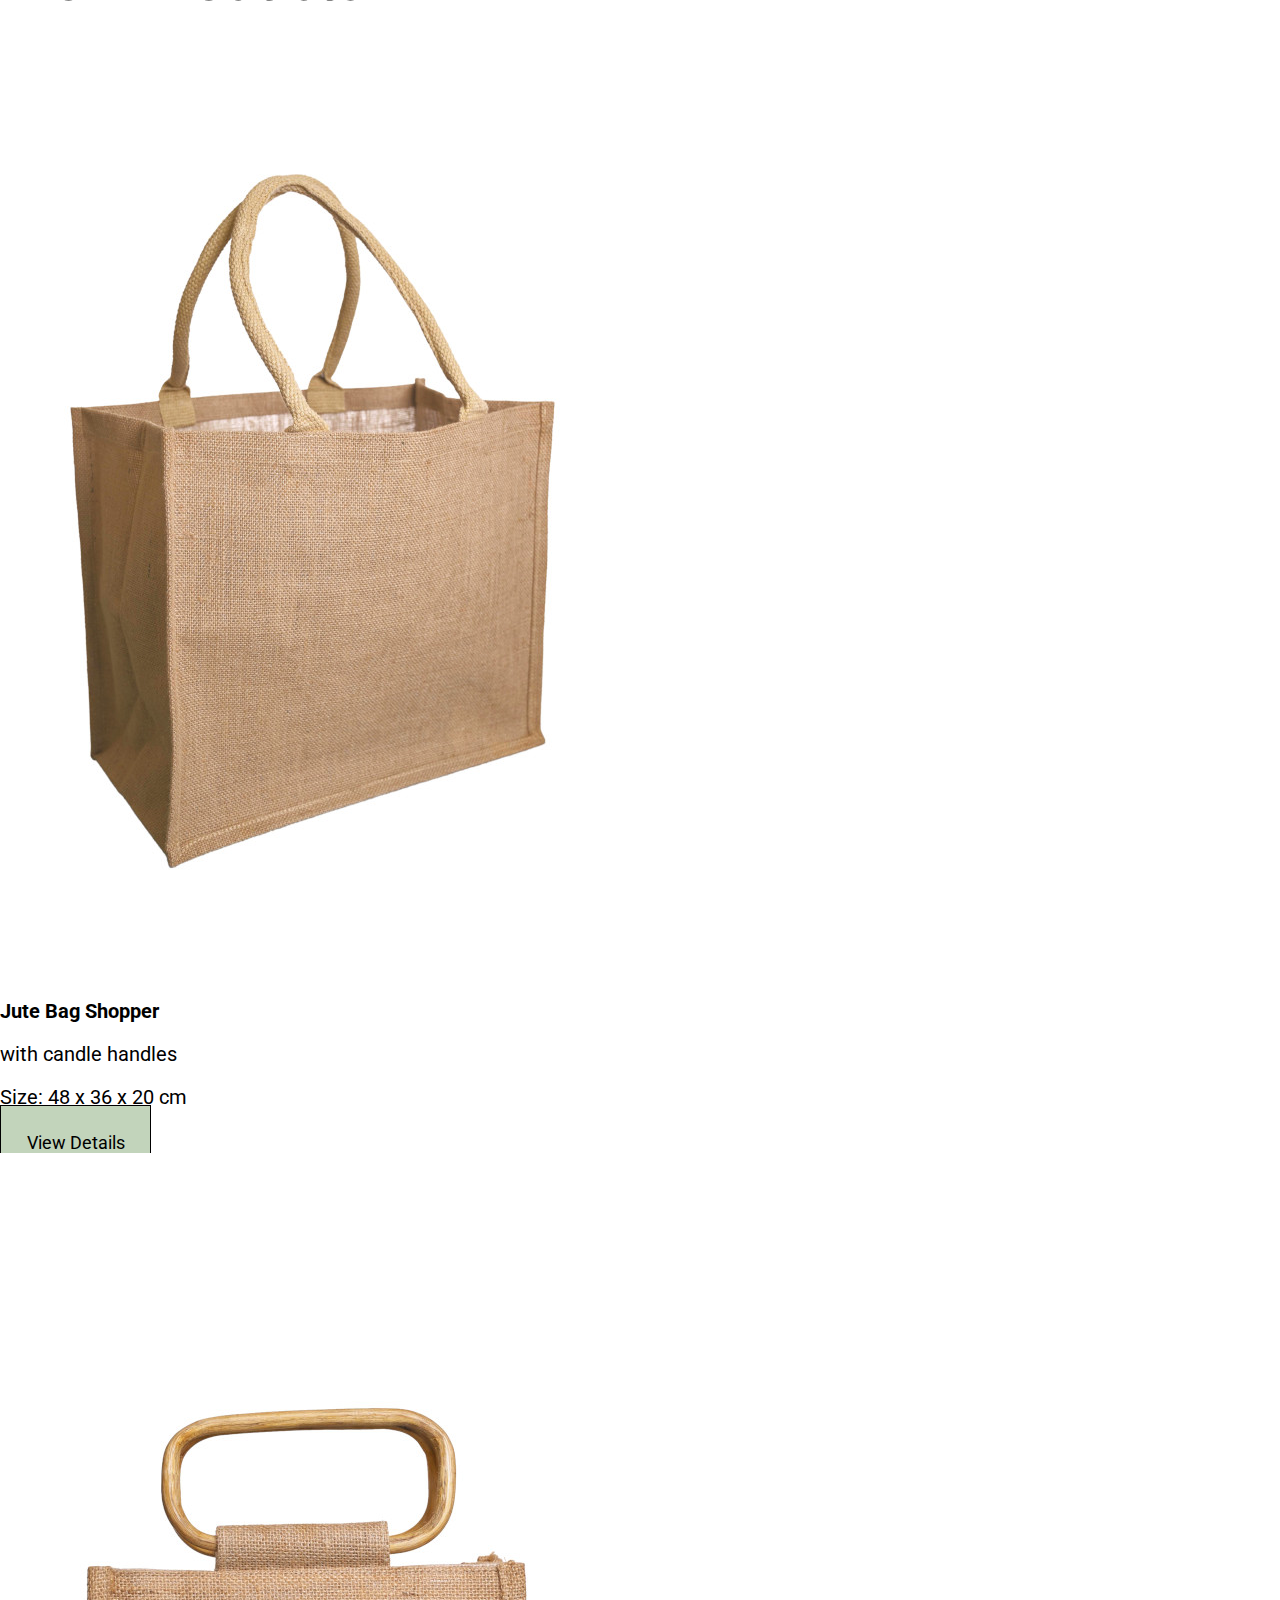
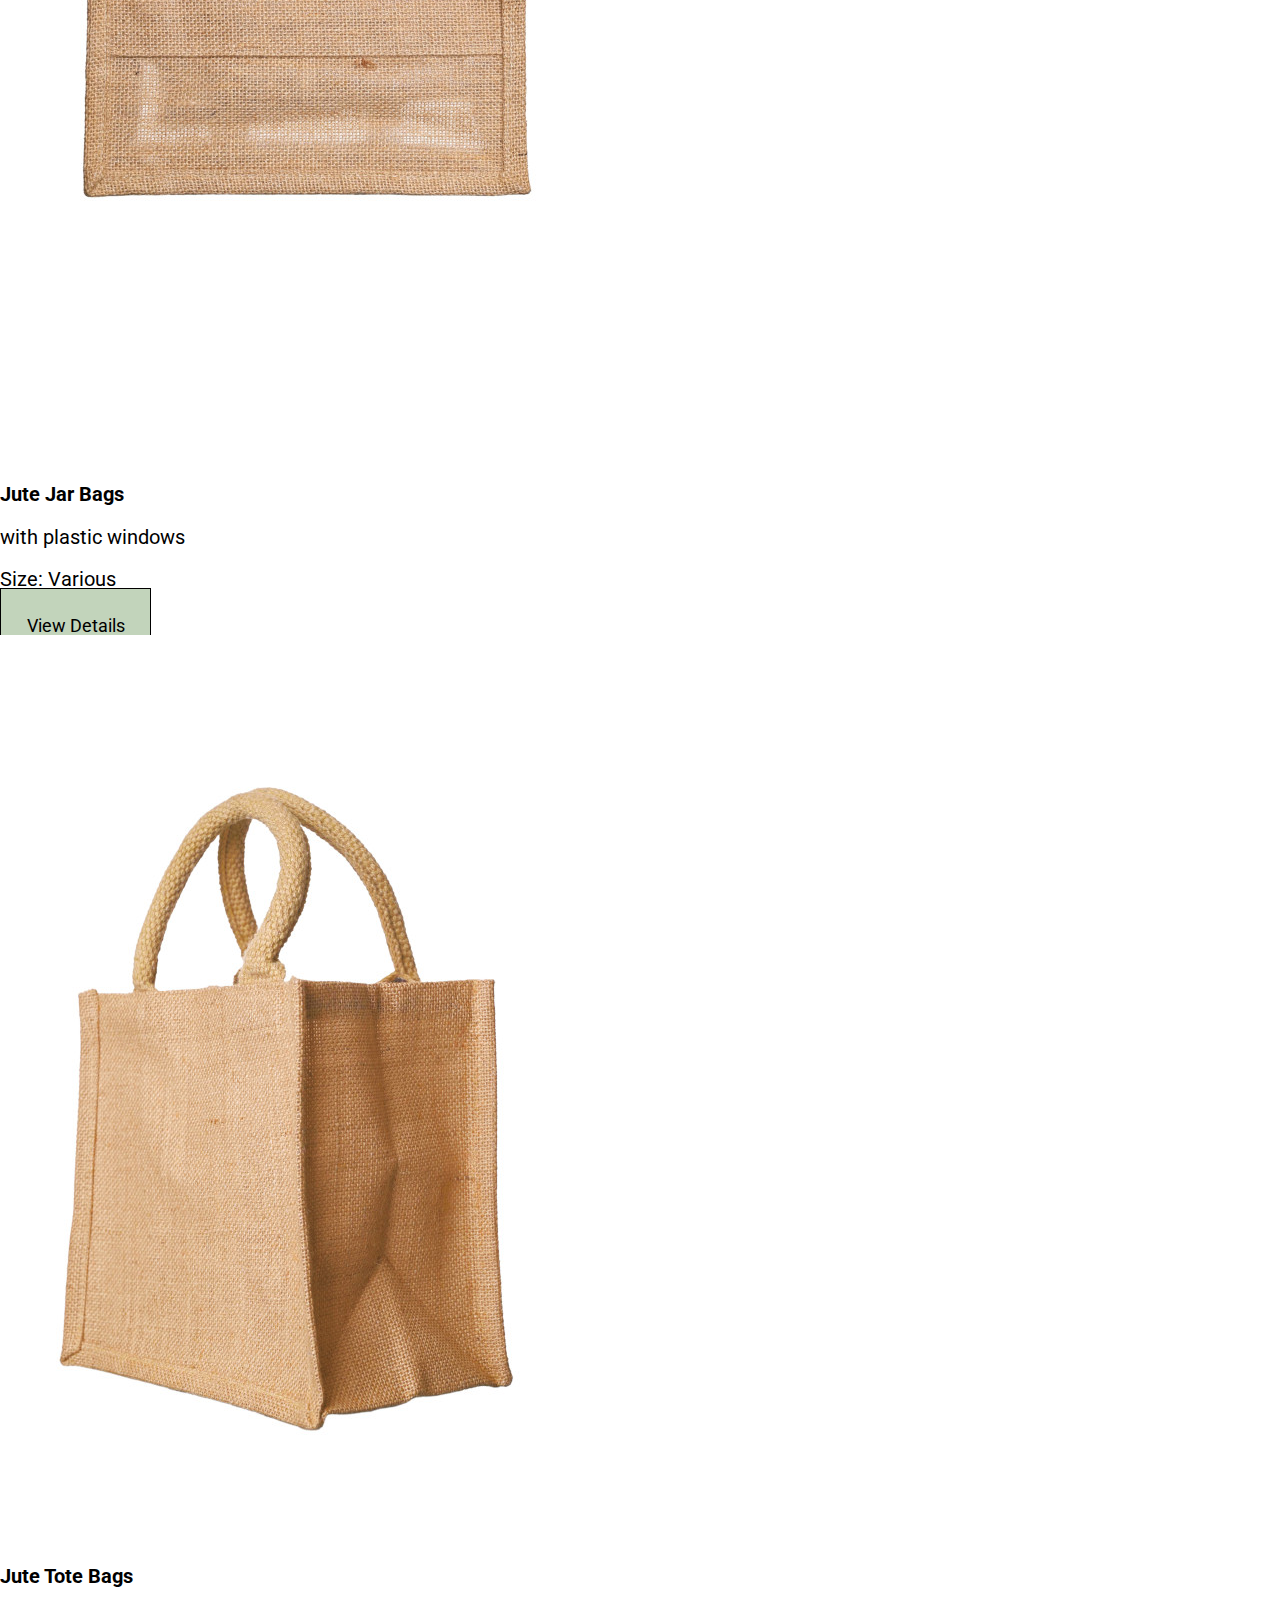
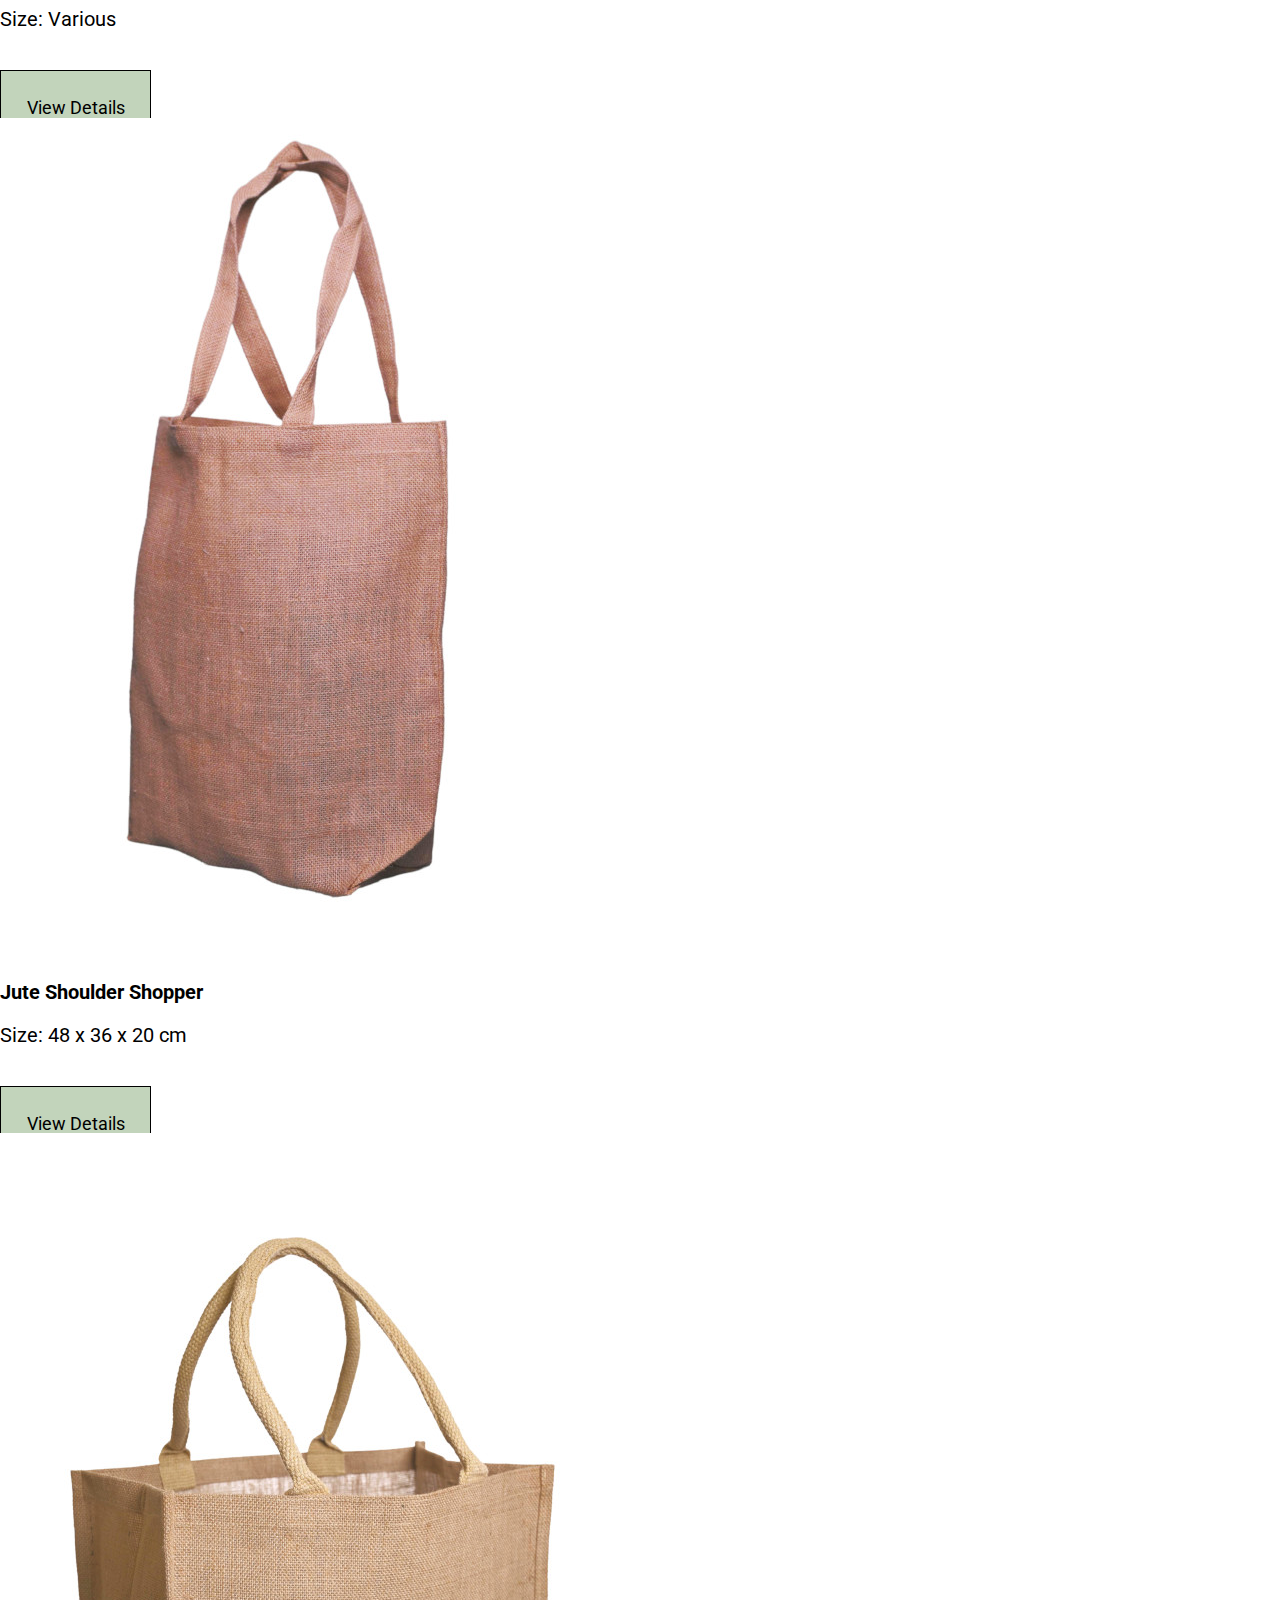
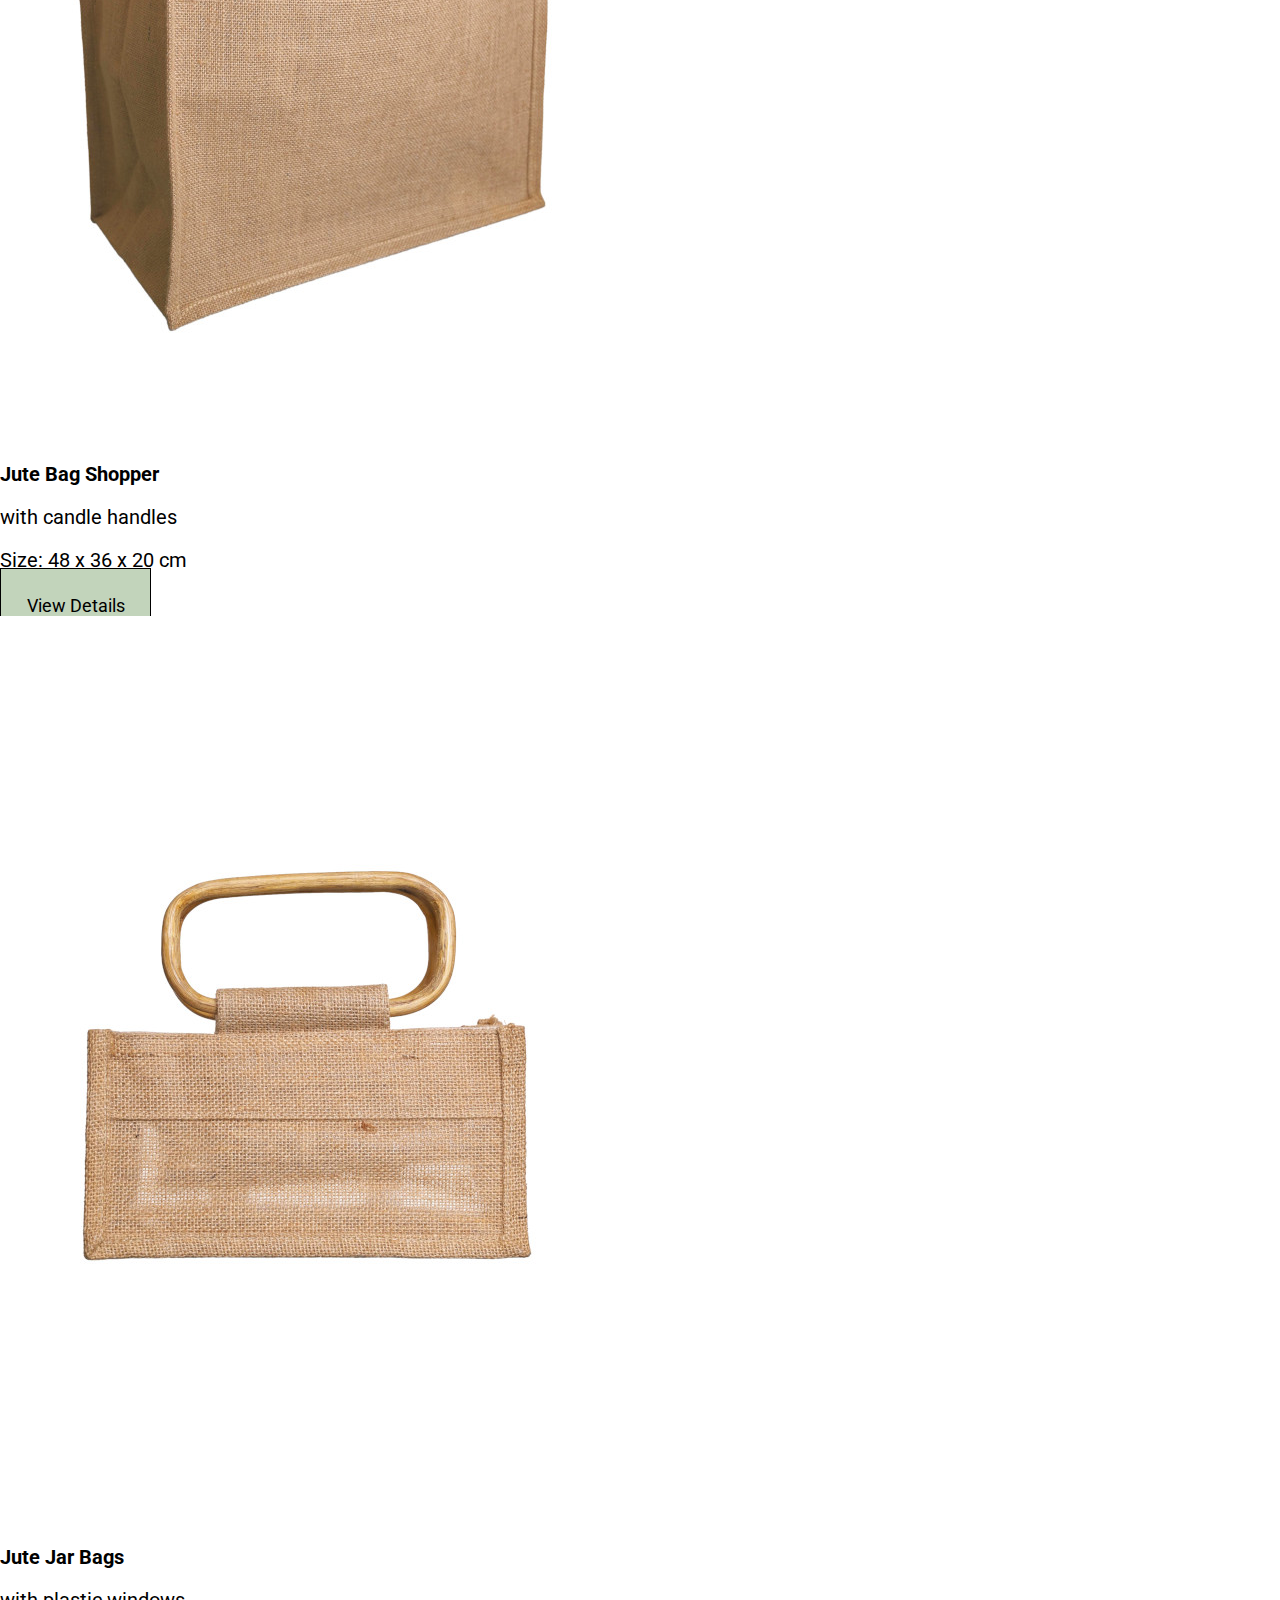
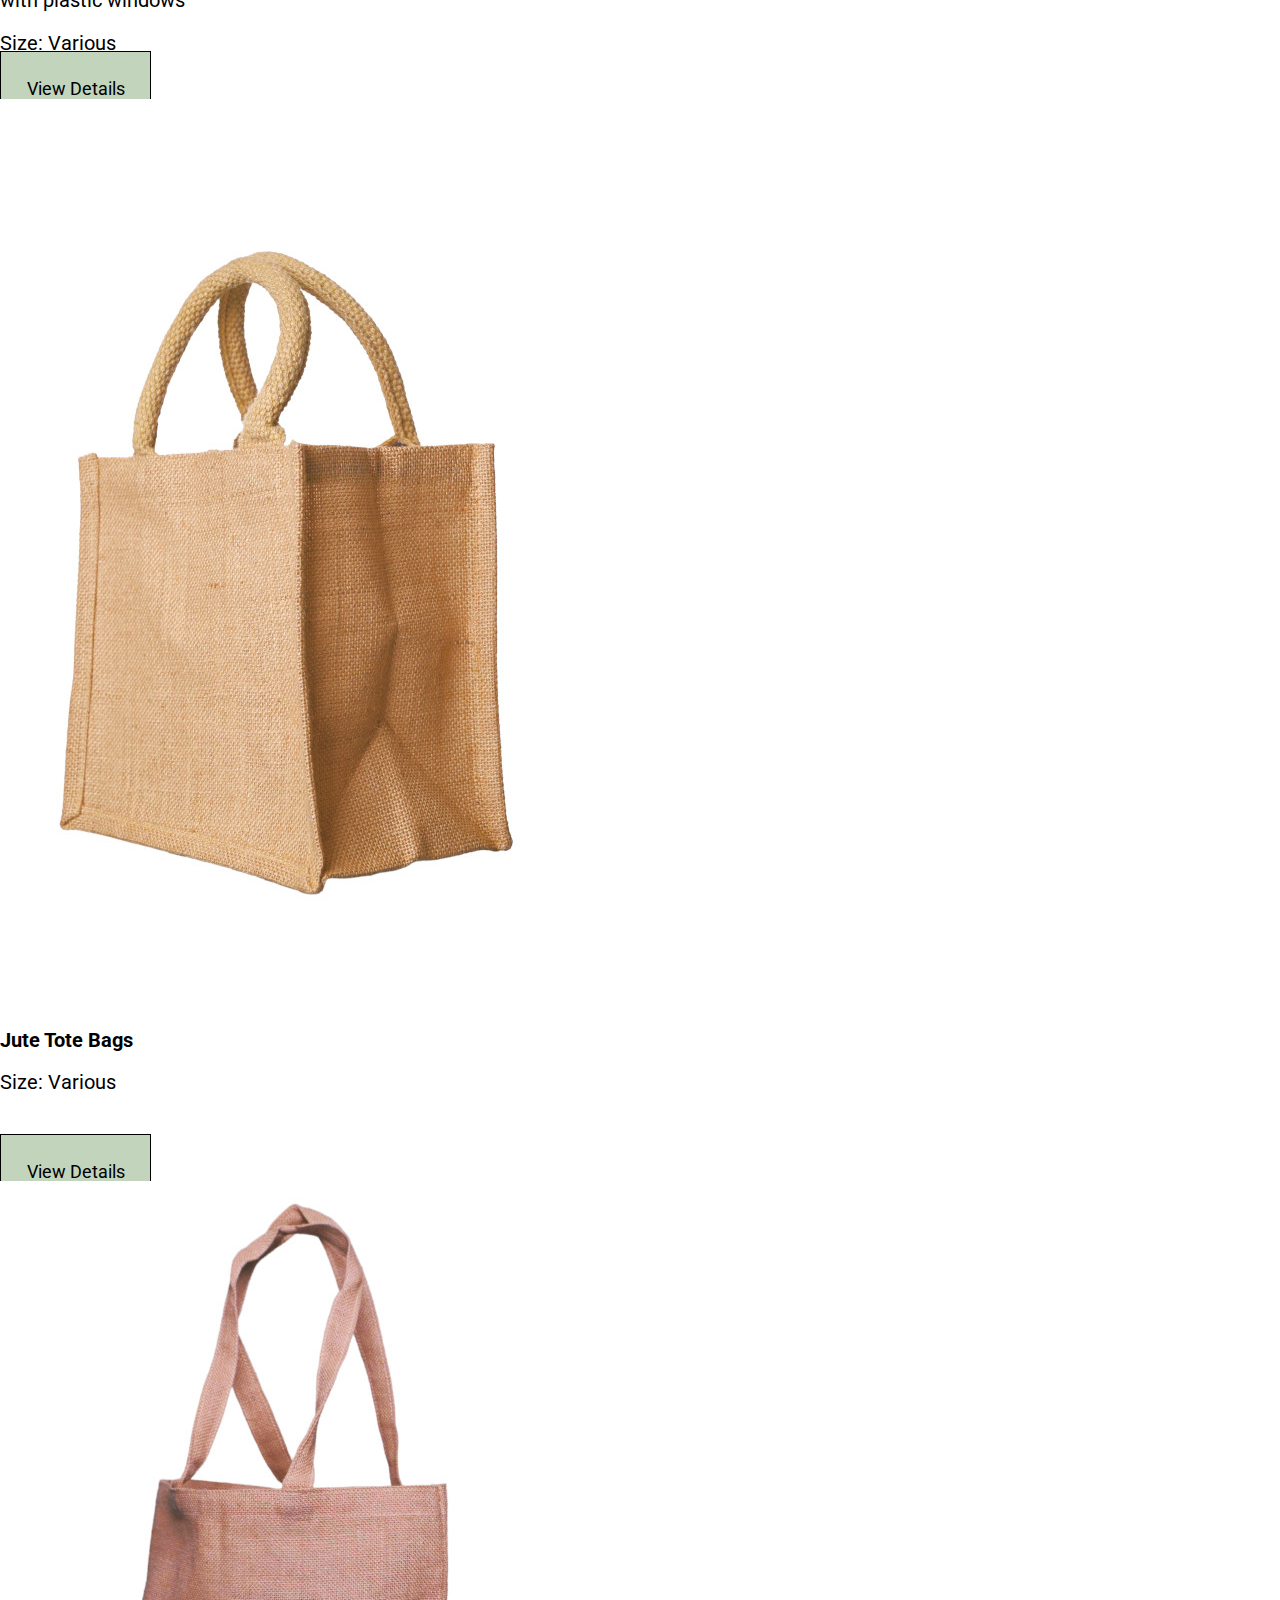
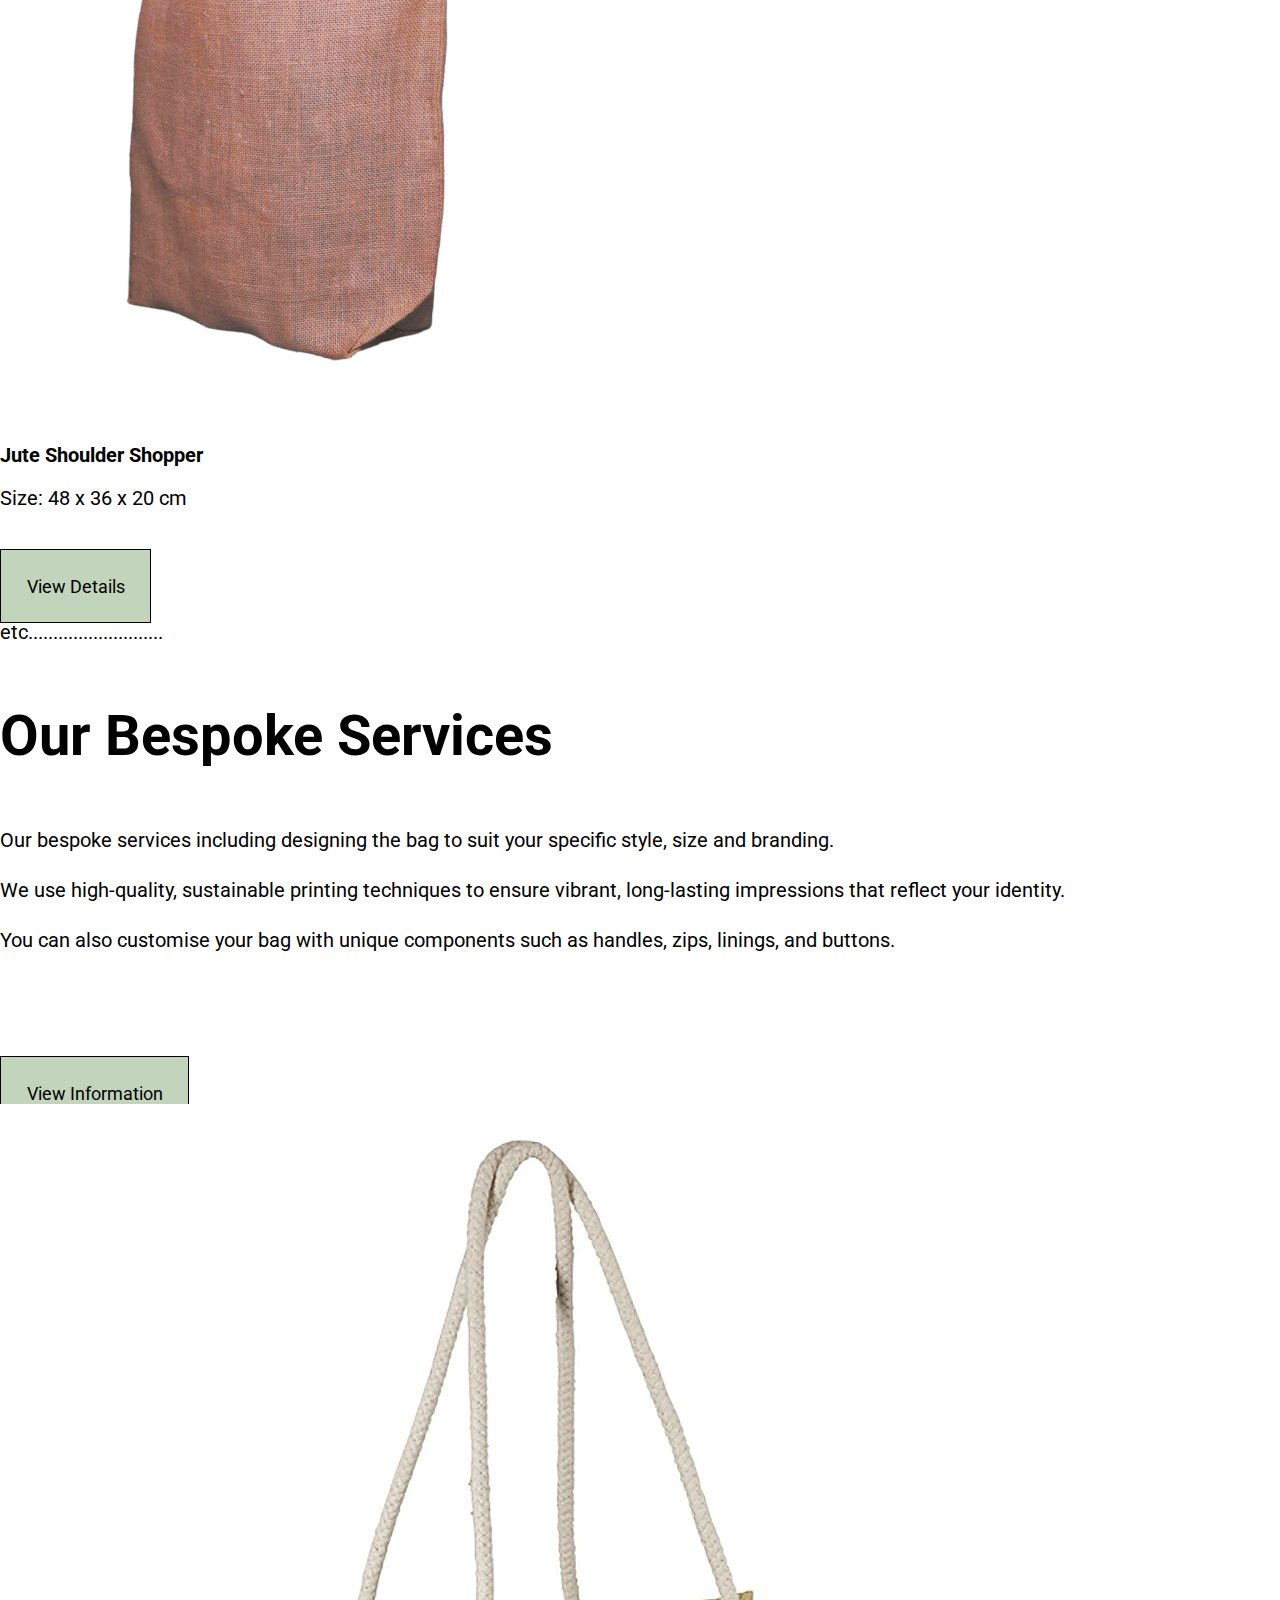
<file: natural-jute-bags.html>
<!DOCTYPE html>
<html lang="en">
<head>
    <meta charset="UTF-8">
    <meta name="viewport" content="width=device-width, initial-scale=1.0">

    <title>Natural Jute Bags</title>

    <link rel="stylesheet" href="assets/styles/styles.css">

    <script src="include/header.js" charset="utf-8"></script>
    <script src="include/footer.js" charset="utf-8"></script>
    <script src="include/product-modal.js" charset="utf-8"></script>


    <!-- Google Fonts -->
    <link rel="preconnect" href="https://fonts.googleapis.com">
    <link rel="preconnect" href="https://fonts.gstatic.com" crossorigin>
    <link href="https://fonts.googleapis.com/css2?family=Funnel+Display:wght@300..800&family=Montserrat:ital,wght@0,100..900;1,100..900&family=Open+Sans:ital,wght@0,300..800;1,300..800&family=Oswald:wght@200..700&family=Outfit:wght@100..900&family=Poppins:ital,wght@0,100;0,200;0,300;0,400;0,500;0,600;0,700;0,800;0,900;1,100;1,200;1,300;1,400;1,500;1,600;1,700;1,800;1,900&family=Raleway:ital,wght@0,100..900;1,100..900&family=Roboto:ital,wght@0,100;0,300;0,400;0,500;0,700;0,900;1,100;1,300;1,400;1,500;1,700;1,900&display=swap" rel="stylesheet">

</head>

<body>

    <div class="landing-section">


        <div header-include-html="include/header.html"></div>


        <!-- HERO SECTION -->
        <div class="sub-page-hero-section">

            <h2 class="h-sub" style="margin: 0">Natural Jute Bags</h2>

        </div>

    </div>


    <!-- INTRODUCTION SECTION -->
    <div class="sub-page-intro">

        <h3 class="h-sub"  style="text-align: center; margin-top: 1%; margin-bottom: 1%;">Eco Friendly Natural Jute</h3>

        <div>

            <img src="assets/images/jute-bag.png" class="sub-page-intro-image-1" style="margin-bottom: 4%;">
            <p class="p-large">Jute is a strong, natural fibre extracted from the stem and outer skin of the jute plant, mainly grown in warm, humid regions like India and Bangladesh. It's one of the most affordable and widely used vegetable fibres after cotton.</p>
            <p class="p-large" style="margin-top: 1%;">Jute is bio-degradable and eco-friendly. It is strong and durable, and has a rough, coarse texture.</p>
            <p class="p-large" style="margin-top: 1%;">It is known as the "golden fibre" for its colour and value.</p>
            <p class="p-large">Natural coloured jute bags are known for their strength, durability, and natural texture, making them a popular choice for both everyday use and promotional purposes. They are designed in a variety of types and sizes, suitable for shopping, gifting, or carrying essentials. With bespoke options such as customised handles, soft linings, zips, and decorative buttons, jute bags can be tailored to meet specific needs while maintaining their eco-friendly appeal.</p>

        </div>

        <div>

            <p class="p-large"> Some of the items we can do ……</p>
            
        </div>

    </div>


    <div class="sub-page-intro-images">

        <div>
            <div style="display: flex; flex-direction: column; align-items: center;">
                <img src="assets/images/sample-shopper1.jpg" class="sub-page-intro-image-2">
            </div>
            <h4 class="h-sub"  style="text-align: center">Shoppers</h4>
        </div>

        <div>
            <div style="display: flex; flex-direction: column; align-items: center;">
                <img src="assets/images/sample-tote1.jpg" class="sub-page-intro-image-2">
            </div>
            <h4 class="h-sub"  style="text-align: center">Tote Bags</h4>
        </div>

        <div>
            <div style="display: flex; flex-direction: column; align-items: center;">
                <img src="assets/images/sample-bottle.jpg" class="sub-page-intro-image-2">
            </div>
            <h4 class="h-sub"  style="text-align: center">Bottle Bags</h4>
        </div>

        <div>
            <div style="display: flex; flex-direction: column; align-items: center;">
                <img src="assets/images/sample-pouch.jpg" class="sub-page-intro-image-2">
            </div>
            <h4 class="h-sub"  style="text-align: center">Pouches</h4>
        </div>

    </div>


    <div class="section">

        <h3 class="h-sub">View Products</h4>

    </div>


    <!-- DYNAMIC PRODUCT DISPLAY SECTION-->
    <div class="dynamic-page-section">


        <div class="dynamic-columns">

            <div class="dynamic-item">
                <img src="assets/images/sample-shopper1.jpg" class="dynamic-image">
                <div class="dynamic-text">
                    <p style="font-weight: bold; margin-bottom: 1%">Jute Bag Shopper</p>
                    <p style="margin-top: 0; margin-bottom: 1%">with candle handles</p>
                    <p style="margin-top: 0;">Size: 48 x 36 x 20 cm</p>
                    <a href="#" class="button" onclick="document.getElementById('product-modal').style.display='block'">View Details</a>

                </div>
            </div>

            <div class="dynamic-item">
                <img src="assets/images/sample-jar.jpg" class="dynamic-image">
                <div class="dynamic-text">
                    <p style="font-weight: bold; margin-bottom: 1%">Jute Jar Bags</p>
                    <p style="margin-top: 0; margin-bottom: 1%">with plastic windows</p>
                    <p style="margin-top: 0;">Size: Various</p>
                    <a href="" class="button">View Details</a>
                </div>
            </div>

            <div class="dynamic-item">
                <img src="assets/images/sample-tote2.jpg" class="dynamic-image">
                <div class="dynamic-text">
                    <p style="font-weight: bold; margin-bottom: 1%">Jute Tote Bags</p>
                    <p style="margin-top: 0; margin-bottom: 1%">Size: Various</p>
                    <p style="margin-top: 0; color: white;">.</p>
                    <a href="" class="button">View Details</a>
                </div>
            </div>

            <div class="dynamic-item">
                <img src="assets/images/sample-shopper2.jpg" class="dynamic-image">
                <div class="dynamic-text">
                    <p style="font-weight: bold; margin-bottom: 1%">Jute Shoulder Shopper</p>
                    <p style="margin-top: 0; margin-bottom: 1%">Size: 48 x 36 x 20 cm</p>
                    <p style="margin-top: 0; color: white;">.</p>
                    <a href="" class="button">View Details</a>
                </div>
            </div>

        </div>


        <div class="dynamic-columns">

            <div class="dynamic-item">
                <img src="assets/images/sample-shopper1.jpg" class="dynamic-image">
                <div class="dynamic-text">
                    <p style="font-weight: bold; margin-bottom: 1%">Jute Bag Shopper</p>
                    <p style="margin-top: 0; margin-bottom: 1%">with candle handles</p>
                    <p style="margin-top: 0;">Size: 48 x 36 x 20 cm</p>
                    <a href="" class="button">View Details</a>
                </div>
            </div>

            <div class="dynamic-item">
                <img src="assets/images/sample-jar.jpg" class="dynamic-image">
                <div class="dynamic-text">
                    <p style="font-weight: bold; margin-bottom: 1%">Jute Jar Bags</p>
                    <p style="margin-top: 0; margin-bottom: 1%">with plastic windows</p>
                    <p style="margin-top: 0;">Size: Various</p>
                    <a href="" class="button">View Details</a>
                </div>
            </div>

            <div class="dynamic-item">
                <img src="assets/images/sample-tote2.jpg" class="dynamic-image">
                <div class="dynamic-text">
                    <p style="font-weight: bold; margin-bottom: 1%">Jute Tote Bags</p>
                    <p style="margin-top: 0; margin-bottom: 1%">Size: Various</p>
                    <p style="margin-top: 0; color: white;">.</p>
                    <a href="" class="button">View Details</a>
                </div>
            </div>

            <div class="dynamic-item">
                <img src="assets/images/sample-shopper2.jpg" class="dynamic-image">
                <div class="dynamic-text">
                    <p style="font-weight: bold; margin-bottom: 1%">Jute Shoulder Shopper</p>
                    <p style="margin-top: 0; margin-bottom: 1%">Size: 48 x 36 x 20 cm</p>
                    <p style="margin-top: 0; color: white;">.</p>
                    <a href="" class="button">View Details</a>
                </div>
            </div>

        </div>

        <p class="p-large">etc...........................</p>

    </div>


    </div>



    <!-- BESPOKE SERVICES SECTION-->
    <div class="bespoke-supp-section">

        <div class="bespoke-supp-section-1">
            <h3 class="h-sub" >Our Bespoke Services</h3>
            <p class="p-large">Our bespoke services including designing the bag to suit your specific style, size and branding.</p>
            <p class="p-large" style="margin-top: 1%;">We use high-quality, sustainable printing techniques to ensure vibrant, long-lasting impressions that reflect your identity.</p>
            <p class="p-large" style="margin-top: 1%; margin-bottom: 10%;">You can also customise your bag with unique components such as handles, zips, linings, and buttons.</p>
            <a href="" class="button">View Information</a>
        </div>

        <div class="bespoke-supp-section-2">
            <img src="assets/images/jute-cotton-handle-bag-3411533_1280.jpg" class="bespoke-supp-image" style="margin-bottom: 4%;">
        </div>

    </div>


    <!-- CONTACT SECTION-->
    <div class="contact-supp-section">

        <a href="" class="button-contact">CONTACT US NOW</a>

    </div>


    <!-- PRIVACY POLICY SECTION (Modal) ----------------------------->
    <!-- This section is not displayed in the main page -->
    <!-- Display the Modal code from an include HTML file-->
    <!-- Include HTML scripts in /include/privacy_policy.js -->
    <!-- HTML Code and Modal scripts in /include/privacy_policy.html -->
    <div id="product-modal" class="legal">
        <div product-modal-include-html="include/product-modal.html"></div>
    </div>





    <a href="natural-jute-bags-2.html" style="color: red;" target="_blank">CLICK HERE FOR EXPLANATION</a>


    <!-- This section is only displayed above 576px -->
    <!-- Below 577px, the Big Mac Menu kicks in -->
    <div footer-include-html="include/footer.html"></div>


    <script>includeHeaderHTML();</script>
    <script>includeFooterHTML();</script>
    <script>includeProductModalHTML();</script>



</body>

</html>
</file>
<file: assets/styles/styles.css>
/* COLOUR PALETTE
Brown #914F1E
Light Brown #B99470
Lighter Brown #DEAC80
Cream #F7DCB9
Light Green #B5C18E
*/


/* LAYOUT STYLING */

body {
    font-family: "Roboto", sans-serif;
    margin: 0;
    padding: 0;
    width: 100%;
    /* border: solid; color: red; */
}

/*.instruction-section {
    margin: 0;
    padding: 1%;
    border: solid; color: red; border-width: thin;
}*/
.product-mobile-section {display: none;}
.services-mobile-image-section {display: none;}

.section-identifier {
    position: absolute;
    top: 0;
    left: 0;
    width: 20%;
    color: red;
    border: solid; border-color: red; border-width: thin;
}
.section-identifier > p {margin: 0 2% 0 2%;}

/* UNIVERSAL CONTENT STYLING */

h1 {font-size: 300%; margin: 0;}
h2 {font-size: 400%;}
h3 {font-size: 350%;}
h4 {font-size: 150%;}
h5 {font-size: 125%;}
p {font-size: 125%; line-height: 150%;}

.facebook_logo {
    fill: white;
    stroke: black;
    display: inline-block;
    width: 20px;
    height: 20px;
    background: #000;
    padding: 10px; /* your icon's total width & height is 40px  */
    border-radius: 8px;
}
.button-container {
    padding-top: 2%;
    padding-bottom: 3%;
}
.button {
    font-size: large;
    padding: 2%;
    color: black;
    text-decoration: none;
    background: #c2d4bb;
    border: solid; color: black; border-width: thin;
    cursor: pointer;
}
.button:hover {background-color: #41a67e;}

.button-contact {
    font-size: large;
    font-weight: bold;
    padding: 2%;
    text-decoration: none;
    color: black;
    background-color: #c2d4bb;
    border: solid; border-color: black; border-width: thin;
    cursor: pointer;
}
.button-contact:hover {background-color: white;}


/* LANDING SECTION */
.landing-section {
    margin: 0 0 3% 0;
    padding: 8% 0 5% 0;
    width: auto;
    height: 100vh;
    background: url(../images/cotton-bag.jpg);
    background-repeat: no-repeat;
    background-size: cover;
}

/* HERO SECTION */
.hero-section {
    display: flex;
    flex-direction: column;
    width: auto;
    margin: 0 15% 0 15%;
    padding: 2%;
    padding-bottom: 5%;
    background-color: white;
    opacity: 75%;
}
.hero-section-1 {
    display: flex;
    flex-direction: row;
    width: 100%;
}

/* Hero Text Section */
.hero-sub-section {
    display: flex;
    flex-direction: column;
}
.header-title {
    display: flex;
    flex-direction: row;
    width: 100%;
    font-size: 150%;
}
.header-title-1 {margin-top: 0;}
.header-title-2 {margin-top: 0; font-weight: normal;}
.header {width: 100%;}
.header > h1 {font-size: 300%;}
.header > p {margin-bottom: 5%;}

.header-sub-body {
    display: flex;
    flex-direction: row;
    gap: 5%;
}
.header-sub-body > a {
    display: flex;
    flex-direction: row;
    justify-items: center;
    gap: 5%;
}
.header-sub-body-contact {display: flex; flex-direction: column;}
.header-sub-body-contact > p {margin: 0;}

.mobile-header-sub-body {
    display: flex;
    flex-direction: column;
}

.button-hero {
    font-size: large;
    padding: 2%;
    color: black;
    text-decoration: none;
    background: #c2d4bb;
    border: solid; border-width: thin;
    cursor: pointer;
}
.button-hero:hover {background-color: white;}

/* Hero Hamburder Menu */
.dropdown-section {
    display: contents;
    width: 98%;
    margin: 2%;
    height: 500px;
    /*background-color: black;*/
    color: black;
    border-radius: 10px;
}
.dropdown {
    display: flex;
    /*overflow: hidden;*/
    width: 80%;
    position: relative;
    margin-bottom: 2%;
}
.dropdown #dropdown-links {display: none;}

.dropdown a {
    color: black;
    margin-bottom: 0;
    padding: 10px 20px 8px 20px;
    text-decoration: none;
    font-size: 125%;
    display: block;
}
.dropdown a.icon {
    background: black;
    color: white;
    font-weight: bold;
    display: block;
    position: absolute;
    right: 2%;
    top: 1%;
}
#dropdown-links a:hover {
    background-color: #41a67e;
    color: black;
}

/* FEATURES SECTION */
.features-section {
    position: relative;
    width: auto;
    margin-bottom: 5%;
}
.features-sub-section {
    display: grid;
    grid-template-columns: repeat(3, 1fr);
    grid-column-gap: 6%;
    width: auto;
    margin: 0 8% 0 8%;
    padding-top: 3%;
}
.features-item {
    display: flex;
    flex-direction: column;
    align-items: center;
    text-align: center;
    margin: 1%;
    padding: 3%;
    border-radius: 15px;
    border: solid; border-color: lightgray;
}
.features-item > h4 {
    margin-top: 0;
    margin-bottom: 1%;
    text-align: center;
}
.section-identifier-features {
    position: absolute;
    top: -16%;
    left: -5%;
    width: 20%;
    color: red;
    border: solid; border-color: red; border-width: thin;
}
.section-identifier-features > p {margin: 0 2% 0 2%;}

/* ABOUT SECTION */
.about-section {
    position: relative;
    margin: 0 0 5% 0;
    /*padding: 5% 4% 8% 4%;*/
    background: #ecfae5;
}
.about-sub-section {
    display: grid;
    grid-template-columns: repeat(2, 1fr);
    grid-column-gap: 2%;
    width: auto;
    margin: 0 8% 0 8%;
    padding: 3% 0 3% 0;
}
.about-sub-section-1 {
    display: grid;
    place-items: center;
    width: auto;
}
.about-sub-section-2 {
    display: grid;
    place-items: center;
    width: fit-content;
}
.about-sub-section-1-contents {
    width: 100%;
}
.about-sub-section-1-contents > p {
    margin: 0;
    padding-top: 0;
}
.about-header {
    display: flex;
    flex-direction: row;
    width: 100%;
    /*font-size: 400%;*/
}
.about-header-1 {
    margin: 0 0 2% 0;
}
.about-header-2 {
    margin: 0 0 2% 0;
    font-weight: normal;
}
.about-sub-section-2 > p {
    font-size: 150%;
    margin-left: 5%;
    margin-right: 5%;
    padding: 0;
}
.button-about {
    padding: 2%;
    color: white;
    text-align: center;
    text-decoration: none;
    background: #412B6B;
    cursor: pointer;
}
.button-about:hover {
    color: black;
    background-color: #41a67e;
}
.section-identifier-about {
    position: absolute;
    top: 0;
    left: 0;
    width: 20%;
    color: red;
    border: solid; border-color: red; border-width: thin;
}
.section-identifier-about > p {margin: 0 2% 0 2%;}

/* ICON SECTION */
.icon-section {
    position: relative;
    margin: 0 0 5% 0;
}
.icon-sub-section {
    display: grid;
    grid-template-columns: repeat(4, 1fr);
    grid-column-gap: 3%;
    width: auto;
    margin: 0 8% 0 8%;
}
.icon-item {
    display: flex;
    flex-direction: column;
    align-items: center;
    text-align: center;
}
.icon2-image {
    width: 40%;
}

/* PRODUCT SECTION */
/* Full Screen Width */
.product-header-section {
    position: relative;
    padding: 3% 0 3% 0;
    background-color: #ecfae5;
}
.product-header-sub-section {
    display: flex;
    flex-direction: row;
    justify-content: center;
    margin: 0 8% 0 8%;
}
.product-header-sub-section-1 {
    margin: 0 1% 0 0;
}
.product-header-sub-section-2 {
    margin: 0 1% 0 0;
    font-weight: normal;
}

.product-image {
    width: 100%;
    height: 85%;
    margin: 0;
    padding: 0;
    box-shadow: 10px 4px 8px 0 rgba(0, 0, 0, 0.2), 0 6px 20px 0 rgba(0, 0, 0, 0.19);
}
.product-left-section {
    display: grid;
    grid-template-columns: repeat(2, 1fr);
    grid-column-gap: 6%;
    width: auto;
    margin: 3% 0 0 0;
}
.product-left-section-1 {
    display: grid;
    place-items: center;
    width: auto;
}
.product-left-section-2 {
    display: grid;
    place-items: center;
    width: auto;
}

.product-right-section {
    display: grid;
    grid-template-columns: repeat(2, 1fr);
    grid-column-gap: 6%;
    width: auto;
    margin: 3% 0 0 0;
}
.product-right-section-1 {
    display: grid;
    place-items: center;
    width: auto;
}
.product-right-section-2 {
    display: grid;
    place-items: center;
    width: auto;
}

.product-sub-section {
    margin: 4%;
}
.product-header {
    display: flex;
    flex-direction: row;
    flex-wrap: wrap;
    gap: 1%;
}
.product-header-1 {
    margin: 0;
}
.product-header-2 {
    font-weight: normal;
    margin: 0;
}
.product-sub-header {
    margin-top: 0;
    margin-bottom: 0;
    font-size: 150%;
    font-weight: bold;
}

/* SERVICES SECTION */
.services-section {
    position: relative;
    display: flex;
    flex-direction: column;
    width: 100%;
    margin: 5% 0 4% 0;
}
.services-header-section {
    background-color: #ecfae5;
}
.services-header-sub-section {
    display: flex;
    flex-direction: row;
    justify-content: center;
    padding: 3% 0 3% 0;
}
.services-header-1 {
    margin: 0 1% 0 0;
}
.services-header-2 {
    margin: 0 1% 0 0;
    font-weight: normal;
}
.services-sub-section {
    display: grid;
    grid-template-columns: repeat(3, 1fr);
    grid-column-gap: 8%;
    width: auto;
    margin: 4% 8% 0 8%;
}
.services-column {
    display: grid;
    grid-template-columns: 1fr;
    grid-column-gap: 2%;
    width: auto;
}
.services-column > h5 {
    margin-top: 0;
    margin-bottom: 2%;
}
.services-column > p {
    margin-top: auto;
}
.services-column > .button-container {
    margin-top: auto;
}
.services-column > a {
    font-size: 125%;
    color: black;
}
.image-service {
    width: 100%;
}

/* ETHICS SECTION */
.ethics-section {
    position: relative;
    margin: 0 0 5% 0;
    background-color: #ecfae5;
}
.ethics-sub-section {
    display: flex;
    flex-direction: column;
    justify-content: center;
    align-items: center;
    margin: 0 8% 0 8%;
    padding: 4% 0 4% 0;
}
.ethics-header {
    display: flex;
    flex-direction: row;
    justify-content: center;
    flex-wrap: wrap;
    gap: 1%;
    width: 100%;
    margin: 2% 0 2% 0;
}
.ethics-header-1 {
    margin: 0;
}
.ethics-header-2 {
    font-weight: normal;
    margin: 0;
}
.ethics-section > p {
    font-family: "Poppins", sans-serif;
    text-align: center;
}
.button-ethics {
    font-size: 150%;
    padding: 2%;
    color: white;
    text-align: center;
    text-decoration: none;
    background: #412B6B;
    cursor: pointer;
}
.button-ethics:hover {
    color: black;
    background-color: #41a67e;
}

/* CONTACT SECTION */
.contact-section {
    position: relative;
    margin: 0 0 5% 0;
}
.contact-sub-section {
    display: flex;
    flex-direction: column;
    align-items: center;
    margin: 0 8% 0 8%;
    text-align: center;
}
.contact-sub-section > h3 {
    margin: 0;
}
.contact-sub-section > p {
    font-size: 150%;
}

/* FOOTER SECTION */
.footer-section {
    position: relative;
    display: flex;
    flex-direction: column;
    margin: 0;
    background: lightgrey;
}
.footer-sub-section {
    display: grid;
    grid-template-columns: 1fr 2fr;
    column-gap: 8%;
    margin: 2% 8% 2% 8%;
}
.footer-sub-section-2 {
    display: grid;
    grid-template-columns: 1fr 1fr 1fr;
    column-gap: 5%;
}
.footer-panel {
    display: flex;
    flex-direction: column;
}
.footer-icon {
    margin-right: 2%;
}
.footer-panel-title {
    margin-top: 0;
    margin-bottom: 5%;
}
.footer-link {
    padding-top: 1%;
    padding-bottom: 1%;
}
.footer-link > a {
    color: black;
    text-decoration: none;
}
.footer-link:hover {
    background-color: #41a67e;
}
.footer-bottom {
    margin-bottom: 3%;
    text-align: center;
    margin: 0 8% 0 8%;
}
.footer-bottom > p {
    font-size: 100%;
    line-height: 125%;
}

.mobile-header-sub-body {display: none}


/* DEVICE STYLING */
@media (max-width: 1201px)  {

    .hero-section {margin: 0 8% 0 8%;}
    .dropdown {width: 110%;}
    .header-sub-body-contact > p {font-size: 100%;}
}

@media (max-width: 986px) {

    .dropdown {width: 150%;}

    .about-header {display: flex; flex-direction: column;}
    .about-header-2 {margin-bottom: 5%;}
    .about-sub-section-2 > p {font-size: 125%;}

    .features-item > p {font-size: 110%;}

    .services-column > p {font-size: 110%;}

    .ethics-sub-section {display: flex; align-items: flex-start;}
    .ethics-header {display: flex; flex-direction: column;}
}

@media (max-width: 876px) {

    .header-sub-body {display: none;}

    .mobile-header-sub-body {display: contents;}
    .mobile-header-sub-body > .header-sub-body-contact > .mobile-header-telephone {margin-top: 5%;}
    .dropdown {width: 200%;}

    .features-sub-section {display: flex; flex-direction: column;}
    .features-item > p {font-size: 125%;}

    .about-sub-section {display: flex; flex-direction: column;}
    .about-header {display: flex; flex-direction: row;}
    .about-sub-section-2 {margin-top: 3%;}
    .about-sub-section-2 > p {margin-left: 0; margin-right: 0;}

    h3 {font-size: 300%;}
    .product-sub-section > p {font-size: 100%;}

}

@media (max-width: 786px) {

    .header-body > p {font-size: 110%;}
    .dropdown {padding-top: 15%;}
    .dropdown a {font-size: 100%;}

}

@media (max-width: 678px) {

    .product-left-section {display: none;}
    .product-right-section {display: none;}
    .hero-section-3 {display: none;}
    .services-image-section {display: none;}

    .landing-section {margin-bottom: 3%;}

    .features-section {
        display: flex;
        flex-direction: column;
        width: auto;
        margin-top: 10%;
    }

    .icon-sub-section {display: grid; grid-template-columns: repeat(2, 1fr);}

    .product-mobile-section {
        display: flex;
        flex-direction: column;
        width: auto;
    }

    .services-sub-section {
        display: flex;
        flex-direction: column;
        width: auto;
    }
    .services-column {
        display: flex;
        flex-direction: column;
        width: auto;
    }
    .services-mobile-image-section {display: contents; width: auto;}
    .image-service-mobile {width: 100%;}

    .footer-sub-section {display: flex; flex-direction: column;}
    .footer-sub-section-1 {margin-bottom: 5%;}
    .footer-sub-section-2 {margin-bottom: 5%;}
    .footer-bottom > p {font-size: 75%;}

}
</file>
<file: assets/styles/styles2.css>
/* COLOUR PALETTE
Brown #914F1E
Light Brown #B99470
Lighter Brown #DEAC80
Cream #F7DCB9
Light Green #B5C18E
*/


/* LAYOUT STYLING */

body {
    font-family: Roboto, sans-serif;
    margin: 0;
    padding: 0;
    width: 100%;
    /* border: solid; color: red; */
}

.instruction-section {
    margin: 0;
    padding: 1%;
    border: solid; color: red; border-width: thin;
}

.jute-bag-mobile-section {
    display: none;
}

/* HEADER SECTION */
.landing-section {
    margin: 0;
    padding: 0;
}
.header {
    width: 100%;
    margin: 0;
    padding: 0;
}
.header-section {
    display: flex;
    flex-direction: row;
    justify-content: space-between;
    gap: 4%;
    margin-left: 5%;
    margin-right: 5%;
}
.header-sub-section-1 {
    width: 10%;
    padding: 0;
}
.header-sub-section-2 {
    display: flex;
    flex-direction: column;
    width: 50%;
    margin: 0;
    padding: 0;
}
.header-sub-section-2-line1 {
    display: flex;
    flex-direction: row;
    width: 100%;
    margin: 0;
    padding: 0;
}
.header-sub-section-2-line2 {
    margin: 0;
    padding: 0;
}

.header-sub-section-3 {
    width: 30%;
}
.image-logo {
    width: 80%;
    margin: 0;
    padding: 0;
}

/* NAVIGATION BAR */
.navbar {
    display: flex;
    flex-direction: row;
    margin-left: 5%;
    margin-right: 5%;
    margin-bottom: 1%;
    /* border-top: solid; border-width: thin; */
}
.nav-items {
    display: flex;
    justify-content: space-between;
    gap: 1%;
    width: 94%;
    /*background: white;*/
}
.nav-link a {
    font-size: medium;
    color: black;
    text-decoration: none;
    cursor: pointer;
    float: left;
}
.nav-link a:hover {
    font-size: medium;
    font-weight: bold;
    color: #ffb823;
    text-decoration: none;
    cursor: pointer;
    float: left;
}

/* HERO SECTION */
.hero-section {
    display: flex;
    flex-direction: row;
    justify-content: space-evenly;
    width: 100%;
    margin-left: 0;
    margin-right: 0;
    height: 100vh;
    /*background: url(assets/images/header1-cine.png);*/
    background: url(../images/header1-cine.png); /* GITHUB */
    background-repeat: no-repeat;
    background-size: cover;

}
.hero-text-section-1 {
    width: 50%;
    margin-top: 5%;;
    margin-left: 10%;
    font-size: 125%;
    color: #006f40;
}
.hero-text-section-2 {
    width: 50%;
}
.image-main {
    width: 100%;
    height: 100vh;
}
.hero-sub-section {
    display: flex;
    flex-direction: row;
    justify-content: space-evenly;
    gap: 5%;
    width: 90%;
    margin-top: 1%;
    margin-left: 5%;
    margin-right: 5%;
}
.hero-sub-box {
    display: flex;
    flex-direction: column;
    align-items: center;
    text-align: center;
    padding: 1%;
    border-radius: 15px;
    border: solid; border-color: lightgray;
}

.container {
    margin-left: 5%;
    margin-right: 5%;
}

/* INTRODUCTION SECTION */
.introduction-section {
    display: flex;
    flex-direction: row;
    margin-left: 5%;
    margin-right: 5%;
    margin-top: 3%;
    padding: 2%;
    background-color: #a0c878;
    border-radius: 20px;
}
.intro-sub-section-1 {
    display: flex;
    flex-direction: column;
    align-items: left;
    width: 70%;
}
.intro-sub-section-2 {
    display: flex;
    flex-direction: column;
    justify-content: center;
    align-items: center;
    width: 25%;
}
.image-intro {
    width: 90%;
    clip-path: circle(50%);
}

/* ICON SECTION */
.icon-section {
    display: flex;
    flex-direction: row;
    justify-content: space-evenly;
    margin-top: 5%;
    margin-bottom: 5%;
}
.icon2-image {
    width: 10%;
}

/* PRODUCT SECTION */
.product-image {
    width: 100%;
    height: 85%;
    margin: 0;
    padding: 0;
}
.jute-bag-section {
    display: flex;
    flex-direction: row;
    justify-content: space-evenly;
    width: 100%;
    margin-left: 0;
    margin-right: 0;
    margin-top: 2%;
}
.jute-bag-section-1 {
    width: 45%;
    margin: 0;
    padding: 0;
}
.jute-bag-section-2 {
    width: 55%;
    margin: 0;
    padding: 0;
    /*background-color:lightgray;*/
}

.paper-bag-section {
    display: flex;
    flex-direction: row;
    justify-content: space-evenly;
    width: 100%;
    margin-left: 0;
    margin-right: 0;
    margin-top: 2%;
}
.paper-bag-section-1 {
    width: 55%;
    margin: 0;
    padding: 0;
}
.paper-bag-section-2 {
    width: 45%;
    margin: 0;
    padding: 0;
    /*background-color:lightgray;*/
}

.jute-bags {
    margin-top: 4%;
    padding: 2%;
    background-color: #f0f1c5;
}
.paper-bags {
    margin-top: 4%;
    padding: 2%;
    background-color: #f0bb78;
}
.canvas-bags {
    margin-top: 4%;
    padding: 2%;
    background-color: #f2ead3;
}
.cotton-bags {
    margin-top: 4%;
    padding: 2%;
    background-color: #e1e9c9;
}
.future-bags {
    margin-top: 4%;
    padding: 2%;
    background-color: #a0c878;
}

/* SERVICES SECTION */
.services-section {
    display: flex;
    flex-direction: column;
    width: 100%;
    margin-top: 0;
    margin-left: 0;
    margin-right: 0;
}
.services-sub-section {
    display: flex;
    flex-direction: row;
    justify-content: space-evenly;
    gap: 3%;
    width: 90%;
    margin-top: 3%;
    margin-left: 5%;
    margin-right: 5%;
}
/*.services-item {
    display: flex;
    flex-direction: column;
    align-items: center;
}*/
.image-service {
    width: 60%;
    clip-path: circle(50%);
}

/* ETHICS SECTION */
.ethics-section {
    display: flex;
    flex-direction: column;
    justify-content: center;
    align-items: center;
    margin-left: 5%;
    margin-right: 5%;
    margin-top: 3%;
    padding: 2%;
    background-color: #a0c878;
    border-radius: 20px;
}



/* UK DISTRIBUTORS SECTION */
.ukdistributor-section {
    display: flex;
    flex-direction: column;
    align-items: center;
    margin-left: 5%;
    margin-right: 5%;
    margin-top: 3%;
    padding: 2%;
    text-align: center;
}

/* CERTIFICATIONS SECTION */
.certifications-section {
    display: flex;
    flex-direction: row;
    margin-top: 3%;
    margin-left: 5%;
    margin-right: 5%;
    justify-content: space-evenly;
    text-align: center;
}
.image-certificate {
    width: 50%;
}

/* TESTIMONIAL SECTION */
.testimonial-section {
    display: flex;
    flex-direction: row;
    justify-content: space-evenly;
    gap: 3%;
    margin-top: 3%;
    margin-left: 5%;
    margin-right: 5%;
}
.testimonial-sub-section {
    display: flex;
    flex-direction: column;
    align-items: center;
    width: 50%;
    padding: 2%;
    background-color: lightgray;
    border-radius: 20px;
}


/* CONTACT SECTION */
.contact-section {
    display: flex;
    flex-direction: column;
    margin-top: 3%;
}
.contact-section-row {
    display: flex;
    flex-direction: row;
    justify-content: space-evenly;
    gap: 3%;
    margin-top: 2%;
}
.icon-image {
    width: 20%;
}

/* FOOTER SECTION */
.footer-section {
    display: flex;
    flex-direction: column;
    margin-top: 3%;
    padding: 2%;
    color: white;
    background-color: #006f40;
}
.footer-panel-section {
    display: flex;
    flex-direction: row;
    justify-content: space-evenly;
}

.version-section {
    display: flex;
    flex-direction: row;
    gap: 3%;
}

/* SUB PAGES */

.sub-page-hero-section {
    display: flex;
    flex-direction: row;
    justify-content: space-evenly;
    align-items: center;
    width: 100%;
    margin-left: 0;
    margin-right: 0;
    height: 60vh;
    color: white;
    background: url(/assets/images/header1-narrow.jpg);
    background-repeat: no-repeat;
    background-size: cover;
}
.sub-page-intro {
    margin-left: 5%;
    margin-right: 5%;
    margin-top: 1%;
    padding: 2%;
}
.flex-row-section {
    display: flex;
    flex-direction: row;
    justify-content: space-evenly;
    gap: 4%;
    width: auto;
    margin-left: 5%;
    margin-right: 5%;
}
.item-section {
    display: flex;
    justify-content: center;
    align-items: center;
    width: 50%;
    height: 30vh;
    padding: 2%;
    border: solid; border-width: thin;
}
.section {
    display: flex;
    flex-direction: column;
}




/* CONTENT STYLING */

h1 {
    font-family: "Playfair Display", serif;
    font-size: 300%;
    margin: 0;
}
h2 {
    font-family: "Playfair Display", serif;
    font-size: 300%;
}
.h2-header {
    margin: 0;
}
h3 {
    font-family: "Playfair Display", serif;
    font-size: 200%;
}
h4 {
    font-family: "Playfair Display", serif;
    font-size: 110%;
}
.p-large {
    font-size: larger;
}
.p-xlarge {
    font-size: xx-large;
}
.facebook_logo {
    fill: white;
    stroke: black;
    display: inline-block;
    width: 20px;
    height: 20px;
    background: #000;
    padding: 10px; /* your icon's total width & height is 40px  */
    border-radius: 8px;
}
.button-container {
    padding-top: 2%;
    padding-bottom: 3%;
}
.button {
    font-size: large;
    padding: 2%;
    color: white;
    text-decoration: none;
    background: #59ac77;
    border-radius: 5px;
    cursor: pointer;
}
.button2 {
    font-size: large;
    padding: 2%;
    color: white;
    text-decoration: none;
    background: #59ac77;
    border-radius: 5px;
    cursor: pointer;
}
.button3 {
    font-size: large;
    padding: 2%;
    color: white;
    text-decoration: none;
    background: #59ac77;
    border-radius: 5px;
    cursor: pointer;
}
/*.button:hover {
    color: white;
    background: brown;
}*/
.button-hero {
    font-size: large;
    padding: 3%;
    color: black;
    text-decoration: none;
    background: white;
    border: solid; border-width: thin;
    border-radius: 10px;
    cursor: pointer;
}
a {
    margin: 0;
    padding: 0;
}

.jute-bag-mobile-section {
    display: none;
}


@media (max-width: 678px) {

    .jute-bag-section {
        display: none;
    }
    .header-sub-section-1 {
        display: none;
    }
    .header-sub-section-3 {
        display: none;
    }
    .navbar {
        display: none;
    }
    .image-main {
        width: 100%;
        height: auto;
    }

    .hero-sub-section {
        display: flex;
        flex-direction: column;
    }
    .introduction-section {
        display: flex;
        flex-direction: column;
    }
    .product-main {
        width: 100%;
        height: auto;
    }
    .jute-bag-mobile-section {
        display: flex;
        flex-direction: column;
    }
    .jute-bag-section-1 {
        width: 100%;
    }
    .jute-bag-section-2 {
        width: 100%;
    }
    .paper-bag-section {
        display: flex;
        flex-direction: column;
    }
    .paper-bag-section-1 {
        width: 100%;
    }
    .paper-bag-section-2 {
        width: 100%;
    }
    .services-sub-section {
        display: flex;
        flex-direction: column;
    }
    .footer-panel-section {
        display: flex;
        flex-direction: column;

    }

}
</file>
<file: assets/styles/styles3.css>
/* COLOUR PALETTE
Brown #914F1E
Light Brown #B99470
Lighter Brown #DEAC80
Cream #F7DCB9
Light Green #B5C18E
*/


/* LAYOUT STYLING */

body {
    font-family: Roboto, sans-serif;
    margin: 0;
    padding: 0;
    width: 100%;
    /* border: solid; color: red; */
}

.instruction-section {
    margin: 0;
    padding: 1%;
    border: solid; color: red; border-width: thin;
}

.jute-bag-mobile-section {
    display: none;
}

/* HEADER SECTION */
.landing-section {
    margin: 0;
    padding: 0;
}
.header {
    width: 100%;
    margin: 0;
    padding: 0;
}
.header-section {
    display: flex;
    flex-direction: row;
    justify-content: space-between;
    gap: 4%;
    margin-left: 0;
    margin-right: 0;
    background-color: #59ac77;
}
.header-sub-section-1 {
    width: 10%;
    padding: 0;
}
.header-sub-section-2 {
    display: flex;
    flex-direction: column;
    width: 50%;
    margin: 0;
    padding: 0;
}
.header-sub-section-2-line1 {
    display: flex;
    flex-direction: row;
    width: 100%;
    margin: 0;
    padding: 0;
}
.header-sub-section-2-line2 {
    margin: 0;
    padding: 0;
}

.header-sub-section-3 {
    width: 30%;
}
.image-logo {
    width: 80%;
    margin: 0;
    padding: 0;
}

/* NAVIGATION BAR */
.navbar {
    display: flex;
    flex-direction: row;
    margin: 0;
    padding: 1.25%;
    background-color: #ffd5d5;
    /* border-top: solid; border-width: thin; */
}
.nav-items {
    display: flex;
    justify-content: space-between;
    gap: 1%;
    width: 94%;
    /*background: white;*/
}
.nav-link a {
    font-size: medium;
    color: black;
    text-decoration: none;
    cursor: pointer;
    float: left;
}
.nav-link a:hover {
    font-size: medium;
    font-weight: bold;
    color: #3a6f43;
    text-decoration: none;
    cursor: pointer;
    float: left;
}

/* HERO SECTION */
.hero-section {
    display: flex;
    flex-direction: row;
    justify-content: space-evenly;
    width: 100%;
    margin-left: 0;
    margin-right: 0;
    height: 100vh;
    background: url(/assets/images/header1-cine.png);
    background-repeat: no-repeat;
    background-size: cover;

}
.hero-text-section-1 {
    width: 50%;
    margin-top: 5%;;
    margin-left: 10%;
    font-size: 125%;
    color: #006f40;
}
.hero-text-section-2 {
    width: 50%;
}
.image-main {
    width: 100%;
    height: 100vh;
}
.hero-sub-section {
    display: flex;
    flex-direction: row;
    justify-content: space-evenly;
    gap: 5%;
    width: 90%;
    margin-top: 1%;
    margin-left: 5%;
    margin-right: 5%;
}
.hero-sub-box {
    display: flex;
    flex-direction: column;
    align-items: center;
    text-align: center;
    padding: 1%;
    border-radius: 15px;
    border: solid; border-color: lightgray;
}

.container {
    margin-left: 5%;
    margin-right: 5%;
}

/* INTRODUCTION SECTION */
.introduction-section {
    display: flex;
    flex-direction: row;
    margin-left: 5%;
    margin-right: 5%;
    margin-top: 3%;
    padding: 2%;
    background-color: #fdaaaa;
    border-radius: 20px;
}
.intro-sub-section-1 {
    display: flex;
    flex-direction: column;
    align-items: left;
    width: 70%;
}
.intro-sub-section-2 {
    display: flex;
    flex-direction: column;
    justify-content: center;
    align-items: center;
    width: 25%;
}
.image-intro {
    width: 70%;
}

/* ICON SECTION */
.icon-section {
    display: flex;
    flex-direction: row;
    justify-content: space-evenly;
    margin-top: 5%;
    margin-bottom: 5%;
}
.icon2-image {
    width: 10%;
}

/* PRODUCT SECTION */
.product-image {
    width: 100%;
    height: 85%;
    margin: 0;
    padding: 0;
}
.jute-bag-section {
    display: flex;
    flex-direction: row;
    justify-content: space-evenly;
    width: 100%;
    margin-left: 0;
    margin-right: 0;
    margin-top: 2%;
}
.jute-bag-section-1 {
    width: 45%;
    margin: 0;
    padding: 0;
}
.jute-bag-section-2 {
    width: 55%;
    margin: 0;
    padding: 0;
    /*background-color:lightgray;*/
}

.paper-bag-section {
    display: flex;
    flex-direction: row;
    justify-content: space-evenly;
    width: 100%;
    margin-left: 0;
    margin-right: 0;
    margin-top: 2%;
}
.paper-bag-section-1 {
    width: 55%;
    margin: 0;
    padding: 0;
}
.paper-bag-section-2 {
    width: 45%;
    margin: 0;
    padding: 0;
    /*background-color:lightgray;*/
}

.jute-bags {
    margin-top: 0;
    padding: 2%;
    background-color: #59ac77;
}
.paper-bags {
    margin-top: 0;
    padding: 2%;
    background-color: #ffd5d5;
}
.canvas-bags {
    margin-top: 0;
    padding: 2%;
    background-color: #59ac77;
}
.cotton-bags {
    margin-top: 0;
    padding: 2%;
    background-color: #ffd5d5;
}
.future-bags {
    margin-top: 0;
    padding: 2%;
    background-color: #59ac77;
}

/* SERVICES SECTION */
.services-section {
    display: flex;
    flex-direction: column;
    width: 100%;
    margin-top: 0;
    margin-left: 0;
    margin-right: 0;
}
.services-sub-section {
    display: flex;
    flex-direction: row;
    justify-content: space-evenly;
    gap: 3%;
    width: 90%;
    margin-top: 3%;
    margin-left: 5%;
    margin-right: 5%;
}
/*.services-item {
    display: flex;
    flex-direction: column;
    align-items: center;
}*/
.image-service {
    width: 60%;
    clip-path: circle(50%);
}

/* ETHICS SECTION */
.ethics-section {
    display: flex;
    flex-direction: column;
    justify-content: center;
    align-items: center;
    margin-left: 5%;
    margin-right: 5%;
    margin-top: 3%;
    padding: 2%;
    background-color: #fdaaaa;
    border-radius: 20px;
}



/* UK DISTRIBUTORS SECTION */
.ukdistributor-section {
    display: flex;
    flex-direction: column;
    align-items: center;
    margin-left: 5%;
    margin-right: 5%;
    margin-top: 3%;
    padding: 2%;
    text-align: center;
}

/* CERTIFICATIONS SECTION */
.certifications-section {
    display: flex;
    flex-direction: row;
    margin-top: 3%;
    margin-left: 5%;
    margin-right: 5%;
    justify-content: space-evenly;
    text-align: center;
}
.image-certificate {
    width: 50%;
}

/* TESTIMONIAL SECTION */
.testimonial-section {
    display: flex;
    flex-direction: row;
    justify-content: space-evenly;
    gap: 3%;
    margin-top: 3%;
    margin-left: 5%;
    margin-right: 5%;
}
.testimonial-sub-section {
    display: flex;
    flex-direction: column;
    align-items: center;
    width: 50%;
    padding: 2%;
    background-color: lightgray;
    border-radius: 20px;
}


/* CONTACT SECTION */
.contact-section {
    display: flex;
    flex-direction: column;
    margin-top: 3%;
}
.contact-section-row {
    display: flex;
    flex-direction: row;
    justify-content: space-evenly;
    gap: 3%;
    margin-top: 2%;
}
.icon-image {
    width: 20%;
}

/* FOOTER SECTION */
.footer-section {
    display: flex;
    flex-direction: column;
    margin-top: 3%;
    padding: 2%;
    color: white;
    background-color: #59ac77;
}
.footer-panel-section {
    display: flex;
    flex-direction: row;
    justify-content: space-evenly;
}

.version-section {
    display: flex;
    flex-direction: row;
    gap: 3%;
}

/* SUB PAGES */

.sub-page-hero-section {
    display: flex;
    flex-direction: row;
    justify-content: space-evenly;
    align-items: center;
    width: 100%;
    margin-left: 0;
    margin-right: 0;
    height: 60vh;
    color: white;
    background: url(/assets/images/header1-narrow.jpg);
    background-repeat: no-repeat;
    background-size: cover;
}
.sub-page-intro {
    margin-left: 5%;
    margin-right: 5%;
    margin-top: 1%;
    padding: 2%;
}
.flex-row-section {
    display: flex;
    flex-direction: row;
    justify-content: space-evenly;
    gap: 4%;
    width: auto;
    margin-left: 5%;
    margin-right: 5%;
}
.item-section {
    display: flex;
    justify-content: center;
    align-items: center;
    width: 50%;
    height: 30vh;
    padding: 2%;
    border: solid; border-width: thin;
}
.section {
    display: flex;
    flex-direction: column;
}




/* CONTENT STYLING */

h1 {
    font-family: "Playfair Display", serif;
    font-size: 300%;
    margin: 0;
}
h2 {
    font-family: "Playfair Display", serif;
    font-size: 300%;
}
.h2-header {
    margin: 0;
}
h3 {
    font-family: "Playfair Display", serif;
    font-size: 200%;
}
h4 {
    font-family: "Playfair Display", serif;
    font-size: 110%;
}
.p-large {
    font-size: larger;
}
.p-xlarge {
    font-size: xx-large;
}
.facebook_logo {
    fill: white;
    stroke: black;
    display: inline-block;
    width: 20px;
    height: 20px;
    background: #000;
    padding: 10px; /* your icon's total width & height is 40px  */
    border-radius: 8px;
}
.button-container {
    padding-top: 2%;
    padding-bottom: 3%;
}
.button {
    font-size: medium;
    padding: 2%;
    color: white;
    text-decoration: none;
    background: #3a6f43;
    border: solid; border-color: black; border-width: thin;;
    cursor: pointer;
}
.button2 {
    font-size: medium;
    padding: 2%;
    color: white;
    text-decoration: none;
    background: #3a6f43;
    border: solid; border-color: black; border-width: thin;;
    cursor: pointer;
}
.button3 {
    font-size: medium;
    padding: 2%;
    color: white;
    text-decoration: none;
    background: #3a6f43;
    border: solid; border-color: black; border-width: thin;;
    cursor: pointer;
}
/*.button:hover {
    color: white;
    background: brown;
}*/
.button-hero {
    font-size: large;
    padding: 3%;
    color: black;
    text-decoration: none;
    background: white;
    border: solid; border-width: thin;
    border-radius: 10px;
    cursor: pointer;
}
a {
    margin: 0;
    padding: 0;
}

.jute-bag-mobile-section {
    display: none;
}


@media (max-width: 678px) {

    .jute-bag-section {
        display: none;
    }
    .header-sub-section-1 {
        display: none;
    }
    .header-sub-section-3 {
        display: none;
    }
    .navbar {
        display: none;
    }
    .image-main {
        width: 100%;
        height: auto;
    }

    .hero-sub-section {
        display: flex;
        flex-direction: column;
    }
    .introduction-section {
        display: flex;
        flex-direction: column;
    }
    .product-main {
        width: 100%;
        height: auto;
    }
    .jute-bag-mobile-section {
        display: flex;
        flex-direction: column;
    }
    .jute-bag-section-1 {
        width: 100%;
    }
    .jute-bag-section-2 {
        width: 100%;
    }
    .paper-bag-section {
        display: flex;
        flex-direction: column;
    }
    .paper-bag-section-1 {
        width: 100%;
    }
    .paper-bag-section-2 {
        width: 100%;
    }
    .services-sub-section {
        display: flex;
        flex-direction: column;
    }
    .footer-panel-section {
        display: flex;
        flex-direction: column;

    }

}
</file>
<file: assets/styles/styles4.css>
/* COLOUR PALETTE
Brown #914F1E
Light Brown #B99470
Lighter Brown #DEAC80
Cream #F7DCB9
Light Green #B5C18E
*/


/* LAYOUT STYLING */

body {
    font-family: Roboto, sans-serif;
    margin: 0;
    padding: 0;
    width: 100%;
    /* border: solid; color: red; */
}

.instruction-section {
    margin: 0;
    padding: 1%;
    border: solid; color: red; border-width: thin;
}

.jute-bag-mobile-section {
    display: none;
}

/* HEADER SECTION */
.landing-section {
    margin: 0;
    padding: 0;
}
.header {
    width: 100%;
    margin: 0;
    padding: 0;
}
.header-section {
    display: flex;
    flex-direction: row;
    justify-content: space-between;
    gap: 4%;
    margin-left: 0;
    margin-right: 0;
    background-color: #5e936c;
}
.header-sub-section-1 {
    width: 10%;
    padding: 0;
}
.header-sub-section-2 {
    display: flex;
    flex-direction: column;
    width: 50%;
    margin: 0;
    padding: 0;
}
.header-sub-section-2-line1 {
    display: flex;
    flex-direction: row;
    width: 100%;
    margin: 0;
    padding: 0;
}
.header-sub-section-2-line2 {
    margin: 0;
    padding: 0;
}

.header-sub-section-3 {
    width: 30%;
}
.image-logo {
    width: 80%;
    margin: 0;
    padding: 0;
}

/* NAVIGATION BAR */
.navbar {
    display: flex;
    flex-direction: row;
    margin: 0;
    padding: 1.25%;
    background-color: #fdf1c5;
    /* border-top: solid; border-width: thin; */
}
.nav-items {
    display: flex;
    justify-content: space-between;
    gap: 1%;
    width: 94%;
    /*background: white;*/
}
.nav-link a {
    font-size: medium;
    color: black;
    text-decoration: none;
    cursor: pointer;
    float: left;
}
.nav-link a:hover {
    font-size: medium;
    font-weight: bold;
    color: #3a6f43;
    text-decoration: none;
    cursor: pointer;
    float: left;
}

/* HERO SECTION */
.hero-section {
    display: flex;
    flex-direction: row;
    justify-content: space-evenly;
    width: 100%;
    margin-left: 0;
    margin-right: 0;
    height: 100vh;
    /*background: url(assets/images/header1-cine.png);*/
    background: url(../images/header1-cine.png); /* GITHUB */
    background-repeat: no-repeat;
    background-size: cover;

}
.hero-text-section-1 {
    width: 50%;
    margin-top: 5%;;
    margin-left: 10%;
    font-size: 125%;
    color: #006f40;
}
.hero-text-section-2 {
    width: 50%;
}
.image-main {
    width: 100%;
    height: 100vh;
}
.hero-sub-section {
    display: flex;
    flex-direction: row;
    justify-content: space-evenly;
    gap: 5%;
    width: 90%;
    margin-top: 1%;
    margin-left: 5%;
    margin-right: 5%;
}
.hero-sub-box {
    display: flex;
    flex-direction: column;
    align-items: center;
    text-align: center;
    padding: 1%;
    border-radius: 15px;
    border: solid; border-color: lightgray;
}

.container {
    margin-left: 5%;
    margin-right: 5%;
}

/* INTRODUCTION SECTION */
.introduction-section {
    display: flex;
    flex-direction: row;
    margin-left: 5%;
    margin-right: 5%;
    margin-top: 3%;
    padding: 2%;
    background-color: #bbd8a3;
    border-radius: 20px;
}
.intro-sub-section-1 {
    display: flex;
    flex-direction: column;
    align-items: left;
    width: 70%;
}
.intro-sub-section-2 {
    display: flex;
    flex-direction: column;
    justify-content: center;
    align-items: center;
    width: 25%;
}
.image-intro {
    width: 70%;
}

/* ICON SECTION */
.icon-section {
    display: flex;
    flex-direction: row;
    justify-content: space-evenly;
    margin-top: 5%;
    margin-bottom: 5%;
}
.icon2-image {
    width: 10%;
}

/* PRODUCT SECTION */
.product-image {
    width: 100%;
    height: 85%;
    margin: 0;
    padding: 0;
}
.jute-bag-section {
    display: flex;
    flex-direction: row;
    justify-content: space-evenly;
    width: 100%;
    margin-left: 0;
    margin-right: 0;
    margin-top: 2%;
}
.jute-bag-section-1 {
    width: 45%;
    margin: 0;
    padding: 0;
}
.jute-bag-section-2 {
    width: 55%;
    margin: 0;
    padding: 0;
    /*background-color:lightgray;*/
}

.paper-bag-section {
    display: flex;
    flex-direction: row;
    justify-content: space-evenly;
    width: 100%;
    margin-left: 0;
    margin-right: 0;
    margin-top: 2%;
}
.paper-bag-section-1 {
    width: 55%;
    margin: 0;
    padding: 0;
}
.paper-bag-section-2 {
    width: 45%;
    margin: 0;
    padding: 0;
    /*background-color:lightgray;*/
}

.jute-bags {
    margin-top: 0;
    padding: 2%;
    background-color: #bbd8a3;
}
.paper-bags {
    margin-top: 0;
    padding: 2%;
    background-color: #fdf1c5;
}
.canvas-bags {
    margin-top: 0;
    padding: 2%;
    background-color: #bbd8a3;
}
.cotton-bags {
    margin-top: 0;
    padding: 2%;
    background-color: #fdf1c5;
}
.future-bags {
    margin-top: 0;
    padding: 2%;
    background-color: #bbd8a3;
}

/* SERVICES SECTION */
.services-section {
    display: flex;
    flex-direction: column;
    width: 100%;
    margin-top: 0;
    margin-left: 0;
    margin-right: 0;
}
.services-sub-section {
    display: flex;
    flex-direction: row;
    justify-content: space-evenly;
    gap: 3%;
    width: 90%;
    margin-top: 3%;
    margin-left: 5%;
    margin-right: 5%;
}
/*.services-item {
    display: flex;
    flex-direction: column;
    align-items: center;
}*/
.image-service {
    width: 60%;
    clip-path: circle(50%);
}

/* ETHICS SECTION */
.ethics-section {
    display: flex;
    flex-direction: column;
    justify-content: center;
    align-items: center;
    margin-left: 5%;
    margin-right: 5%;
    margin-top: 3%;
    padding: 2%;
    background-color: #bbd8a3;
    border-radius: 20px;
}



/* UK DISTRIBUTORS SECTION */
.ukdistributor-section {
    display: flex;
    flex-direction: column;
    align-items: center;
    margin-left: 5%;
    margin-right: 5%;
    margin-top: 3%;
    padding: 2%;
    text-align: center;
}

/* CERTIFICATIONS SECTION */
.certifications-section {
    display: flex;
    flex-direction: row;
    margin-top: 3%;
    margin-left: 5%;
    margin-right: 5%;
    justify-content: space-evenly;
    text-align: center;
}
.image-certificate {
    width: 50%;
}

/* TESTIMONIAL SECTION */
.testimonial-section {
    display: flex;
    flex-direction: row;
    justify-content: space-evenly;
    gap: 3%;
    margin-top: 3%;
    margin-left: 5%;
    margin-right: 5%;
}
.testimonial-sub-section {
    display: flex;
    flex-direction: column;
    align-items: center;
    width: 50%;
    padding: 2%;
    background-color: lightgray;
    border-radius: 20px;
}


/* CONTACT SECTION */
.contact-section {
    display: flex;
    flex-direction: column;
    margin-top: 3%;
}
.contact-section-row {
    display: flex;
    flex-direction: row;
    justify-content: space-evenly;
    gap: 3%;
    margin-top: 2%;
}
.icon-image {
    width: 20%;
}

/* FOOTER SECTION */
.footer-section {
    display: flex;
    flex-direction: column;
    margin-top: 3%;
    padding: 2%;
    color: white;
    background-color: #5e936c;
}
.footer-panel-section {
    display: flex;
    flex-direction: row;
    justify-content: space-evenly;
}

.version-section {
    display: flex;
    flex-direction: row;
    gap: 3%;
}

/* SUB PAGES */

.sub-page-hero-section {
    display: flex;
    flex-direction: row;
    justify-content: space-evenly;
    align-items: center;
    width: 100%;
    margin-left: 0;
    margin-right: 0;
    height: 60vh;
    color: white;
    background: url(/assets/images/header1-narrow.jpg);
    background-repeat: no-repeat;
    background-size: cover;
}
.sub-page-intro {
    margin-left: 5%;
    margin-right: 5%;
    margin-top: 1%;
    padding: 2%;
}
.flex-row-section {
    display: flex;
    flex-direction: row;
    justify-content: space-evenly;
    gap: 4%;
    width: auto;
    margin-left: 5%;
    margin-right: 5%;
}
.item-section {
    display: flex;
    justify-content: center;
    align-items: center;
    width: 50%;
    height: 30vh;
    padding: 2%;
    border: solid; border-width: thin;
}
.section {
    display: flex;
    flex-direction: column;
}




/* CONTENT STYLING */

h1 {
    font-family: "Playfair Display", serif;
    font-size: 300%;
    margin: 0;
}
h2 {
    font-family: "Playfair Display", serif;
    font-size: 300%;
}
.h2-header {
    margin: 0;
}
h3 {
    font-family: "Playfair Display", serif;
    font-size: 200%;
}
h4 {
    font-family: "Playfair Display", serif;
    font-size: 110%;
}
.p-large {
    font-size: larger;
}
.p-xlarge {
    font-size: xx-large;
}
.facebook_logo {
    fill: white;
    stroke: black;
    display: inline-block;
    width: 20px;
    height: 20px;
    background: #000;
    padding: 10px; /* your icon's total width & height is 40px  */
    border-radius: 8px;
}
.button-container {
    padding-top: 2%;
    padding-bottom: 3%;
}
.button {
    font-size: medium;
    padding: 2%;
    color: white;
    text-decoration: none;
    background: #59ac77;
    /*border: solid; border-color: black; border-width: thin;;*/
    cursor: pointer;
}
.button2 {
    font-size: medium;
    padding: 2%;
    color: white;
    text-decoration: none;
    background: #59ac77;
    /*border: solid; border-color: black; border-width: thin;;*/
    cursor: pointer;
}
.button3 {
    font-size: medium;
    padding: 2%;
    color: white;
    text-decoration: none;
    background: #59ac77;
    /*border: solid; border-color: black; border-width: thin;;*/
    cursor: pointer;
}
/*.button:hover {
    color: white;
    background: brown;
}*/
.button-hero {
    font-size: large;
    padding: 3%;
    color: black;
    text-decoration: none;
    background: white;
    border: solid; border-width: thin;
    border-radius: 10px;
    cursor: pointer;
}
a {
    margin: 0;
    padding: 0;
}

.jute-bag-mobile-section {
    display: none;
}


@media (max-width: 678px) {

    .jute-bag-section {
        display: none;
    }
    .header-sub-section-1 {
        display: none;
    }
    .header-sub-section-3 {
        display: none;
    }
    .navbar {
        display: none;
    }
    .image-main {
        width: 100%;
        height: auto;
    }

    .hero-sub-section {
        display: flex;
        flex-direction: column;
    }
    .introduction-section {
        display: flex;
        flex-direction: column;
    }
    .product-main {
        width: 100%;
        height: auto;
    }
    .jute-bag-mobile-section {
        display: flex;
        flex-direction: column;
    }
    .jute-bag-section-1 {
        width: 100%;
    }
    .jute-bag-section-2 {
        width: 100%;
    }
    .paper-bag-section {
        display: flex;
        flex-direction: column;
    }
    .paper-bag-section-1 {
        width: 100%;
    }
    .paper-bag-section-2 {
        width: 100%;
    }
    .services-sub-section {
        display: flex;
        flex-direction: column;
    }
    .footer-panel-section {
        display: flex;
        flex-direction: column;

    }

}
</file>
